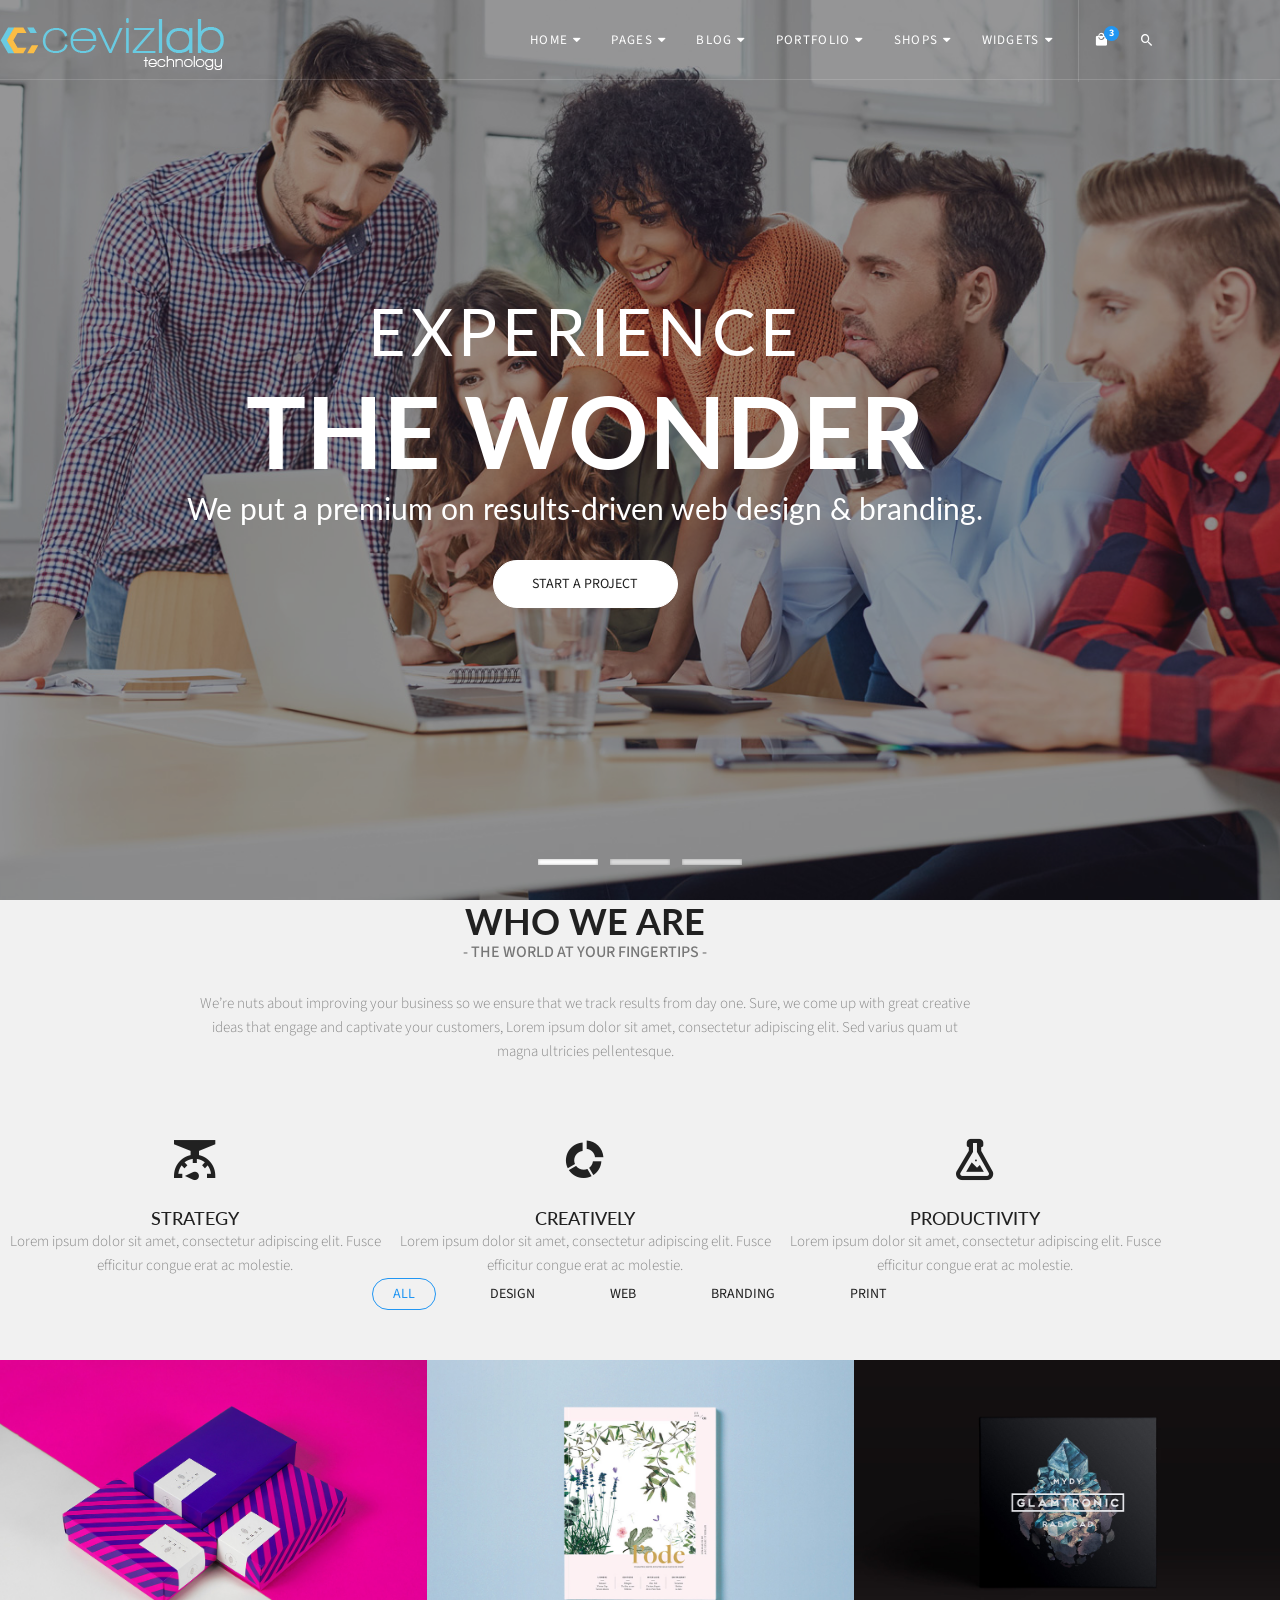
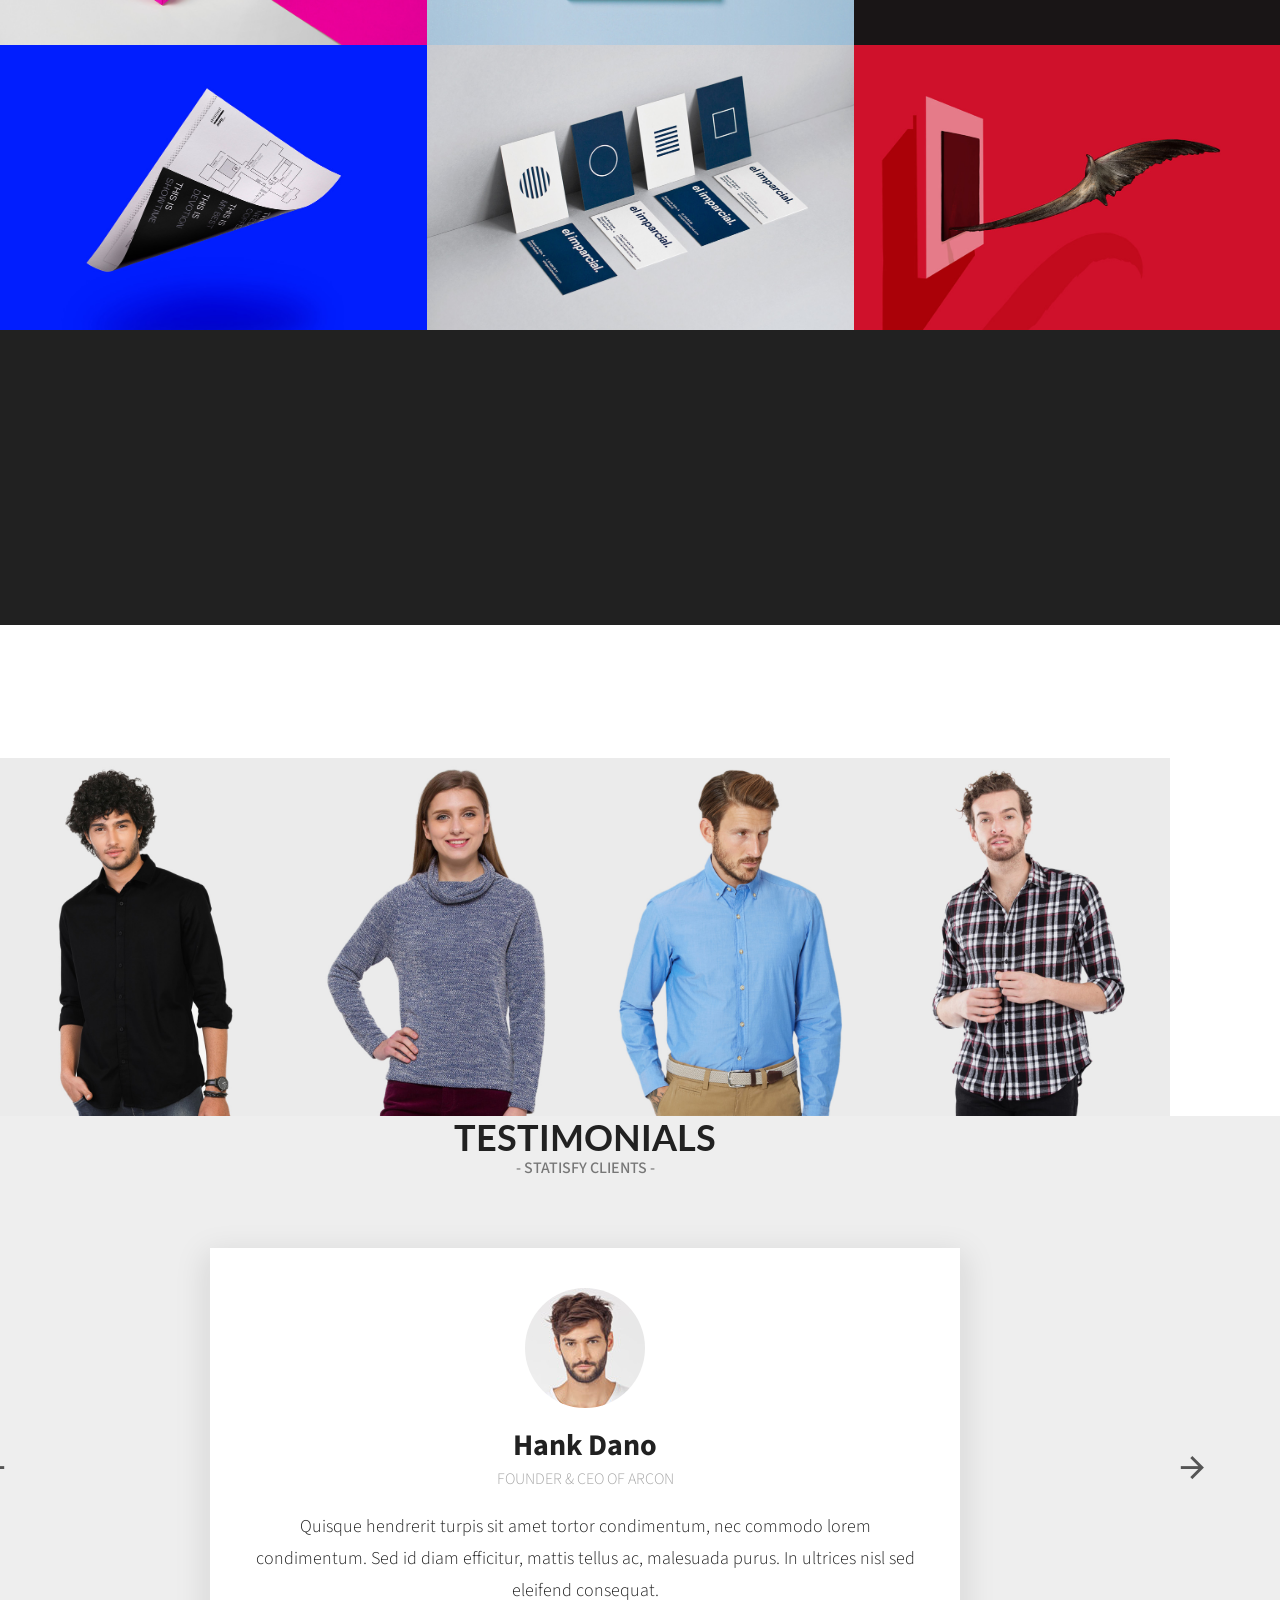
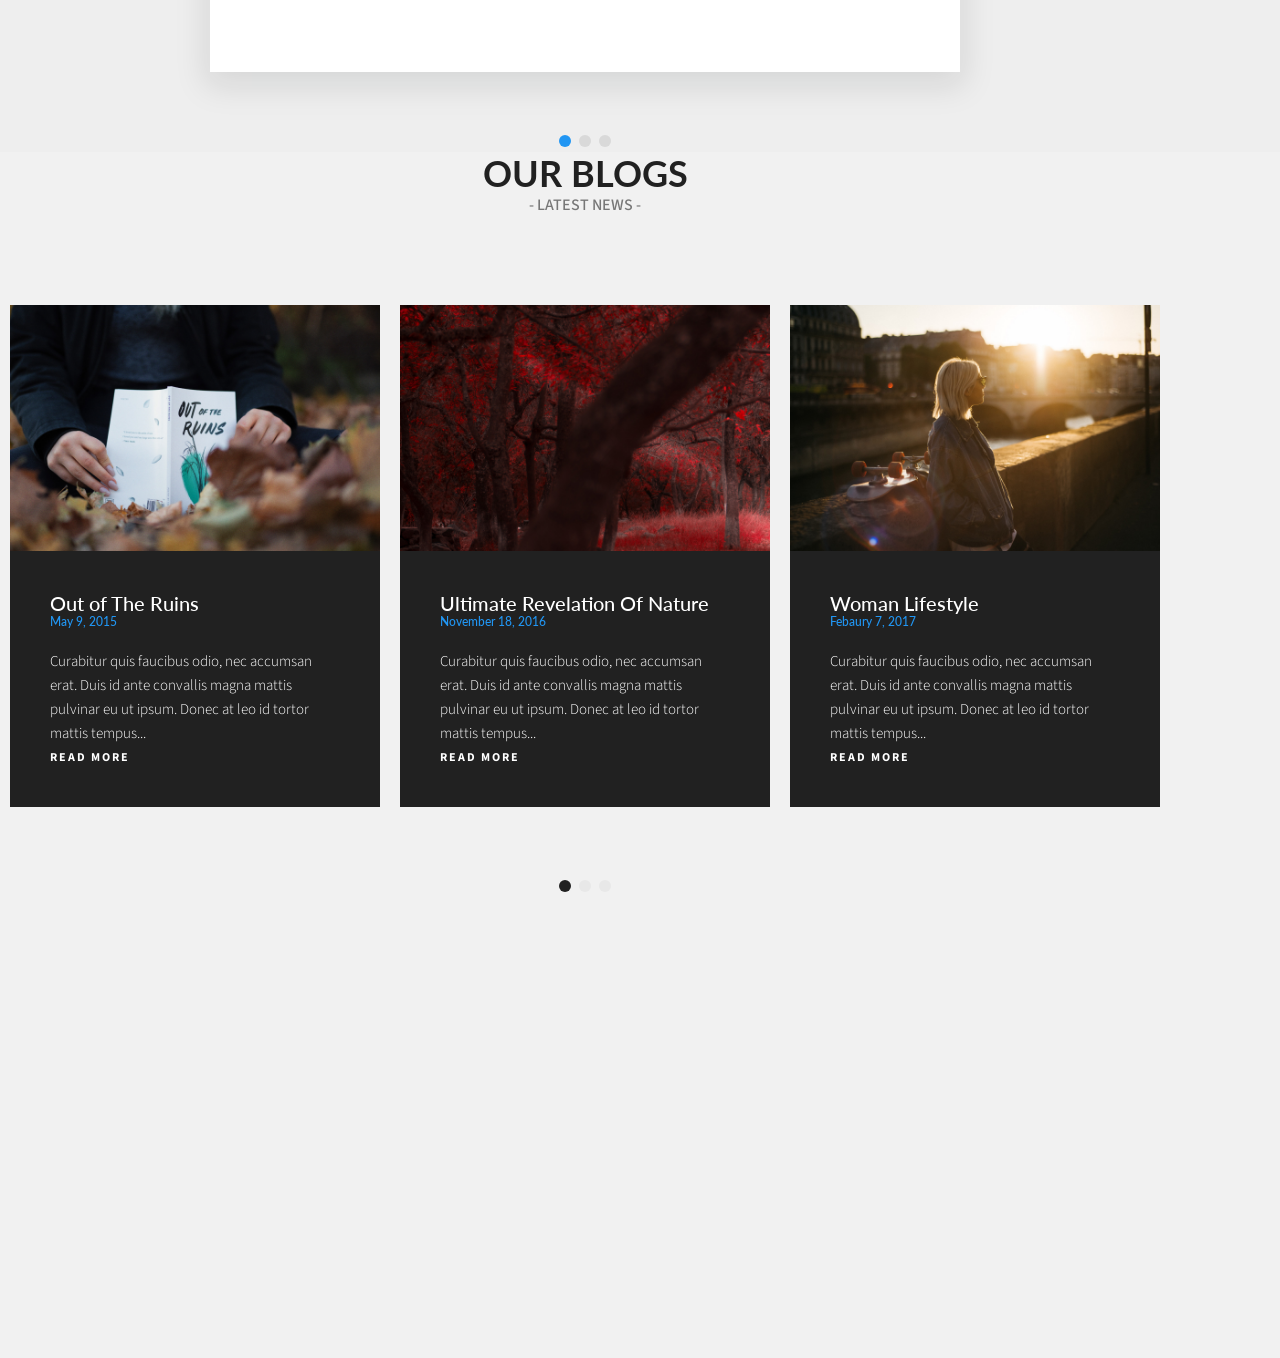
<file: public/acron/index.html>
<!DOCTYPE html>
<html lang="en">
<head>
<meta charset="utf-8">
<meta name="viewport" content="width=device-width, initial-scale=1">
<meta http-equiv="X-UA-Compatible" content="IE=edge">
<title>Arcon. - Multipurpose HTML5 Template</title>
<link rel="shortcut icon" href="assets/images/favicon.ico">
<link rel="stylesheet" href="assets/css/master.css">
<link rel="stylesheet" href="assets/css/responsive.css">
</head>
<body>

<!--=== Loader Start ======-->
<div id="loader-overlay">
  <div class="loader-wrapper">
    <div class="arcon-pulse"></div>
  </div>
</div>
<!--=== Loader End ======-->

<!--=== Wrapper Start ===-->
<div class="wrapper">

  <!--=== Header Start ===-->
  <nav class="navbar navbar-default navbar-fixed navbar-transparent white bootsnav on no-full">
    <!--=== Start Top Search ===-->
    <div class="fullscreen-search-overlay" id="search-overlay"> <a href="#" class="fullscreen-close" id="fullscreen-close-button"><i class="mdi mdi-close"></i></a>
      <div id="fullscreen-search-wrapper">
        <form method="get" id="fullscreen-searchform">
          <input type="text" value="" placeholder="Type and hit Enter..." id="fullscreen-search-input" class="search-bar-top">
          <i class="mdi mdi-magnify fullscreen-search-icon">
          <input value="" type="submit">
          </i>
        </form>
      </div>
    </div>
    <!--=== End Top Search ===-->
    
    <div class="container">
      <!--=== Start Atribute Navigation ===-->
      <div class="attr-nav">
        <ul>
          <li class="dropdown"> <a href="#" class="dropdown-toggle" data-toggle="dropdown" > <i class="mdi mdi-shopping"></i> <span class="badge">3</span> </a>
            <ul class="dropdown-menu cart-list">
              <li> <a href="#" class="photo"><img src="assets/images/thumb01.jpg" class="cart-thumb" alt="" /></a>
                <h6><a href="#">Delica omtantur </a></h6>
                <p>2x - <span class="price">$99.99</span></p>
              </li>
              <li> <a href="#" class="photo"><img src="assets/images/thumb02.jpg" class="cart-thumb" alt="" /></a>
                <h6><a href="#">Omnes ocurreret</a></h6>
                <p>1x - <span class="price">$33.33</span></p>
              </li>
              <li> <a href="#" class="photo"><img src="assets/images/thumb03.jpg" class="cart-thumb" alt="" /></a>
                <h6><a href="#">Agam facilisis</a></h6>
                <p>2x - <span class="price">$99.99</span></p>
              </li>
              <li class="total"> <span class="pull-right"><strong>Total</strong>: $0.00</span> <a href="#" class="btn btn-default btn-cart">Cart</a> </li>
            </ul>
          </li>
          <li class="search"><a href="#" id="search-button"><i class="mdi mdi-magnify"></i></a></li>
        </ul>
      </div>
      <!--=== End Atribute Navigation ===-->
      
      <!--=== Start Header Navigation ===-->
      <div class="navbar-header">
        <button type="button" class="navbar-toggle" data-toggle="collapse" data-target="#navbar-menu"> <i class="fa fa-bars"></i> </button>
        <div class="logo"> <a href="index.html"> <img class="logo logo-display" src="../img/logo47.png" alt=""> <img class="logo logo-scrolled" src="assets/images/logo-black.png" alt=""> </a> </div>
      </div>
      <!--=== End Header Navigation ===-->
      
      <!--=== Collect the nav links, forms, and other content for toggling ===-->
      <div class="collapse navbar-collapse" id="navbar-menu">
        <ul class="nav navbar-nav" data-in="fadeIn" data-out="fadeOut">
          <li class="dropdown megamenu-fw"> <a href="index.html" class="dropdown-toggle" data-toggle="dropdown">Home</a>
            <ul class="dropdown-menu megamenu-content" role="menu">
              <li>
                <div class="row">
                  <div class="col-menu col-md-3">
                    <h6 class="title">Home Layouts</h6>
                    <div class="content">
                      <ul class="menu-col">
                        <li><a href="index.html">Creative Agency</a></li>
                        <li><a href="small-business.html">Small Business</a></li>
                        <li><a href="corporate-business.html">Corporate Business</a></li>
                        <li><a href="startup-business.html">Startup Business</a></li>
                        <li><a href="minimal.html">Minimal Design</a></li>
                      </ul>
                    </div>
                  </div>
                  <!--=== end col-3 ===-->
                  <div class="col-menu col-md-3">
                    <h6 class="title">Home Layouts</h6>
                    <div class="content">
                      <ul class="menu-col">
                        <li><a href="creative-onepage.html">Creative One page</a></li>
                        <li><a href="creative-portfolio.html">Creative Portfolio</a></li>
                        <li><a href="personal-resume.html">Personal Resume</a></li>
                        <li><a href="seo-agency.html">SEO Agency</a></li>
                        <li><a href="digital-agency.html">Digital Agency</a></li>
                      </ul>
                    </div>
                  </div>
                  <!--=== end col-3 ===-->
                  <div class="col-menu col-md-3">
                    <h6 class="title">Home Layouts</h6>
                    <div class="content">
                      <ul class="menu-col">
                        <li><a href="architecture.html">Architecture</a></li>
                        <li><a href="restaurant.html">Restaurant</a></li>
                        <li><a href="online-shop.html">Online Shop</a></li>
                        <li><a href="photography.html">Photography</a></li>
                        <li><a href="gym-fitness.html">Gym / Fitness</a></li>
                      </ul>
                    </div>
                  </div>
                  <div class="col-menu col-md-3">
                    <h6 class="title">Home Layouts</h6>
                    <div class="content">
                      <ul class="menu-col">
                        <li><a href="app-style.html">App Style</a></li>
                        <li><a href="travel-agency.html">Travel Agency</a></li>
                        <li><a href="construction.html">Construction</a></li>
                        <li><a href="music.html">Music</a></li>
                        <li><a href="weddings.html">Weddings</a></li>
                      </ul>
                    </div>
                  </div>
                  <!--=== end col-3 ===-->
                </div>
                <!--=== end row ===-->
              </li>
            </ul>
          </li>
          <li class="dropdown"> <a href="#" class="dropdown-toggle" data-toggle="dropdown">Pages</a>
            <ul class="dropdown-menu">
              <li class="dropdown"> <a href="#" class="dropdown-toggle" data-toggle="dropdown">About</a>
                <ul class="dropdown-menu">
                  <li><a href="about-us.html">About Us</a></li>
                  <li><a href="about-creative.html">About - Creative</a></li>
                </ul>
              </li>
              <li class="dropdown"><a href="#" class="dropdown-toggle" data-toggle="dropdown">Services</a>
                <ul class="dropdown-menu">
                  <li><a href="service-simple.html">Service Simple</a></li>
                  <li><a href="service-creative.html">Service Creative</a></li>
                </ul>
              </li>
              <li class="dropdown"> <a href="#" class="dropdown-toggle" data-toggle="dropdown">Contact</a>
                <ul class="dropdown-menu">
                  <li><a href="contact-simple.html">Contact Simple</a></li>
                  <li><a href="contact-creative.html">Contact Creative</a></li>
                </ul>
              </li>
              <li><a href="404-page.html">404 Page</a></li>
              <li><a href="coming-soon.html">Coming Soon</a></li>
              <li><a href="faqs.html">FAQs</a></li>
              <li><a href="term-condition.html">Terms &amp; Conditions</a></li>
              <li><a href="privacy.html">Privacy Policy</a></li>
              <li><a href="career.html">Careers</a></li>
              <li><a href="login.html">Login</a></li>
            </ul>
          </li>
          <li class="dropdown"> <a href="#" class="dropdown-toggle" data-toggle="dropdown">Blog</a>
            <ul class="dropdown-menu">
              <li><a href="blog-standard.html">Blog Standard</a></li>
              <li><a href="blog-grid.html">Blog Grid</a></li>
              <li><a href="blog-sidebar.html">Blog Sidebar</a></li>
              <li><a href="blog-masonry.html">Blog Masonry</a></li>
              <li><a href="blog-carousel.html">Blog Carousel</a></li>
              <li><a href="blog-sidebar-right.html">Blog Sidebar Right</a></li>
              <li><a href="blog-sidebar-left.html">Blog Sidebar Left</a></li>
            </ul>
          </li>
          <li class="dropdown"><a href="#" class="dropdown-toggle" data-toggle="dropdown">Portfolio</a>
            <ul class="dropdown-menu">
              <li class="dropdown"> <a href="#" class="dropdown-toggle" data-toggle="dropdown">Boxed</a>
                <ul class="dropdown-menu">
                  <li><a href="box-2-columns.html">2 Columns</a></li>
                  <li><a href="box-3-columns.html">3 Columns</a></li>
                  <li><a href="box-4-columns.html">4 Columns</a></li>
                </ul>
              </li>
              <li class="dropdown"> <a href="#" class="dropdown-toggle" data-toggle="dropdown">Boxed - Space</a>
                <ul class="dropdown-menu">
                  <li><a href="box-space-2-columns.html">2 Columns</a></li>
                  <li><a href="box-space-3-columns.html">3 Columns</a></li>
                  <li><a href="box-space-4-columns.html">4 Columns</a></li>
                </ul>
              </li>
              <li class="dropdown"><a href="#" class="dropdown-toggle" data-toggle="dropdown">Wide</a>
                <ul class="dropdown-menu">
                  <li><a href="wide-2-columns.html">2 Columns</a></li>
                  <li><a href="wide-3-columns.html">3 Columns</a></li>
                  <li><a href="wide-4-columns.html">4 Columns</a></li>
                </ul>
              </li>
              <li class="dropdown"> <a href="#" class="dropdown-toggle" data-toggle="dropdown">Wide - Space</a>
                <ul class="dropdown-menu">
                  <li><a href="wide-space-2-columns.html">2 Columns</a></li>
                  <li><a href="wide-space-3-columns.html">3 Columns</a></li>
                  <li><a href="wide-space-4-columns.html">4 Columns</a></li>
                </ul>
              </li>
              <li><a href="single-portfolio.html">Single Portfolio</a></li>
            </ul>
          </li>
          <li class="dropdown"> <a href="#" class="dropdown-toggle" data-toggle="dropdown">Shops</a>
            <ul class="dropdown-menu">
              <li><a href="shop-fullwidth.html">Shop Fullwidth</a></li>
              <li><a href="shop-standard.html">Shop Standard</a></li>
              <li><a href="shop-boxed.html">Shop Boxed</a></li>
              <li><a href="shop-masonry.html">Shop Masonry</a></li>
              <li><a href="shop-product.html">Single Product</a></li>
              <li><a href="shop-cart.html">Shop Cart</a></li>
              <li><a href="shop-checkout.html">Shop Checkout</a></li>
            </ul>
          </li>
          <li class="dropdown megamenu-fw"> <a href="#" class="dropdown-toggle" data-toggle="dropdown">Widgets</a>
            <ul class="dropdown-menu megamenu-content" role="menu">
              <li>
                <div class="row">
                  <div class="col-menu col-md-4">
                    <h6 class="title">Widgets</h6>
                    <div class="content">
                      <ul class="menu-col">
                        <li><a href="buttons.html">Buttons</a></li>
                        <li><a href="typography.html">Typography</a></li>
                        <li><a href="alerts.html">Alerts</a></li>
                        <li><a href="pricing-tables.html">Pricing Tables</a></li>
                        <li><a href="call-to-action.html">Call to Actions</a></li>
                        <li><a href="parallax-section.html">Parallax Sections</a></li>
                      </ul>
                    </div>
                  </div>
                  <!--=== end col-4 ===-->
                  <div class="col-menu col-md-4">
                    <h6 class="title">Widgets</h6>
                    <div class="content">
                      <ul class="menu-col">
                        <li><a href="tabs.html">Tabs</a></li>
                        <li><a href="accordions.html">Accordions</a></li>
                        <li><a href="sliders.html">Sliders</a></li>
                        <li><a href="progress-bar.html">Progress Bars</a></li>
                        <li><a href="contact-form.html">Contact Forms</a></li>
                        <li><a href="google-maps.html">Google Maps</a></li>
                      </ul>
                    </div>
                  </div>
                  <!--=== end col-4 ===-->
                  <div class="col-menu col-md-4">
                    <h6 class="title">Widgets</h6>
                    <div class="content">
                      <ul class="menu-col">
                        <li><a href="progress-bar-ring.html">Progress Bar Ring</a></li>
                        <li><a href="theme-icons.html">Theme Icons</a></li>
                        <li><a href="boxed-icons.html">Boxed Icons</a></li>
                        <li><a href="grid-columns.html">Grid Columns</a></li>
                        <li><a href="team-member.html">Team Members</a></li>
                        <li><a href="countdowns.html">Countdowns</a></li>
                      </ul>
                    </div>
                  </div>
                </div>
                <!--=== end row ===-->
              </li>
            </ul>
          </li>
        </ul>
      </div>
      <!--=== /.navbar-collapse ===-->
    </div>
  </nav>
  <!--=== Header End ===-->
  
  <!--=== Flex Slider Start ===-->
  <section class="pt-0 pb-0">
    <div class="slider-bg flexslider">
      <ul class="slides">
        <!--=== SLIDE 1 ===-->
        <li>
          <div class="slide-img" style="background:url(assets/images/slides/home-bg-1.jpg) center center / cover scroll no-repeat;" data-stellar-background-ratio="0.2"></div>
          <div class="hero-text-wrap">
            <div class="hero-text white-color">
              <div class="container text-center">
                <h2 class="white-color text-uppercase font-400 letter-spacing-5">Experience</h2>
                <h1 class="white-color text-uppercase font-700">The Wonder</h1>
                <h3 class="white-color font-400">We put a premium on results-driven web design &amp; branding.</h3>
                <p class="text-center mt-30"><a class="btn btn-white btn-circle btn-animate"><span>Start a Project <i class="mdi mdi-arrow-right"></i></span></a> </p>
              </div>
            </div>
          </div>
        </li>
        <!--=== SLIDE 2 ===-->
        <li>
          <div class="slide-img" style="background:url(assets/images/slides/home-bg-2.jpg) center center / cover scroll no-repeat;" data-stellar-background-ratio="0.2"></div>
          <div class="hero-text-wrap gradient-overlay-bg">
            <div class="hero-text">
              <div class="container text-center">
                <h2 class="white-color text-uppercase font-400 letter-spacing-5">A Digital Marketing &amp;</h2>
                <h1 class="white-color text-uppercase font-700">Design Agency</h1>
                <p class="text-center mt-30"><a class="btn btn-dark btn-circle btn-animate"><span>Learn More <i class="mdi mdi-arrow-right"></i></span></a> <a class="btn btn-outline-white btn-circle">Contact Us</a> </p>
              </div>
            </div>
          </div>
        </li>
        <!--=== SLIDE 3 ===-->
        <li>
          <div class="slide-img" style="background:url(assets/images/slides/home-bg-3.jpg) center center / cover scroll no-repeat;" data-stellar-background-ratio="0.2"></div>
          <div class="hero-text-wrap">
            <div class="hero-text">
              <div class="container text-center">
                <h2 class="white-color text-uppercase font-400 letter-spacing-5">Minimal</h2>
                <h1 class="white-color text-uppercase font-700">Clean &amp; Simple</h1>
                <h3 class="white-color font-400">We love the web and the work we do.</h3>
                <p class="text-center mt-30"><a class="btn btn-color btn-circle">See Our Work</a> </p>
              </div>
            </div>
          </div>
        </li>
      </ul>
    </div>
  </section>
  <!--=== Flex Slider End ===-->
  
  <!--=== Who We Are Start ===-->
  <section class="first-ico-box">
    <div class="container">
      <div class="row">
        <div class="col-sm-8 section-heading">
          <h2 class="text-uppercase wow fadeTop" data-wow-delay="0.1s">Who We Are</h2>
          <h4 class="text-uppercase source-font wow fadeTop" data-wow-delay="0.2s">- The world at your fingertips -</h4>
          <div class="mt-30 wow fadeTop" data-wow-delay="0.3s">
            <p>We’re nuts about improving your business so we ensure that we track results from day one. Sure, we come up with great creative ideas that engage and captivate your customers, Lorem ipsum dolor sit amet, consectetur adipiscing elit. Sed varius quam ut magna ultricies pellentesque. </p>
          </div>
        </div>
      </div>
      <div class="row mt-50">
        <div class="col-md-4 feature-box text-center wow fadeTop" data-wow-delay="0.1s"> <i class="mdi mdi-scale font-50px dark-icon"></i>
          <h4 class="text-uppercase">STRATEGY</h4>
          <p>Lorem ipsum dolor sit amet, consectetur adipiscing elit. Fusce efficitur congue erat ac molestie.</p>
        </div>
        <div class="col-md-4 feature-box text-center wow fadeTop" data-wow-delay="0.2s"> <i class="mdi mdi-chart-arc font-50px dark-icon"></i>
          <h4 class="text-uppercase">CREATIVELY</h4>
          <p>Lorem ipsum dolor sit amet, consectetur adipiscing elit. Fusce efficitur congue erat ac molestie.</p>
        </div>
        <div class="col-md-4 feature-box text-center wow fadeTop" data-wow-delay="0.3s"> <i class="mdi mdi-flask-outline font-50px dark-icon"></i>
          <h4 class="text-uppercase">PRODUCTIVITY</h4>
          <p>Lorem ipsum dolor sit amet, consectetur adipiscing elit. Fusce efficitur congue erat ac molestie.</p>
        </div>
      </div>
    </div>
  </section>
  <!--=== Who We Are End ===-->
  
  <!--=== Portfolio Start ===-->
  <section class="pt-0 pb-0">
    <div class="container-fluid">
      <div class="row">
        <div class="portfolio-container text-center">
          <ul id="portfolio-filter" class="list-inline filter-transparent wow fadeTop" data-wow-delay="0.1s">
            <li class="active" data-group="all">All</li>
            <li data-group="design">Design</li>
            <li data-group="web">Web</li>
            <li data-group="branding">Branding</li>
            <li data-group="print">Print</li>
          </ul>
          <ul id="portfolio-grid" class="three-column hover-two">
            <li class="portfolio-item wow fadeIn wow fadeIn" data-wow-delay="0.1s" data-groups='["all", "print", "branding"]'>
              <div class="portfolio gallery-image-hover">
                <div class="dark-overlay"></div>
                <img src="assets/images/portfolio/grid/1.jpg" alt="">
                <div class="portfolio-wrap">
                  <div class="portfolio-description">
                    <h3 class="portfolio-title">Business Cards</h3>
                    <a href="single-portfolio.html" class="links">Print Design</a> </div>
                  <!--=== /.project-info ===-->
                  <ul class="portfolio-details">
                    <li><a class="alpha-lightbox" href="assets/images/portfolio/grid/1.jpg"><i class="fa fa-search"></i></a></li>
                    <li><a href="single-portfolio.html"><i class="fa fa-link"></i></a></li>
                  </ul>
                </div>
              </div>
              <!--=== /.portfolio ===-->
            </li>
            <li class="portfolio-item wow fadeIn" data-wow-delay="0.2s" data-groups='["all", "branding", "web"]'>
              <div class="portfolio gallery-image-hover">
                <div class="dark-overlay"></div>
                <img src="assets/images/portfolio/grid/2.jpg" alt="">
                <div class="portfolio-wrap">
                  <div class="portfolio-description">
                    <h3 class="portfolio-title">Magazine</h3>
                    <a href="single-portfolio.html" class="links">Branding</a> </div>
                  <!--=== /.project-info ===-->
                  <ul class="portfolio-details">
                    <li><a class="alpha-lightbox" href="assets/images/portfolio/grid/2.jpg"><i class="fa fa-search"></i></a></li>
                    <li><a href="single-portfolio.html"><i class="fa fa-link"></i></a></li>
                  </ul>
                </div>
              </div>
              <!--=== /.portfolio ===-->
            </li>
            <li class="portfolio-item wow fadeIn" data-wow-delay="0.3s" data-groups='["all", "branding"]'>
              <div class="portfolio gallery-image-hover">
                <div class="dark-overlay"></div>
                <img src="assets/images/portfolio/grid/3.jpg" alt="">
                <div class="portfolio-wrap">
                  <div class="portfolio-description">
                    <h3 class="portfolio-title">Rabycad CD Design</h3>
                    <a href="single-portfolio.html" class="links">Branding</a> </div>
                  <!--=== /.project-info ===-->
                  <ul class="portfolio-details">
                    <li><a class="alpha-lightbox" href="assets/images/portfolio/grid/3.jpg"><i class="fa fa-search"></i></a></li>
                    <li><a href="single-portfolio.html"><i class="fa fa-link"></i></a></li>
                  </ul>
                </div>
              </div>
              <!--=== /.portfolio ===-->
            </li>
            <li class="portfolio-item wow fadeIn" data-wow-delay="0.4s" data-groups='["all", "print", "design"]'>
              <div class="portfolio gallery-image-hover">
                <div class="dark-overlay"></div>
                <img src="assets/images/portfolio/grid/4.jpg" alt="">
                <div class="portfolio-wrap">
                  <div class="portfolio-description">
                    <h3 class="portfolio-title">Micro Chips</h3>
                    <a href="single-portfolio.html" class="links">Web Design</a> </div>
                  <!--=== /.project-info ===-->
                  <ul class="portfolio-details">
                    <li><a class="alpha-lightbox" href="assets/images/portfolio/grid/4.jpg"><i class="fa fa-search"></i></a></li>
                    <li><a href="single-portfolio.html"><i class="fa fa-link"></i></a></li>
                  </ul>
                </div>
              </div>
              <!--=== /.portfolio ===-->
            </li>
            <li class="portfolio-item wow fadeIn" data-wow-delay="0.5s" data-groups='["all", "design"]'>
              <div class="portfolio gallery-image-hover">
                <div class="dark-overlay"></div>
                <img src="assets/images/portfolio/grid/5.jpg" alt="">
                <div class="portfolio-wrap">
                  <div class="portfolio-description">
                    <h3 class="portfolio-title">Flyer</h3>
                    <a href="single-portfolio.html" class="links">Print Design</a> </div>
                  <!--=== /.project-info ===-->
                  <ul class="portfolio-details">
                    <li><a class="alpha-lightbox" href="assets/images/portfolio/grid/5.jpg"><i class="fa fa-search"></i></a></li>
                    <li><a href="single-portfolio.html"><i class="fa fa-link"></i></a></li>
                  </ul>
                </div>
              </div>
              <!--=== /.portfolio ===-->
            </li>
            <li class="portfolio-item wow fadeIn" data-wow-delay="0.6s" data-groups='["all", "design", "web"]'>
              <div class="portfolio gallery-image-hover">
                <div class="dark-overlay"></div>
                <img src="assets/images/portfolio/grid/6.jpg" alt="">
                <div class="portfolio-wrap">
                  <div class="portfolio-description">
                    <h3 class="portfolio-title">Flat Web Design</h3>
                    <a href="single-portfolio.html" class="links">Web Design</a> </div>
                  <!--=== /.project-info ===-->
                  <ul class="portfolio-details">
                    <li><a class="alpha-lightbox" href="assets/images/portfolio/grid/6.jpg"><i class="fa fa-search"></i></a></li>
                    <li><a href="single-portfolio.html"><i class="fa fa-link"></i></a></li>
                  </ul>
                </div>
              </div>
              <!--=== /.portfolio ===-->
            </li>
          </ul>
        </div>
      </div>
    </div>
  </section>
  <!--=== Portfolio End ===-->
  
  <!--=== Counter Start ===-->
  <section class="dark-bg pt-80 pb-80">
    <div class="container-fluid">
      <div class="row">
        <div class="col-md-3 counter text-center col-sm-6 wow fadeTop" data-wow-delay="0.1s"> <i class="mdi mdi-clock blue-icon font-30px"></i>
          <h2 class="count white-color font-700">5600</h2>
          <h3>Working Hours</h3>
        </div>
        <div class="col-md-3 counter text-center col-sm-6 wow fadeTop" data-wow-delay="0.2s"> <i class="mdi mdi-emoticon blue-icon font-30px"></i>
          <h2 class="count white-color font-700">220</h2>
          <h3>Happy Clients</h3>
        </div>
        <div class="col-md-3 counter text-center col-sm-6 wow fadeTop" data-wow-delay="0.3s"> <i class="mdi mdi-trophy-variant blue-icon font-30px"></i>
          <h2 class="count white-color font-700">108</h2>
          <h3>Awwwards</h3>
        </div>
        <div class="col-md-3 counter text-center col-sm-6 wow fadeTop" data-wow-delay="0.4s"> <i class="mdi mdi-cup blue-icon font-30px"></i>
          <h2 class="count white-color font-700">650</h2>
          <h3>Projects a Year</h3>
        </div>
      </div>
    </div>
  </section>
  <!--=== Counter End ===-->
  
  <!--=== Our Team Start ===-->
  <section class="white-bg">
    <div class="container">
      <div class="row">
        <div class="col-sm-8 section-heading">
          <h2 class="text-uppercase wow fadeTop" data-wow-delay="0.1s">Meet Our Team</h2>
          <h4 class="text-uppercase source-font wow fadeTop" data-wow-delay="0.2s">- We Are Stronger -</h4>
        </div>
      </div>
      <div class="row mt-50">
        <div class="col-md-3 col-sm-6 col-xs-12 wow fadeTop" data-wow-delay="0.3s">
          <div class="team-member-container gallery-image-hover"> <img src="assets/images/team/team-01.jpg" class="img-responsive" alt="team-01">
            <div class="member-caption">
              <div class="member-description text-center">
                <div class="member-description-wrap">
                  <h4 class="member-title">David Marks</h4>
                  <p class="member-subtitle">UI/UX Designer</p>
                  <ul class="member-icons">
                    <li class="social-icon"><a href="#"><i class="fa fa-facebook"></i></a></li>
                    <li class="social-icon"><a href="#"><i class="fa fa-twitter"></i></a></li>
                    <li class="social-icon"><a href="#"><i class="fa fa-youtube"></i></a></li>
                  </ul>
                </div>
              </div>
            </div>
          </div>
        </div>
        <!--=== Member End ===-->
        <div class="col-md-3 col-sm-6 col-xs-12 wow fadeTop" data-wow-delay="0.4s">
          <div class="team-member-container gallery-image-hover"> <img src="assets/images/team/team-02.jpg" class="img-responsive" alt="team-02">
            <div class="member-caption">
              <div class="member-description text-center">
                <div class="member-description-wrap">
                  <h4 class="member-title">Lynda Stone</h4>
                  <p class="member-subtitle">Photographer</p>
                  <ul class="member-icons">
                    <li class="social-icon"><a href="#"><i class="fa fa-facebook"></i></a></li>
                    <li class="social-icon"><a href="#"><i class="fa fa-twitter"></i></a></li>
                    <li class="social-icon"><a href="#"><i class="fa fa-youtube"></i></a></li>
                  </ul>
                </div>
              </div>
            </div>
          </div>
        </div>
        <!--=== Member End ===-->
        <div class="col-md-3 col-sm-6 col-xs-12 wow fadeTop" data-wow-delay="0.5s">
          <div class="team-member-container gallery-image-hover"> <img src="assets/images/team/team-03.jpg" class="img-responsive" alt="team-03">
            <div class="member-caption">
              <div class="member-description text-center">
                <div class="member-description-wrap">
                  <h4 class="member-title">Karl Casey</h4>
                  <p class="member-subtitle">Web Developer</p>
                  <ul class="member-icons">
                    <li class="social-icon"><a href="#"><i class="fa fa-facebook"></i></a></li>
                    <li class="social-icon"><a href="#"><i class="fa fa-twitter"></i></a></li>
                    <li class="social-icon"><a href="#"><i class="fa fa-youtube"></i></a></li>
                  </ul>
                </div>
              </div>
            </div>
          </div>
        </div>
        <!--=== Member End ===-->
        <div class="col-md-3 col-sm-6 col-xs-12 wow fadeTop" data-wow-delay="0.6s">
          <div class="team-member-container gallery-image-hover"> <img src="assets/images/team/team-04.jpg" class="img-responsive" alt="team-04">
            <div class="member-caption">
              <div class="member-description text-center">
                <div class="member-description-wrap">
                  <h4 class="member-title">Roland Buford</h4>
                  <p class="member-subtitle">CEO/Founder</p>
                  <ul class="member-icons">
                    <li class="social-icon"><a href="#"><i class="fa fa-facebook"></i></a></li>
                    <li class="social-icon"><a href="#"><i class="fa fa-twitter"></i></a></li>
                    <li class="social-icon"><a href="#"><i class="fa fa-youtube"></i></a></li>
                  </ul>
                </div>
              </div>
            </div>
          </div>
        </div>
        <!--=== Member End ===-->
      </div>
    </div>
  </section>
  <!--=== Our Team End ===-->
  
  <!--=== Testimonails Start ===-->
  <section class="grey-bg">
    <div class="container">
      <div class="row">
        <div class="col-sm-8 section-heading">
          <h2 class="text-uppercase wow fadeTop" data-wow-delay="0.1s">Testimonials</h2>
          <h4 class="text-uppercase source-font wow fadeTop" data-wow-delay="0.2s">- Statisfy Clients -</h4>
        </div>
      </div>
      <div class="row">
        <div class="col-md-12">
          <div class="slick testimonial">
            <!--=== Slide ===-->
            <div class="testimonial-item">
              <div class="testimonial-content"> <img class="img-responsive img-circle" src="assets/images/team/avatar-1.jpg" alt="avatar-1"/>
                <h5>Hank Dano</h5>
                <p>Founder &amp; CEO of Arcon </p>
                <h4>Quisque hendrerit turpis sit amet tortor condimentum, nec commodo lorem condimentum. Sed id diam efficitur, mattis tellus ac, malesuada purus. In ultrices nisl sed eleifend consequat.</h4>
              </div>
            </div>
            <!--=== Slide ===-->
            <div class="testimonial-item">
              <div class="testimonial-content"> <img class="img-responsive img-circle" src="assets/images/team/avatar-2.jpg" alt="avatar-1"/>
                <h5>Julia Banks</h5>
                <p>CEO of Arcon</p>
                <h4>Quisque hendrerit turpis sit amet tortor condimentum, nec commodo lorem condimentum. Sed id diam efficitur, mattis tellus ac, malesuada purus. In ultrices nisl sed eleifend consequat.</h4>
              </div>
            </div>
            <!--=== Slide ===-->
            <div class="testimonial-item">
              <div class="testimonial-content"> <img class="img-responsive img-circle" src="assets/images/team/avatar-3.jpg" alt="avatar-1"/>
                <h5>Mark Smith</h5>
                <p>CEO of Arcon</p>
                <h4>Quisque hendrerit turpis sit amet tortor condimentum, nec commodo lorem condimentum. Sed id diam efficitur, mattis tellus ac, malesuada purus. In ultrices nisl sed eleifend consequat.</h4>
              </div>
            </div>
          </div>
        </div>
      </div>
    </div>
  </section>
  <!--=== Testimonails End ===-->
  
  <!--=== Blogs Start ===-->
  <section>
    <div class="container">
      <div class="row">
        <div class="col-sm-8 section-heading">
          <h2 class="text-uppercase wow fadeTop" data-wow-delay="0.1s">Our Blogs</h2>
          <h4 class="text-uppercase source-font wow fadeTop" data-wow-delay="0.2s">- Latest News -</h4>
        </div>
      </div>
      <div class="row mt-50">
        <div class="col-md-12 remove-padding">
          <div class="owl-carousel blog-slider">
            <div class="post">
              <div class="post-img"> <img class="img-responsive" src="assets/images/post/post-01.jpg" alt=""/> </div>
              <div class="post-info">
                <h3><a href="blog-grid.html">It's Like Dating Entertainment</a></h3>
                <h6>April 28, 2017</h6>
                <p>Curabitur quis faucibus odio, nec accumsan erat. Duis id ante convallis magna mattis pulvinar eu ut ipsum. Donec at leo id tortor mattis tempus...</p>
                <a class="readmore" href="#"><span>Read More</span></a> </div>
            </div>
            <!--=== Post End ===-->
            <div class="post">
              <div class="post-img"> <img class="img-responsive" src="assets/images/post/post-02.jpg" alt=""/> </div>
              <div class="post-info">
                <h3><a href="blog-grid.html">Out of The Ruins</a></h3>
                <h6>May 9, 2015</h6>
                <p>Curabitur quis faucibus odio, nec accumsan erat. Duis id ante convallis magna mattis pulvinar eu ut ipsum. Donec at leo id tortor mattis tempus...</p>
                <a class="readmore" href="#"><span>Read More</span></a> </div>
            </div>
            <!--=== Post End ===-->
            <div class="post">
              <div class="post-img"> <img class="img-responsive" src="assets/images/post/post-03.jpg" alt=""/> </div>
              <div class="post-info">
                <h3><a href="blog-grid.html">Ultimate Revelation Of Nature</a></h3>
                <h6>November 18, 2016</h6>
                <p>Curabitur quis faucibus odio, nec accumsan erat. Duis id ante convallis magna mattis pulvinar eu ut ipsum. Donec at leo id tortor mattis tempus...</p>
                <a class="readmore" href="#"><span>Read More</span></a> </div>
            </div>
            <!--=== Post End ===-->
            <div class="post">
              <div class="post-img"> <img class="img-responsive" src="assets/images/post/post-04.jpg" alt=""/> </div>
              <div class="post-info">
                <h3><a href="blog-grid.html">Woman Lifestyle</a></h3>
                <h6>Febaury 7, 2017</h6>
                <p>Curabitur quis faucibus odio, nec accumsan erat. Duis id ante convallis magna mattis pulvinar eu ut ipsum. Donec at leo id tortor mattis tempus...</p>
                <a class="readmore" href="#"><span>Read More</span></a> </div>
            </div>
            <!--=== Post End ===-->
            <div class="post">
              <div class="post-img"> <img class="img-responsive" src="assets/images/post/post-05.jpg" alt=""/> </div>
              <div class="post-info">
                <h3><a href="blog-grid.html">Photography Techniques</a></h3>
                <h6>June 20, 2016</h6>
                <p>Curabitur quis faucibus odio, nec accumsan erat. Duis id ante convallis magna mattis pulvinar eu ut ipsum. Donec at leo id tortor mattis tempus...</p>
                <a class="readmore" href="#"><span>Read More</span></a> </div>
            </div>
            <!--=== Post End ===-->
            <div class="post">
              <div class="post-img"> <img class="img-responsive" src="assets/images/post/post-06.jpg" alt=""/> </div>
              <div class="post-info">
                <h3><a href="blog-grid.html">Last Weekend at Wooden House</a></h3>
                <h6>July 30, 2014</h6>
                <p>Curabitur quis faucibus odio, nec accumsan erat. Duis id ante convallis magna mattis pulvinar eu ut ipsum. Donec at leo id tortor mattis tempus...</p>
                <a class="readmore" href="#"><span>Read More</span></a> </div>
            </div>
            <!--=== Post End ===-->
            <div class="post">
              <div class="post-img"> <img class="img-responsive" src="assets/images/post/post-07.jpg" alt=""/> </div>
              <div class="post-info">
                <h3><a href="blog-grid.html">Immortalizing Ideas</a></h3>
                <h6>September 25, 2016</h6>
                <p>Curabitur quis faucibus odio, nec accumsan erat. Duis id ante convallis magna mattis pulvinar eu ut ipsum. Donec at leo id tortor mattis tempus...</p>
                <a class="readmore" href="#"><span>Read More</span></a> </div>
            </div>
            <!--=== Post End ===-->
            <div class="post">
              <div class="post-img"> <img class="img-responsive" src="assets/images/post/post-08.jpg" alt=""/> </div>
              <div class="post-info">
                <h3><a href="blog-grid.html">How to Take a Picture</a></h3>
                <h6>October 16, 2010</h6>
                <p>Curabitur quis faucibus odio, nec accumsan erat. Duis id ante convallis magna mattis pulvinar eu ut ipsum. Donec at leo id tortor mattis tempus...</p>
                <a class="readmore" href="#"><span>Read More</span></a> </div>
            </div>
            <!--=== Post End ===-->
          </div>
        </div>
      </div>
    </div>
  </section>
  <!--=== Blogs End ===-->
  
  <!--=== Footer Start ===-->
  <footer class="footer" id="footer-fixed">
    <div class="footer-main">
      <div class="container">
        <div class="row">
          <div class="col-sm-6 col-md-4">
            <div class="widget widget-text">
              <div class="logo logo-footer"><a href="index.html"> <img class="logo logo-display" src="assets/images/logo-footer.png" alt=""></a> </div>
              <p>We’re nuts about improving your business so we ensure that we track results from day one. Sure, we come up with great creative ideas that engage and captivate your customers, Lorem ipsum dolor sit amet, consectetur adipiscing elit. Sed varius quam ut magna ultricies pellentesque.</p>
            </div>
          </div>
          <div class="col-sm-6 col-md-2">
            <div class="widget widget-links">
              <h5 class="widget-title">Work With Us</h5>
              <ul>
                <li><a href="#">Themeforest</a></li>
                <li><a href="#">Audio Jungle</a></li>
                <li><a href="#">Code Canyon</a></li>
                <li><a href="#">Video Hive</a></li>
                <li><a href="#">Envato Market</a></li>
              </ul>
            </div>
          </div>
          <div class="col-sm-6 col-md-2">
            <div class="widget widget-links">
              <h5 class="widget-title">Useful Links</h5>
              <ul>
                <li><a href="about-us.html">About Us</a></li>
                <li><a href="contact-simple.html">Contact Us</a></li>
                <li><a href="service-simple.html">Our Services</a></li>
                <li><a href="term-condition.html">Terms &amp; Conditions</a></li>
                <li><a href="career.html">Careers</a></li>
              </ul>
            </div>
          </div>
          <div class="col-sm-6 col-md-4">
            <div class="widget widget-text widget-links">
              <h5 class="widget-title">Contact Us</h5>
              <ul>
                <li> <i class="mdi mdi-map-marker"></i> <a href="#">44 Shirley Ave. West Chicago, IL 60185</a> </li>
                <li> <i class="mdi mdi-cellphone"></i> <a href="#">(001) 7878 234 564</a> </li>
                <li> <i class="mdi mdi-email"></i> <a href="#">hiarcon@gmail.com</a> </li>
                <li> <i class="mdi mdi-web"></i> <a href="#">www.arcon.com</a> </li>
              </ul>
            </div>
          </div>
        </div>
      </div>
    </div>
    <div class="footer-copyright">
      <div class="container">
        <div class="row">
          <div class="col-md-6 col-xs-12">
            <ul class="social-media">
              <li><a href="#" class="fa fa-linkedin"></a></li>
              <li><a href="#" class="fa fa-facebook"></a></li>
              <li><a href="#" class="fa fa-twitter"></a></li>
              <li><a href="#" class="fa fa-pinterest"></a></li>
              <li><a href="#" class="fa fa-instagram"></a></li>
            </ul>
          </div>
          <div class="col-md-6 col-xs-12">
            <div class="copy-right text-right">© 2017 Arcon. All rights reserved</div>
          </div>
        </div>
      </div>
    </div>
  </footer>
  <!--=== Footer End ===-->
  
  <!--=== GO TO TOP  ===-->
  <a href="#" id="back-to-top" title="Back to top">&uarr;</a>
  <!--=== GO TO TOP End ===-->
  
</div>
<!--=== Wrapper End ===-->

<!--=== Javascript Plugins ===-->
<script src="assets/js/jquery.min.js"></script>
<script src="assets/js/validator.js"></script>
<script src="assets/js/plugins.js"></script>
<script src="assets/js/master.js"></script>
<script src="assets/js/bootsnav.js"></script>
<!--=== Javascript Plugins End ===-->

</body>
</html>
</file>
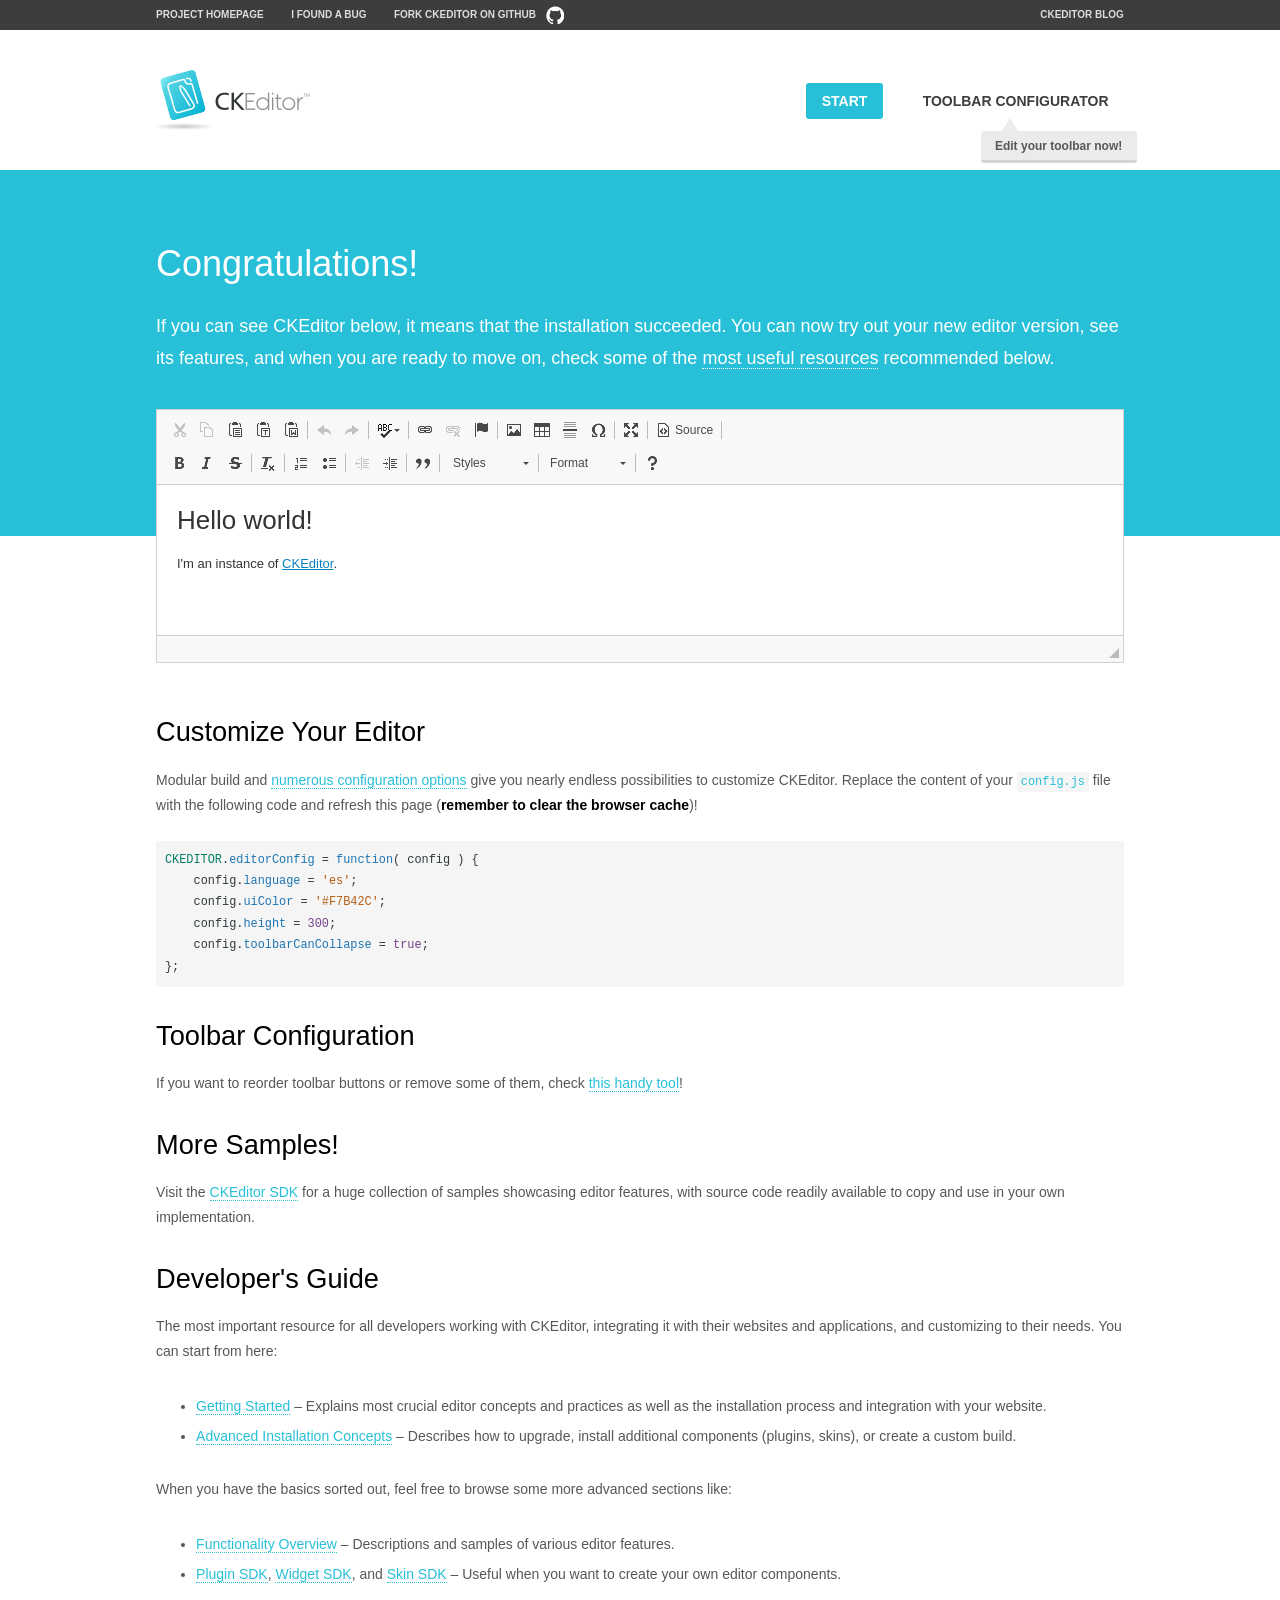
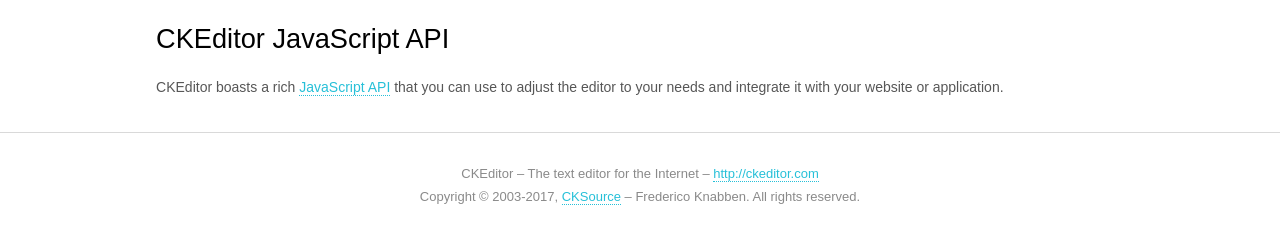
<file: public/libs/ckeditor/samples/index.html>
<!DOCTYPE html>
<!--
Copyright (c) 2003-2017, CKSource - Frederico Knabben. All rights reserved.
For licensing, see LICENSE.md or http://ckeditor.com/license
-->
<html>
<head>
	<meta charset="utf-8">
	<title>CKEditor Sample</title>
	<script src="../ckeditor.js"></script>
	<script src="js/sample.js"></script>
	<link rel="stylesheet" href="css/samples.css">
	<link rel="stylesheet" href="toolbarconfigurator/lib/codemirror/neo.css">
</head>
<body id="main">

<nav class="navigation-a">
	<div class="grid-container">
		<ul class="navigation-a-left grid-width-70">
			<li><a href="http://ckeditor.com">Project Homepage</a></li>
			<li><a href="https://github.com/ckeditor/ckeditor-dev/issues">I found a bug</a></li>
			<li><a href="http://github.com/ckeditor/ckeditor-dev" class="icon-pos-right icon-navigation-a-github">Fork CKEditor on GitHub</a></li>
		</ul>
		<ul class="navigation-a-right grid-width-30">
			<li><a href="http://ckeditor.com/blog-list">CKEditor Blog</a></li>
		</ul>
	</div>
</nav>

<header class="header-a">
	<div class="grid-container">
		<h1 class="header-a-logo grid-width-30">
			<a href="index.html"><img src="img/logo.png" alt="CKEditor Sample"></a>
		</h1>

		<nav class="navigation-b grid-width-70">
			<ul>
				<li><a href="index.html" class="button-a button-a-background">Start</a></li>
				<li><a href="toolbarconfigurator/index.html" class="button-a">Toolbar configurator <span class="balloon-a balloon-a-nw">Edit your toolbar now!</span></a></li>
			</ul>
		</nav>
	</div>
</header>

<main>
	<div class="adjoined-top">
		<div class="grid-container">
			<div class="content grid-width-100">
				<h1>Congratulations!</h1>
				<p>
					If you can see CKEditor below, it means that the installation succeeded.
					You can now try out your new editor version, see its features, and when you are ready to move on, check some of the <a href="#sample-customize">most useful resources</a> recommended below.
				</p>
			</div>
		</div>
	</div>
	<div class="adjoined-bottom">
		<div class="grid-container">
			<div class="grid-width-100">
				<div id="editor">
					<h1>Hello world!</h1>
					<p>I'm an instance of <a href="http://ckeditor.com">CKEditor</a>.</p>
				</div>
			</div>
		</div>
	</div>

	<div class="grid-container">
		<div class="content grid-width-100">
			<section id="sample-customize">
				<h2>Customize Your Editor</h2>
				<p>Modular build and <a href="http://docs.ckeditor.com/#!/guide/dev_configuration">numerous configuration options</a> give you nearly endless possibilities to customize CKEditor. Replace the content of your <code><a href="../config.js">config.js</a></code> file with the following code and refresh this page (<strong>remember to clear the browser cache</strong>)!</p>
		<pre class="cm-s-neo CodeMirror"><code><span style="padding-right: 0.1px;"><span class="cm-variable">CKEDITOR</span>.<span class="cm-property">editorConfig</span> <span class="cm-operator">=</span> <span class="cm-keyword">function</span>( <span class="cm-def">config</span> ) {</span>
<span style="padding-right: 0.1px;"><span class="cm-tab">	</span><span class="cm-variable-2">config</span>.<span class="cm-property">language</span> <span class="cm-operator">=</span> <span class="cm-string">'es'</span>;</span>
<span style="padding-right: 0.1px;"><span class="cm-tab">	</span><span class="cm-variable-2">config</span>.<span class="cm-property">uiColor</span> <span class="cm-operator">=</span> <span class="cm-string">'#F7B42C'</span>;</span>
<span style="padding-right: 0.1px;"><span class="cm-tab">	</span><span class="cm-variable-2">config</span>.<span class="cm-property">height</span> <span class="cm-operator">=</span> <span class="cm-number">300</span>;</span>
<span style="padding-right: 0.1px;"><span class="cm-tab">	</span><span class="cm-variable-2">config</span>.<span class="cm-property">toolbarCanCollapse</span> <span class="cm-operator">=</span> <span class="cm-atom">true</span>;</span>
<span style="padding-right: 0.1px;">};</span></code></pre>
			</section>

			<section>
				<h2>Toolbar Configuration</h2>
				<p>If you want to reorder toolbar buttons or remove some of them, check <a href="toolbarconfigurator/index.html">this handy tool</a>!</p>
			</section>

			<section>
				<h2>More Samples!</h2>
				<p>Visit the <a href="http://sdk.ckeditor.com">CKEditor SDK</a> for a huge collection of samples showcasing editor features, with source code readily available to copy and use in your own implementation.</p>
			</section>

			<section>
				<h2>Developer's Guide</h2>
				<p>The most important resource for all developers working with CKEditor, integrating it with their websites and applications, and customizing to their needs. You can start from here:</p>
				<ul>
					<li><a href="http://docs.ckeditor.com/#!/guide/dev_installation">Getting Started</a> &ndash; Explains most crucial editor concepts and practices as well as the installation process and integration with your website.</li>
					<li><a href="http://docs.ckeditor.com/#!/guide/dev_advanced_installation">Advanced Installation Concepts</a> &ndash; Describes how to upgrade, install additional components (plugins, skins), or create a custom build.</li>
				</ul>
					<p>When you have the basics sorted out, feel free to browse some more advanced sections like:</p>
				<ul>
					<li><a href="http://docs.ckeditor.com/#!/guide/dev_features">Functionality Overview</a> &ndash; Descriptions and samples of various editor features.</li>
					<li><a href="http://docs.ckeditor.com/#!/guide/plugin_sdk_intro">Plugin SDK</a>, <a href="http://docs.ckeditor.com/#!/guide/widget_sdk_intro">Widget SDK</a>, and <a href="http://docs.ckeditor.com/#!/guide/skin_sdk_intro">Skin SDK</a> &ndash; Useful when you want to create your own editor components.</li>
				</ul>
			</section>

			<section>
				<h2>CKEditor JavaScript API</h2>
				<p>CKEditor boasts a rich <a href="http://docs.ckeditor.com/#!/api">JavaScript API</a> that you can use to adjust the editor to your needs and integrate it with your website or application.</p>
			</section>
		</div>
	</div>
</main>

<footer class="footer-a grid-container">
	<div class="grid-container">
		<p class="grid-width-100">
			CKEditor &ndash; The text editor for the Internet &ndash; <a class="samples" href="http://ckeditor.com/">http://ckeditor.com</a>
		</p>
		<p class="grid-width-100" id="copy">
			Copyright &copy; 2003-2017, <a class="samples" href="http://cksource.com/">CKSource</a> &ndash; Frederico Knabben. All rights reserved.
		</p>
	</div>
</footer>
<script>
	initSample();
</script>

</body>
</html>
</file>
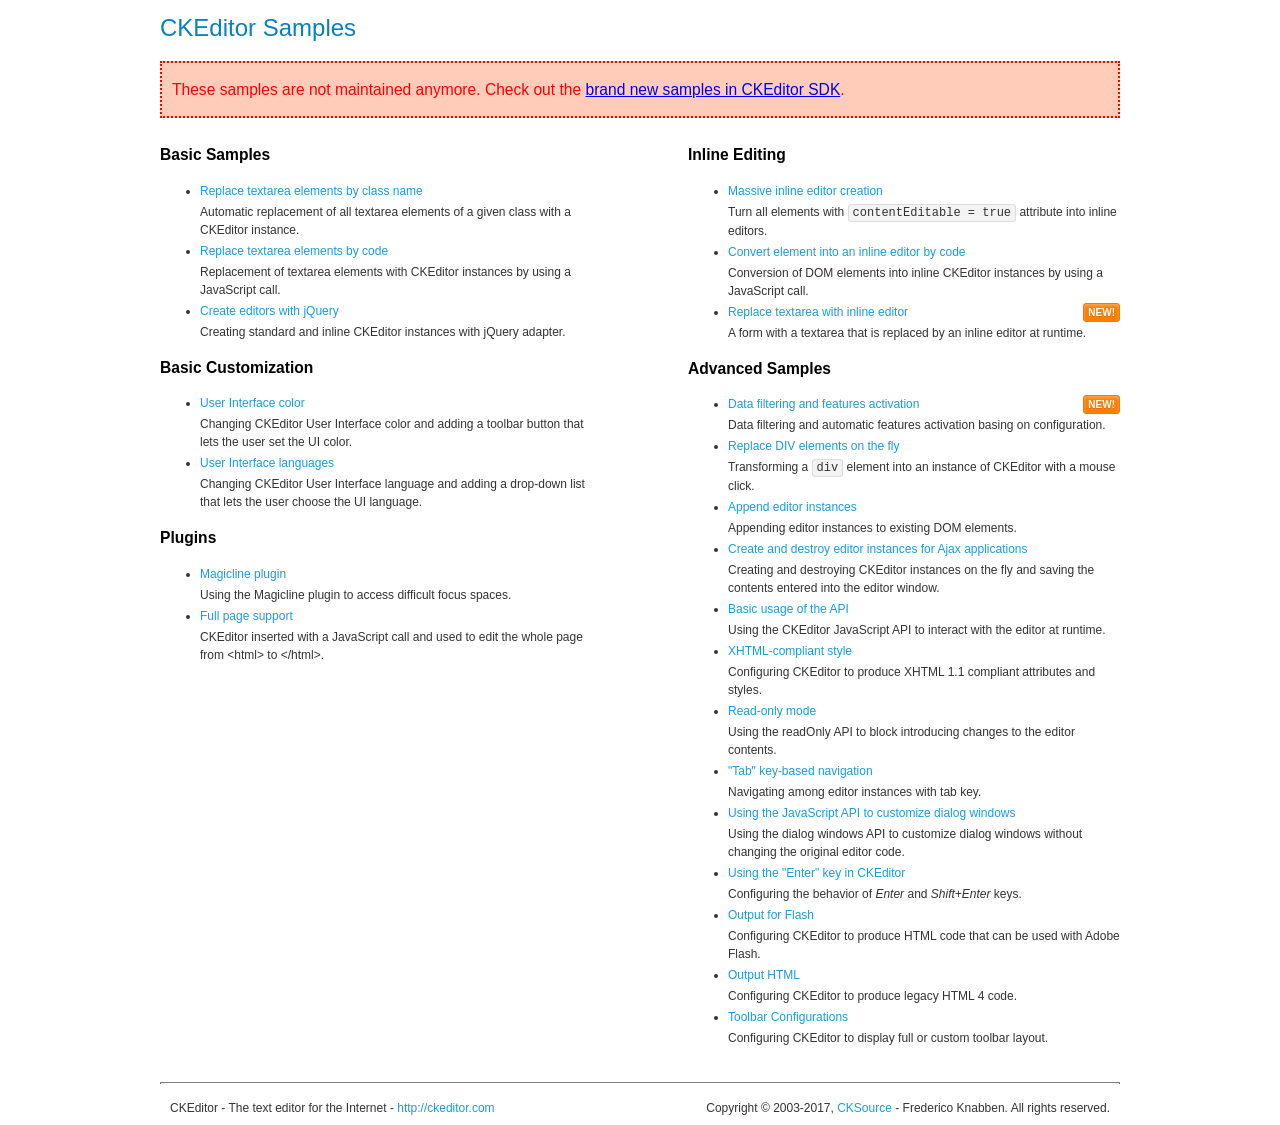
<file: public/libs/ckeditor/samples/old/index.html>
<!DOCTYPE html>
<!--
Copyright (c) 2003-2017, CKSource - Frederico Knabben. All rights reserved.
For licensing, see LICENSE.md or http://ckeditor.com/license
-->
<html>
<head>
	<meta charset="utf-8">
	<title>CKEditor Samples</title>
	<link rel="stylesheet" href="sample.css">
</head>
<body>
	<h1 class="samples">
		CKEditor Samples
	</h1>
	<div class="warning deprecated">
		These samples are not maintained anymore. Check out the <a href="http://sdk.ckeditor.com/">brand new samples in CKEditor SDK</a>.
	</div>
	<div class="twoColumns">
		<div class="twoColumnsLeft">
			<h2 class="samples">
				Basic Samples
			</h2>
			<dl class="samples">
				<dt><a class="samples" href="replacebyclass.html">Replace textarea elements by class name</a></dt>
				<dd>Automatic replacement of all textarea elements of a given class with a CKEditor instance.</dd>

				<dt><a class="samples" href="replacebycode.html">Replace textarea elements by code</a></dt>
				<dd>Replacement of textarea elements with CKEditor instances by using a JavaScript call.</dd>

				<dt><a class="samples" href="jquery.html">Create editors with jQuery</a></dt>
				<dd>Creating standard and inline CKEditor instances with jQuery adapter.</dd>
			</dl>

			<h2 class="samples">
				Basic Customization
			</h2>
			<dl class="samples">
				<dt><a class="samples" href="uicolor.html">User Interface color</a></dt>
				<dd>Changing CKEditor User Interface color and adding a toolbar button that lets the user set the UI color.</dd>

				<dt><a class="samples" href="uilanguages.html">User Interface languages</a></dt>
				<dd>Changing CKEditor User Interface language and adding a drop-down list that lets the user choose the UI language.</dd>
			</dl>


			<h2 class="samples">Plugins</h2>
<dl class="samples">
<dt><a class="samples" href="magicline/magicline.html">Magicline plugin</a></dt>
<dd>Using the Magicline plugin to access difficult focus spaces.</dd>

<dt><a class="samples" href="wysiwygarea/fullpage.html">Full page support</a></dt>
<dd>CKEditor inserted with a JavaScript call and used to edit the whole page from &lt;html&gt; to &lt;/html&gt;.</dd>
</dl>
		</div>
		<div class="twoColumnsRight">
			<h2 class="samples">
				Inline Editing
			</h2>
			<dl class="samples">
				<dt><a class="samples" href="inlineall.html">Massive inline editor creation</a></dt>
				<dd>Turn all elements with <code>contentEditable = true</code> attribute into inline editors.</dd>

				<dt><a class="samples" href="inlinebycode.html">Convert element into an inline editor by code</a></dt>
				<dd>Conversion of DOM elements into inline CKEditor instances by using a JavaScript call.</dd>

				<dt><a class="samples" href="inlinetextarea.html">Replace textarea with inline editor</a> <span class="new">New!</span></dt>
				<dd>A form with a textarea that is replaced by an inline editor at runtime.</dd>

				
			</dl>

			<h2 class="samples">
				Advanced Samples
			</h2>
			<dl class="samples">
				<dt><a class="samples" href="datafiltering.html">Data filtering and features activation</a> <span class="new">New!</span></dt>
				<dd>Data filtering and automatic features activation basing on configuration.</dd>

				<dt><a class="samples" href="divreplace.html">Replace DIV elements on the fly</a></dt>
				<dd>Transforming a <code>div</code> element into an instance of CKEditor with a mouse click.</dd>

				<dt><a class="samples" href="appendto.html">Append editor instances</a></dt>
				<dd>Appending editor instances to existing DOM elements.</dd>

				<dt><a class="samples" href="ajax.html">Create and destroy editor instances for Ajax applications</a></dt>
				<dd>Creating and destroying CKEditor instances on the fly and saving the contents entered into the editor window.</dd>

				<dt><a class="samples" href="api.html">Basic usage of the API</a></dt>
				<dd>Using the CKEditor JavaScript API to interact with the editor at runtime.</dd>

				<dt><a class="samples" href="xhtmlstyle.html">XHTML-compliant style</a></dt>
				<dd>Configuring CKEditor to produce XHTML 1.1 compliant attributes and styles.</dd>

				<dt><a class="samples" href="readonly.html">Read-only mode</a></dt>
				<dd>Using the readOnly API to block introducing changes to the editor contents.</dd>

				<dt><a class="samples" href="tabindex.html">"Tab" key-based navigation</a></dt>
				<dd>Navigating among editor instances with tab key.</dd>


				
<dt><a class="samples" href="dialog/dialog.html">Using the JavaScript API to customize dialog windows</a></dt>
<dd>Using the dialog windows API to customize dialog windows without changing the original editor code.</dd>

<dt><a class="samples" href="enterkey/enterkey.html">Using the &quot;Enter&quot; key in CKEditor</a></dt>
<dd>Configuring the behavior of <em>Enter</em> and <em>Shift+Enter</em> keys.</dd>

<dt><a class="samples" href="htmlwriter/outputforflash.html">Output for Flash</a></dt>
<dd>Configuring CKEditor to produce HTML code that can be used with Adobe Flash.</dd>

<dt><a class="samples" href="htmlwriter/outputhtml.html">Output HTML</a></dt>
<dd>Configuring CKEditor to produce legacy HTML 4 code.</dd>

<dt><a class="samples" href="toolbar/toolbar.html">Toolbar Configurations</a></dt>
<dd>Configuring CKEditor to display full or custom toolbar layout.</dd>

			</dl>
		</div>
	</div>
	<div id="footer">
		<hr>
		<p>
			CKEditor - The text editor for the Internet - <a class="samples" href="http://ckeditor.com/">http://ckeditor.com</a>
		</p>
		<p id="copy">
			Copyright &copy; 2003-2017, <a class="samples" href="http://cksource.com/">CKSource</a> - Frederico Knabben. All rights reserved.
		</p>
	</div>
</body>
</html>
</file>
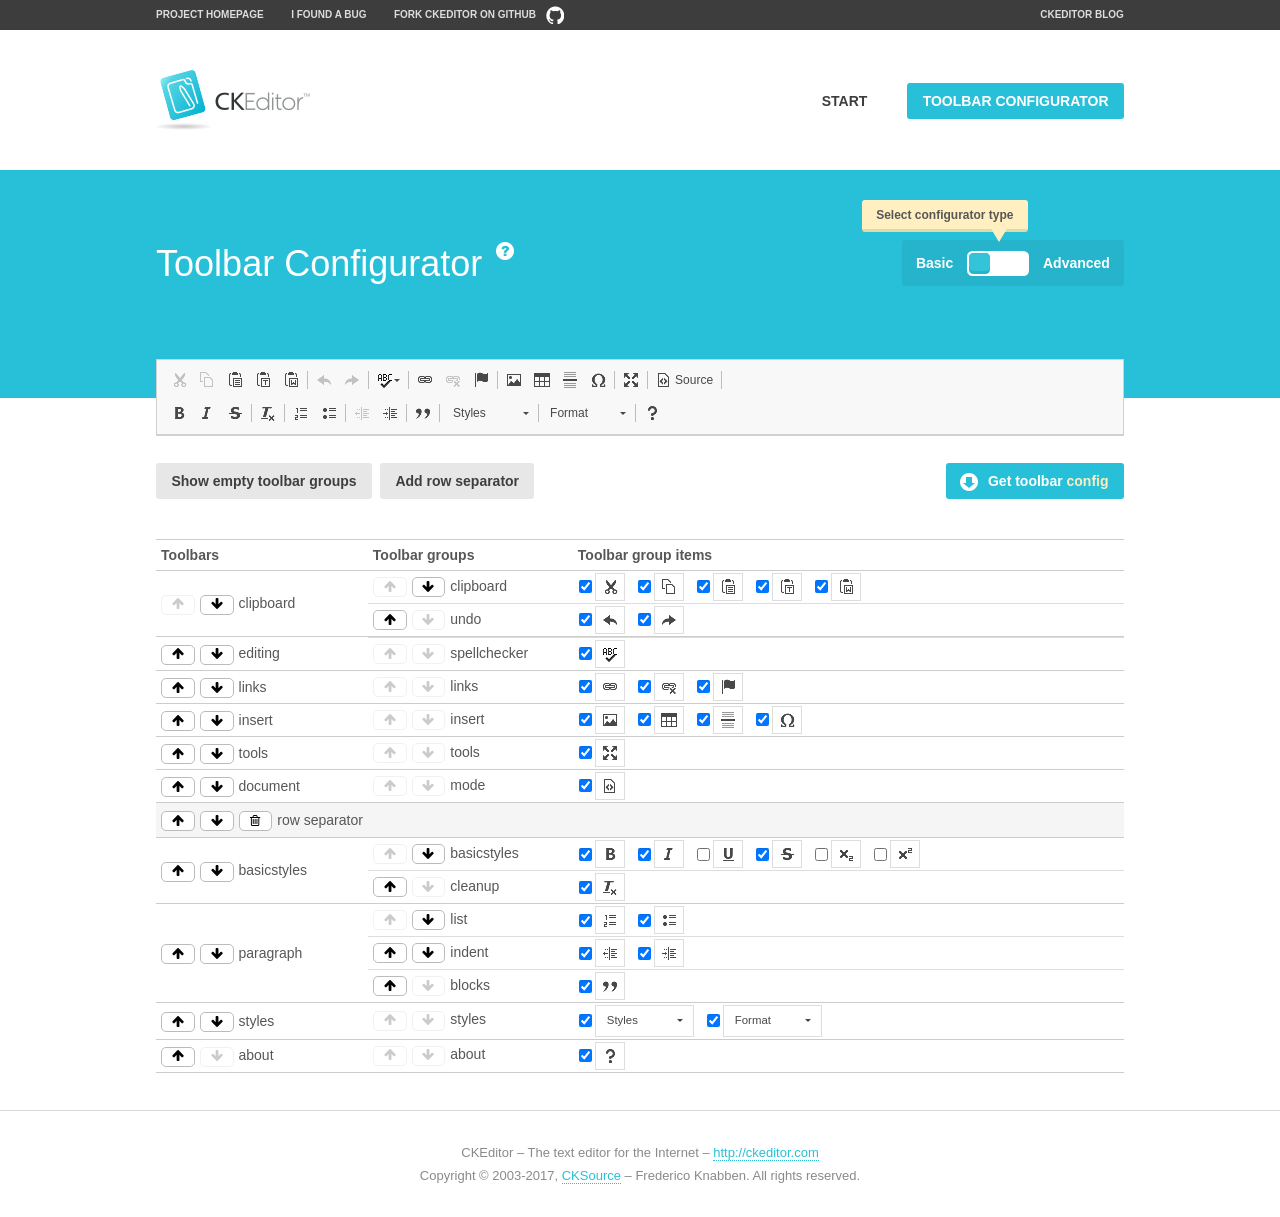
<file: public/libs/ckeditor/samples/toolbarconfigurator/index.html>
<!DOCTYPE html>
<!--
Copyright (c) 2003-2017, CKSource - Frederico Knabben. All rights reserved.
For licensing, see LICENSE.md or http://ckeditor.com/license
-->
<!--[if IE 8]><html class="ie8"><![endif]-->
<!--[if gt IE 8]><html><![endif]-->
<!--[if !IE]><!--><html><!--<![endif]-->
<head>
	<meta charset="utf-8">
	<title>Toolbar Configurator</title>
	<script src="../../ckeditor.js"></script>
	<script>
		if ( CKEDITOR.env.ie && CKEDITOR.env.version < 9 )
			CKEDITOR.tools.enableHtml5Elements( document );
	</script>
	<link rel="stylesheet" href="lib/codemirror/codemirror.css">
	<link rel="stylesheet" href="lib/codemirror/show-hint.css">
	<link rel="stylesheet" href="lib/codemirror/neo.css">
	<link rel="stylesheet" href="css/fontello.css">
	<link rel="stylesheet" href="../css/samples.css">
</head>
<body id="toolbar">

<nav class="navigation-a">
	<div class="grid-container">
		<ul class="navigation-a-left grid-width-70">
			<li><a href="http://ckeditor.com">Project Homepage</a></li>
			<li><a href="https://github.com/ckeditor/ckeditor-dev/issues">I found a bug</a></li>
			<li><a href="http://github.com/ckeditor/ckeditor-dev" class="icon-pos-right icon-navigation-a-github">Fork CKEditor on GitHub</a></li>
		</ul>
		<ul class="navigation-a-right grid-width-30">
			<li><a href="http://ckeditor.com/blog-list">CKEditor Blog</a></li>
		</ul>
	</div>
</nav>

<header class="header-a">
	<div class="grid-container">
		<h1 class="header-a-logo grid-width-30">
			<a href="../index.html"><img src="../img/logo.png" alt="CKEditor Logo"></a>
		</h1>
		<nav class="navigation-b grid-width-70">
			<ul>
				<li><a href="../index.html"  class="button-a">Start</a></li>
				<li><a href="index.html"  class="button-a button-a-background">Toolbar configurator</a></li>
			</ul>
		</nav>
	</div>
</header>

<main>
	<div class="adjoined-top">
		<div class="grid-container">
			<div class="content grid-width-100">
				<div class="grid-container-nested">
					<h1 class="grid-width-60">
						Toolbar Configurator
						<a href="#help-content" type="button" title="Configurator help" id="help" class="button-a button-a-background button-a-no-text icon-pos-left icon-question-mark">Help</a>
					</h1>

					<div class="grid-width-40 grid-switch-magic">
						<div class="switch">
							<span class="balloon-a balloon-a-se">Select configurator type</span>
							<input type="radio" name="radio" data-num="1" id="radio-basic" />
							<input type="radio" name="radio" data-num="2" id="radio-advanced" />
							<label data-for="1" for="radio-basic">Basic</label>
							<span class="switch-inner">
								<span class="handler"></span>
							</span>
							<label data-for="2" for="radio-advanced">Advanced</label>
						</div>
					</div>
				</div>
			</div>
		</div>
	</div>
	<div class="adjoined-bottom">
		<div class="grid-container">
			<div class="grid-width-100">
				<div class="editors-container">
					<div id="editor-basic"></div>
					<div id="editor-advanced"></div>
				</div>
			</div>
		</div>
	</div>

	<div class="grid-container configurator">
		<div class="content grid-width-100">
			<div class="configurator">
				<div>
					<div id="toolbarModifierWrapper"></div>
				</div>
			</div>
		</div>
	</div>

	<div id="help-content">
		<div class="grid-container">
			<div class="grid-width-100">
				<h2>What Am I Doing Here?</h2>

				<div class="grid-container grid-container-nested">
					<div class="basic">
						<div class="grid-width-50">
							<p>Arrange <a href="http://docs.ckeditor.com/#!/api/CKEDITOR.config-cfg-toolbarGroups">toolbar groups</a>, toggle <a href="http://docs.ckeditor.com/#!/api/CKEDITOR.config-cfg-removeButtons">button visibility</a> according to your needs and get your toolbar configuration.</p>
							<p>You can replace the content of the <a href="../../config.js"><code>config.js</code></a> file with the generated configuration. If you already set some configuration options you will need to merge both configurations.</p>
						</div>
						<div class="grid-width-50">
							<p>Read more about different ways of <a href="http://docs.ckeditor.com/#!/guide/dev_configuration">setting configuration</a> and do not forget about <strong>clearing browser cache</strong>.</p>
							<p>Arranging toolbar groups is the recommended way of configuring the toolbar, but if you need more freedom you can use the <a href="#advanced">advanced configurator</a>.</p>
						</div>
					</div>
					<div class="advanced" style="display: none;">
						<div class="grid-width-50">
							<p>With this code editor you can edit your <a href="http://docs.ckeditor.com/#!/api/CKEDITOR.config-cfg-toolbar">toolbar configuration</a> live.</p>
							<p>You can replace the content of the <a href="../../config.js"><code>config.js</code></a> file with the generated configuration. If you already set some configuration options you will need to merge both configurations.</p>
						</div>
						<div class="grid-width-50">
							<p>Read more about different ways of <a href="http://docs.ckeditor.com/#!/guide/dev_configuration">setting configuration</a> and do not forget about <strong>clearing browser cache</strong>.</p>
						</div>
					</div>
				</div>

				<p class="grid-container grid-container-nested">
					<button type="button" class="help-content-close grid-width-100 button-a button-a-background">Got it. Let's play!</button>
				</p>
			</div>
		</div>
	</div>
</main>

<footer class="footer-a grid-container">
	<p class="grid-width-100">
		CKEditor &ndash; The text editor for the Internet &ndash; <a class="samples" href="http://ckeditor.com/">http://ckeditor.com</a>
	</p>
	<p class="grid-width-100" id="copy">
		Copyright &copy; 2003-2017, <a class="samples" href="http://cksource.com/">CKSource</a> &ndash; Frederico Knabben. All rights reserved.
	</p>
</footer>

<script src="lib/codemirror/codemirror.js"></script>
<script src="lib/codemirror/javascript.js"></script>
<script src="lib/codemirror/show-hint.js"></script>

<script src="js/fulltoolbareditor.js"></script>
<script src="js/abstracttoolbarmodifier.js"></script>
<script src="js/toolbarmodifier.js"></script>
<script src="js/toolbartextmodifier.js"></script>
<script src="../js/sf.js"></script>

<script>
	( function() {
		'use strict';

		var mode = ( window.location.hash.substr( 1 ) === 'advanced' ) ? 'advanced' : 'basic',
			configuratorSection = CKEDITOR.document.findOne( 'main > .grid-container.configurator' ),
			basicInstruction = CKEDITOR.document.findOne( '#help-content .basic' ),
			advancedInstruction = CKEDITOR.document.findOne( '#help-content .advanced' ),

			// Configurator mode switcher.
			modeSwitchBasic = CKEDITOR.document.getById( 'radio-basic' ),
			modeSwitchAdvanced = CKEDITOR.document.getById( 'radio-advanced' );

		// Initial setup
		function updateSwitcher() {
			if ( mode === 'advanced' ) {
				modeSwitchAdvanced.$.checked = true;
			} else {
				modeSwitchBasic.$.checked = true;
			}
		}

		updateSwitcher();

		CKEDITOR.document.getWindow().on( 'hashchange', function( e ) {
			var hash = window.location.hash.substr( 1 );
			if ( !( hash === 'advanced' || hash === 'basic' ) ) {
				return;
			}
			mode = hash;
			onToolbarsDone( mode );
		} );

		CKEDITOR.document.getWindow().on( 'resize', function() {
			updateToolbar( ( mode === 'basic' ? toolbarModifier : toolbarTextModifier )[ 'editorInstance' ] );
		} );

		function onRefresh( modifier ) {
			modifier = modifier || this;

			if ( mode === 'basic' && modifier instanceof ToolbarConfigurator.ToolbarTextModifier ) {
				return;
			}

			// CodeMirror container becomes visible, so we need to refresh and to avoid rendering problems.
			if ( mode === 'advanced' && modifier instanceof ToolbarConfigurator.ToolbarTextModifier ) {
				modifier.codeContainer.refresh();
			}

			updateToolbar( modifier.editorInstance );
		}

		function updateToolbar( editor ) {
			var editorContainer = editor.container;

			// Not always editor is loaded.
			if ( !editorContainer ) {
				return;
			}

			var displayStyle = editorContainer.getStyle( 'display' );

			editorContainer.setStyle( 'display', 'block' );

			var newHeight = editorContainer.getSize( 'height' );

			var newMarginTop = parseInt( editorContainer.getComputedStyle( 'margin-top' ), 10 );
			newMarginTop = ( isNaN( newMarginTop ) ? 0 : Number( newMarginTop ) );

			var newMarginBottom = parseInt( editorContainer.getComputedStyle( 'margin-bottom' ), 10 );
			newMarginBottom = ( isNaN( newMarginBottom ) ? 0 : Number( newMarginBottom ) );

			var result = newHeight + newMarginTop + newMarginBottom;

			editorContainer.setStyle( 'display', displayStyle );

			editor.container.getAscendant( 'div' ).setStyle( 'height', result + 'px' );
		}

		var toolbarModifier = new ToolbarConfigurator.ToolbarModifier( 'editor-basic' );

		var done = 0;
		toolbarModifier.init( onToolbarInit );
		toolbarModifier.onRefresh = onRefresh;

		CKEDITOR.document.getById( 'toolbarModifierWrapper' ).append( toolbarModifier.mainContainer );

		var toolbarTextModifier = new ToolbarConfigurator.ToolbarTextModifier( 'editor-advanced' );
		toolbarTextModifier.init( onToolbarInit );
		toolbarTextModifier.onRefresh = onRefresh;

		function onToolbarInit() {
			if ( ++done === 2 ) {
				onToolbarsDone();

				positionSticky.watch( CKEDITOR.document.findOne( '.toolbar' ), function() {
					return mode === 'advanced';
				} );
			}
		}

		function onToolbarsDone() {
			if ( mode === 'basic' ) {
				toggleModeBasic( false );
			} else {
				toggleModeAdvanced( false );
			}

			updateSwitcher();

			setTimeout( function() {
				CKEDITOR.document.findOne( '.editors-container' ).addClass( 'active' );
				CKEDITOR.document.findOne( '#toolbarModifierWrapper' ).addClass( 'active' );
			}, 200 );
		}

		CKEDITOR.document.getById( 'toolbarModifierWrapper' ).append( toolbarTextModifier.mainContainer );

		function toogleModeSwitch( onElement, offElement, onModifier, offModifier ) {
			onElement.addClass( 'fancy-button-active' );
			offElement.removeClass( 'fancy-button-active' );

			onModifier.showUI();
			offModifier.hideUI();
		}

		function toggleModeBasic( callOnRefresh ) {
			callOnRefresh = ( callOnRefresh !== false );
			mode = 'basic';
			window.location.hash = '#basic';
			toogleModeSwitch( modeSwitchBasic, modeSwitchAdvanced, toolbarModifier, toolbarTextModifier );

			configuratorSection.removeClass( 'freed-width' );
			basicInstruction.show();
			advancedInstruction.hide();

			callOnRefresh && onRefresh( toolbarModifier );
		}

		function toggleModeAdvanced( callOnRefresh ) {
			callOnRefresh = ( callOnRefresh !== false );
			mode = 'advanced';
			window.location.hash = '#advanced';
			toogleModeSwitch( modeSwitchAdvanced, modeSwitchBasic, toolbarTextModifier, toolbarModifier );

			configuratorSection.addClass( 'freed-width' );
			advancedInstruction.show();
			basicInstruction.hide();

			callOnRefresh && onRefresh( toolbarTextModifier );
		}

		modeSwitchBasic.on( 'click', toggleModeBasic );
		modeSwitchAdvanced.on( 'click', toggleModeAdvanced );

		//
		// Position:sticky for the toolbar.
		//

		// Will make elements behave like they were styled with position:sticky.
		var positionSticky = {
			// Store object: {
			// 		element: CKEDITOR.dom.element, // Element which will float.
			// 		placeholder: CKEDITOR.dom.element, // Placeholder which is place to prevent page bounce.
			// 		isFixed: boolean // Whether element float now.
			// }
			watched: [],

			active: [],

			staticContainer: null,

			init: function() {
				var element = CKEDITOR.dom.element.createFromHtml(
					'<div class="staticContainer">' +
						'<div class="grid-container" >' +
							'<div class="grid-width-100">' +
								'<div class="inner"></div>' +
							'</div>' +
						'</div>' +
					'</div>' );

				this.staticContainer = element.findOne( '.inner' );

				CKEDITOR.document.getBody().append( element );
			},

			watch: function( element, preventFunc ) {
				this.watched.push( {
					element: element,
					placeholder: new CKEDITOR.dom.element( 'div' ),
					isFixed: false,
					preventFunc: preventFunc
				} );
			},

			checkAll: function() {
				for ( var i = 0; i < this.watched.length; i++ ) {
					this.check( this.watched[ i ] );
				}
			},

			check: function( element ) {
				var isFixed = element.isFixed;
				var shouldBeFixed = this.shouldBeFixed( element );

				// Nothing to be done.
				if ( isFixed === shouldBeFixed ) {
					return;
				}

				var placeholder = element.placeholder;

				if ( isFixed ) {
					// Unfixing.

					element.element.insertBefore( placeholder );
					placeholder.remove();

					element.element.removeStyle( 'margin' );

					this.active.splice( CKEDITOR.tools.indexOf( this.active, element ), 1 );

				} else {
					// Fixing.
					placeholder.setStyle( 'width', element.element.getSize( 'width' ) + 'px' );
					placeholder.setStyle( 'height', element.element.getSize( 'height' ) + 'px' );
					placeholder.setStyle( 'margin-bottom', element.element.getComputedStyle( 'margin-bottom' ) );
					placeholder.setStyle( 'display', element.element.getComputedStyle( 'display' ) );
					placeholder.insertAfter( element.element );

					this.staticContainer.append( element.element );

					this.active.push( element );
				}

				element.isFixed = !element.isFixed;
			},

			shouldBeFixed: function( element ) {
				if ( element.preventFunc && element.preventFunc() ) {
					return false;
				}

				// If element is already fixed we are checking it's placeholder.
				var related = ( element.isFixed ? element.placeholder : element.element ),
					clientRect = related.$.getBoundingClientRect(),
					staticHeight = this.staticContainer.getSize('height' ),
					elemHeight = element.element.getSize( 'height' );

				if ( element.isFixed ) {
					return ( clientRect.top + elemHeight < staticHeight );
				} else {
					return ( clientRect.top < staticHeight );
				}
			}
		};

		positionSticky.init();

		CKEDITOR.document.getWindow().on( 'scroll',
			new CKEDITOR.tools.eventsBuffer( 100, positionSticky.checkAll, positionSticky ).input
		);

		// Make the toolbar sticky.
		positionSticky.watch( CKEDITOR.document.findOne( '.editors-container' ) );

		// Help button and help-content.
		( function() {
			var helpButton = CKEDITOR.document.getById( 'help' ),
				helpContent = CKEDITOR.document.getById( 'help-content' );

			// Don't show help button on IE8 because it's unsupported by Pico Modal.
			if ( CKEDITOR.env.ie && CKEDITOR.env.version == 8 ) {
				helpButton.hide();
			} else {
				// Display help modal when the button is clicked.
				helpButton.on( 'click', function( evt ) {
					SF.modal( {
						// Clone modal content from DOM.
						content: helpContent.getHtml(),

						afterCreate: function( modal ) {
							// Enable modal content button to close the modal.
							new CKEDITOR.dom.element( modal.modalElem() ).findOne( '.help-content-close' ).once( 'click', modal.close );
						}
					} ).show();
				} );
			}
		} )();
	} )();
</script>
</body>
</html>
</file>
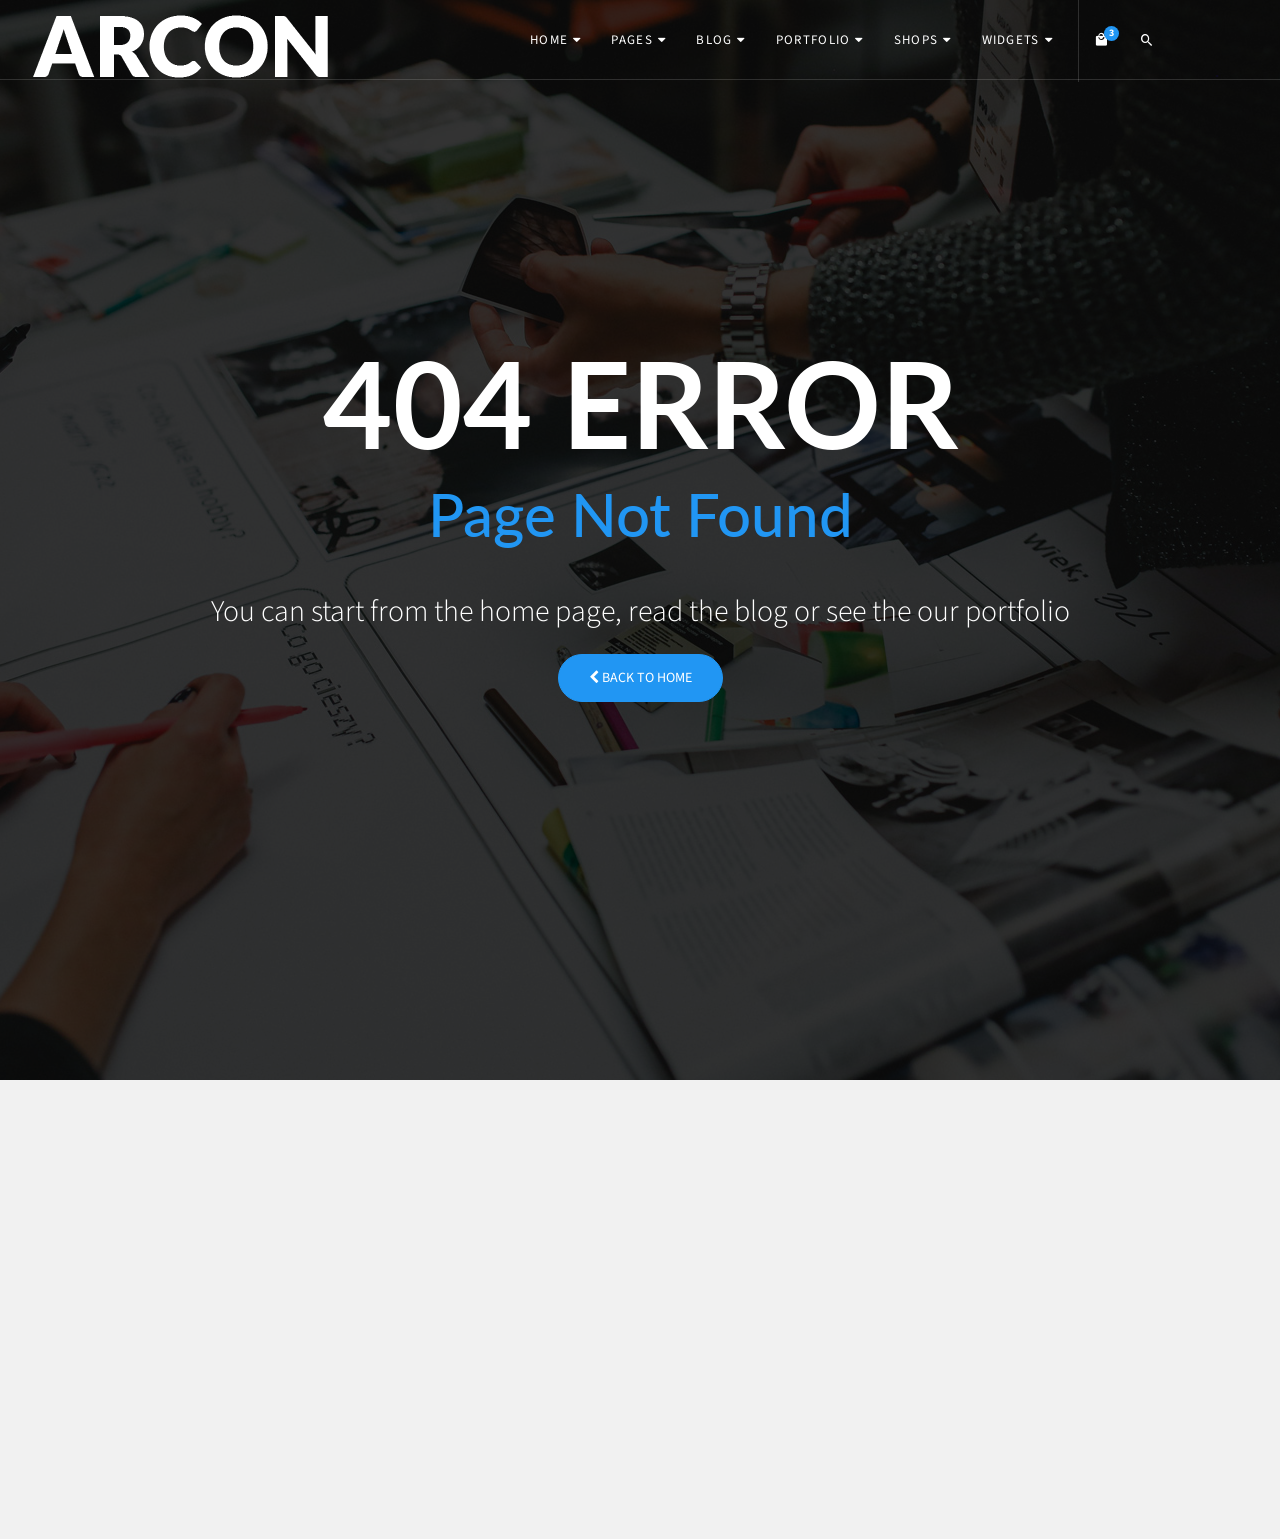
<file: public/acron/404-page.html>
<!DOCTYPE html>
<html lang="en">
<head>
<meta charset="utf-8">
<meta name="viewport" content="width=device-width, initial-scale=1">
<meta http-equiv="X-UA-Compatible" content="IE=edge">
<title>Arcon. - Multipurpose HTML5 Template</title>
<link rel="shortcut icon" href="assets/images/favicon.ico">
<link rel="stylesheet" href="assets/css/master.css">
<link rel="stylesheet" href="assets/css/responsive.css">
</head>
<body>

<!--=== Loader Start ======-->
<div id="loader-overlay">
  <div class="loader-wrapper">
    <div class="arcon-pulse"></div>
  </div>
</div>
<!--=== Loader End ======-->

<!--=== Wrapper Start ======-->
<div class="wrapper">

  <!--=== Header Start ======-->
  <nav class="navbar navbar-default navbar-fixed navbar-transparent white bootsnav on no-full">
    <!--=== Start Top Search ===-->
    <div class="fullscreen-search-overlay" id="search-overlay"> <a href="#" class="fullscreen-close" id="fullscreen-close-button"><i class="mdi mdi-close"></i></a>
      <div id="fullscreen-search-wrapper">
        <form method="get" id="fullscreen-searchform">
          <input type="text" value="" placeholder="Type and hit Enter..." id="fullscreen-search-input" class="search-bar-top">
          <i class="mdi mdi-magnify fullscreen-search-icon">
          <input value="" type="submit">
          </i>
        </form>
      </div>
    </div>
    <!--=== End Top Search ===-->
    
    <div class="container">
      <!--=== Start Atribute Navigation ===-->
      <div class="attr-nav">
        <ul>
          <li class="dropdown"> <a href="#" class="dropdown-toggle" data-toggle="dropdown" > <i class="mdi mdi-shopping"></i> <span class="badge">3</span> </a>
            <ul class="dropdown-menu cart-list">
              <li> <a href="#" class="photo"><img src="assets/images/thumb01.jpg" class="cart-thumb" alt="" /></a>
                <h6><a href="#">Delica omtantur </a></h6>
                <p>2x - <span class="price">$99.99</span></p>
              </li>
              <li> <a href="#" class="photo"><img src="assets/images/thumb02.jpg" class="cart-thumb" alt="" /></a>
                <h6><a href="#">Omnes ocurreret</a></h6>
                <p>1x - <span class="price">$33.33</span></p>
              </li>
              <li> <a href="#" class="photo"><img src="assets/images/thumb03.jpg" class="cart-thumb" alt="" /></a>
                <h6><a href="#">Agam facilisis</a></h6>
                <p>2x - <span class="price">$99.99</span></p>
              </li>
              <li class="total"> <span class="pull-right"><strong>Total</strong>: $0.00</span> <a href="#" class="btn btn-default btn-cart">Cart</a> </li>
            </ul>
          </li>
          <li class="search"><a href="#" id="search-button"><i class="mdi mdi-magnify"></i></a></li>
        </ul>
      </div>
      <!--=== End Atribute Navigation ===-->
      
      <!--=== Start Header Navigation ===-->
      <div class="navbar-header">
        <button type="button" class="navbar-toggle" data-toggle="collapse" data-target="#navbar-menu"> <i class="fa fa-bars"></i> </button>
        <div class="logo"> <a href="index.html"> <img class="logo logo-display" src="assets/images/logo-white.png" alt=""> <img class="logo logo-scrolled" src="assets/images/logo-black.png" alt=""> </a> </div>
      </div>
      <!--=== End Header Navigation ===-->
      
      <!--=== Collect the nav links, forms, and other content for toggling ===-->
      <div class="collapse navbar-collapse" id="navbar-menu">
        <ul class="nav navbar-nav" data-in="fadeIn" data-out="fadeOut">
          <li class="dropdown megamenu-fw"> <a href="index.html" class="dropdown-toggle" data-toggle="dropdown">Home</a>
            <ul class="dropdown-menu megamenu-content" role="menu">
              <li>
                <div class="row">
                  <div class="col-menu col-md-3">
                    <h6 class="title">Home Layouts</h6>
                    <div class="content">
                      <ul class="menu-col">
                        <li><a href="index.html">Creative Agency</a></li>
                        <li><a href="small-business.html">Small Business</a></li>
                        <li><a href="corporate-business.html">Corporate Business</a></li>
                        <li><a href="startup-business.html">Startup Business</a></li>
                        <li><a href="minimal.html">Minimal Design</a></li>
                      </ul>
                    </div>
                  </div>
                  <!--=== end col-3 ===-->
                  <div class="col-menu col-md-3">
                    <h6 class="title">Home Layouts</h6>
                    <div class="content">
                      <ul class="menu-col">
                        <li><a href="creative-onepage.html">Creative One page</a></li>
                        <li><a href="creative-portfolio.html">Creative Portfolio</a></li>
                        <li><a href="personal-resume.html">Personal Resume</a></li>
                        <li><a href="seo-agency.html">SEO Agency</a></li>
                        <li><a href="digital-agency.html">Digital Agency</a></li>
                      </ul>
                    </div>
                  </div>
                  <!--=== end col-3 ===-->
                  <div class="col-menu col-md-3">
                    <h6 class="title">Home Layouts</h6>
                    <div class="content">
                      <ul class="menu-col">
                        <li><a href="architecture.html">Architecture</a></li>
                        <li><a href="restaurant.html">Restaurant</a></li>
                        <li><a href="online-shop.html">Online Shop</a></li>
                        <li><a href="photography.html">Photography</a></li>
                        <li><a href="gym-fitness.html">Gym / Fitness</a></li>
                      </ul>
                    </div>
                  </div>
                  <div class="col-menu col-md-3">
                    <h6 class="title">Home Layouts</h6>
                    <div class="content">
                      <ul class="menu-col">
                        <li><a href="app-style.html">App Style</a></li>
                        <li><a href="travel-agency.html">Travel Agency</a></li>
                        <li><a href="construction.html">Construction</a></li>
                        <li><a href="music.html">Music</a></li>
                        <li><a href="weddings.html">Weddings</a></li>
                      </ul>
                    </div>
                  </div>
                  <!--=== end col-3 ===-->
                </div>
                <!--=== end row ===-->
              </li>
            </ul>
          </li>
          <li class="dropdown"> <a href="#" class="dropdown-toggle" data-toggle="dropdown">Pages</a>
            <ul class="dropdown-menu">
              <li class="dropdown"> <a href="#" class="dropdown-toggle" data-toggle="dropdown">About</a>
                <ul class="dropdown-menu">
                  <li><a href="about-us.html">About Us</a></li>
                  <li><a href="about-creative.html">About - Creative</a></li>
                </ul>
              </li>
              <li class="dropdown"><a href="#" class="dropdown-toggle" data-toggle="dropdown">Services</a>
                <ul class="dropdown-menu">
                  <li><a href="service-simple.html">Service Simple</a></li>
                  <li><a href="service-creative.html">Service Creative</a></li>
                </ul>
              </li>
              <li class="dropdown"> <a href="#" class="dropdown-toggle" data-toggle="dropdown">Contact</a>
                <ul class="dropdown-menu">
                  <li><a href="contact-simple.html">Contact Simple</a></li>
                  <li><a href="contact-creative.html">Contact Creative</a></li>
                </ul>
              </li>
              <li><a href="404-page.html">404 Page</a></li>
              <li><a href="coming-soon.html">Coming Soon</a></li>
              <li><a href="faqs.html">FAQs</a></li>
              <li><a href="term-condition.html">Terms &amp; Conditions</a></li>
              <li><a href="privacy.html">Privacy Policy</a></li>
              <li><a href="career.html">Careers</a></li>
              <li><a href="login.html">Login</a></li>
            </ul>
          </li>
          <li class="dropdown"> <a href="#" class="dropdown-toggle" data-toggle="dropdown">Blog</a>
            <ul class="dropdown-menu">
              <li><a href="blog-standard.html">Blog Standard</a></li>
              <li><a href="blog-grid.html">Blog Grid</a></li>
              <li><a href="blog-sidebar.html">Blog Sidebar</a></li>
              <li><a href="blog-masonry.html">Blog Masonry</a></li>
              <li><a href="blog-carousel.html">Blog Carousel</a></li>
              <li><a href="blog-sidebar-right.html">Blog Sidebar Right</a></li>
              <li><a href="blog-sidebar-left.html">Blog Sidebar Left</a></li>
            </ul>
          </li>
          <li class="dropdown"><a href="#" class="dropdown-toggle" data-toggle="dropdown">Portfolio</a>
            <ul class="dropdown-menu">
              <li class="dropdown"> <a href="#" class="dropdown-toggle" data-toggle="dropdown">Boxed</a>
                <ul class="dropdown-menu">
                  <li><a href="box-2-columns.html">2 Columns</a></li>
                  <li><a href="box-3-columns.html">3 Columns</a></li>
                  <li><a href="box-4-columns.html">4 Columns</a></li>
                </ul>
              </li>
              <li class="dropdown"> <a href="#" class="dropdown-toggle" data-toggle="dropdown">Boxed - Space</a>
                <ul class="dropdown-menu">
                  <li><a href="box-space-2-columns.html">2 Columns</a></li>
                  <li><a href="box-space-3-columns.html">3 Columns</a></li>
                  <li><a href="box-space-4-columns.html">4 Columns</a></li>
                </ul>
              </li>
              <li class="dropdown"><a href="#" class="dropdown-toggle" data-toggle="dropdown">Wide</a>
                <ul class="dropdown-menu">
                  <li><a href="wide-2-columns.html">2 Columns</a></li>
                  <li><a href="wide-3-columns.html">3 Columns</a></li>
                  <li><a href="wide-4-columns.html">4 Columns</a></li>
                </ul>
              </li>
              <li class="dropdown"> <a href="#" class="dropdown-toggle" data-toggle="dropdown">Wide - Space</a>
                <ul class="dropdown-menu">
                  <li><a href="wide-space-2-columns.html">2 Columns</a></li>
                  <li><a href="wide-space-3-columns.html">3 Columns</a></li>
                  <li><a href="wide-space-4-columns.html">4 Columns</a></li>
                </ul>
              </li>
              <li><a href="single-portfolio.html">Single Portfolio</a></li>
            </ul>
          </li>
          <li class="dropdown"> <a href="#" class="dropdown-toggle" data-toggle="dropdown">Shops</a>
            <ul class="dropdown-menu">
              <li><a href="shop-fullwidth.html">Shop Fullwidth</a></li>
              <li><a href="shop-standard.html">Shop Standard</a></li>
              <li><a href="shop-boxed.html">Shop Boxed</a></li>
              <li><a href="shop-masonry.html">Shop Masonry</a></li>
              <li><a href="shop-product.html">Single Product</a></li>
              <li><a href="shop-cart.html">Shop Cart</a></li>
              <li><a href="shop-checkout.html">Shop Checkout</a></li>
            </ul>
          </li>
          <li class="dropdown megamenu-fw"> <a href="#" class="dropdown-toggle" data-toggle="dropdown">Widgets</a>
            <ul class="dropdown-menu megamenu-content" role="menu">
              <li>
                <div class="row">
                  <div class="col-menu col-md-4">
                    <h6 class="title">Widgets</h6>
                    <div class="content">
                      <ul class="menu-col">
                        <li><a href="buttons.html">Buttons</a></li>
                        <li><a href="typography.html">Typography</a></li>
                        <li><a href="alerts.html">Alerts</a></li>
                        <li><a href="pricing-tables.html">Pricing Tables</a></li>
                        <li><a href="call-to-action.html">Call to Actions</a></li>
                        <li><a href="parallax-section.html">Parallax Sections</a></li>
                      </ul>
                    </div>
                  </div>
                  <!--=== end col-4 ===-->
                  <div class="col-menu col-md-4">
                    <h6 class="title">Widgets</h6>
                    <div class="content">
                      <ul class="menu-col">
                        <li><a href="tabs.html">Tabs</a></li>
                        <li><a href="accordions.html">Accordions</a></li>
                        <li><a href="sliders.html">Sliders</a></li>
                        <li><a href="progress-bar.html">Progress Bars</a></li>
                        <li><a href="contact-form.html">Contact Forms</a></li>
                        <li><a href="google-maps.html">Google Maps</a></li>
                      </ul>
                    </div>
                  </div>
                  <!--=== end col-4 ===-->
                  <div class="col-menu col-md-4">
                    <h6 class="title">Widgets</h6>
                    <div class="content">
                      <ul class="menu-col">
                        <li><a href="progress-bar-ring.html">Progress Bar Ring</a></li>
                        <li><a href="theme-icons.html">Theme Icons</a></li>
                        <li><a href="boxed-icons.html">Boxed Icons</a></li>
                        <li><a href="grid-columns.html">Grid Columns</a></li>
                        <li><a href="team-member.html">Team Members</a></li>
                        <li><a href="countdowns.html">Countdowns</a></li>
                      </ul>
                    </div>
                  </div>
                </div>
                <!--=== end row ===-->
              </li>
            </ul>
          </li>
        </ul>
      </div>
      <!--=== /.navbar-collapse ===-->
    </div>
  </nav>
  <!--=== Header End ======-->
  
  <!--=== page-title-section start ===-->
  <section class="title-error-bg error-cover-bg" data-stellar-background-ratio="0.2">
    <div class="container">
      <div class="page-title text-center">
        <h1>404 Error</h1>
        <h2>Page Not Found</h2>
        <p>You can start from the home page, read the blog or see the our portfolio</p>
        <p class="mt-30"><a href="index.html" class="btn btn-color btn-circle"><i class="fa fa-chevron-left"></i> Back to Home</a></p>
      </div>
    </div>
  </section>
  <!--=== page-title-section end ===-->
  
  <!--=== Footer Start ======-->
  <footer class="footer" id="footer-fixed">
    <div class="footer-main">
      <div class="container">
        <div class="row">
          <div class="col-sm-6 col-md-4">
            <div class="widget widget-text">
              <div class="logo logo-footer"><a href="index.html"> <img class="logo logo-display" src="assets/images/logo-footer.png" alt=""></a> </div>
              <p>We’re nuts about improving your business so we ensure that we track results from day one. Sure, we come up with great creative ideas that engage and captivate your customers, Lorem ipsum dolor sit amet, consectetur adipiscing elit. Sed varius quam ut magna ultricies pellentesque.</p>
            </div>
          </div>
          <div class="col-sm-6 col-md-2">
            <div class="widget widget-links">
              <h5 class="widget-title">Work With Us</h5>
              <ul>
                <li><a href="#">Themeforest</a></li>
                <li><a href="#">Audio Jungle</a></li>
                <li><a href="#">Code Canyon</a></li>
                <li><a href="#">Video Hive</a></li>
                <li><a href="#">Envato Market</a></li>
              </ul>
            </div>
          </div>
          <div class="col-sm-6 col-md-2">
            <div class="widget widget-links">
              <h5 class="widget-title">Useful Links</h5>
              <ul>
                <li><a href="about-us.html">About Us</a></li>
                <li><a href="contact-simple.html">Contact Us</a></li>
                <li><a href="service-simple.html">Our Services</a></li>
                <li><a href="term-condition.html">Terms &amp; Conditions</a></li>
                <li><a href="career.html">Careers</a></li>
              </ul>
            </div>
          </div>
          <div class="col-sm-6 col-md-4">
            <div class="widget widget-text widget-links">
              <h5 class="widget-title">Contact Us</h5>
              <ul>
                <li> <i class="mdi mdi-map-marker"></i> <a href="#">44 Shirley Ave. West Chicago, IL 60185</a> </li>
                <li> <i class="mdi mdi-cellphone"></i> <a href="#">(001) 7878 234 564</a> </li>
                <li> <i class="mdi mdi-email"></i> <a href="#">hiarcon@gmail.com</a> </li>
                <li> <i class="mdi mdi-web"></i> <a href="#">www.arcon.com</a> </li>
              </ul>
            </div>
          </div>
        </div>
      </div>
    </div>
    <div class="footer-copyright">
      <div class="container">
        <div class="row">
          <div class="col-md-6 col-xs-12">
            <ul class="social-media">
              <li><a href="#" class="fa fa-linkedin"></a></li>
              <li><a href="#" class="fa fa-facebook"></a></li>
              <li><a href="#" class="fa fa-twitter"></a></li>
              <li><a href="#" class="fa fa-pinterest"></a></li>
              <li><a href="#" class="fa fa-instagram"></a></li>
            </ul>
          </div>
          <div class="col-md-6 col-xs-12">
            <div class="copy-right text-right">© 2017 Arcon. All rights reserved</div>
          </div>
        </div>
      </div>
    </div>
  </footer>
  <!--=== Footer End ======-->
  
  <!--=== GO TO TOP  ===-->
  <a href="#" id="back-to-top" title="Back to top">&uarr;</a>
  <!--=== GO TO TOP End ===-->
  
</div>
<!--=== Wrapper End ======-->

<!--=== Javascript Plugins ======-->
<script src="assets/js/jquery.min.js"></script>
<script src="assets/js/validator.js"></script>
<script src="assets/js/plugins.js"></script>
<script src="assets/js/master.js"></script>
<script src="assets/js/bootsnav.js"></script>
<!--=== Javascript Plugins End ======-->

</body>
</html>
</file>
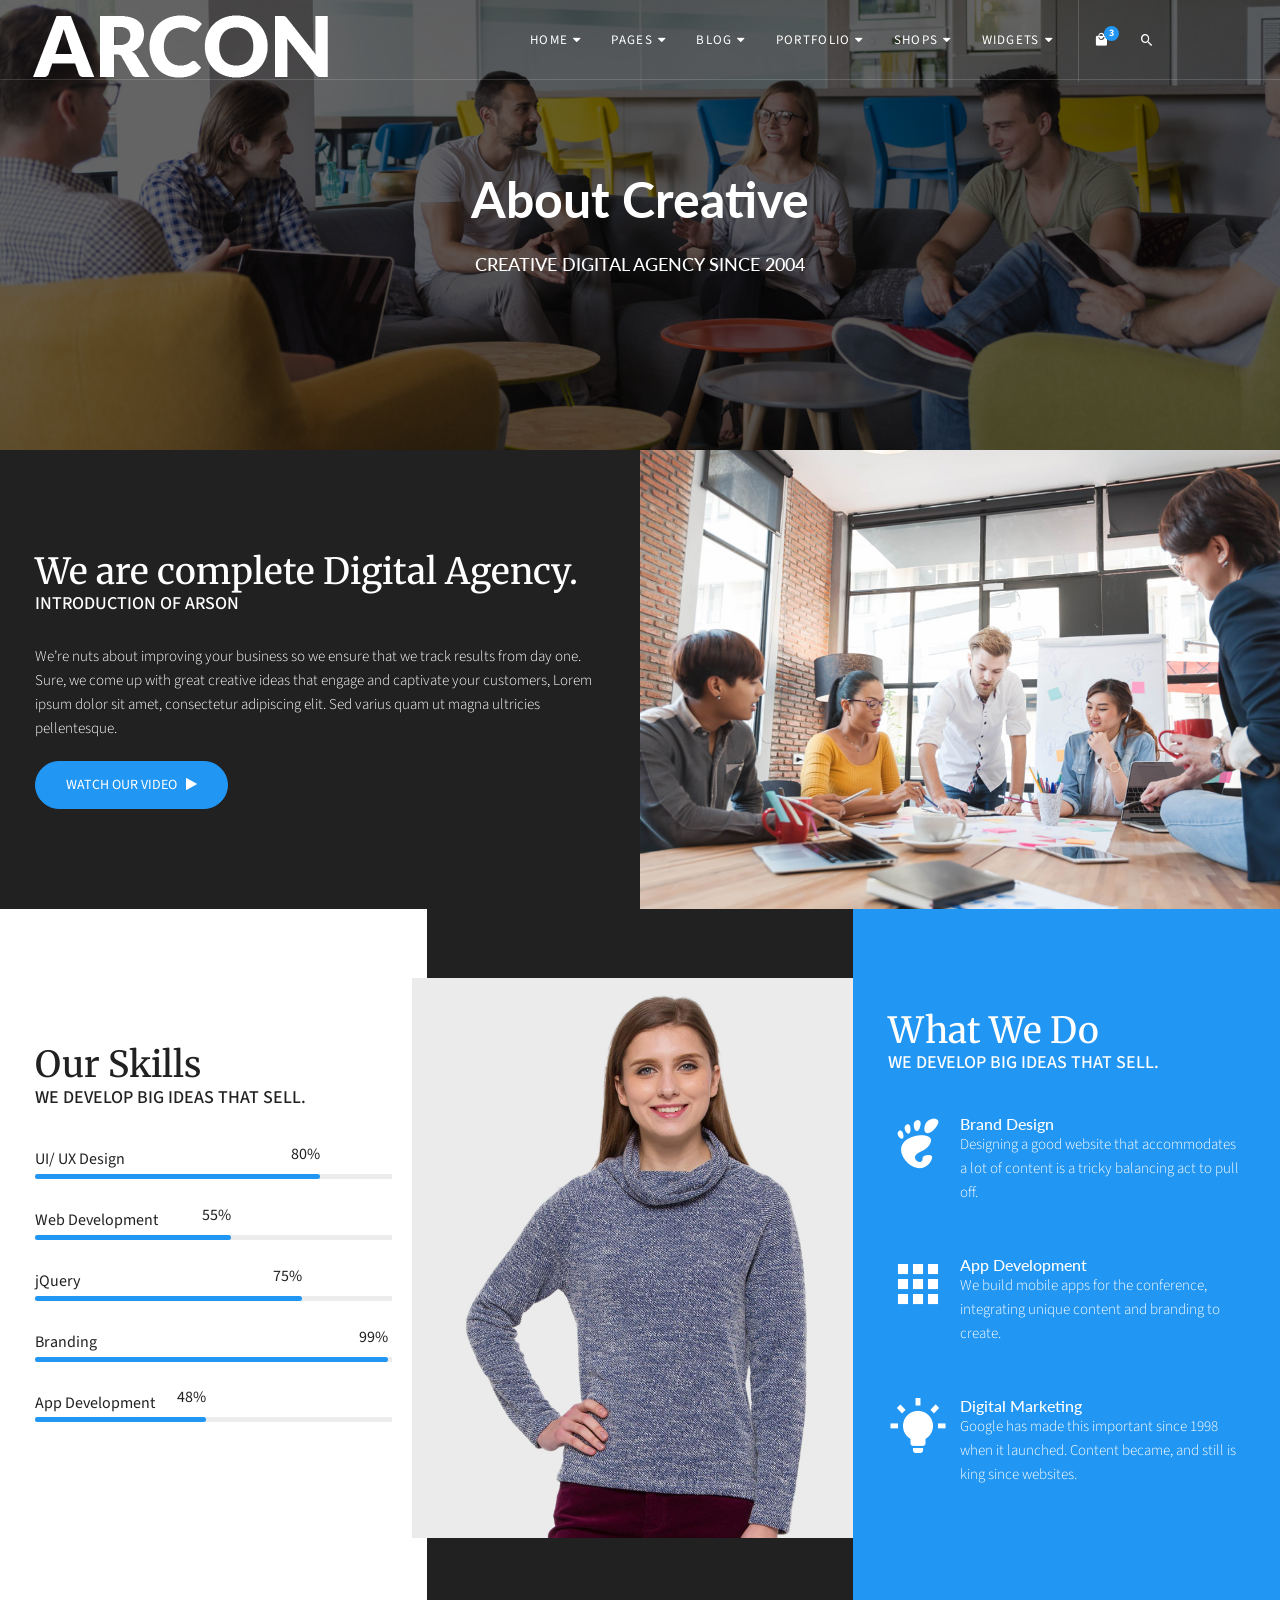
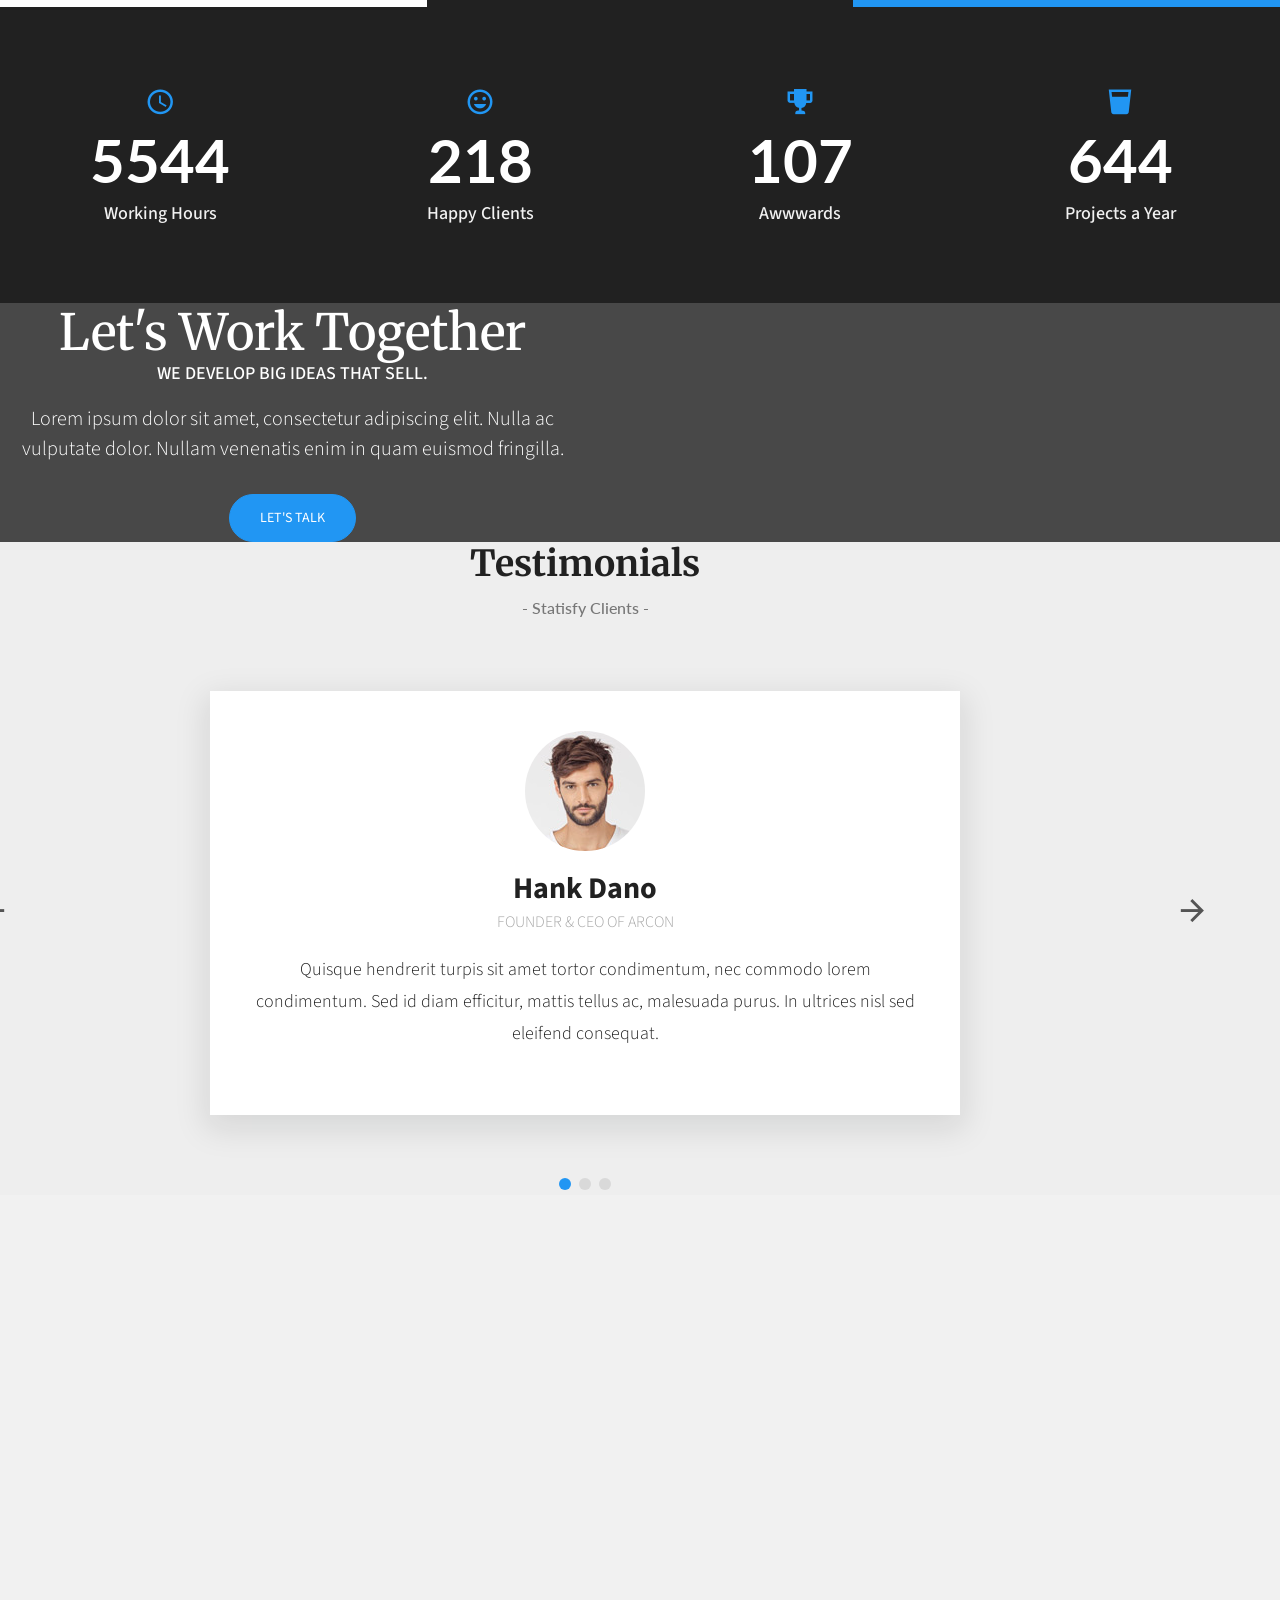
<file: public/acron/about-creative.html>
<!DOCTYPE html>
<html lang="en">
<head>
<meta charset="utf-8">
<meta name="viewport" content="width=device-width, initial-scale=1">
<meta http-equiv="X-UA-Compatible" content="IE=edge">
<title>Arcon. - Multipurpose HTML5 Template</title>
<link rel="shortcut icon" href="assets/images/favicon.ico">
<link rel="stylesheet" href="assets/css/master.css">
<link rel="stylesheet" href="assets/css/responsive.css">
</head>
<body>

<!--=== Loader Start ======-->
<div id="loader-overlay">
  <div class="loader-wrapper">
    <div class="arcon-pulse"></div>
  </div>
</div>
<!--=== Loader End ======-->

<!--=== Wrapper Start ======-->
<div class="wrapper">

  <!--=== Header Start ======-->
  <nav class="navbar navbar-default navbar-fixed navbar-transparent white bootsnav on no-full">
    <!--=== Start Top Search ===-->
    <div class="fullscreen-search-overlay" id="search-overlay"> <a href="#" class="fullscreen-close" id="fullscreen-close-button"><i class="mdi mdi-close"></i></a>
      <div id="fullscreen-search-wrapper">
        <form method="get" id="fullscreen-searchform">
          <input type="text" value="" placeholder="Type and hit Enter..." id="fullscreen-search-input" class="search-bar-top">
          <i class="mdi mdi-magnify fullscreen-search-icon">
          <input value="" type="submit">
          </i>
        </form>
      </div>
    </div>
    <!--=== End Top Search ===-->
    
    <div class="container">
      <!--=== Start Atribute Navigation ===-->
      <div class="attr-nav">
        <ul>
          <li class="dropdown"> <a href="#" class="dropdown-toggle" data-toggle="dropdown" > <i class="mdi mdi-shopping"></i> <span class="badge">3</span> </a>
            <ul class="dropdown-menu cart-list">
              <li> <a href="#" class="photo"><img src="assets/images/thumb01.jpg" class="cart-thumb" alt="" /></a>
                <h6><a href="#">Delica omtantur </a></h6>
                <p>2x - <span class="price">$99.99</span></p>
              </li>
              <li> <a href="#" class="photo"><img src="assets/images/thumb02.jpg" class="cart-thumb" alt="" /></a>
                <h6><a href="#">Omnes ocurreret</a></h6>
                <p>1x - <span class="price">$33.33</span></p>
              </li>
              <li> <a href="#" class="photo"><img src="assets/images/thumb03.jpg" class="cart-thumb" alt="" /></a>
                <h6><a href="#">Agam facilisis</a></h6>
                <p>2x - <span class="price">$99.99</span></p>
              </li>
              <li class="total"> <span class="pull-right"><strong>Total</strong>: $0.00</span> <a href="#" class="btn btn-default btn-cart">Cart</a> </li>
            </ul>
          </li>
          <li class="search"><a href="#" id="search-button"><i class="mdi mdi-magnify"></i></a></li>
        </ul>
      </div>
      <!--=== End Atribute Navigation ===-->
      
      <!--=== Start Header Navigation ===-->
      <div class="navbar-header">
        <button type="button" class="navbar-toggle" data-toggle="collapse" data-target="#navbar-menu"> <i class="fa fa-bars"></i> </button>
        <div class="logo"> <a href="index.html"> <img class="logo logo-display" src="assets/images/logo-white.png" alt=""> <img class="logo logo-scrolled" src="assets/images/logo-black.png" alt=""> </a> </div>
      </div>
      <!--=== End Header Navigation ===-->
      
      <!--=== Collect the nav links, forms, and other content for toggling ===-->
      <div class="collapse navbar-collapse" id="navbar-menu">
        <ul class="nav navbar-nav" data-in="fadeIn" data-out="fadeOut">
          <li class="dropdown megamenu-fw"> <a href="index.html" class="dropdown-toggle" data-toggle="dropdown">Home</a>
            <ul class="dropdown-menu megamenu-content" role="menu">
              <li>
                <div class="row">
                  <div class="col-menu col-md-3">
                    <h6 class="title">Home Layouts</h6>
                    <div class="content">
                      <ul class="menu-col">
                        <li><a href="index.html">Creative Agency</a></li>
                        <li><a href="small-business.html">Small Business</a></li>
                        <li><a href="corporate-business.html">Corporate Business</a></li>
                        <li><a href="startup-business.html">Startup Business</a></li>
                        <li><a href="minimal.html">Minimal Design</a></li>
                      </ul>
                    </div>
                  </div>
                  <!--=== end col-3 ===-->
                  <div class="col-menu col-md-3">
                    <h6 class="title">Home Layouts</h6>
                    <div class="content">
                      <ul class="menu-col">
                        <li><a href="creative-onepage.html">Creative One page</a></li>
                        <li><a href="creative-portfolio.html">Creative Portfolio</a></li>
                        <li><a href="personal-resume.html">Personal Resume</a></li>
                        <li><a href="seo-agency.html">SEO Agency</a></li>
                        <li><a href="digital-agency.html">Digital Agency</a></li>
                      </ul>
                    </div>
                  </div>
                  <!--=== end col-3 ===-->
                  <div class="col-menu col-md-3">
                    <h6 class="title">Home Layouts</h6>
                    <div class="content">
                      <ul class="menu-col">
                        <li><a href="architecture.html">Architecture</a></li>
                        <li><a href="restaurant.html">Restaurant</a></li>
                        <li><a href="online-shop.html">Online Shop</a></li>
                        <li><a href="photography.html">Photography</a></li>
                        <li><a href="gym-fitness.html">Gym / Fitness</a></li>
                      </ul>
                    </div>
                  </div>
                  <div class="col-menu col-md-3">
                    <h6 class="title">Home Layouts</h6>
                    <div class="content">
                      <ul class="menu-col">
                        <li><a href="app-style.html">App Style</a></li>
                        <li><a href="travel-agency.html">Travel Agency</a></li>
                        <li><a href="construction.html">Construction</a></li>
                        <li><a href="music.html">Music</a></li>
                        <li><a href="weddings.html">Weddings</a></li>
                      </ul>
                    </div>
                  </div>
                  <!--=== end col-3 ===-->
                </div>
                <!--=== end row ===-->
              </li>
            </ul>
          </li>
          <li class="dropdown"> <a href="#" class="dropdown-toggle" data-toggle="dropdown">Pages</a>
            <ul class="dropdown-menu">
              <li class="dropdown"> <a href="#" class="dropdown-toggle" data-toggle="dropdown">About</a>
                <ul class="dropdown-menu">
                  <li><a href="about-us.html">About Us</a></li>
                  <li><a href="about-creative.html">About - Creative</a></li>
                </ul>
              </li>
              <li class="dropdown"><a href="#" class="dropdown-toggle" data-toggle="dropdown">Services</a>
                <ul class="dropdown-menu">
                  <li><a href="service-simple.html">Service Simple</a></li>
                  <li><a href="service-creative.html">Service Creative</a></li>
                </ul>
              </li>
              <li class="dropdown"> <a href="#" class="dropdown-toggle" data-toggle="dropdown">Contact</a>
                <ul class="dropdown-menu">
                  <li><a href="contact-simple.html">Contact Simple</a></li>
                  <li><a href="contact-creative.html">Contact Creative</a></li>
                </ul>
              </li>
              <li><a href="404-page.html">404 Page</a></li>
              <li><a href="coming-soon.html">Coming Soon</a></li>
              <li><a href="faqs.html">FAQs</a></li>
              <li><a href="term-condition.html">Terms &amp; Conditions</a></li>
              <li><a href="privacy.html">Privacy Policy</a></li>
              <li><a href="career.html">Careers</a></li>
              <li><a href="login.html">Login</a></li>
            </ul>
          </li>
          <li class="dropdown"> <a href="#" class="dropdown-toggle" data-toggle="dropdown">Blog</a>
            <ul class="dropdown-menu">
              <li><a href="blog-standard.html">Blog Standard</a></li>
              <li><a href="blog-grid.html">Blog Grid</a></li>
              <li><a href="blog-sidebar.html">Blog Sidebar</a></li>
              <li><a href="blog-masonry.html">Blog Masonry</a></li>
              <li><a href="blog-carousel.html">Blog Carousel</a></li>
              <li><a href="blog-sidebar-right.html">Blog Sidebar Right</a></li>
              <li><a href="blog-sidebar-left.html">Blog Sidebar Left</a></li>
            </ul>
          </li>
          <li class="dropdown"><a href="#" class="dropdown-toggle" data-toggle="dropdown">Portfolio</a>
            <ul class="dropdown-menu">
              <li class="dropdown"> <a href="#" class="dropdown-toggle" data-toggle="dropdown">Boxed</a>
                <ul class="dropdown-menu">
                  <li><a href="box-2-columns.html">2 Columns</a></li>
                  <li><a href="box-3-columns.html">3 Columns</a></li>
                  <li><a href="box-4-columns.html">4 Columns</a></li>
                </ul>
              </li>
              <li class="dropdown"> <a href="#" class="dropdown-toggle" data-toggle="dropdown">Boxed - Space</a>
                <ul class="dropdown-menu">
                  <li><a href="box-space-2-columns.html">2 Columns</a></li>
                  <li><a href="box-space-3-columns.html">3 Columns</a></li>
                  <li><a href="box-space-4-columns.html">4 Columns</a></li>
                </ul>
              </li>
              <li class="dropdown"><a href="#" class="dropdown-toggle" data-toggle="dropdown">Wide</a>
                <ul class="dropdown-menu">
                  <li><a href="wide-2-columns.html">2 Columns</a></li>
                  <li><a href="wide-3-columns.html">3 Columns</a></li>
                  <li><a href="wide-4-columns.html">4 Columns</a></li>
                </ul>
              </li>
              <li class="dropdown"> <a href="#" class="dropdown-toggle" data-toggle="dropdown">Wide - Space</a>
                <ul class="dropdown-menu">
                  <li><a href="wide-space-2-columns.html">2 Columns</a></li>
                  <li><a href="wide-space-3-columns.html">3 Columns</a></li>
                  <li><a href="wide-space-4-columns.html">4 Columns</a></li>
                </ul>
              </li>
              <li><a href="single-portfolio.html">Single Portfolio</a></li>
            </ul>
          </li>
          <li class="dropdown"> <a href="#" class="dropdown-toggle" data-toggle="dropdown">Shops</a>
            <ul class="dropdown-menu">
              <li><a href="shop-fullwidth.html">Shop Fullwidth</a></li>
              <li><a href="shop-standard.html">Shop Standard</a></li>
              <li><a href="shop-boxed.html">Shop Boxed</a></li>
              <li><a href="shop-masonry.html">Shop Masonry</a></li>
              <li><a href="shop-product.html">Single Product</a></li>
              <li><a href="shop-cart.html">Shop Cart</a></li>
              <li><a href="shop-checkout.html">Shop Checkout</a></li>
            </ul>
          </li>
          <li class="dropdown megamenu-fw"> <a href="#" class="dropdown-toggle" data-toggle="dropdown">Widgets</a>
            <ul class="dropdown-menu megamenu-content" role="menu">
              <li>
                <div class="row">
                  <div class="col-menu col-md-4">
                    <h6 class="title">Widgets</h6>
                    <div class="content">
                      <ul class="menu-col">
                        <li><a href="buttons.html">Buttons</a></li>
                        <li><a href="typography.html">Typography</a></li>
                        <li><a href="alerts.html">Alerts</a></li>
                        <li><a href="pricing-tables.html">Pricing Tables</a></li>
                        <li><a href="call-to-action.html">Call to Actions</a></li>
                        <li><a href="parallax-section.html">Parallax Sections</a></li>
                      </ul>
                    </div>
                  </div>
                  <!--=== end col-4 ===-->
                  <div class="col-menu col-md-4">
                    <h6 class="title">Widgets</h6>
                    <div class="content">
                      <ul class="menu-col">
                        <li><a href="tabs.html">Tabs</a></li>
                        <li><a href="accordions.html">Accordions</a></li>
                        <li><a href="sliders.html">Sliders</a></li>
                        <li><a href="progress-bar.html">Progress Bars</a></li>
                        <li><a href="contact-form.html">Contact Forms</a></li>
                        <li><a href="google-maps.html">Google Maps</a></li>
                      </ul>
                    </div>
                  </div>
                  <!--=== end col-4 ===-->
                  <div class="col-menu col-md-4">
                    <h6 class="title">Widgets</h6>
                    <div class="content">
                      <ul class="menu-col">
                        <li><a href="progress-bar-ring.html">Progress Bar Ring</a></li>
                        <li><a href="theme-icons.html">Theme Icons</a></li>
                        <li><a href="boxed-icons.html">Boxed Icons</a></li>
                        <li><a href="grid-columns.html">Grid Columns</a></li>
                        <li><a href="team-member.html">Team Members</a></li>
                        <li><a href="countdowns.html">Countdowns</a></li>
                      </ul>
                    </div>
                  </div>
                </div>
                <!--=== end row ===-->
              </li>
            </ul>
          </li>
        </ul>
      </div>
      <!--=== /.navbar-collapse ===-->
    </div>
  </nav>
  <!--=== Header End ======-->
  
  <!--=== page-title-section start ===-->
  <section class="title-hero-bg about-cover-bg" data-stellar-background-ratio="0.2">
    <div class="container">
      <div class="page-title text-center white-color">
        <h1>About Creative</h1>
        <h4 class="text-uppercase mt-30">Creative Digital Agency since 2004</h4>
      </div>
    </div>
  </section>
  <!--=== page-title-section end ===-->
  
  <!--=== About Us Start ======-->
  <section class="dark-bg pt-0 pb-0">
    <div class="container-fluid">
      <div class="row row-flex flex-center">
        <div class="col-md-6 col-sm-12 dark-bg">
          <div class="col-inner pt-70 pb-50 spacer white-color">
            <h2 class="merriweather-font">We are complete Digital Agency.</h2>
            <h4 class="text-uppercase source-font blue-color">Introduction of Arson</h4>
            <div class="mt-30">
              <p>We’re nuts about improving your business so we ensure that we track results from day one. Sure, we come up with great creative ideas that engage and captivate your customers, Lorem ipsum dolor sit amet, consectetur adipiscing elit. Sed varius quam ut magna ultricies pellentesque. </p>
              <p class="mt-20"><a href="https://www.youtube.com/watch?v=sU3FkzUKHXU" class="btn btn-color btn-circle popup-youtube">Watch Our Video <span class="icon"><i class="fa fa-play"></i></span></a></p>
            </div>
          </div>
        </div>
        <div class="col-md-6 col-sm-12 bg-flex-cover" style="background-image: url(assets/images/about-bg-left.jpg);"> </div>
      </div>
    </div>
    <div class="container-fluid">
      <div class="row row-flex flex-center">
        <div class="col-md-4 col-sm-12 white-bg">
          <div class="col-inner spacer">
            <h2 class="merriweather-font">Our Skills</h2>
            <h4 class="text-uppercase source-font dark-color">We develop big ideas that sell.</h4>
            <div class="pt-40 pb-20">
              <div class="progress-bar-title">UI/ UX Design</div>
              <div class="progress">
                <div class="progress-bar" data-width="80"> <span>80%</span> </div>
              </div>
              <div class="progress-bar-title">Web Development</div>
              <div class="progress">
                <div class="progress-bar" data-width="55"> <span>55%</span> </div>
              </div>
              <div class="progress-bar-title">jQuery</div>
              <div class="progress">
                <div class="progress-bar" data-width="75"> <span>75%</span> </div>
              </div>
              <div class="progress-bar-title">Branding</div>
              <div class="progress">
                <div class="progress-bar" data-width="99"> <span>99%</span> </div>
              </div>
              <div class="progress-bar-title">App Development</div>
              <div class="progress">
                <div class="progress-bar" data-width="48"> <span>48%</span> </div>
              </div>
            </div>
          </div>
        </div>
        <div class="col-md-4 col-sm-12">
          <div class="col-inner">
            <div class="owl-carousel team-slider">
              <div class="team-member-container gallery-image-hover"> <img src="assets/images/team/team-01.jpg" class="img-responsive" alt="team-01">
                <div class="member-caption">
                  <div class="member-description text-center">
                    <div class="member-description-wrap">
                      <h4 class="member-title">David Marks</h4>
                      <p class="member-subtitle">UI/UX Designer</p>
                      <ul class="member-icons">
                        <li class="social-icon"><a href="#"><i class="fa fa-facebook"></i></a></li>
                        <li class="social-icon"><a href="#"><i class="fa fa-twitter"></i></a></li>
                        <li class="social-icon"><a href="#"><i class="fa fa-youtube"></i></a></li>
                      </ul>
                    </div>
                  </div>
                </div>
              </div>
              <div class="team-member-container gallery-image-hover"> <img src="assets/images/team/team-02.jpg" class="img-responsive" alt="team-02">
                <div class="member-caption">
                  <div class="member-description text-center">
                    <div class="member-description-wrap">
                      <h4 class="member-title">Lynda Stone</h4>
                      <p class="member-subtitle">Photographer</p>
                      <ul class="member-icons">
                        <li class="social-icon"><a href="#"><i class="fa fa-facebook"></i></a></li>
                        <li class="social-icon"><a href="#"><i class="fa fa-twitter"></i></a></li>
                        <li class="social-icon"><a href="#"><i class="fa fa-youtube"></i></a></li>
                      </ul>
                    </div>
                  </div>
                </div>
              </div>
              <div class="team-member-container gallery-image-hover"> <img src="assets/images/team/team-03.jpg" class="img-responsive" alt="team-03">
                <div class="member-caption">
                  <div class="member-description text-center">
                    <div class="member-description-wrap">
                      <h4 class="member-title">Karl Casey</h4>
                      <p class="member-subtitle">Web Developer</p>
                      <ul class="member-icons">
                        <li class="social-icon"><a href="#"><i class="fa fa-facebook"></i></a></li>
                        <li class="social-icon"><a href="#"><i class="fa fa-twitter"></i></a></li>
                        <li class="social-icon"><a href="#"><i class="fa fa-youtube"></i></a></li>
                      </ul>
                    </div>
                  </div>
                </div>
              </div>
              <div class="team-member-container gallery-image-hover"> <img src="assets/images/team/team-04.jpg" class="img-responsive" alt="team-04">
                <div class="member-caption">
                  <div class="member-description text-center">
                    <div class="member-description-wrap">
                      <h4 class="member-title">Roland Buford</h4>
                      <p class="member-subtitle">CEO/Founder</p>
                      <ul class="member-icons">
                        <li class="social-icon"><a href="#"><i class="fa fa-facebook"></i></a></li>
                        <li class="social-icon"><a href="#"><i class="fa fa-twitter"></i></a></li>
                        <li class="social-icon"><a href="#"><i class="fa fa-youtube"></i></a></li>
                      </ul>
                    </div>
                  </div>
                </div>
              </div>
            </div>
          </div>
        </div>
        <div class="col-md-4 col-sm-12 blue-bg">
          <div class="col-inner spacer white-color">
            <h2 class="merriweather-font">What We Do</h2>
            <h4 class="text-uppercase source-font dark-color wow fadeInUp" data-wow-delay="0.2s">We develop big ideas that sell.</h4>
            <div class="pt-40 pb-20">
              <div class="col-md-12 feature-box text-left mb-50 col-sm-6">
                <div class="pull-left"><i class="mdi mdi-gnome font-60px white-icon"></i></div>
                <div class="pull-right">
                  <h5 class="mt-0">Brand Design</h5>
                  <p>Designing a good website that accommodates a lot of content is a tricky balancing act to pull off.</p>
                </div>
              </div>
              <div class="col-md-12 feature-box text-left mb-50 col-sm-6">
                <div class="pull-left"><i class="mdi mdi-apps font-60px white-icon"></i></div>
                <div class="pull-right">
                  <h5 class="mt-0">App Development</h5>
                  <p>We build mobile apps for the conference, integrating unique content and branding to create.</p>
                </div>
              </div>
              <div class="col-md-12 feature-box text-left col-sm-6">
                <div class="pull-left"><i class="mdi mdi-lightbulb-on font-60px white-icon"></i></div>
                <div class="pull-right">
                  <h5 class="mt-0">Digital Marketing</h5>
                  <p>Google has made this important since 1998 when it launched. Content became, and still is king since websites.</p>
                </div>
              </div>
            </div>
          </div>
        </div>
      </div>
    </div>
  </section>
  <!--=== About Us End ======-->
  
  <!--=== Counter Start ======-->
    <section class="dark-bg pt-80 pb-80">
    <div class="container-fluid">
      <div class="row">
        <div class="col-md-3 counter text-center col-sm-6"> <i class="mdi mdi-clock blue-icon font-30px"></i>
          <h2 class="count white-color font-700">5600</h2>
          <h3>Working Hours</h3>
        </div>
        <div class="col-md-3 counter text-center col-sm-6"> <i class="mdi mdi-emoticon blue-icon font-30px"></i>
          <h2 class="count white-color font-700">220</h2>
          <h3>Happy Clients</h3>
        </div>
        <div class="col-md-3 counter text-center col-sm-6"> <i class="mdi mdi-trophy-variant blue-icon font-30px"></i>
          <h2 class="count white-color font-700">108</h2>
          <h3>Awwwards</h3>
        </div>
        <div class="col-md-3 counter text-center col-sm-6"> <i class="mdi mdi-cup blue-icon font-30px"></i>
          <h2 class="count white-color font-700">650</h2>
          <h3>Projects a Year</h3>
        </div>
      </div>
    </div>
  </section>
  <!--=== Counter End ======-->
  
  <!--=== Call to Action Start ======-->
  <section class="parallax-bg-4 fixed-bg" data-stellar-background-ratio="0.2">
    <div class="overlay-bg-dark"></div>
    <div class="container">
      <div class="row">
        <div class="col-md-6 text-center white-color col-md-offset-3">
          <h2 class="merriweather-font font-50px">Let's Work Together</h2>
          <h4 class="text-uppercase source-font dark-color">We develop big ideas that sell.</h4>
          <p class="font-20px mt-20 line-height-30">Lorem ipsum dolor sit amet, consectetur adipiscing elit. Nulla ac vulputate dolor. Nullam venenatis enim in quam euismod fringilla. </p>
          <p class="mt-30"><a class="btn btn-color btn-circle">Let's Talk</a></p>
        </div>
      </div>
    </div>
  </section>
  <!--=== Call to Action End ======-->
  
  <!--=== Testimonails Start ======-->
  <section class="grey-bg">
    <div class="container">
      <div class="row">
        <div class="col-sm-8 section-heading">
          <h2 class="merriweather-font font-700">Testimonials</h2>
          <h4 class="mt-10 line-height-26">- Statisfy Clients -</h4>
        </div>
      </div>
      <div class="row">
        <div class="col-md-12">
          <div class="slick testimonial">
            <!--=== Slide ===-->
            <div class="testimonial-item">
              <div class="testimonial-content"> <img class="img-responsive img-circle" src="assets/images/team/avatar-1.jpg" alt="avatar-1"/>
                <h5>Hank Dano</h5>
                <p>Founder &amp; CEO of Arcon </p>
                <h4>Quisque hendrerit turpis sit amet tortor condimentum, nec commodo lorem condimentum. Sed id diam efficitur, mattis tellus ac, malesuada purus. In ultrices nisl sed eleifend consequat.</h4>
              </div>
            </div>
            <!--=== Slide ===-->
            <div class="testimonial-item">
              <div class="testimonial-content"> <img class="img-responsive img-circle" src="assets/images/team/avatar-2.jpg" alt="avatar-1"/>
                <h5>Julia Banks</h5>
                <p>CEO of Arcon</p>
                <h4>Quisque hendrerit turpis sit amet tortor condimentum, nec commodo lorem condimentum. Sed id diam efficitur, mattis tellus ac, malesuada purus. In ultrices nisl sed eleifend consequat.</h4>
              </div>
            </div>
            <!--=== Slide ===-->
            <div class="testimonial-item">
              <div class="testimonial-content"> <img class="img-responsive img-circle" src="assets/images/team/avatar-3.jpg" alt="avatar-1"/>
                <h5>Mark Smith</h5>
                <p>CEO of Arcon</p>
                <h4>Quisque hendrerit turpis sit amet tortor condimentum, nec commodo lorem condimentum. Sed id diam efficitur, mattis tellus ac, malesuada purus. In ultrices nisl sed eleifend consequat.</h4>
              </div>
            </div>
          </div>
        </div>
      </div>
    </div>
  </section>
  <!--=== Testimonails End ======-->
  
  <!--=== Footer Start ======-->
  <footer class="footer" id="footer-fixed">
    <div class="footer-main">
      <div class="container">
        <div class="row">
          <div class="col-sm-6 col-md-4">
            <div class="widget widget-text">
              <div class="logo logo-footer"><a href="index.html"> <img class="logo logo-display" src="assets/images/logo-footer.png" alt=""></a> </div>
              <p>We’re nuts about improving your business so we ensure that we track results from day one. Sure, we come up with great creative ideas that engage and captivate your customers, Lorem ipsum dolor sit amet, consectetur adipiscing elit. Sed varius quam ut magna ultricies pellentesque.</p>
            </div>
          </div>
          <div class="col-sm-6 col-md-2">
            <div class="widget widget-links">
              <h5 class="widget-title">Work With Us</h5>
              <ul>
                <li><a href="#">Themeforest</a></li>
                <li><a href="#">Audio Jungle</a></li>
                <li><a href="#">Code Canyon</a></li>
                <li><a href="#">Video Hive</a></li>
                <li><a href="#">Envato Market</a></li>
              </ul>
            </div>
          </div>
          <div class="col-sm-6 col-md-2">
            <div class="widget widget-links">
              <h5 class="widget-title">Useful Links</h5>
              <ul>
                <li><a href="about-us.html">About Us</a></li>
                <li><a href="contact-simple.html">Contact Us</a></li>
                <li><a href="service-simple.html">Our Services</a></li>
                <li><a href="term-condition.html">Terms &amp; Conditions</a></li>
                <li><a href="career.html">Careers</a></li>
              </ul>
            </div>
          </div>
          <div class="col-sm-6 col-md-4">
            <div class="widget widget-text widget-links">
              <h5 class="widget-title">Contact Us</h5>
              <ul>
                <li> <i class="mdi mdi-map-marker"></i> <a href="#">44 Shirley Ave. West Chicago, IL 60185</a> </li>
                <li> <i class="mdi mdi-cellphone"></i> <a href="#">(001) 7878 234 564</a> </li>
                <li> <i class="mdi mdi-email"></i> <a href="#">hiarcon@gmail.com</a> </li>
                <li> <i class="mdi mdi-web"></i> <a href="#">www.arcon.com</a> </li>
              </ul>
            </div>
          </div>
        </div>
      </div>
    </div>
    <div class="footer-copyright">
      <div class="container">
        <div class="row">
          <div class="col-md-6 col-xs-12">
            <ul class="social-media">
              <li><a href="#" class="fa fa-linkedin"></a></li>
              <li><a href="#" class="fa fa-facebook"></a></li>
              <li><a href="#" class="fa fa-twitter"></a></li>
              <li><a href="#" class="fa fa-pinterest"></a></li>
              <li><a href="#" class="fa fa-instagram"></a></li>
            </ul>
          </div>
          <div class="col-md-6 col-xs-12">
            <div class="copy-right text-right">© 2017 Arcon. All rights reserved</div>
          </div>
        </div>
      </div>
    </div>
  </footer>
  <!--=== Footer End ======-->
  
  <!--=== GO TO TOP  ===-->
  <a href="#" id="back-to-top" title="Back to top">&uarr;</a>
  <!--=== GO TO TOP End ===-->
  
</div>
<!--=== Wrapper End ======-->

<!--=== Javascript Plugins ======-->
<script src="assets/js/jquery.min.js"></script>
<script src="assets/js/validator.js"></script>
<script src="assets/js/plugins.js"></script>
<script src="assets/js/master.js"></script>
<script src="assets/js/bootsnav.js"></script>
<!--=== Javascript Plugins End ======-->

</body>
</html>
</file>
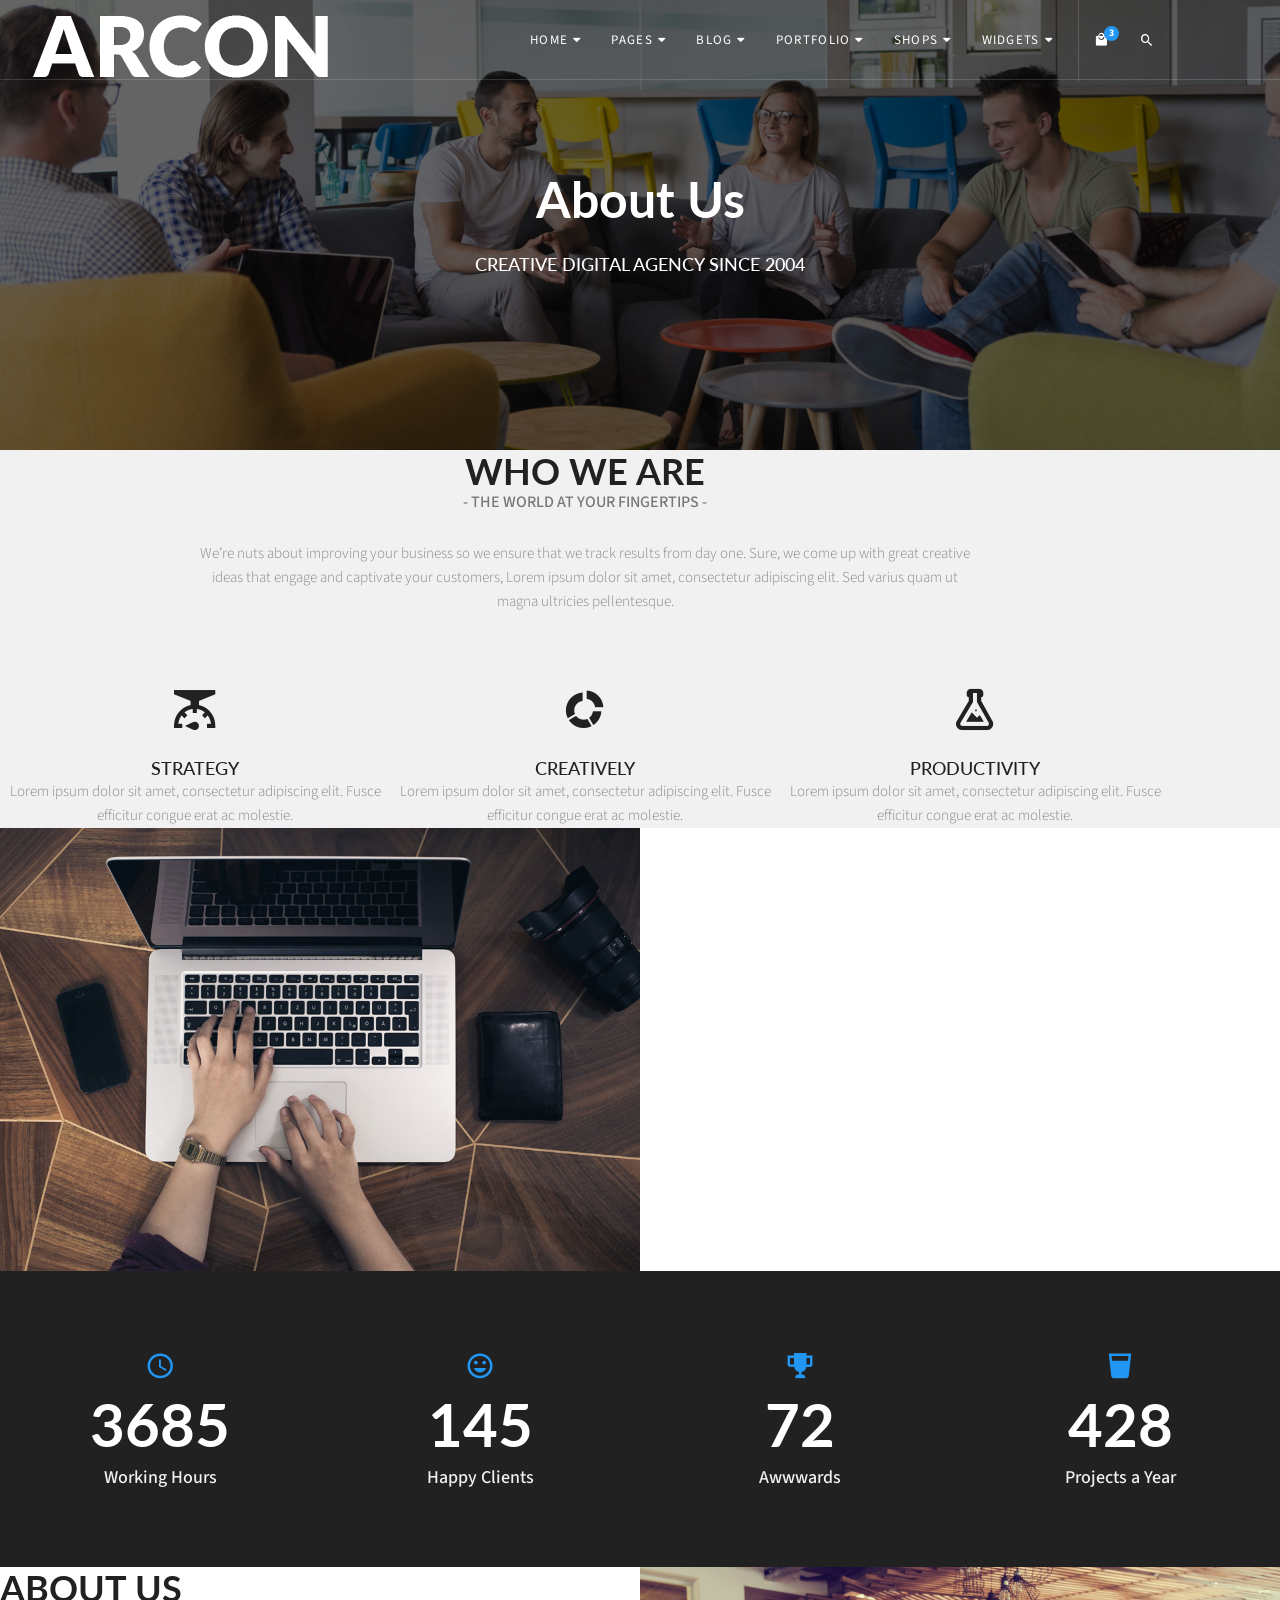
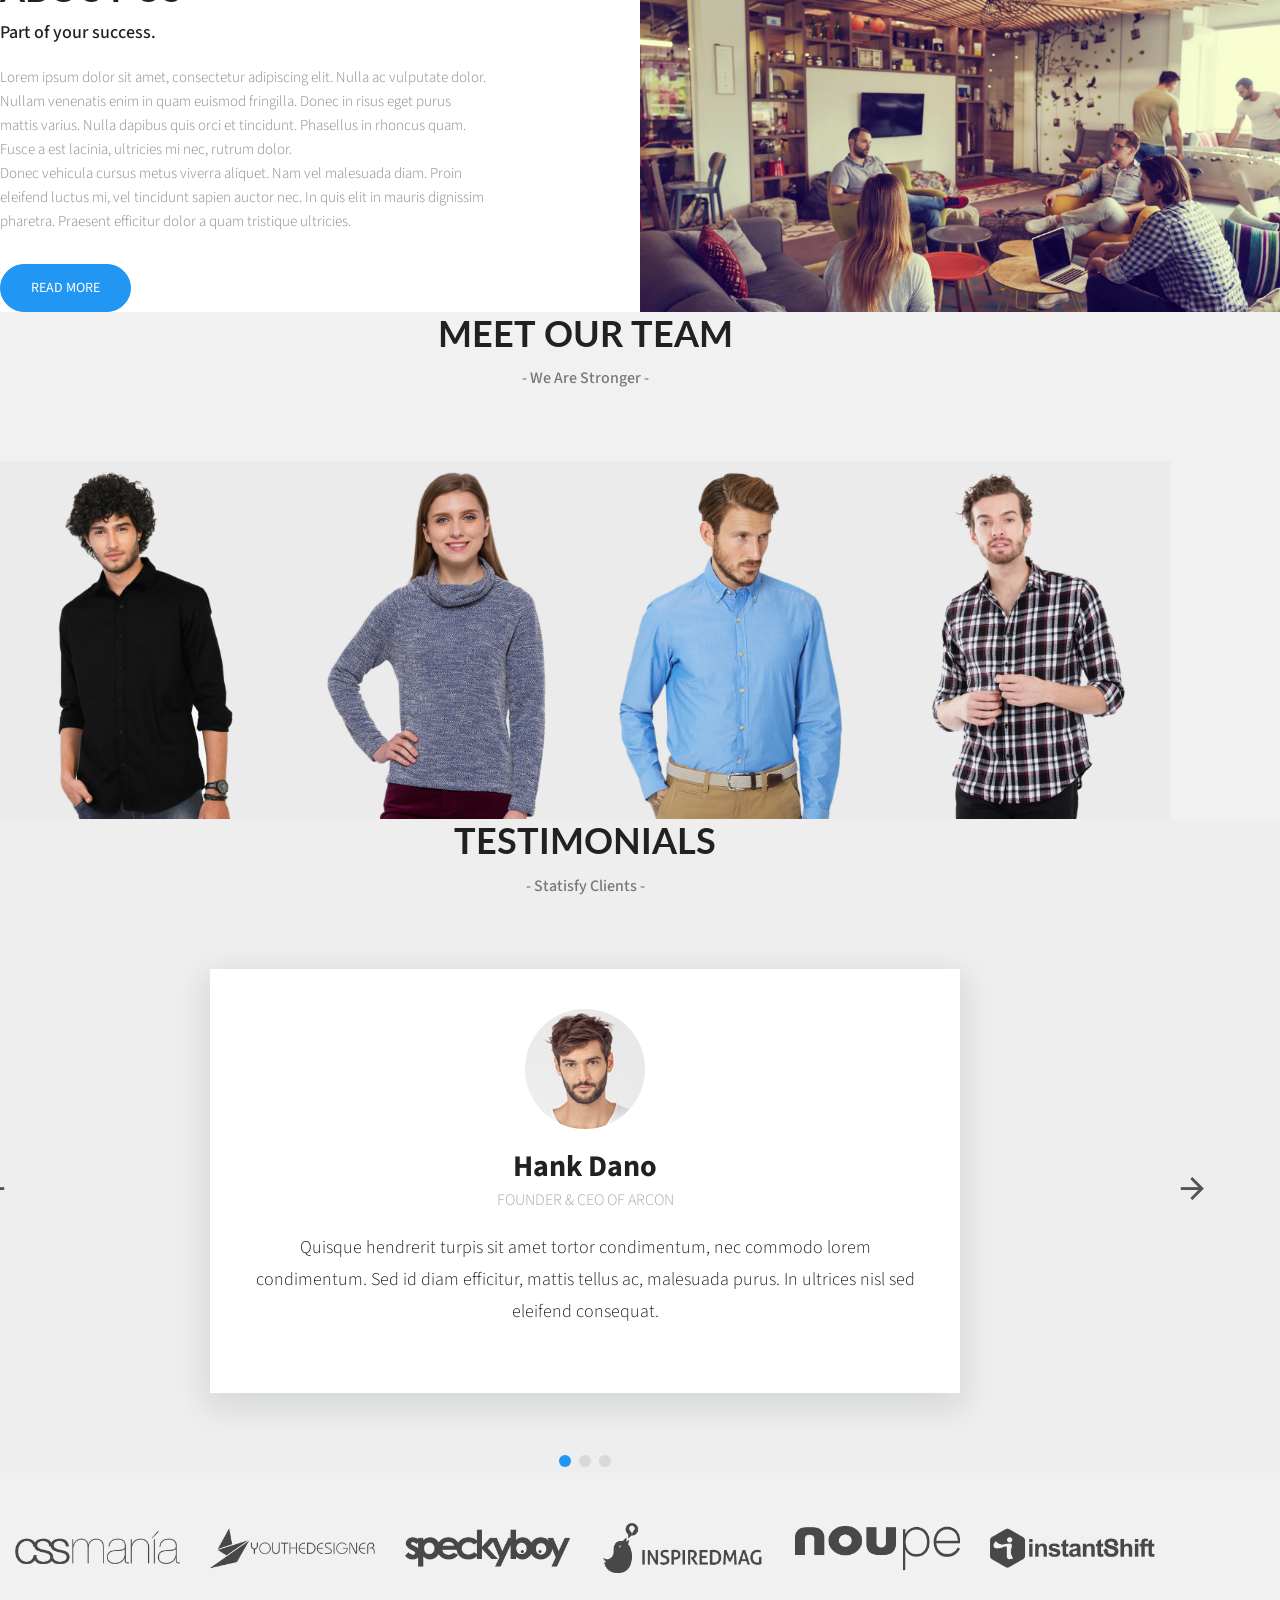
<file: public/acron/about-us.html>
<!DOCTYPE html>
<html lang="en">
<head>
<meta charset="utf-8">
<meta name="viewport" content="width=device-width, initial-scale=1">
<meta http-equiv="X-UA-Compatible" content="IE=edge">
<title>Arcon. - Multipurpose HTML5 Template</title>
<link rel="shortcut icon" href="assets/images/favicon.ico">
<link rel="stylesheet" href="assets/css/master.css">
<link rel="stylesheet" href="assets/css/responsive.css">
</head>
<body>

<!--=== Loader Start ======-->
<div id="loader-overlay">
  <div class="loader-wrapper">
    <div class="arcon-pulse"></div>
  </div>
</div>
<!--=== Loader End ======-->

<!--=== Wrapper Start ======-->
<div class="wrapper">

  <!--=== Header Start ======-->
  <nav class="navbar navbar-default navbar-fixed navbar-transparent white bootsnav on no-full">
    <!--=== Start Top Search ===-->
    <div class="fullscreen-search-overlay" id="search-overlay"> <a href="#" class="fullscreen-close" id="fullscreen-close-button"><i class="mdi mdi-close"></i></a>
      <div id="fullscreen-search-wrapper">
        <form method="get" id="fullscreen-searchform">
          <input type="text" value="" placeholder="Type and hit Enter..." id="fullscreen-search-input" class="search-bar-top">
          <i class="mdi mdi-magnify fullscreen-search-icon">
          <input value="" type="submit">
          </i>
        </form>
      </div>
    </div>
    <!--=== End Top Search ===-->
    
    <div class="container">
      <!--=== Start Atribute Navigation ===-->
      <div class="attr-nav">
        <ul>
          <li class="dropdown"> <a href="#" class="dropdown-toggle" data-toggle="dropdown" > <i class="mdi mdi-shopping"></i> <span class="badge">3</span> </a>
            <ul class="dropdown-menu cart-list">
              <li> <a href="#" class="photo"><img src="assets/images/thumb01.jpg" class="cart-thumb" alt="" /></a>
                <h6><a href="#">Delica omtantur </a></h6>
                <p>2x - <span class="price">$99.99</span></p>
              </li>
              <li> <a href="#" class="photo"><img src="assets/images/thumb02.jpg" class="cart-thumb" alt="" /></a>
                <h6><a href="#">Omnes ocurreret</a></h6>
                <p>1x - <span class="price">$33.33</span></p>
              </li>
              <li> <a href="#" class="photo"><img src="assets/images/thumb03.jpg" class="cart-thumb" alt="" /></a>
                <h6><a href="#">Agam facilisis</a></h6>
                <p>2x - <span class="price">$99.99</span></p>
              </li>
              <li class="total"> <span class="pull-right"><strong>Total</strong>: $0.00</span> <a href="#" class="btn btn-default btn-cart">Cart</a> </li>
            </ul>
          </li>
          <li class="search"><a href="#" id="search-button"><i class="mdi mdi-magnify"></i></a></li>
        </ul>
      </div>
      <!--=== End Atribute Navigation ===-->
      
      <!--=== Start Header Navigation ===-->
      <div class="navbar-header">
        <button type="button" class="navbar-toggle" data-toggle="collapse" data-target="#navbar-menu"> <i class="fa fa-bars"></i> </button>
        <div class="logo"> <a href="index.html"> <img class="logo logo-display" src="assets/images/logo-white.png" alt=""> <img class="logo logo-scrolled" src="assets/images/logo-black.png" alt=""> </a> </div>
      </div>
      <!--=== End Header Navigation ===-->
      
      <!--=== Collect the nav links, forms, and other content for toggling ===-->
      <div class="collapse navbar-collapse" id="navbar-menu">
        <ul class="nav navbar-nav" data-in="fadeIn" data-out="fadeOut">
          <li class="dropdown megamenu-fw"> <a href="index.html" class="dropdown-toggle" data-toggle="dropdown">Home</a>
            <ul class="dropdown-menu megamenu-content" role="menu">
              <li>
                <div class="row">
                  <div class="col-menu col-md-3">
                    <h6 class="title">Home Layouts</h6>
                    <div class="content">
                      <ul class="menu-col">
                        <li><a href="index.html">Creative Agency</a></li>
                        <li><a href="small-business.html">Small Business</a></li>
                        <li><a href="corporate-business.html">Corporate Business</a></li>
                        <li><a href="startup-business.html">Startup Business</a></li>
                        <li><a href="minimal.html">Minimal Design</a></li>
                      </ul>
                    </div>
                  </div>
                  <!--=== end col-3 ===-->
                  <div class="col-menu col-md-3">
                    <h6 class="title">Home Layouts</h6>
                    <div class="content">
                      <ul class="menu-col">
                        <li><a href="creative-onepage.html">Creative One page</a></li>
                        <li><a href="creative-portfolio.html">Creative Portfolio</a></li>
                        <li><a href="personal-resume.html">Personal Resume</a></li>
                        <li><a href="seo-agency.html">SEO Agency</a></li>
                        <li><a href="digital-agency.html">Digital Agency</a></li>
                      </ul>
                    </div>
                  </div>
                  <!--=== end col-3 ===-->
                  <div class="col-menu col-md-3">
                    <h6 class="title">Home Layouts</h6>
                    <div class="content">
                      <ul class="menu-col">
                        <li><a href="architecture.html">Architecture</a></li>
                        <li><a href="restaurant.html">Restaurant</a></li>
                        <li><a href="online-shop.html">Online Shop</a></li>
                        <li><a href="photography.html">Photography</a></li>
                        <li><a href="gym-fitness.html">Gym / Fitness</a></li>
                      </ul>
                    </div>
                  </div>
                  <div class="col-menu col-md-3">
                    <h6 class="title">Home Layouts</h6>
                    <div class="content">
                      <ul class="menu-col">
                        <li><a href="app-style.html">App Style</a></li>
                        <li><a href="travel-agency.html">Travel Agency</a></li>
                        <li><a href="construction.html">Construction</a></li>
                        <li><a href="music.html">Music</a></li>
                        <li><a href="weddings.html">Weddings</a></li>
                      </ul>
                    </div>
                  </div>
                  <!--=== end col-3 ===-->
                </div>
                <!--=== end row ===-->
              </li>
            </ul>
          </li>
          <li class="dropdown"> <a href="#" class="dropdown-toggle" data-toggle="dropdown">Pages</a>
            <ul class="dropdown-menu">
              <li class="dropdown"> <a href="#" class="dropdown-toggle" data-toggle="dropdown">About</a>
                <ul class="dropdown-menu">
                  <li><a href="about-us.html">About Us</a></li>
                  <li><a href="about-creative.html">About - Creative</a></li>
                </ul>
              </li>
              <li class="dropdown"><a href="#" class="dropdown-toggle" data-toggle="dropdown">Services</a>
                <ul class="dropdown-menu">
                  <li><a href="service-simple.html">Service Simple</a></li>
                  <li><a href="service-creative.html">Service Creative</a></li>
                </ul>
              </li>
              <li class="dropdown"> <a href="#" class="dropdown-toggle" data-toggle="dropdown">Contact</a>
                <ul class="dropdown-menu">
                  <li><a href="contact-simple.html">Contact Simple</a></li>
                  <li><a href="contact-creative.html">Contact Creative</a></li>
                </ul>
              </li>
              <li><a href="404-page.html">404 Page</a></li>
              <li><a href="coming-soon.html">Coming Soon</a></li>
              <li><a href="faqs.html">FAQs</a></li>
              <li><a href="term-condition.html">Terms &amp; Conditions</a></li>
              <li><a href="privacy.html">Privacy Policy</a></li>
              <li><a href="career.html">Careers</a></li>
              <li><a href="login.html">Login</a></li>
            </ul>
          </li>
          <li class="dropdown"> <a href="#" class="dropdown-toggle" data-toggle="dropdown">Blog</a>
            <ul class="dropdown-menu">
              <li><a href="blog-standard.html">Blog Standard</a></li>
              <li><a href="blog-grid.html">Blog Grid</a></li>
              <li><a href="blog-sidebar.html">Blog Sidebar</a></li>
              <li><a href="blog-masonry.html">Blog Masonry</a></li>
              <li><a href="blog-carousel.html">Blog Carousel</a></li>
              <li><a href="blog-sidebar-right.html">Blog Sidebar Right</a></li>
              <li><a href="blog-sidebar-left.html">Blog Sidebar Left</a></li>
            </ul>
          </li>
          <li class="dropdown"><a href="#" class="dropdown-toggle" data-toggle="dropdown">Portfolio</a>
            <ul class="dropdown-menu">
              <li class="dropdown"> <a href="#" class="dropdown-toggle" data-toggle="dropdown">Boxed</a>
                <ul class="dropdown-menu">
                  <li><a href="box-2-columns.html">2 Columns</a></li>
                  <li><a href="box-3-columns.html">3 Columns</a></li>
                  <li><a href="box-4-columns.html">4 Columns</a></li>
                </ul>
              </li>
              <li class="dropdown"> <a href="#" class="dropdown-toggle" data-toggle="dropdown">Boxed - Space</a>
                <ul class="dropdown-menu">
                  <li><a href="box-space-2-columns.html">2 Columns</a></li>
                  <li><a href="box-space-3-columns.html">3 Columns</a></li>
                  <li><a href="box-space-4-columns.html">4 Columns</a></li>
                </ul>
              </li>
              <li class="dropdown"><a href="#" class="dropdown-toggle" data-toggle="dropdown">Wide</a>
                <ul class="dropdown-menu">
                  <li><a href="wide-2-columns.html">2 Columns</a></li>
                  <li><a href="wide-3-columns.html">3 Columns</a></li>
                  <li><a href="wide-4-columns.html">4 Columns</a></li>
                </ul>
              </li>
              <li class="dropdown"> <a href="#" class="dropdown-toggle" data-toggle="dropdown">Wide - Space</a>
                <ul class="dropdown-menu">
                  <li><a href="wide-space-2-columns.html">2 Columns</a></li>
                  <li><a href="wide-space-3-columns.html">3 Columns</a></li>
                  <li><a href="wide-space-4-columns.html">4 Columns</a></li>
                </ul>
              </li>
              <li><a href="single-portfolio.html">Single Portfolio</a></li>
            </ul>
          </li>
          <li class="dropdown"> <a href="#" class="dropdown-toggle" data-toggle="dropdown">Shops</a>
            <ul class="dropdown-menu">
              <li><a href="shop-fullwidth.html">Shop Fullwidth</a></li>
              <li><a href="shop-standard.html">Shop Standard</a></li>
              <li><a href="shop-boxed.html">Shop Boxed</a></li>
              <li><a href="shop-masonry.html">Shop Masonry</a></li>
              <li><a href="shop-product.html">Single Product</a></li>
              <li><a href="shop-cart.html">Shop Cart</a></li>
              <li><a href="shop-checkout.html">Shop Checkout</a></li>
            </ul>
          </li>
          <li class="dropdown megamenu-fw"> <a href="#" class="dropdown-toggle" data-toggle="dropdown">Widgets</a>
            <ul class="dropdown-menu megamenu-content" role="menu">
              <li>
                <div class="row">
                  <div class="col-menu col-md-4">
                    <h6 class="title">Widgets</h6>
                    <div class="content">
                      <ul class="menu-col">
                        <li><a href="buttons.html">Buttons</a></li>
                        <li><a href="typography.html">Typography</a></li>
                        <li><a href="alerts.html">Alerts</a></li>
                        <li><a href="pricing-tables.html">Pricing Tables</a></li>
                        <li><a href="call-to-action.html">Call to Actions</a></li>
                        <li><a href="parallax-section.html">Parallax Sections</a></li>
                      </ul>
                    </div>
                  </div>
                  <!--=== end col-4 ===-->
                  <div class="col-menu col-md-4">
                    <h6 class="title">Widgets</h6>
                    <div class="content">
                      <ul class="menu-col">
                        <li><a href="tabs.html">Tabs</a></li>
                        <li><a href="accordions.html">Accordions</a></li>
                        <li><a href="sliders.html">Sliders</a></li>
                        <li><a href="progress-bar.html">Progress Bars</a></li>
                        <li><a href="contact-form.html">Contact Forms</a></li>
                        <li><a href="google-maps.html">Google Maps</a></li>
                      </ul>
                    </div>
                  </div>
                  <!--=== end col-4 ===-->
                  <div class="col-menu col-md-4">
                    <h6 class="title">Widgets</h6>
                    <div class="content">
                      <ul class="menu-col">
                        <li><a href="progress-bar-ring.html">Progress Bar Ring</a></li>
                        <li><a href="theme-icons.html">Theme Icons</a></li>
                        <li><a href="boxed-icons.html">Boxed Icons</a></li>
                        <li><a href="grid-columns.html">Grid Columns</a></li>
                        <li><a href="team-member.html">Team Members</a></li>
                        <li><a href="countdowns.html">Countdowns</a></li>
                      </ul>
                    </div>
                  </div>
                </div>
                <!--=== end row ===-->
              </li>
            </ul>
          </li>
        </ul>
      </div>
      <!--=== /.navbar-collapse ===-->
    </div>
  </nav>
  <!--=== Header End ======-->
  
  <!--=== page-title-section start ===-->
  <section class="title-hero-bg about-cover-bg" data-stellar-background-ratio="0.2">
    <div class="container">
      <div class="page-title text-center white-color">
        <h1>About Us</h1>
        <h4 class="text-uppercase mt-30">Creative Digital Agency since 2004</h4>
      </div>
    </div>
  </section>
  <!--=== page-title-section end ===-->
  
  <!--=== Who We Are Start ===-->
  <section class="first-ico-box">
    <div class="container">
      <div class="row">
        <div class="col-sm-8 section-heading">
          <h2 class="text-uppercase">Who We Are</h2>
          <h4 class="text-uppercase source-font">- The world at your fingertips -</h4>
          <div class="mt-30">
            <p>We’re nuts about improving your business so we ensure that we track results from day one. Sure, we come up with great creative ideas that engage and captivate your customers, Lorem ipsum dolor sit amet, consectetur adipiscing elit. Sed varius quam ut magna ultricies pellentesque. </p>
          </div>
        </div>
      </div>
      <div class="row mt-50">
        <div class="col-md-4 feature-box text-center"> <i class="mdi mdi-scale font-50px dark-icon"></i>
          <h4 class="text-uppercase">STRATEGY</h4>
          <p>Lorem ipsum dolor sit amet, consectetur adipiscing elit. Fusce efficitur congue erat ac molestie.</p>
        </div>
        <div class="col-md-4 feature-box text-center"> <i class="mdi mdi-chart-arc font-50px dark-icon"></i>
          <h4 class="text-uppercase">CREATIVELY</h4>
          <p>Lorem ipsum dolor sit amet, consectetur adipiscing elit. Fusce efficitur congue erat ac molestie.</p>
        </div>
        <div class="col-md-4 feature-box text-center"> <i class="mdi mdi-flask-outline font-50px dark-icon"></i>
          <h4 class="text-uppercase">PRODUCTIVITY</h4>
          <p>Lorem ipsum dolor sit amet, consectetur adipiscing elit. Fusce efficitur congue erat ac molestie.</p>
        </div>
      </div>
    </div>
  </section>
  <!--=== Who We Are End ===-->
  
  <!--=== Our Skills Start ======-->
  <section class="white-bg">
    <div class="col-md-6 col-sm-4 bg-flex bg-flex-left">
      <div class="bg-flex-holder bg-flex-cover" style="background-image: url(assets/images/startup-bg-left.jpg);"></div>
    </div>
    <div class="container">
      <div class="col-md-5 col-sm-7 col-md-offset-7 col-sm-offset-5">
        <h2 class="text-uppercase font-700">Our Skills</h2>
        <h4 class="mt-10 line-height-26 source-font">We develop big ideas that sell.</h4>
        <div class="left-service-box pt-40 pb-20">
          <div class="progress-bar-title">UI/ UX Design</div>
          <div class="progress">
            <div class="progress-bar" data-width="80"> <span>80%</span> </div>
          </div>
          <div class="progress-bar-title">Web Development</div>
          <div class="progress">
            <div class="progress-bar" data-width="55"> <span>55%</span> </div>
          </div>
          <div class="progress-bar-title">jQuery</div>
          <div class="progress">
            <div class="progress-bar" data-width="75"> <span>75%</span> </div>
          </div>
          <div class="progress-bar-title">Branding</div>
          <div class="progress">
            <div class="progress-bar" data-width="99"> <span>99%</span> </div>
          </div>
          <div class="progress-bar-title">App Development</div>
          <div class="progress">
            <div class="progress-bar" data-width="48"> <span>48%</span> </div>
          </div>
        </div>
      </div>
    </div>
  </section>
  <!--=== Our Skills End ======-->
  
  <!--=== Counter Start ======-->
  <section class="dark-bg pt-80 pb-80">
    <div class="container-fluid">
      <div class="row">
        <div class="col-md-3 counter text-center col-sm-6"> <i class="mdi mdi-clock blue-icon font-30px"></i>
          <h2 class="count white-color font-700">5600</h2>
          <h3>Working Hours</h3>
        </div>
        <div class="col-md-3 counter text-center col-sm-6"> <i class="mdi mdi-emoticon blue-icon font-30px"></i>
          <h2 class="count white-color font-700">220</h2>
          <h3>Happy Clients</h3>
        </div>
        <div class="col-md-3 counter text-center col-sm-6"> <i class="mdi mdi-trophy-variant blue-icon font-30px"></i>
          <h2 class="count white-color font-700">108</h2>
          <h3>Awwwards</h3>
        </div>
        <div class="col-md-3 counter text-center col-sm-6"> <i class="mdi mdi-cup blue-icon font-30px"></i>
          <h2 class="count white-color font-700">650</h2>
          <h3>Projects a Year</h3>
        </div>
      </div>
    </div>
  </section>
  <!--=== Counter End ======-->
  
  <!--=== Our Service Start ======-->
  <section class="white-bg">
    <div class="col-md-6 col-sm-4 bg-flex bg-flex-right">
      <div class="bg-flex-holder bg-flex-cover" style="background-image: url(assets/images/startup-bg-right.jpg);"></div>
    </div>
    <div class="container">
      <div class="col-md-5 col-sm-7">
        <h2 class="text-uppercase font-700">About Us</h2>
        <h4 class="mt-10 line-height-26 source-font">Part of your success.</h4>
        <p class="mt-20">Lorem ipsum dolor sit amet, consectetur adipiscing elit. Nulla ac vulputate dolor. Nullam venenatis enim in quam euismod fringilla. Donec in risus eget purus mattis varius. Nulla dapibus quis orci et tincidunt. Phasellus in rhoncus quam. Fusce a est lacinia, ultricies mi nec, rutrum dolor.</p>
        <p>Donec vehicula cursus metus viverra aliquet. Nam vel malesuada diam. Proin eleifend luctus mi, vel tincidunt sapien auctor nec. In quis elit in mauris dignissim pharetra. Praesent efficitur dolor a quam tristique ultricies.</p>
        <p class="mt-30"><a class="btn btn-color btn-circle">Read more</a></p>
      </div>
    </div>
  </section>
  <!--=== Our Service End ======-->
  
  <!--=== Our Team Start ======-->
  <section>
    <div class="container">
      <div class="row">
        <div class="col-sm-8 section-heading">
          <h2 class="text-uppercase font-700">Meet Our Team</h2>
          <h4 class="mt-10 line-height-26 source-font">- We Are Stronger -</h4>
        </div>
      </div>
      <div class="row mt-50">
        <div class="col-md-3 col-sm-6 col-xs-12">
          <div class="team-member-container gallery-image-hover"> <img src="assets/images/team/team-01.jpg" class="img-responsive" alt="team-01">
            <div class="member-caption">
              <div class="member-description text-center">
                <div class="member-description-wrap">
                  <h4 class="member-title">David Marks</h4>
                  <p class="member-subtitle">UI/UX Designer</p>
                  <ul class="member-icons">
                    <li class="social-icon"><a href="#"><i class="fa fa-facebook"></i></a></li>
                    <li class="social-icon"><a href="#"><i class="fa fa-twitter"></i></a></li>
                    <li class="social-icon"><a href="#"><i class="fa fa-youtube"></i></a></li>
                  </ul>
                </div>
              </div>
            </div>
          </div>
        </div>
        <!--=== Member End ===-->
        <div class="col-md-3 col-sm-6 col-xs-12">
          <div class="team-member-container gallery-image-hover"> <img src="assets/images/team/team-02.jpg" class="img-responsive" alt="team-02">
            <div class="member-caption">
              <div class="member-description text-center">
                <div class="member-description-wrap">
                  <h4 class="member-title">Lynda Stone</h4>
                  <p class="member-subtitle">Photographer</p>
                  <ul class="member-icons">
                    <li class="social-icon"><a href="#"><i class="fa fa-facebook"></i></a></li>
                    <li class="social-icon"><a href="#"><i class="fa fa-twitter"></i></a></li>
                    <li class="social-icon"><a href="#"><i class="fa fa-youtube"></i></a></li>
                  </ul>
                </div>
              </div>
            </div>
          </div>
        </div>
        <!--=== Member End ===-->
        <div class="col-md-3 col-sm-6 col-xs-12">
          <div class="team-member-container gallery-image-hover"> <img src="assets/images/team/team-03.jpg" class="img-responsive" alt="team-03">
            <div class="member-caption">
              <div class="member-description text-center">
                <div class="member-description-wrap">
                  <h4 class="member-title">Karl Casey</h4>
                  <p class="member-subtitle">Web Developer</p>
                  <ul class="member-icons">
                    <li class="social-icon"><a href="#"><i class="fa fa-facebook"></i></a></li>
                    <li class="social-icon"><a href="#"><i class="fa fa-twitter"></i></a></li>
                    <li class="social-icon"><a href="#"><i class="fa fa-youtube"></i></a></li>
                  </ul>
                </div>
              </div>
            </div>
          </div>
        </div>
        <!--=== Member End ===-->
        <div class="col-md-3 col-sm-6 col-xs-12">
          <div class="team-member-container gallery-image-hover"> <img src="assets/images/team/team-04.jpg" class="img-responsive" alt="team-04">
            <div class="member-caption">
              <div class="member-description text-center">
                <div class="member-description-wrap">
                  <h4 class="member-title">Roland Buford</h4>
                  <p class="member-subtitle">CEO/Founder</p>
                  <ul class="member-icons">
                    <li class="social-icon"><a href="#"><i class="fa fa-facebook"></i></a></li>
                    <li class="social-icon"><a href="#"><i class="fa fa-twitter"></i></a></li>
                    <li class="social-icon"><a href="#"><i class="fa fa-youtube"></i></a></li>
                  </ul>
                </div>
              </div>
            </div>
          </div>
        </div>
        <!--=== Member End ===-->
      </div>
    </div>
  </section>
  <!--=== Our Team End ======-->
  
  <!--=== Testimonails Start ======-->
  <section class="grey-bg">
    <div class="container">
      <div class="row">
        <div class="col-sm-8 section-heading">
          <h2 class="text-uppercase font-700">Testimonials</h2>
          <h4 class="mt-10 line-height-26 source-font">- Statisfy Clients -</h4>
        </div>
      </div>
      <div class="row">
        <div class="col-md-12">
          <div class="slick testimonial">
            <!--=== Slide ===-->
            <div class="testimonial-item">
              <div class="testimonial-content"> <img class="img-responsive img-circle" src="assets/images/team/avatar-1.jpg" alt="avatar-1"/>
                <h5>Hank Dano</h5>
                <p>Founder &amp; CEO of Arcon </p>
                <h4>Quisque hendrerit turpis sit amet tortor condimentum, nec commodo lorem condimentum. Sed id diam efficitur, mattis tellus ac, malesuada purus. In ultrices nisl sed eleifend consequat.</h4>
              </div>
            </div>
            <!--=== Slide ===-->
            <div class="testimonial-item">
              <div class="testimonial-content"> <img class="img-responsive img-circle" src="assets/images/team/avatar-2.jpg" alt="avatar-1"/>
                <h5>Julia Banks</h5>
                <p>CEO of Arcon</p>
                <h4>Quisque hendrerit turpis sit amet tortor condimentum, nec commodo lorem condimentum. Sed id diam efficitur, mattis tellus ac, malesuada purus. In ultrices nisl sed eleifend consequat.</h4>
              </div>
            </div>
            <!--=== Slide ===-->
            <div class="testimonial-item">
              <div class="testimonial-content"> <img class="img-responsive img-circle" src="assets/images/team/avatar-3.jpg" alt="avatar-1"/>
                <h5>Mark Smith</h5>
                <p>CEO of Arcon</p>
                <h4>Quisque hendrerit turpis sit amet tortor condimentum, nec commodo lorem condimentum. Sed id diam efficitur, mattis tellus ac, malesuada purus. In ultrices nisl sed eleifend consequat.</h4>
              </div>
            </div>
          </div>
        </div>
      </div>
    </div>
  </section>
  <!--=== Testimonails End ======-->
  
  <!--=== Clients Start ======-->
  <section class="pt-50 pb-50">
    <div class="container">
      <div class="row">
        <div id="client-slider" class="owl-carousel">
          <div class="client-logo"> <img class="img-responsive" src="assets/images/clients/1.png" alt="01"/> </div>
          <div class="client-logo"> <img class="img-responsive" src="assets/images/clients/2.png" alt="02"/> </div>
          <div class="client-logo"> <img class="img-responsive" src="assets/images/clients/3.png" alt="03"/> </div>
          <div class="client-logo"> <img class="img-responsive" src="assets/images/clients/4.png" alt="04"/> </div>
          <div class="client-logo"> <img class="img-responsive" src="assets/images/clients/5.png" alt="05"/> </div>
          <div class="client-logo"> <img class="img-responsive" src="assets/images/clients/6.png" alt="06"/> </div>
          <div class="client-logo"> <img class="img-responsive" src="assets/images/clients/7.png" alt="07"/> </div>
          <div class="client-logo"> <img class="img-responsive" src="assets/images/clients/8.png" alt="08"/> </div>
          <div class="client-logo"> <img class="img-responsive" src="assets/images/clients/9.png" alt="09"/> </div>
          <div class="client-logo"> <img class="img-responsive" src="assets/images/clients/10.png" alt="10"/> </div>
        </div>
      </div>
    </div>
  </section>
  <!--=== Clients End ======-->
  
  <!--=== Footer Start ======-->
  <footer class="footer" id="footer-fixed">
    <div class="footer-main">
      <div class="container">
        <div class="row">
          <div class="col-sm-6 col-md-4">
            <div class="widget widget-text">
              <div class="logo logo-footer"><a href="index.html"> <img class="logo logo-display" src="assets/images/logo-footer.png" alt=""></a> </div>
              <p>We’re nuts about improving your business so we ensure that we track results from day one. Sure, we come up with great creative ideas that engage and captivate your customers, Lorem ipsum dolor sit amet, consectetur adipiscing elit. Sed varius quam ut magna ultricies pellentesque.</p>
            </div>
          </div>
          <div class="col-sm-6 col-md-2">
            <div class="widget widget-links">
              <h5 class="widget-title">Work With Us</h5>
              <ul>
                <li><a href="#">Themeforest</a></li>
                <li><a href="#">Audio Jungle</a></li>
                <li><a href="#">Code Canyon</a></li>
                <li><a href="#">Video Hive</a></li>
                <li><a href="#">Envato Market</a></li>
              </ul>
            </div>
          </div>
          <div class="col-sm-6 col-md-2">
            <div class="widget widget-links">
              <h5 class="widget-title">Useful Links</h5>
              <ul>
                <li><a href="about-us.html">About Us</a></li>
                <li><a href="contact-simple.html">Contact Us</a></li>
                <li><a href="service-simple.html">Our Services</a></li>
                <li><a href="term-condition.html">Terms &amp; Conditions</a></li>
                <li><a href="career.html">Careers</a></li>
              </ul>
            </div>
          </div>
          <div class="col-sm-6 col-md-4">
            <div class="widget widget-text widget-links">
              <h5 class="widget-title">Contact Us</h5>
              <ul>
                <li> <i class="mdi mdi-map-marker"></i> <a href="#">44 Shirley Ave. West Chicago, IL 60185</a> </li>
                <li> <i class="mdi mdi-cellphone"></i> <a href="#">(001) 7878 234 564</a> </li>
                <li> <i class="mdi mdi-email"></i> <a href="#">hiarcon@gmail.com</a> </li>
                <li> <i class="mdi mdi-web"></i> <a href="#">www.arcon.com</a> </li>
              </ul>
            </div>
          </div>
        </div>
      </div>
    </div>
    <div class="footer-copyright">
      <div class="container">
        <div class="row">
          <div class="col-md-6 col-xs-12">
            <ul class="social-media">
              <li><a href="#" class="fa fa-linkedin"></a></li>
              <li><a href="#" class="fa fa-facebook"></a></li>
              <li><a href="#" class="fa fa-twitter"></a></li>
              <li><a href="#" class="fa fa-pinterest"></a></li>
              <li><a href="#" class="fa fa-instagram"></a></li>
            </ul>
          </div>
          <div class="col-md-6 col-xs-12">
            <div class="copy-right text-right">© 2017 Arcon. All rights reserved</div>
          </div>
        </div>
      </div>
    </div>
  </footer>
  <!--=== Footer End ======-->
  
  <!--=== GO TO TOP  ===-->
  <a href="#" id="back-to-top" title="Back to top">&uarr;</a>
  <!--=== GO TO TOP End ===-->
  
</div>
<!--=== Wrapper End ======-->

<!--=== Javascript Plugins ======-->
<script src="assets/js/jquery.min.js"></script>
<script src="assets/js/validator.js"></script>
<script src="assets/js/plugins.js"></script>
<script src="assets/js/master.js"></script>
<script src="assets/js/bootsnav.js"></script>
<!--=== Javascript Plugins End ======-->

</body>
</html>
</file>
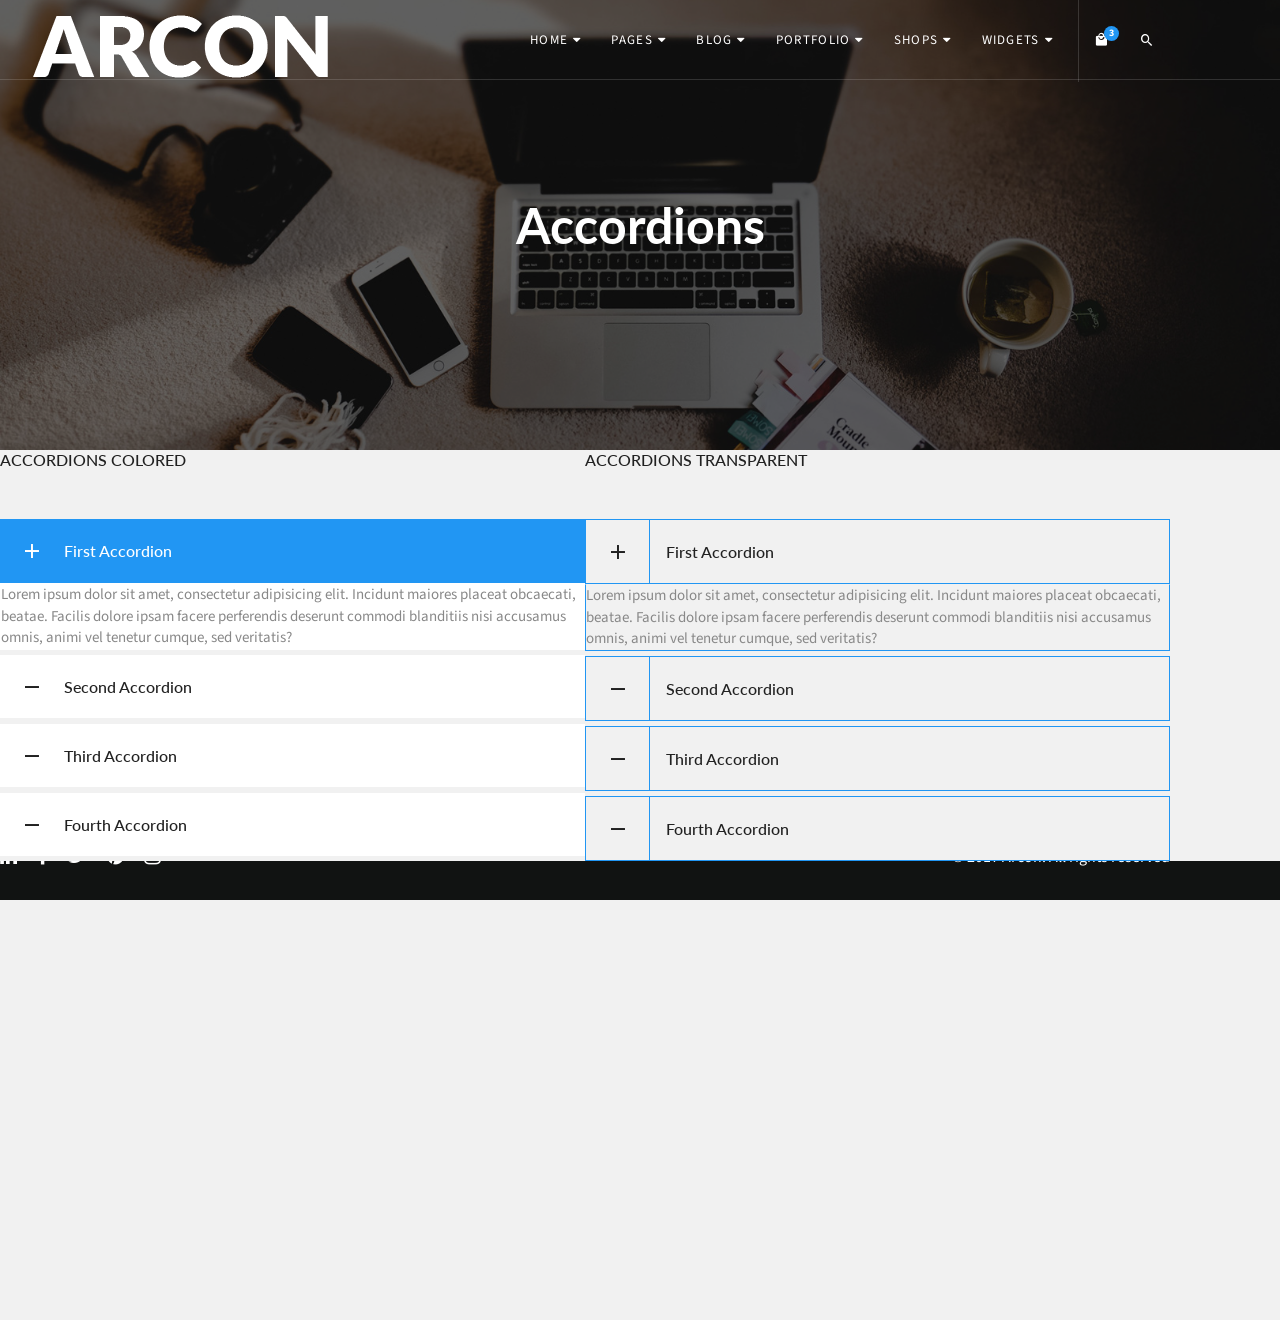
<file: public/acron/accordions.html>
<!DOCTYPE html>
<html lang="en">
<head>
<meta charset="utf-8">
<meta name="viewport" content="width=device-width, initial-scale=1">
<meta http-equiv="X-UA-Compatible" content="IE=edge">
<title>Arcon. - Multipurpose HTML5 Template</title>
<link rel="shortcut icon" href="assets/images/favicon.ico">
<link rel="stylesheet" href="assets/css/master.css">
<link rel="stylesheet" href="assets/css/responsive.css">
</head>
<body>

<!--=== Loader Start ======-->
<div id="loader-overlay">
  <div class="loader-wrapper">
    <div class="arcon-pulse"></div>
  </div>
</div>
<!--=== Loader End ======-->

<!--=== Wrapper Start ======-->
<div class="wrapper">

  <!--=== Header Start ======-->
  <nav class="navbar navbar-default navbar-fixed navbar-transparent white bootsnav on no-full">
    <!--=== Start Top Search ===-->
    <div class="fullscreen-search-overlay" id="search-overlay"> <a href="#" class="fullscreen-close" id="fullscreen-close-button"><i class="mdi mdi-close"></i></a>
      <div id="fullscreen-search-wrapper">
        <form method="get" id="fullscreen-searchform">
          <input type="text" value="" placeholder="Type and hit Enter..." id="fullscreen-search-input" class="search-bar-top">
          <i class="mdi mdi-magnify fullscreen-search-icon">
          <input value="" type="submit">
          </i>
        </form>
      </div>
    </div>
    <!--=== End Top Search ===-->
    
    <div class="container">
      <!--=== Start Atribute Navigation ===-->
      <div class="attr-nav">
        <ul>
          <li class="dropdown"> <a href="#" class="dropdown-toggle" data-toggle="dropdown" > <i class="mdi mdi-shopping"></i> <span class="badge">3</span> </a>
            <ul class="dropdown-menu cart-list">
              <li> <a href="#" class="photo"><img src="assets/images/thumb01.jpg" class="cart-thumb" alt="" /></a>
                <h6><a href="#">Delica omtantur </a></h6>
                <p>2x - <span class="price">$99.99</span></p>
              </li>
              <li> <a href="#" class="photo"><img src="assets/images/thumb02.jpg" class="cart-thumb" alt="" /></a>
                <h6><a href="#">Omnes ocurreret</a></h6>
                <p>1x - <span class="price">$33.33</span></p>
              </li>
              <li> <a href="#" class="photo"><img src="assets/images/thumb03.jpg" class="cart-thumb" alt="" /></a>
                <h6><a href="#">Agam facilisis</a></h6>
                <p>2x - <span class="price">$99.99</span></p>
              </li>
              <li class="total"> <span class="pull-right"><strong>Total</strong>: $0.00</span> <a href="#" class="btn btn-default btn-cart">Cart</a> </li>
            </ul>
          </li>
          <li class="search"><a href="#" id="search-button"><i class="mdi mdi-magnify"></i></a></li>
        </ul>
      </div>
      <!--=== End Atribute Navigation ===-->
      
      <!--=== Start Header Navigation ===-->
      <div class="navbar-header">
        <button type="button" class="navbar-toggle" data-toggle="collapse" data-target="#navbar-menu"> <i class="fa fa-bars"></i> </button>
        <div class="logo"> <a href="index.html"> <img class="logo logo-display" src="assets/images/logo-white.png" alt=""> <img class="logo logo-scrolled" src="assets/images/logo-black.png" alt=""> </a> </div>
      </div>
      <!--=== End Header Navigation ===-->
      
      <!--=== Collect the nav links, forms, and other content for toggling ===-->
      <div class="collapse navbar-collapse" id="navbar-menu">
        <ul class="nav navbar-nav" data-in="fadeIn" data-out="fadeOut">
          <li class="dropdown megamenu-fw"> <a href="index.html" class="dropdown-toggle" data-toggle="dropdown">Home</a>
            <ul class="dropdown-menu megamenu-content" role="menu">
              <li>
                <div class="row">
                  <div class="col-menu col-md-3">
                    <h6 class="title">Home Layouts</h6>
                    <div class="content">
                      <ul class="menu-col">
                        <li><a href="index.html">Creative Agency</a></li>
                        <li><a href="small-business.html">Small Business</a></li>
                        <li><a href="corporate-business.html">Corporate Business</a></li>
                        <li><a href="startup-business.html">Startup Business</a></li>
                        <li><a href="minimal.html">Minimal Design</a></li>
                      </ul>
                    </div>
                  </div>
                  <!--=== end col-3 ===-->
                  <div class="col-menu col-md-3">
                    <h6 class="title">Home Layouts</h6>
                    <div class="content">
                      <ul class="menu-col">
                        <li><a href="creative-onepage.html">Creative One page</a></li>
                        <li><a href="creative-portfolio.html">Creative Portfolio</a></li>
                        <li><a href="personal-resume.html">Personal Resume</a></li>
                        <li><a href="seo-agency.html">SEO Agency</a></li>
                        <li><a href="digital-agency.html">Digital Agency</a></li>
                      </ul>
                    </div>
                  </div>
                  <!--=== end col-3 ===-->
                  <div class="col-menu col-md-3">
                    <h6 class="title">Home Layouts</h6>
                    <div class="content">
                      <ul class="menu-col">
                        <li><a href="architecture.html">Architecture</a></li>
                        <li><a href="restaurant.html">Restaurant</a></li>
                        <li><a href="online-shop.html">Online Shop</a></li>
                        <li><a href="photography.html">Photography</a></li>
                        <li><a href="gym-fitness.html">Gym / Fitness</a></li>
                      </ul>
                    </div>
                  </div>
                  <div class="col-menu col-md-3">
                    <h6 class="title">Home Layouts</h6>
                    <div class="content">
                      <ul class="menu-col">
                        <li><a href="app-style.html">App Style</a></li>
                        <li><a href="travel-agency.html">Travel Agency</a></li>
                        <li><a href="construction.html">Construction</a></li>
                        <li><a href="music.html">Music</a></li>
                        <li><a href="weddings.html">Weddings</a></li>
                      </ul>
                    </div>
                  </div>
                  <!--=== end col-3 ===-->
                </div>
                <!--=== end row ===-->
              </li>
            </ul>
          </li>
          <li class="dropdown"> <a href="#" class="dropdown-toggle" data-toggle="dropdown">Pages</a>
            <ul class="dropdown-menu">
              <li class="dropdown"> <a href="#" class="dropdown-toggle" data-toggle="dropdown">About</a>
                <ul class="dropdown-menu">
                  <li><a href="about-us.html">About Us</a></li>
                  <li><a href="about-creative.html">About - Creative</a></li>
                </ul>
              </li>
              <li class="dropdown"><a href="#" class="dropdown-toggle" data-toggle="dropdown">Services</a>
                <ul class="dropdown-menu">
                  <li><a href="service-simple.html">Service Simple</a></li>
                  <li><a href="service-creative.html">Service Creative</a></li>
                </ul>
              </li>
              <li class="dropdown"> <a href="#" class="dropdown-toggle" data-toggle="dropdown">Contact</a>
                <ul class="dropdown-menu">
                  <li><a href="contact-simple.html">Contact Simple</a></li>
                  <li><a href="contact-creative.html">Contact Creative</a></li>
                </ul>
              </li>
              <li><a href="404-page.html">404 Page</a></li>
              <li><a href="coming-soon.html">Coming Soon</a></li>
              <li><a href="faqs.html">FAQs</a></li>
              <li><a href="term-condition.html">Terms &amp; Conditions</a></li>
              <li><a href="privacy.html">Privacy Policy</a></li>
              <li><a href="career.html">Careers</a></li>
              <li><a href="login.html">Login</a></li>
            </ul>
          </li>
          <li class="dropdown"> <a href="#" class="dropdown-toggle" data-toggle="dropdown">Blog</a>
            <ul class="dropdown-menu">
              <li><a href="blog-standard.html">Blog Standard</a></li>
              <li><a href="blog-grid.html">Blog Grid</a></li>
              <li><a href="blog-sidebar.html">Blog Sidebar</a></li>
              <li><a href="blog-masonry.html">Blog Masonry</a></li>
              <li><a href="blog-carousel.html">Blog Carousel</a></li>
              <li><a href="blog-sidebar-right.html">Blog Sidebar Right</a></li>
              <li><a href="blog-sidebar-left.html">Blog Sidebar Left</a></li>
            </ul>
          </li>
          <li class="dropdown"><a href="#" class="dropdown-toggle" data-toggle="dropdown">Portfolio</a>
            <ul class="dropdown-menu">
              <li class="dropdown"> <a href="#" class="dropdown-toggle" data-toggle="dropdown">Boxed</a>
                <ul class="dropdown-menu">
                  <li><a href="box-2-columns.html">2 Columns</a></li>
                  <li><a href="box-3-columns.html">3 Columns</a></li>
                  <li><a href="box-4-columns.html">4 Columns</a></li>
                </ul>
              </li>
              <li class="dropdown"> <a href="#" class="dropdown-toggle" data-toggle="dropdown">Boxed - Space</a>
                <ul class="dropdown-menu">
                  <li><a href="box-space-2-columns.html">2 Columns</a></li>
                  <li><a href="box-space-3-columns.html">3 Columns</a></li>
                  <li><a href="box-space-4-columns.html">4 Columns</a></li>
                </ul>
              </li>
              <li class="dropdown"><a href="#" class="dropdown-toggle" data-toggle="dropdown">Wide</a>
                <ul class="dropdown-menu">
                  <li><a href="wide-2-columns.html">2 Columns</a></li>
                  <li><a href="wide-3-columns.html">3 Columns</a></li>
                  <li><a href="wide-4-columns.html">4 Columns</a></li>
                </ul>
              </li>
              <li class="dropdown"> <a href="#" class="dropdown-toggle" data-toggle="dropdown">Wide - Space</a>
                <ul class="dropdown-menu">
                  <li><a href="wide-space-2-columns.html">2 Columns</a></li>
                  <li><a href="wide-space-3-columns.html">3 Columns</a></li>
                  <li><a href="wide-space-4-columns.html">4 Columns</a></li>
                </ul>
              </li>
              <li><a href="single-portfolio.html">Single Portfolio</a></li>
            </ul>
          </li>
          <li class="dropdown"> <a href="#" class="dropdown-toggle" data-toggle="dropdown">Shops</a>
            <ul class="dropdown-menu">
              <li><a href="shop-fullwidth.html">Shop Fullwidth</a></li>
              <li><a href="shop-standard.html">Shop Standard</a></li>
              <li><a href="shop-boxed.html">Shop Boxed</a></li>
              <li><a href="shop-masonry.html">Shop Masonry</a></li>
              <li><a href="shop-product.html">Single Product</a></li>
              <li><a href="shop-cart.html">Shop Cart</a></li>
              <li><a href="shop-checkout.html">Shop Checkout</a></li>
            </ul>
          </li>
          <li class="dropdown megamenu-fw"> <a href="#" class="dropdown-toggle" data-toggle="dropdown">Widgets</a>
            <ul class="dropdown-menu megamenu-content" role="menu">
              <li>
                <div class="row">
                  <div class="col-menu col-md-4">
                    <h6 class="title">Widgets</h6>
                    <div class="content">
                      <ul class="menu-col">
                        <li><a href="buttons.html">Buttons</a></li>
                        <li><a href="typography.html">Typography</a></li>
                        <li><a href="alerts.html">Alerts</a></li>
                        <li><a href="pricing-tables.html">Pricing Tables</a></li>
                        <li><a href="call-to-action.html">Call to Actions</a></li>
                        <li><a href="parallax-section.html">Parallax Sections</a></li>
                      </ul>
                    </div>
                  </div>
                  <!--=== end col-4 ===-->
                  <div class="col-menu col-md-4">
                    <h6 class="title">Widgets</h6>
                    <div class="content">
                      <ul class="menu-col">
                        <li><a href="tabs.html">Tabs</a></li>
                        <li><a href="accordions.html">Accordions</a></li>
                        <li><a href="sliders.html">Sliders</a></li>
                        <li><a href="progress-bar.html">Progress Bars</a></li>
                        <li><a href="contact-form.html">Contact Forms</a></li>
                        <li><a href="google-maps.html">Google Maps</a></li>
                      </ul>
                    </div>
                  </div>
                  <!--=== end col-4 ===-->
                  <div class="col-menu col-md-4">
                    <h6 class="title">Widgets</h6>
                    <div class="content">
                      <ul class="menu-col">
                        <li><a href="progress-bar-ring.html">Progress Bar Ring</a></li>
                        <li><a href="theme-icons.html">Theme Icons</a></li>
                        <li><a href="boxed-icons.html">Boxed Icons</a></li>
                        <li><a href="grid-columns.html">Grid Columns</a></li>
                        <li><a href="team-member.html">Team Members</a></li>
                        <li><a href="countdowns.html">Countdowns</a></li>
                      </ul>
                    </div>
                  </div>
                </div>
                <!--=== end row ===-->
              </li>
            </ul>
          </li>
        </ul>
      </div>
      <!--=== /.navbar-collapse ===-->
    </div>
  </nav>
  <!--=== Header End ======-->
  
  <!--=== page-title-section start ===-->
  <section class="title-hero-bg widget-cover-bg" data-stellar-background-ratio="0.2">
    <div class="container">
      <div class="page-title text-center">
        <h1>Accordions</h1>
      </div>
    </div>
  </section>
  <!--=== page-title-section end ===-->
  
  <!--=== Accordions Start ======-->
  <section>
    <div class="container">
      <div class="row">
        <div class="col-sm-6">
          <h5 class="text-uppercase">Accordions Colored</h5>
          <div class="panel-group accordion-color mt-50" id="accordion-color">
            <div class="panel panel-default">
              <div class="panel-heading">
                <h3 class="panel-title"> <a data-toggle="collapse" data-parent="#accordion-color" href="#collapseOne"> First Accordion </a> </h3>
              </div>
              <div id="collapseOne" class="panel-collapse collapse in">
                <div class="panel-body"> Lorem ipsum dolor sit amet, consectetur adipisicing elit. Incidunt maiores placeat obcaecati, beatae. Facilis dolore ipsam facere perferendis deserunt commodi blanditiis nisi accusamus omnis, animi vel tenetur cumque, sed veritatis? </div>
              </div>
            </div>
            <div class="panel panel-default">
              <div class="panel-heading">
                <h3 class="panel-title"> <a class="collapsed" data-toggle="collapse" data-parent="#accordion-color" href="#collapseTwo"> Second Accordion </a> </h3>
              </div>
              <div id="collapseTwo" class="panel-collapse collapse">
                <div class="panel-body"> Lorem ipsum dolor sit amet, consectetur adipisicing elit. Incidunt maiores placeat obcaecati, beatae. Facilis dolore ipsam facere perferendis deserunt commodi blanditiis nisi accusamus omnis, animi vel tenetur cumque, sed veritatis? </div>
              </div>
            </div>
            <div class="panel panel-default">
              <div class="panel-heading">
                <h3 class="panel-title"> <a class="collapsed" data-toggle="collapse" data-parent="#accordion-color" href="#collapseThree"> Third Accordion </a> </h3>
              </div>
              <div id="collapseThree" class="panel-collapse collapse">
                <div class="panel-body"> Anim pariatur cliche reprehenderit, enim eiusmod high life accusamus terry richardson ad squid. 3 wolf moon officia aute, non cupidatat skateboard dolor brunch. </div>
              </div>
            </div>
            <div class="panel panel-default">
              <div class="panel-heading">
                <h3 class="panel-title"> <a class="collapsed" data-toggle="collapse" data-parent="#accordion-color" href="#collapseFour"> Fourth Accordion </a> </h3>
              </div>
              <div id="collapseFour" class="panel-collapse collapse">
                <div class="panel-body"> Anim pariatur cliche reprehenderit, enim eiusmod high life accusamus terry richardson ad squid. 3 wolf moon officia aute, non cupidatat skateboard dolor brunch. </div>
              </div>
            </div>
          </div>
        </div>
        <div class="col-sm-6">
          <h5 class="text-uppercase">Accordions Transparent</h5>
          <div class="panel-group accordion-transparent mt-50" id="accordion-transparent">
            <div class="panel panel-default">
              <div class="panel-heading">
                <h3 class="panel-title"> <a data-toggle="collapse" data-parent="#accordion-transparent" href="#collapseFive"> First Accordion </a> </h3>
              </div>
              <div id="collapseFive" class="panel-collapse collapse in">
                <div class="panel-body"> Lorem ipsum dolor sit amet, consectetur adipisicing elit. Incidunt maiores placeat obcaecati, beatae. Facilis dolore ipsam facere perferendis deserunt commodi blanditiis nisi accusamus omnis, animi vel tenetur cumque, sed veritatis? </div>
              </div>
            </div>
            <div class="panel panel-default">
              <div class="panel-heading">
                <h3 class="panel-title"> <a class="collapsed" data-toggle="collapse" data-parent="#accordion-transparent" href="#collapseSix"> Second Accordion </a> </h3>
              </div>
              <div id="collapseSix" class="panel-collapse collapse">
                <div class="panel-body"> Lorem ipsum dolor sit amet, consectetur adipisicing elit. Incidunt maiores placeat obcaecati, beatae. Facilis dolore ipsam facere perferendis deserunt commodi blanditiis nisi accusamus omnis, animi vel tenetur cumque, sed veritatis? </div>
              </div>
            </div>
            <div class="panel panel-default">
              <div class="panel-heading">
                <h3 class="panel-title"> <a class="collapsed" data-toggle="collapse" data-parent="#accordion-transparent" href="#collapseSeven"> Third Accordion </a> </h3>
              </div>
              <div id="collapseSeven" class="panel-collapse collapse">
                <div class="panel-body"> Anim pariatur cliche reprehenderit, enim eiusmod high life accusamus terry richardson ad squid. 3 wolf moon officia aute, non cupidatat skateboard dolor brunch. </div>
              </div>
            </div>
            <div class="panel panel-default">
              <div class="panel-heading">
                <h3 class="panel-title"> <a class="collapsed" data-toggle="collapse" data-parent="#accordion-transparent" href="#collapseEight"> Fourth Accordion </a> </h3>
              </div>
              <div id="collapseEight" class="panel-collapse collapse">
                <div class="panel-body"> Anim pariatur cliche reprehenderit, enim eiusmod high life accusamus terry richardson ad squid. 3 wolf moon officia aute, non cupidatat skateboard dolor brunch. </div>
              </div>
            </div>
          </div>
        </div>
      </div>
    </div>
  </section>
  <!--=== Accordions End ======-->
  
  <!--=== Footer Start ======-->
  <footer class="footer" id="footer-fixed">
    <div class="footer-main">
      <div class="container">
        <div class="row">
          <div class="col-sm-6 col-md-4">
            <div class="widget widget-text">
              <div class="logo logo-footer"><a href="index.html"> <img class="logo logo-display" src="assets/images/logo-footer.png" alt=""></a> </div>
              <p>We’re nuts about improving your business so we ensure that we track results from day one. Sure, we come up with great creative ideas that engage and captivate your customers, Lorem ipsum dolor sit amet, consectetur adipiscing elit. Sed varius quam ut magna ultricies pellentesque.</p>
            </div>
          </div>
          <div class="col-sm-6 col-md-2">
            <div class="widget widget-links">
              <h5 class="widget-title">Work With Us</h5>
              <ul>
                <li><a href="#">Themeforest</a></li>
                <li><a href="#">Audio Jungle</a></li>
                <li><a href="#">Code Canyon</a></li>
                <li><a href="#">Video Hive</a></li>
                <li><a href="#">Envato Market</a></li>
              </ul>
            </div>
          </div>
          <div class="col-sm-6 col-md-2">
            <div class="widget widget-links">
              <h5 class="widget-title">Useful Links</h5>
              <ul>
                <li><a href="about-us.html">About Us</a></li>
                <li><a href="contact-simple.html">Contact Us</a></li>
                <li><a href="service-simple.html">Our Services</a></li>
                <li><a href="term-condition.html">Terms &amp; Conditions</a></li>
                <li><a href="career.html">Careers</a></li>
              </ul>
            </div>
          </div>
          <div class="col-sm-6 col-md-4">
            <div class="widget widget-text widget-links">
              <h5 class="widget-title">Contact Us</h5>
              <ul>
                <li> <i class="mdi mdi-map-marker"></i> <a href="#">44 Shirley Ave. West Chicago, IL 60185</a> </li>
                <li> <i class="mdi mdi-cellphone"></i> <a href="#">(001) 7878 234 564</a> </li>
                <li> <i class="mdi mdi-email"></i> <a href="#">hiarcon@gmail.com</a> </li>
                <li> <i class="mdi mdi-web"></i> <a href="#">www.arcon.com</a> </li>
              </ul>
            </div>
          </div>
        </div>
      </div>
    </div>
    <div class="footer-copyright">
      <div class="container">
        <div class="row">
          <div class="col-md-6 col-xs-12">
            <ul class="social-media">
              <li><a href="#" class="fa fa-linkedin"></a></li>
              <li><a href="#" class="fa fa-facebook"></a></li>
              <li><a href="#" class="fa fa-twitter"></a></li>
              <li><a href="#" class="fa fa-pinterest"></a></li>
              <li><a href="#" class="fa fa-instagram"></a></li>
            </ul>
          </div>
          <div class="col-md-6 col-xs-12">
            <div class="copy-right text-right">© 2017 Arcon. All rights reserved</div>
          </div>
        </div>
      </div>
    </div>
  </footer>
  <!--=== Footer End ======-->
  
  <!--=== GO TO TOP  ===-->
  <a href="#" id="back-to-top" title="Back to top">&uarr;</a>
  <!--=== GO TO TOP End ===-->
  
</div>
<!--=== Wrapper End ======-->

<!--=== Javascript Plugins ======-->
<script src="assets/js/jquery.min.js"></script>
<script src="assets/js/validator.js"></script>
<script src="assets/js/plugins.js"></script>
<script src="assets/js/master.js"></script>
<script src="assets/js/bootsnav.js"></script>
<!--=== Javascript Plugins End ======-->

</body>
</html>
</file>
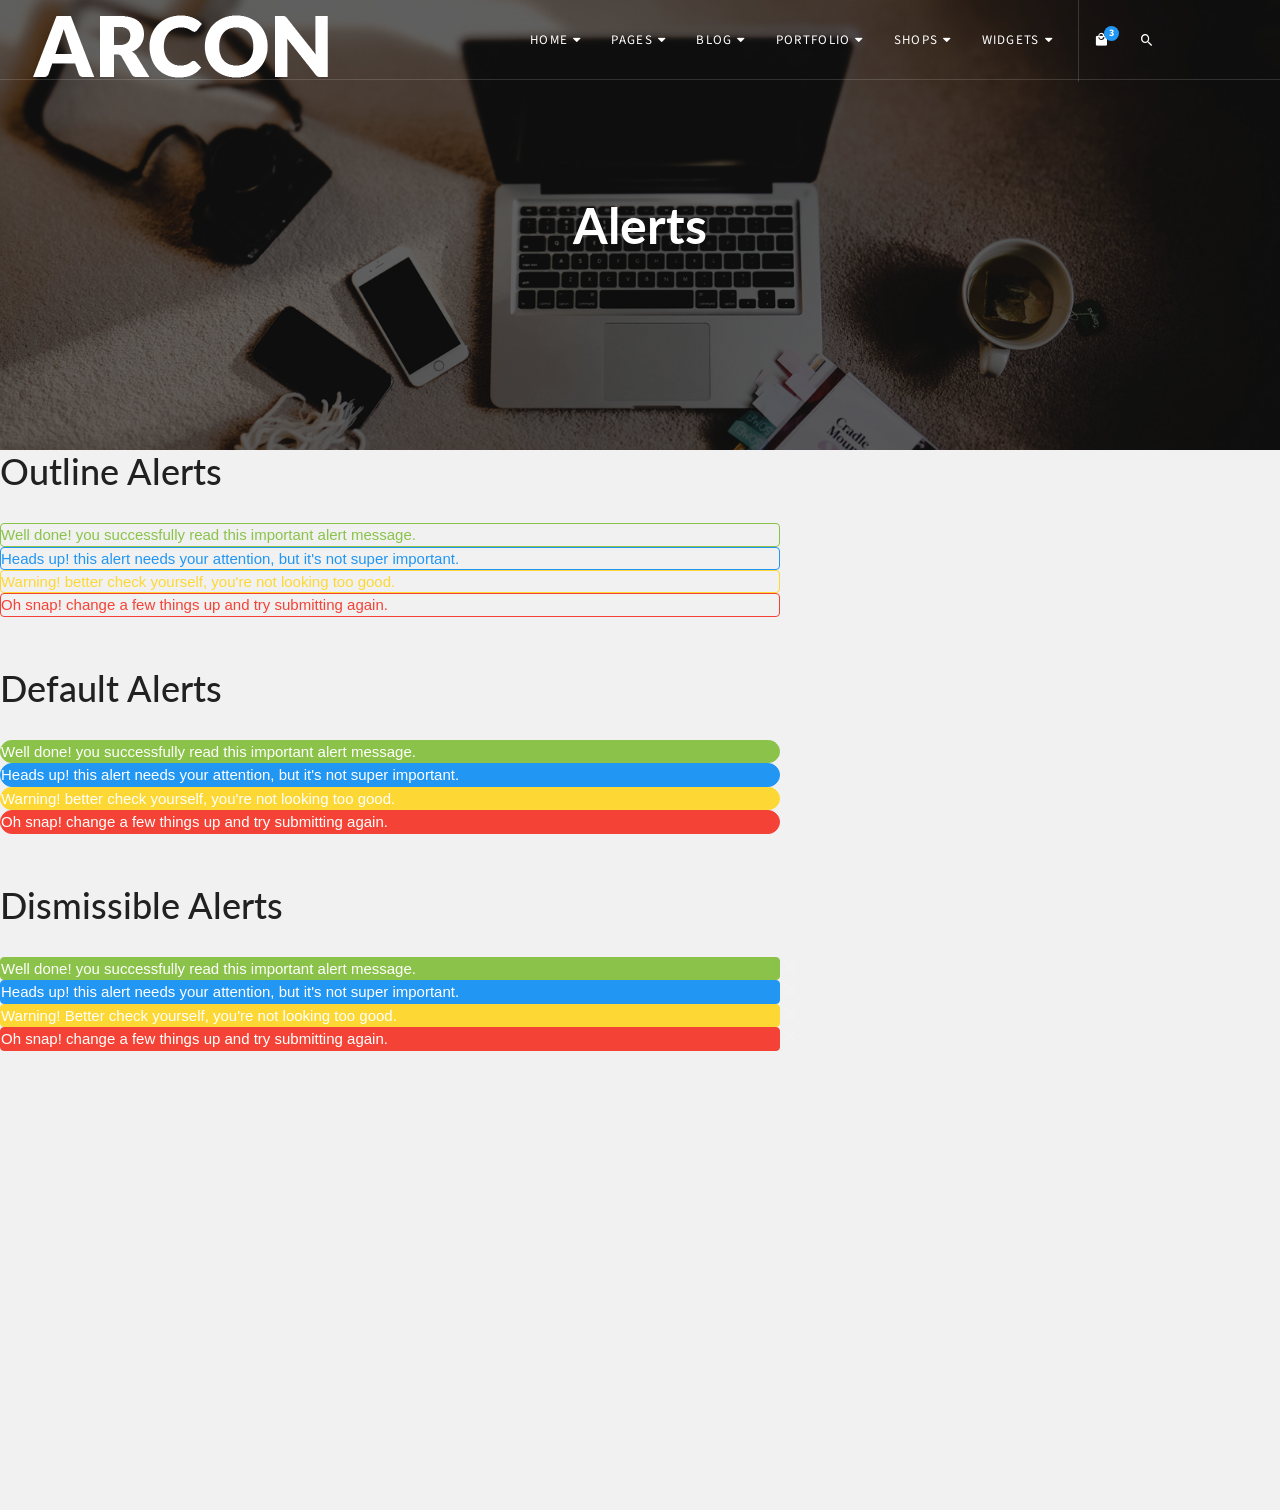
<file: public/acron/alerts.html>
<!DOCTYPE html>
<html lang="en">
<head>
<meta charset="utf-8">
<meta name="viewport" content="width=device-width, initial-scale=1">
<meta http-equiv="X-UA-Compatible" content="IE=edge">
<title>Arcon. - Multipurpose HTML5 Template</title>
<link rel="shortcut icon" href="assets/images/favicon.ico">
<link rel="stylesheet" href="assets/css/master.css">
<link rel="stylesheet" href="assets/css/responsive.css">
</head>
<body>

<!--=== Loader Start ======-->
<div id="loader-overlay">
  <div class="loader-wrapper">
    <div class="arcon-pulse"></div>
  </div>
</div>
<!--=== Loader End ======-->

<!--=== Wrapper Start ======-->
<div class="wrapper">

  <!--=== Header Start ======-->
  <nav class="navbar navbar-default navbar-fixed navbar-transparent white bootsnav on no-full">
    <!--=== Start Top Search ===-->
    <div class="fullscreen-search-overlay" id="search-overlay"> <a href="#" class="fullscreen-close" id="fullscreen-close-button"><i class="mdi mdi-close"></i></a>
      <div id="fullscreen-search-wrapper">
        <form method="get" id="fullscreen-searchform">
          <input type="text" value="" placeholder="Type and hit Enter..." id="fullscreen-search-input" class="search-bar-top">
          <i class="mdi mdi-magnify fullscreen-search-icon">
          <input value="" type="submit">
          </i>
        </form>
      </div>
    </div>
    <!--=== End Top Search ===-->
    
    <div class="container">
      <!--=== Start Atribute Navigation ===-->
      <div class="attr-nav">
        <ul>
          <li class="dropdown"> <a href="#" class="dropdown-toggle" data-toggle="dropdown" > <i class="mdi mdi-shopping"></i> <span class="badge">3</span> </a>
            <ul class="dropdown-menu cart-list">
              <li> <a href="#" class="photo"><img src="assets/images/thumb01.jpg" class="cart-thumb" alt="" /></a>
                <h6><a href="#">Delica omtantur </a></h6>
                <p>2x - <span class="price">$99.99</span></p>
              </li>
              <li> <a href="#" class="photo"><img src="assets/images/thumb02.jpg" class="cart-thumb" alt="" /></a>
                <h6><a href="#">Omnes ocurreret</a></h6>
                <p>1x - <span class="price">$33.33</span></p>
              </li>
              <li> <a href="#" class="photo"><img src="assets/images/thumb03.jpg" class="cart-thumb" alt="" /></a>
                <h6><a href="#">Agam facilisis</a></h6>
                <p>2x - <span class="price">$99.99</span></p>
              </li>
              <li class="total"> <span class="pull-right"><strong>Total</strong>: $0.00</span> <a href="#" class="btn btn-default btn-cart">Cart</a> </li>
            </ul>
          </li>
          <li class="search"><a href="#" id="search-button"><i class="mdi mdi-magnify"></i></a></li>
        </ul>
      </div>
      <!--=== End Atribute Navigation ===-->
      
      <!--=== Start Header Navigation ===-->
      <div class="navbar-header">
        <button type="button" class="navbar-toggle" data-toggle="collapse" data-target="#navbar-menu"> <i class="fa fa-bars"></i> </button>
        <div class="logo"> <a href="index.html"> <img class="logo logo-display" src="assets/images/logo-white.png" alt=""> <img class="logo logo-scrolled" src="assets/images/logo-black.png" alt=""> </a> </div>
      </div>
      <!--=== End Header Navigation ===-->
      
      <!--=== Collect the nav links, forms, and other content for toggling ===-->
      <div class="collapse navbar-collapse" id="navbar-menu">
        <ul class="nav navbar-nav" data-in="fadeIn" data-out="fadeOut">
          <li class="dropdown megamenu-fw"> <a href="index.html" class="dropdown-toggle" data-toggle="dropdown">Home</a>
            <ul class="dropdown-menu megamenu-content" role="menu">
              <li>
                <div class="row">
                  <div class="col-menu col-md-3">
                    <h6 class="title">Home Layouts</h6>
                    <div class="content">
                      <ul class="menu-col">
                        <li><a href="index.html">Creative Agency</a></li>
                        <li><a href="small-business.html">Small Business</a></li>
                        <li><a href="corporate-business.html">Corporate Business</a></li>
                        <li><a href="startup-business.html">Startup Business</a></li>
                        <li><a href="minimal.html">Minimal Design</a></li>
                      </ul>
                    </div>
                  </div>
                  <!--=== end col-3 ===-->
                  <div class="col-menu col-md-3">
                    <h6 class="title">Home Layouts</h6>
                    <div class="content">
                      <ul class="menu-col">
                        <li><a href="creative-onepage.html">Creative One page</a></li>
                        <li><a href="creative-portfolio.html">Creative Portfolio</a></li>
                        <li><a href="personal-resume.html">Personal Resume</a></li>
                        <li><a href="seo-agency.html">SEO Agency</a></li>
                        <li><a href="digital-agency.html">Digital Agency</a></li>
                      </ul>
                    </div>
                  </div>
                  <!--=== end col-3 ===-->
                  <div class="col-menu col-md-3">
                    <h6 class="title">Home Layouts</h6>
                    <div class="content">
                      <ul class="menu-col">
                        <li><a href="architecture.html">Architecture</a></li>
                        <li><a href="restaurant.html">Restaurant</a></li>
                        <li><a href="online-shop.html">Online Shop</a></li>
                        <li><a href="photography.html">Photography</a></li>
                        <li><a href="gym-fitness.html">Gym / Fitness</a></li>
                      </ul>
                    </div>
                  </div>
                  <div class="col-menu col-md-3">
                    <h6 class="title">Home Layouts</h6>
                    <div class="content">
                      <ul class="menu-col">
                        <li><a href="app-style.html">App Style</a></li>
                        <li><a href="travel-agency.html">Travel Agency</a></li>
                        <li><a href="construction.html">Construction</a></li>
                        <li><a href="music.html">Music</a></li>
                        <li><a href="weddings.html">Weddings</a></li>
                      </ul>
                    </div>
                  </div>
                  <!--=== end col-3 ===-->
                </div>
                <!--=== end row ===-->
              </li>
            </ul>
          </li>
          <li class="dropdown"> <a href="#" class="dropdown-toggle" data-toggle="dropdown">Pages</a>
            <ul class="dropdown-menu">
              <li class="dropdown"> <a href="#" class="dropdown-toggle" data-toggle="dropdown">About</a>
                <ul class="dropdown-menu">
                  <li><a href="about-us.html">About Us</a></li>
                  <li><a href="about-creative.html">About - Creative</a></li>
                </ul>
              </li>
              <li class="dropdown"><a href="#" class="dropdown-toggle" data-toggle="dropdown">Services</a>
                <ul class="dropdown-menu">
                  <li><a href="service-simple.html">Service Simple</a></li>
                  <li><a href="service-creative.html">Service Creative</a></li>
                </ul>
              </li>
              <li class="dropdown"> <a href="#" class="dropdown-toggle" data-toggle="dropdown">Contact</a>
                <ul class="dropdown-menu">
                  <li><a href="contact-simple.html">Contact Simple</a></li>
                  <li><a href="contact-creative.html">Contact Creative</a></li>
                </ul>
              </li>
              <li><a href="404-page.html">404 Page</a></li>
              <li><a href="coming-soon.html">Coming Soon</a></li>
              <li><a href="faqs.html">FAQs</a></li>
              <li><a href="term-condition.html">Terms &amp; Conditions</a></li>
              <li><a href="privacy.html">Privacy Policy</a></li>
              <li><a href="career.html">Careers</a></li>
              <li><a href="login.html">Login</a></li>
            </ul>
          </li>
          <li class="dropdown"> <a href="#" class="dropdown-toggle" data-toggle="dropdown">Blog</a>
            <ul class="dropdown-menu">
              <li><a href="blog-standard.html">Blog Standard</a></li>
              <li><a href="blog-grid.html">Blog Grid</a></li>
              <li><a href="blog-sidebar.html">Blog Sidebar</a></li>
              <li><a href="blog-masonry.html">Blog Masonry</a></li>
              <li><a href="blog-carousel.html">Blog Carousel</a></li>
              <li><a href="blog-sidebar-right.html">Blog Sidebar Right</a></li>
              <li><a href="blog-sidebar-left.html">Blog Sidebar Left</a></li>
            </ul>
          </li>
          <li class="dropdown"><a href="#" class="dropdown-toggle" data-toggle="dropdown">Portfolio</a>
            <ul class="dropdown-menu">
              <li class="dropdown"> <a href="#" class="dropdown-toggle" data-toggle="dropdown">Boxed</a>
                <ul class="dropdown-menu">
                  <li><a href="box-2-columns.html">2 Columns</a></li>
                  <li><a href="box-3-columns.html">3 Columns</a></li>
                  <li><a href="box-4-columns.html">4 Columns</a></li>
                </ul>
              </li>
              <li class="dropdown"> <a href="#" class="dropdown-toggle" data-toggle="dropdown">Boxed - Space</a>
                <ul class="dropdown-menu">
                  <li><a href="box-space-2-columns.html">2 Columns</a></li>
                  <li><a href="box-space-3-columns.html">3 Columns</a></li>
                  <li><a href="box-space-4-columns.html">4 Columns</a></li>
                </ul>
              </li>
              <li class="dropdown"><a href="#" class="dropdown-toggle" data-toggle="dropdown">Wide</a>
                <ul class="dropdown-menu">
                  <li><a href="wide-2-columns.html">2 Columns</a></li>
                  <li><a href="wide-3-columns.html">3 Columns</a></li>
                  <li><a href="wide-4-columns.html">4 Columns</a></li>
                </ul>
              </li>
              <li class="dropdown"> <a href="#" class="dropdown-toggle" data-toggle="dropdown">Wide - Space</a>
                <ul class="dropdown-menu">
                  <li><a href="wide-space-2-columns.html">2 Columns</a></li>
                  <li><a href="wide-space-3-columns.html">3 Columns</a></li>
                  <li><a href="wide-space-4-columns.html">4 Columns</a></li>
                </ul>
              </li>
              <li><a href="single-portfolio.html">Single Portfolio</a></li>
            </ul>
          </li>
          <li class="dropdown"> <a href="#" class="dropdown-toggle" data-toggle="dropdown">Shops</a>
            <ul class="dropdown-menu">
              <li><a href="shop-fullwidth.html">Shop Fullwidth</a></li>
              <li><a href="shop-standard.html">Shop Standard</a></li>
              <li><a href="shop-boxed.html">Shop Boxed</a></li>
              <li><a href="shop-masonry.html">Shop Masonry</a></li>
              <li><a href="shop-product.html">Single Product</a></li>
              <li><a href="shop-cart.html">Shop Cart</a></li>
              <li><a href="shop-checkout.html">Shop Checkout</a></li>
            </ul>
          </li>
          <li class="dropdown megamenu-fw"> <a href="#" class="dropdown-toggle" data-toggle="dropdown">Widgets</a>
            <ul class="dropdown-menu megamenu-content" role="menu">
              <li>
                <div class="row">
                  <div class="col-menu col-md-4">
                    <h6 class="title">Widgets</h6>
                    <div class="content">
                      <ul class="menu-col">
                        <li><a href="buttons.html">Buttons</a></li>
                        <li><a href="typography.html">Typography</a></li>
                        <li><a href="alerts.html">Alerts</a></li>
                        <li><a href="pricing-tables.html">Pricing Tables</a></li>
                        <li><a href="call-to-action.html">Call to Actions</a></li>
                        <li><a href="parallax-section.html">Parallax Sections</a></li>
                      </ul>
                    </div>
                  </div>
                  <!--=== end col-4 ===-->
                  <div class="col-menu col-md-4">
                    <h6 class="title">Widgets</h6>
                    <div class="content">
                      <ul class="menu-col">
                        <li><a href="tabs.html">Tabs</a></li>
                        <li><a href="accordions.html">Accordions</a></li>
                        <li><a href="sliders.html">Sliders</a></li>
                        <li><a href="progress-bar.html">Progress Bars</a></li>
                        <li><a href="contact-form.html">Contact Forms</a></li>
                        <li><a href="google-maps.html">Google Maps</a></li>
                      </ul>
                    </div>
                  </div>
                  <!--=== end col-4 ===-->
                  <div class="col-menu col-md-4">
                    <h6 class="title">Widgets</h6>
                    <div class="content">
                      <ul class="menu-col">
                        <li><a href="progress-bar-ring.html">Progress Bar Ring</a></li>
                        <li><a href="theme-icons.html">Theme Icons</a></li>
                        <li><a href="boxed-icons.html">Boxed Icons</a></li>
                        <li><a href="grid-columns.html">Grid Columns</a></li>
                        <li><a href="team-member.html">Team Members</a></li>
                        <li><a href="countdowns.html">Countdowns</a></li>
                      </ul>
                    </div>
                  </div>
                </div>
                <!--=== end row ===-->
              </li>
            </ul>
          </li>
        </ul>
      </div>
      <!--=== /.navbar-collapse ===-->
    </div>
  </nav>
  <!--=== Header End ======-->
  
  <!--=== page-title-section start ===-->
  <section class="title-hero-bg widget-cover-bg" data-stellar-background-ratio="0.2">
    <div class="container">
      <div class="page-title text-center">
        <h1>Alerts</h1>
      </div>
    </div>
  </section>
  <!--=== page-title-section end ===-->
  
  <!--=== Alerts Start ======-->
  <section>
    <div class="container">
      <div class="row">
        <div class="col-md-8 col-md-offset-2">
          <h2 class="mb-30">Outline Alerts</h2>
          <div class="outline-alert alert alert-success green" role="alert">Well done! you successfully read this important alert message.</div>
          <div class="outline-alert alert alert-info blue-color" role="alert"> Heads up! this alert needs your attention, but it's not super important.</div>
          <div class="outline-alert alert alert-warning yellow-color" role="alert">Warning! better check yourself, you're not looking too good.</div>
          <div class="outline-alert alert alert-danger red-color" role="alert">Oh snap! change a few things up and try submitting again.</div>
          <div class="mt-50"></div>
          <h2 class="mb-30">Default Alerts</h2>
          <div class="alert alert-success border-radius-25" role="alert">Well done! you successfully read this important alert message.</div>
          <div class="alert alert-info border-radius-25" role="alert"> Heads up! this alert needs your attention, but it's not super important.</div>
          <div class="alert alert-warning border-radius-25" role="alert">Warning! better check yourself, you're not looking too good.</div>
          <div class="alert alert-danger border-radius-25" role="alert">Oh snap! change a few things up and try submitting again.</div>
          <div class="mt-50"></div>
          <h2 class="mb-30">Dismissible Alerts</h2>
          <div class="alert alert-success alert-dismissible" role="alert">
            <button type="button" class="close" data-dismiss="alert" aria-label="Close"><i class="mdi mdi-close"></i></button>
            Well done! you successfully read this important alert message. </div>
          <div class="alert alert-info alert-dismissible" role="alert">
            <button type="button" class="close" data-dismiss="alert" aria-label="Close"><i class="mdi mdi-close"></i></button>
            Heads up! this alert needs your attention, but it's not super important. </div>
          <div class="alert alert-warning alert-dismissible" role="alert">
            <button type="button" class="close" data-dismiss="alert" aria-label="Close"><i class="mdi mdi-close"></i></button>
            Warning! Better check yourself, you're not looking too good. </div>
          <div class="alert alert-danger alert-dismissible" role="alert">
            <button type="button" class="close" data-dismiss="alert" aria-label="Close"><i class="mdi mdi-close"></i></button>
            Oh snap! change a few things up and try submitting again. </div>
        </div>
      </div>
    </div>
  </section>
  <!--=== Alerts End ======-->
  
  <!--=== Footer Start ======-->
  <footer class="footer" id="footer-fixed">
    <div class="footer-main">
      <div class="container">
        <div class="row">
          <div class="col-sm-6 col-md-4">
            <div class="widget widget-text">
              <div class="logo logo-footer"><a href="index.html"> <img class="logo logo-display" src="assets/images/logo-footer.png" alt=""></a> </div>
              <p>We’re nuts about improving your business so we ensure that we track results from day one. Sure, we come up with great creative ideas that engage and captivate your customers, Lorem ipsum dolor sit amet, consectetur adipiscing elit. Sed varius quam ut magna ultricies pellentesque.</p>
            </div>
          </div>
          <div class="col-sm-6 col-md-2">
            <div class="widget widget-links">
              <h5 class="widget-title">Work With Us</h5>
              <ul>
                <li><a href="#">Themeforest</a></li>
                <li><a href="#">Audio Jungle</a></li>
                <li><a href="#">Code Canyon</a></li>
                <li><a href="#">Video Hive</a></li>
                <li><a href="#">Envato Market</a></li>
              </ul>
            </div>
          </div>
          <div class="col-sm-6 col-md-2">
            <div class="widget widget-links">
              <h5 class="widget-title">Useful Links</h5>
              <ul>
                <li><a href="about-us.html">About Us</a></li>
                <li><a href="contact-simple.html">Contact Us</a></li>
                <li><a href="service-simple.html">Our Services</a></li>
                <li><a href="term-condition.html">Terms &amp; Conditions</a></li>
                <li><a href="career.html">Careers</a></li>
              </ul>
            </div>
          </div>
          <div class="col-sm-6 col-md-4">
            <div class="widget widget-text widget-links">
              <h5 class="widget-title">Contact Us</h5>
              <ul>
                <li> <i class="mdi mdi-map-marker"></i> <a href="#">44 Shirley Ave. West Chicago, IL 60185</a> </li>
                <li> <i class="mdi mdi-cellphone"></i> <a href="#">(001) 7878 234 564</a> </li>
                <li> <i class="mdi mdi-email"></i> <a href="#">hiarcon@gmail.com</a> </li>
                <li> <i class="mdi mdi-web"></i> <a href="#">www.arcon.com</a> </li>
              </ul>
            </div>
          </div>
        </div>
      </div>
    </div>
    <div class="footer-copyright">
      <div class="container">
        <div class="row">
          <div class="col-md-6 col-xs-12">
            <ul class="social-media">
              <li><a href="#" class="fa fa-linkedin"></a></li>
              <li><a href="#" class="fa fa-facebook"></a></li>
              <li><a href="#" class="fa fa-twitter"></a></li>
              <li><a href="#" class="fa fa-pinterest"></a></li>
              <li><a href="#" class="fa fa-instagram"></a></li>
            </ul>
          </div>
          <div class="col-md-6 col-xs-12">
            <div class="copy-right text-right">© 2017 Arcon. All rights reserved</div>
          </div>
        </div>
      </div>
    </div>
  </footer>
  <!--=== Footer End ======-->
  
  <!--=== GO TO TOP  ===-->
  <a href="#" id="back-to-top" title="Back to top">&uarr;</a>
  <!--=== GO TO TOP End ===-->
  
</div>
<!--=== Wrapper End ======-->

<!--=== Javascript Plugins ======-->
<script src="assets/js/jquery.min.js"></script>
<script src="assets/js/validator.js"></script>
<script src="assets/js/plugins.js"></script>
<script src="assets/js/master.js"></script>
<script src="assets/js/bootsnav.js"></script>
<!--=== Javascript Plugins End ======-->

</body>
</html>
</file>
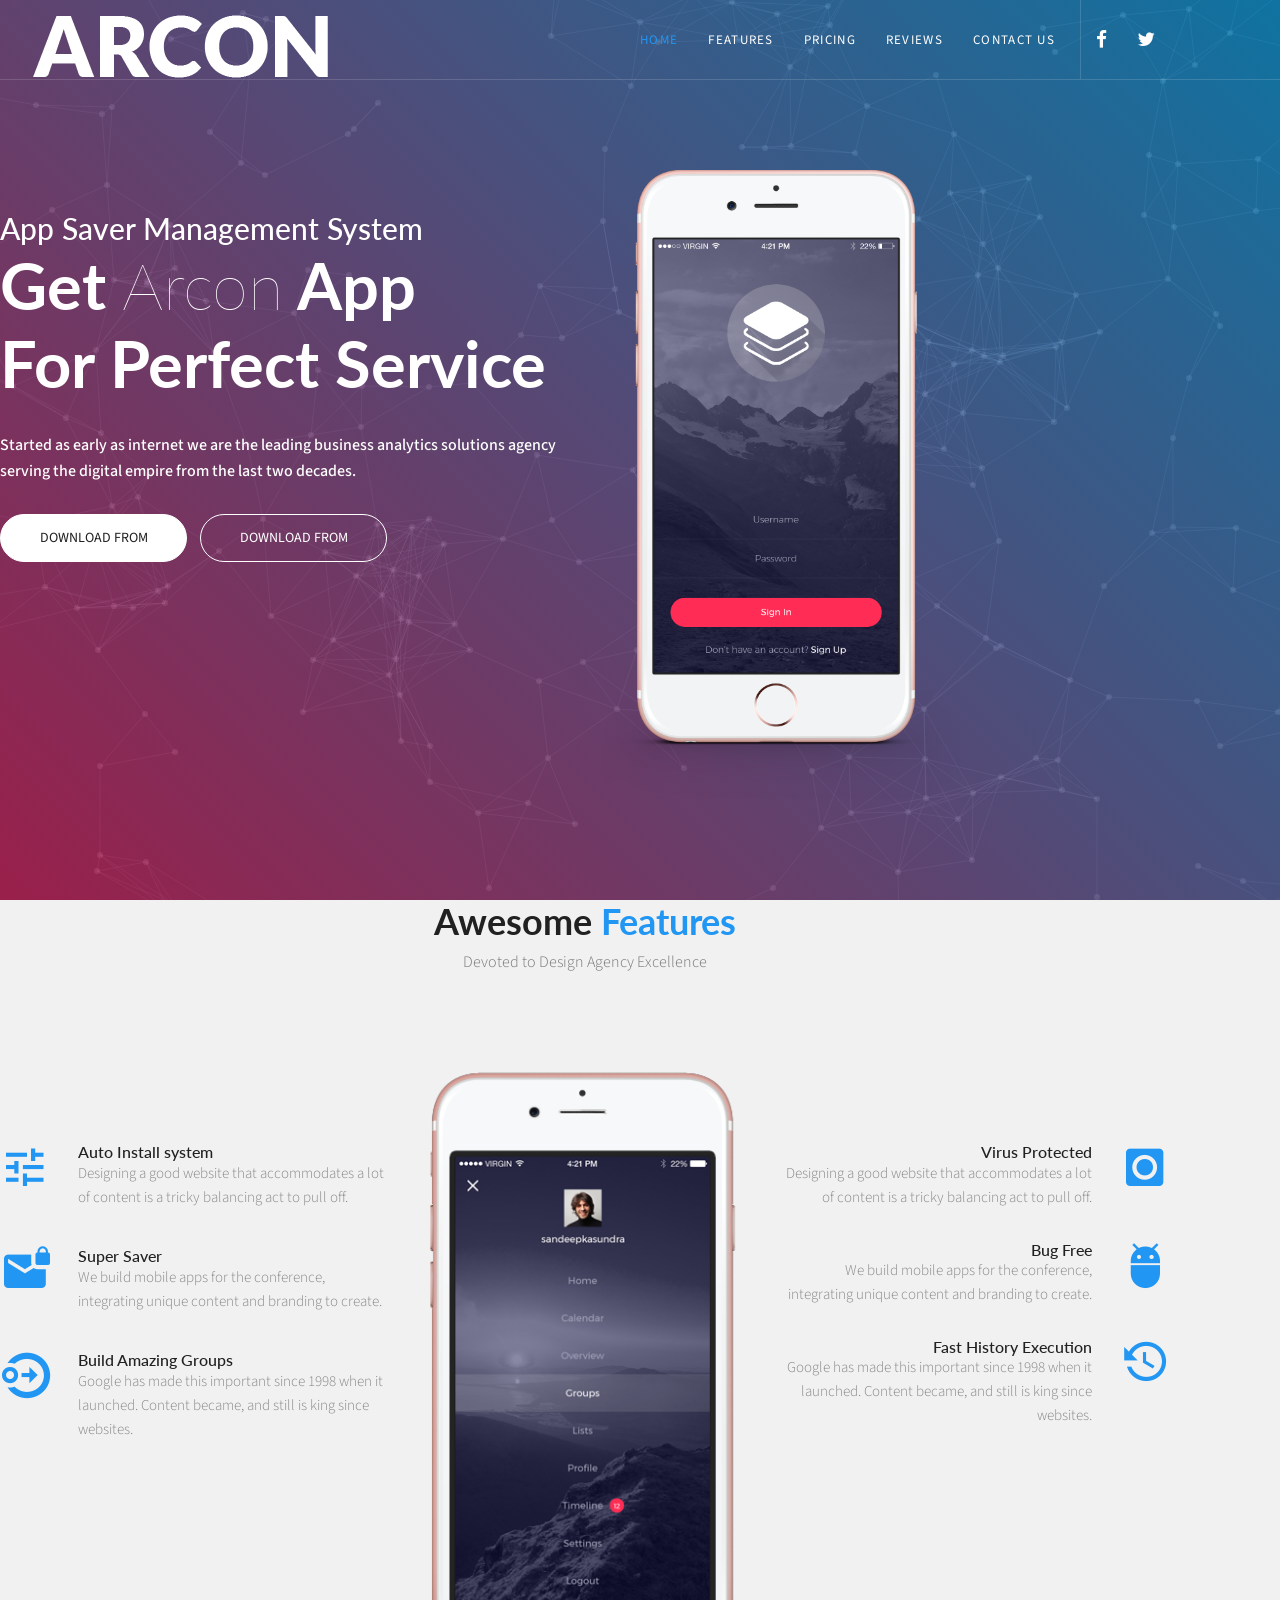
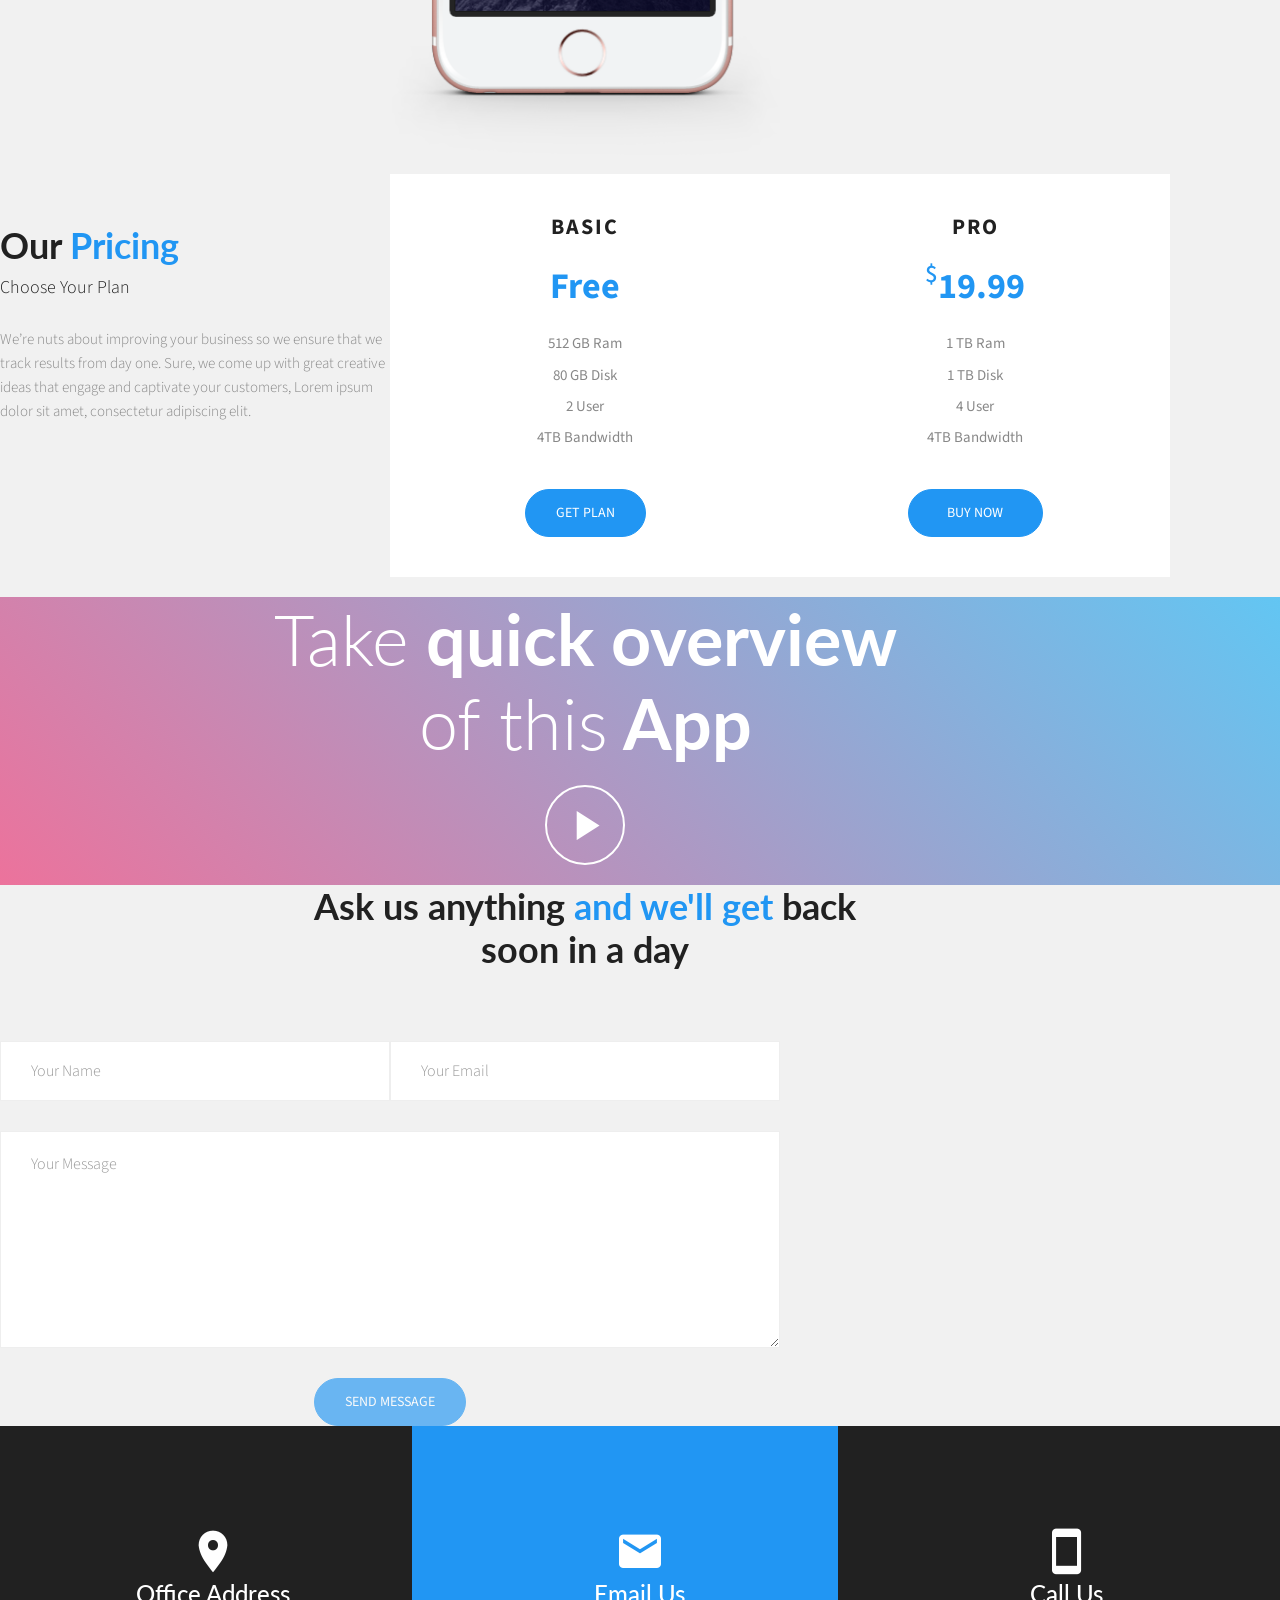
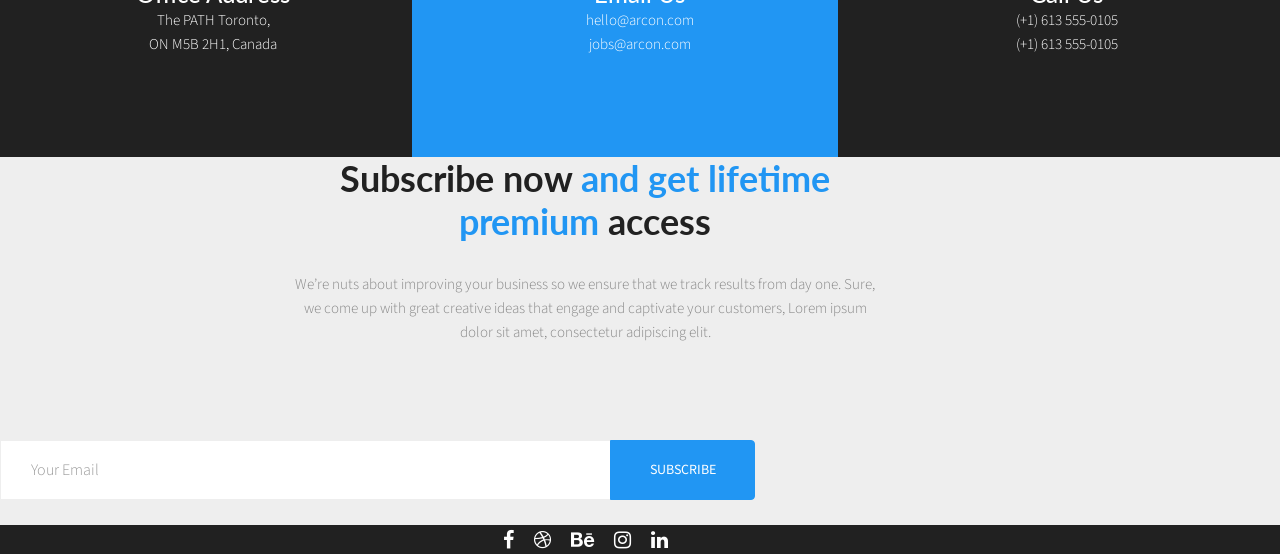
<file: public/acron/app-style.html>
<!DOCTYPE html>
<html lang="en">
<head>
<meta charset="utf-8">
<meta name="viewport" content="width=device-width, initial-scale=1">
<meta http-equiv="X-UA-Compatible" content="IE=edge">
<title>Arcon. - Multipurpose HTML5 Template</title>
<link rel="shortcut icon" href="assets/images/favicon.ico">
<link rel="stylesheet" href="assets/css/master.css">
<link rel="stylesheet" href="assets/css/responsive.css">
</head>
<body>

<!--=== Loader Start ======-->
<div id="loader-overlay">
  <div class="loader-wrapper">
    <div class="arcon-pulse"></div>
  </div>
</div>
<!--=== Loader End ======-->

<!--=== Wrapper Start ======-->
<div class="wrapper">

  <!--=== Header Start ======-->
  <nav class="navbar-scrollspy navbar navbar-default navbar-fixed navbar-transparent white bootsnav on no-full" data-minus-value-desktop="70" data-minus-value-mobile="55" data-speed="1000">
    <div class="container">
      <!--=== Start Atribute Navigation ===-->
      <div class="attr-nav">
        <ul class="social-media-dark social-top">
          <li><a href="#" class="fa fa-facebook"></a></li>
          <li><a href="#" class="fa fa-twitter"></a></li>
        </ul>
      </div>
      <!--=== End Atribute Navigation ===-->
      
      <!--=== Start Header Navigation ===-->
      <div class="navbar-header">
        <button type="button" class="navbar-toggle" data-toggle="collapse" data-target="#navbar-menu"> <i class="fa fa-bars"></i> </button>
        <div class="logo"><a href="index.html"> <img class="logo logo-display" src="assets/images/logo-white.png" alt=""> <img class="logo logo-scrolled" src="assets/images/logo-black.png" alt=""> </a> </div>
      </div>
      <!--=== End Header Navigation ===-->
      
      <!--=== Collect the nav links, forms, and other content for toggling ===-->
      <div class="navbar-collapse collapse" id="navbar-menu" aria-expanded="false">
        <ul class="nav navbar-nav navbar-right nav-scrollspy-onepage" data-in="fadeInLeft">
          <li class="scroll active"><a href="#home">Home</a></li>
          <li class="scroll"><a href="#feature">Features</a></li>
          <li class="scroll"><a href="#pricing">Pricing</a></li>
          <li class="scroll"><a href="#review">Reviews</a></li>
          <li class="scroll"><a href="#contact">Contact Us</a></li>
        </ul>
      </div>
      <!--=== /.navbar-collapse ===-->
    </div>
  </nav>
  <!--=== Header End ======-->
  
  <!--=== Parallax Start ======-->
  <section class="pt-0 pb-0" id="home">
    <div class="full-screen-bg">
      <canvas></canvas>
      <div class="hero-text-wrap gradient-overlay-bg">
        <div class="hero-text white-color hero-text-sm">
          <div class="container text-left">
            <div class="row">
              <div class="col-md-6 pt-120 pb-100 col-sm-6">
                <h3 class="white-color wow fadeInUp" data-wow-delay="0.1s">App Saver Management System</h3>
                <h2 class="white-color wow fadeInUp font-700" data-wow-delay="0.2s">Get <span class="font-100">Arcon</span> App<br>
                  For Perfect Service </h2>
                <h5 class="white-color mt-30 wow fadeInUp source-font line-height-26" data-wow-delay="0.3s">Started as early as internet we are the leading business analytics solutions agency serving the digital empire from the last two decades.</h5>
                <p class="text-left mt-30 wow fadeInUp app-btns" data-wow-delay="0.4s"><a class="btn btn-white btn-circle btn-animate"><span>Download From <i class="mdi mdi-apple"></i></span></a> <a class="btn btn-outline-white btn-circle btn-animate"><span>Download From <i class="mdi mdi-android"></i></span></a></p>
              </div>
              <div class="col-md-4 i-phones col-md-offset-2 col-sm-4 col-sm-offset-2 mt-80"> <img class="img-responsive wow fadeInRight" data-wow-delay="0.1s" src="assets/images/slides/iPhone-01.png" alt=""/> </div>
            </div>
          </div>
        </div>
      </div>
    </div>
  </section>
  <!--=== Parallax End ======-->
  
  <!--=== About Us Start ======-->
  <section class="main-section" id="feature">
    <div class="container">
      <div class="row">
        <div class="col-sm-8 section-heading">
          <h2 class="wow fadeInUp" data-wow-delay="0.1s">Awesome <span class="blue-color">Features</span></h2>
          <h4 class="mt-10 source-font font-300 wow fadeInUp" data-wow-delay="0.2s">Devoted to Design Agency Excellence</h4>
        </div>
      </div>
      <div class="row mt-50">
        <div class="col-md-4 col-sm-12">
          <div class="pt-100 pb-100 pull-left">
            <div class="feature-box text-left wow fadeInLeft" data-wow-delay="0.1s">
              <div class="pull-left"><i class="mdi mdi-tune font-50px blue-icon"></i></div>
              <div class="pull-right">
                <h5 class="mt-0">Auto Install system</h5>
                <p>Designing a good website that accommodates a lot of content is a tricky balancing act to pull off.</p>
              </div>
            </div>
            <div class="feature-box text-left mt-30 wow fadeInLeft" data-wow-delay="0.2s">
              <div class="pull-left"><i class="mdi mdi-email-secure font-50px blue-icon"></i></div>
              <div class="pull-right">
                <h5 class="mt-0">Super Saver</h5>
                <p>We build mobile apps for the conference, integrating unique content and branding to create.</p>
              </div>
            </div>
            <div class="feature-box text-left mt-30 wow fadeInLeft" data-wow-delay="0.3s">
              <div class="pull-left"><i class="mdi mdi-google-circles-group font-50px blue-icon"></i></div>
              <div class="pull-right">
                <h5 class="mt-0">Build Amazing Groups</h5>
                <p>Google has made this important since 1998 when it launched. Content became, and still is king since websites.</p>
              </div>
            </div>
          </div>
        </div>
        <div class="col-md-4 wow fadeInUp col-sm-12" data-wow-delay="0.2s"> <img class="img-responsive" src="assets/images/slides/iPhone-big.png" alt=""/> </div>
        <div class="col-md-4 col-sm-12">
          <div class="pt-100 pb-100 pull-left">
            <div class="feature-box-right text-right wow fadeInRight" data-wow-delay="0.1s">
              <div class="pull-right"><i class="mdi mdi-nest-protect font-50px blue-icon"></i></div>
              <div class="pull-left">
                <h5 class="mt-0">Virus Protected</h5>
                <p>Designing a good website that accommodates a lot of content is a tricky balancing act to pull off.</p>
              </div>
            </div>
            <div class="feature-box-right text-right mt-30 wow fadeInRight" data-wow-delay="0.2s">
              <div class="pull-right"><i class="mdi mdi-android-debug-bridge font-50px blue-icon"></i></div>
              <div class="pull-left">
                <h5 class="mt-0">Bug Free</h5>
                <p>We build mobile apps for the conference, integrating unique content and branding to create.</p>
              </div>
            </div>
            <div class="feature-box-right text-right mt-30 wow fadeInRight" data-wow-delay="0.3s">
              <div class="pull-right"><i class="mdi mdi-history font-50px blue-icon"></i></div>
              <div class="pull-left">
                <h5 class="mt-0">Fast History Execution</h5>
                <p>Google has made this important since 1998 when it launched. Content became, and still is king since websites.</p>
              </div>
            </div>
          </div>
        </div>
      </div>
    </div>
  </section>
  <!--=== About Us End ======-->
  
  <!--=== Pricing Table Start ======-->
  <section class="pt-0" id="pricing">
    <div class="container">
      <div class="row">
        <div class="col-md-4 col-sm-4">
          <div class="pt-50 pb-50 wow fadeInUp" data-wow-delay="0.1s">
            <h2 class="font-700">Our <span class="blue-color">Pricing</span></h2>
            <h4 class="mt-10 source-font font-300">Choose Your Plan</h4>
            <div class="mt-30">
              <p>We’re nuts about improving your business so we ensure that we track results from day one. Sure, we come up with great creative ideas that engage and captivate your customers, Lorem ipsum dolor sit amet, consectetur adipiscing elit. </p>
            </div>
          </div>
        </div>
        <div class="col-md-4 col-sm-4">
          <div class="pricing-box mb-20 wow fadeInUp" data-wow-delay="0.2s">
            <h4 class="font-700">Basic</h4>
            <h2 class="blue-color"><span>Free</span></h2>
            <ul>
              <li>512 GB Ram</li>
              <li>80 GB Disk</li>
              <li>2 User</li>
              <li>4TB Bandwidth</li>
            </ul>
            <div class="pricing-box-bottom"> <a href="#" class="btn btn-color btn-circle"><span>Get Plan</span></a> </div>
          </div>
        </div>
        <div class="col-md-4 col-sm-4">
          <div class="pricing-box wow fadeInUp" data-wow-delay="0.3s">
            <h4 class="font-700">Pro</h4>
            <h2 class="blue-color"><sup>$</sup><span>19.99</span></h2>
            <ul>
              <li>1 TB Ram</li>
              <li>1 TB Disk</li>
              <li>4 User</li>
              <li>4TB Bandwidth</li>
            </ul>
            <div class="pricing-box-bottom"> <a href="#" class="btn btn-color btn-circle btn-animate"><span>Buy Now <i class="mdi mdi-arrow-right"></i></span></a> </div>
          </div>
        </div>
      </div>
    </div>
  </section>
  <!--=== Pricing Table End ======-->
  
  <!--=== Testimonails Start ======-->
  <section class="parallax-bg-12 fixed-bg app-bg" data-stellar-background-ratio="0.2" id="review">
    <div class="gradient-overlay-bg"></div>
    <div class="container">
      <div class="row">
        <div class="col-sm-8 section-heading white-color">
          <h1 class="font-700"><span class="font-300">Take</span> quick overview<br>
            <span class="font-300">of this</span> App</h1>
          <a class="popup-youtube" href="https://www.youtube.com/watch?v=sU3FkzUKHXU">
          <div class="play-button mt-20"><i class="mdi mdi-play"></i></div>
          </a> </div>
      </div>
    </div>
  </section>
  <!--=== Testimonails End ======-->
  
  <!--=== Contact Us Start ======-->
  <section class="contact-us" id="contact">
    <div class="container">
      <div class="row">
        <div class="col-sm-6 section-heading">
          <h2 class="font-700">Ask us anything <span class="blue-color">and we'll get</span> back soon in a day</h2>
        </div>
      </div>
      <div class="row mt-50">
        <div class="col-md-8 col-md-offset-2">
          <form name="contact-form" id="contact-form" action="php/contact.php" method="POST" class="app-form">
            <div class="messages"></div>
            <div class="row">
              <div class="col-md-6 col-sm-6">
                <div class="form-group">
                  <label class="sr-only" for="name">Name</label>
                  <input type="text" name="name" class="form-control" id="name" required="required" placeholder="Your Name" data-error="Your Name is Required">
                  <div class="help-block with-errors mt-20"></div>
                </div>
              </div>
              <div class="col-md-6 col-sm-6">
                <div class="form-group">
                  <label class="sr-only" for="email">Email</label>
                  <input type="email" name="email" class="form-control" id="email" placeholder="Your Email" required="required" data-error="Please Enter Valid Email">
                  <div class="help-block with-errors mt-20"></div>
                </div>
              </div>
            </div>
            <div class="form-group">
              <label class="sr-only" for="message">Message</label>
              <textarea name="message" class="form-control" id="message" rows="7" placeholder="Your Message" required data-error="Please, Leave us a message"></textarea>
              <div class="help-block with-errors mt-20"></div>
            </div>
            <p class="text-center">
              <button type="submit" name="submit" class="btn btn-color btn-circle">Send Message</button>
            </p>
          </form>
        </div>
      </div>
    </div>
  </section>
  <section class="p-0">
    <div class="container-fluid">
      <div class="row row-flex">
        <div class="col-md-4">
          <div class="col-inner spacer dark-bg">
            <div class="text-center white-color"> <i class="mdi mdi-map-marker font-50px white-icon"></i>
              <h3>Office Address</h3>
              <p>The PATH Toronto, <br>
                ON M5B 2H1, Canada</p>
            </div>
          </div>
        </div>
        <div class="col-md-4">
          <div class="col-inner spacer blue-bg">
            <div class="text-center white-color"> <i class="mdi mdi-email font-50px white-icon"></i>
              <h3>Email Us</h3>
              <p class="mb-0">hello@arcon.com</p>
              <p>jobs@arcon.com</p>
            </div>
          </div>
        </div>
        <div class="col-md-4">
          <div class="col-inner spacer dark-bg">
            <div class="text-center white-color"> <i class="mdi mdi-cellphone font-50px white-icon"></i>
              <h3>Call Us</h3>
              <p class="mb-0">(+1) 613 555-0105</p>
              <p>(+1) 613 555-0105</p>
            </div>
          </div>
        </div>
      </div>
    </div>
  </section>
  <!--=== Contact Us End ======-->
  
  <!--=== Subscribe now Start ======-->
  <section class="grey-bg">
    <div class="container">
      <div class="row">
        <div class="col-sm-6 section-heading">
          <h2 class="font-700">Subscribe now <span class="blue-color">and get lifetime premium</span> access</h2>
          <div class="mt-30">
            <p>We’re nuts about improving your business so we ensure that we track results from day one. Sure, we come up with great creative ideas that engage and captivate your customers, Lorem ipsum dolor sit amet, consectetur adipiscing elit. </p>
          </div>
        </div>
      </div>
      <div class="row mt-50">
        <div class="col-md-8 col-md-offset-2">
          <form class="subscribe-form" action="assets/php/subscribe.php" method="post" accept-charset="UTF-8" enctype="application/x-www-form-urlencoded" autocomplete="off" novalidate>
            <div class="form-coupon">
              <div class="input-group">
                <input class="form-control" type="text" placeholder="Your Email" autocomplete="off">
                <div class="input-group-btn">
                  <button class="btn btn-color btn-animate" type="submit" value="Subscribe"><span>Subscribe <i class="mdi mdi-check"></i></span></button>
                </div>
              </div>
            </div>
          </form>
        </div>
      </div>
    </div>
  </section>
  <!--=== Subscribe now End ======-->
  
  <!--=== Footer Start ======-->
  <section class="dark-bg flat-footer">
    <div class="container">
      <div class="row">
        <div class="col-md-12 text-center">
          <ul class="social-media">
            <li><a href="#" class="fa fa-facebook"></a></li>
            <li><a href="#" class="fa fa-dribbble"></a></li>
            <li><a href="#" class="fa fa-behance"></a></li>
            <li><a href="#" class="fa fa-instagram"></a></li>
            <li><a href="#" class="fa fa-linkedin"></a></li>
          </ul>
        </div>
      </div>
    </div>
  </section>
  <!--=== Footer End ======-->
  
  <!--=== GO TO TOP  ===-->
  <a href="#" id="back-to-top" title="Back to top">&uarr;</a>
  <!--=== GO TO TOP End ===-->
  
</div>
<!--=== Wrapper End ======-->

<!--=== Javascript Plugins ======-->
<script src="assets/js/jquery.min.js"></script>
<script src="assets/js/validator.js"></script>
<script src="assets/js/plugins.js"></script>
<script src="assets/js/master.js"></script>
<script src="assets/js/bootsnav.js"></script>
<script>
var canvas = document.querySelector("canvas");
canvas.width = canvas.clientWidth;
canvas.height = canvas.clientHeight;
var ctx = canvas.getContext("2d");

var TAU = 2 * Math.PI;

times = [];
function loop() {
  ctx.clearRect(0, 0, canvas.width, canvas.height);
  update();
  draw();
  requestAnimationFrame(loop);
}

function Ball (startX, startY, startVelX, startVelY) {
  this.x = startX || Math.random() * canvas.width;
  this.y = startY || Math.random() * canvas.height;
  this.vel = {
    x: startVelX || Math.random() * 2 - 1,
    y: startVelY || Math.random() * 2 - 1
  };
  this.update = function(canvas) {
    if (this.x > canvas.width + 50 || this.x < -50) {
      this.vel.x = -this.vel.x;
    }
    if (this.y > canvas.height + 50 || this.y < -50) {
      this.vel.y = -this.vel.y;
    }
    this.x += this.vel.x;
    this.y += this.vel.y;
  };
  this.draw = function(ctx, can) {
    ctx.beginPath();
    var distM = distMouse(this);
    if (distM > 200) {
      ctx.fillStyle = "#f1f1f1";
      ctx.globalAlpha = .2;
    } else {
      ctx.fillStyle = '#2196F3';
      ctx.globalAlpha = 1 - distM / 240;
    }
    ctx.arc((0.5 + this.x) | 0, (0.5 + this.y) | 0, 3, 0, TAU, false);
    ctx.fill();
  }
}

var balls = [];
for (var i = 0; i < canvas.width * canvas.height / (65*65); i++) {
  balls.push(new Ball(Math.random() * canvas.width, Math.random() * canvas.height));
}

var lastTime = Date.now();
function update() {
  var diff = Date.now() - lastTime;
  for (var frame = 0; frame * 16.6667 < diff; frame++) {
    for (var index = 0; index < balls.length; index++) {
      balls[index].update(canvas);
    }
  }
  lastTime = Date.now();
}
var mouseX = -1e9, mouseY = -1e9;
document.addEventListener('mousemove', function(event) {
  mouseX = event.clientX;
  mouseY = event.clientY;
});

function distMouse(ball) {
  return Math.hypot(ball.x - mouseX, ball.y - mouseY);
}

function draw() {
  for (var index = 0; index < balls.length; index++) {
    var ball = balls[index];
    ctx.beginPath();
    for (var index2 = balls.length - 1; index2 > index; index2 += -1) {
      var ball2 = balls[index2];
	var dist = Math.hypot(ball.x - ball2.x, ball.y - ball2.y);
        if (dist < 100) {
          var distM = distMouse(ball2);
          if (distM > 150) {
            ctx.strokeStyle = "#8f9aa3";
          	ctx.globalAlpha = .2;
          } else {
            ctx.globalAlpha = 0;
          }
          ctx.moveTo((0.5 + ball.x) | 0, (0.5 + ball.y) | 0);
          ctx.lineTo((0.5 + ball2.x) | 0, (0.5 + ball2.y) | 0);
        }
}
    ctx.stroke();
    ball.draw(ctx, canvas);
  }
}

// Start
loop();
//# sourceURL=pen.js
</script>

</body>
</html>
</file>
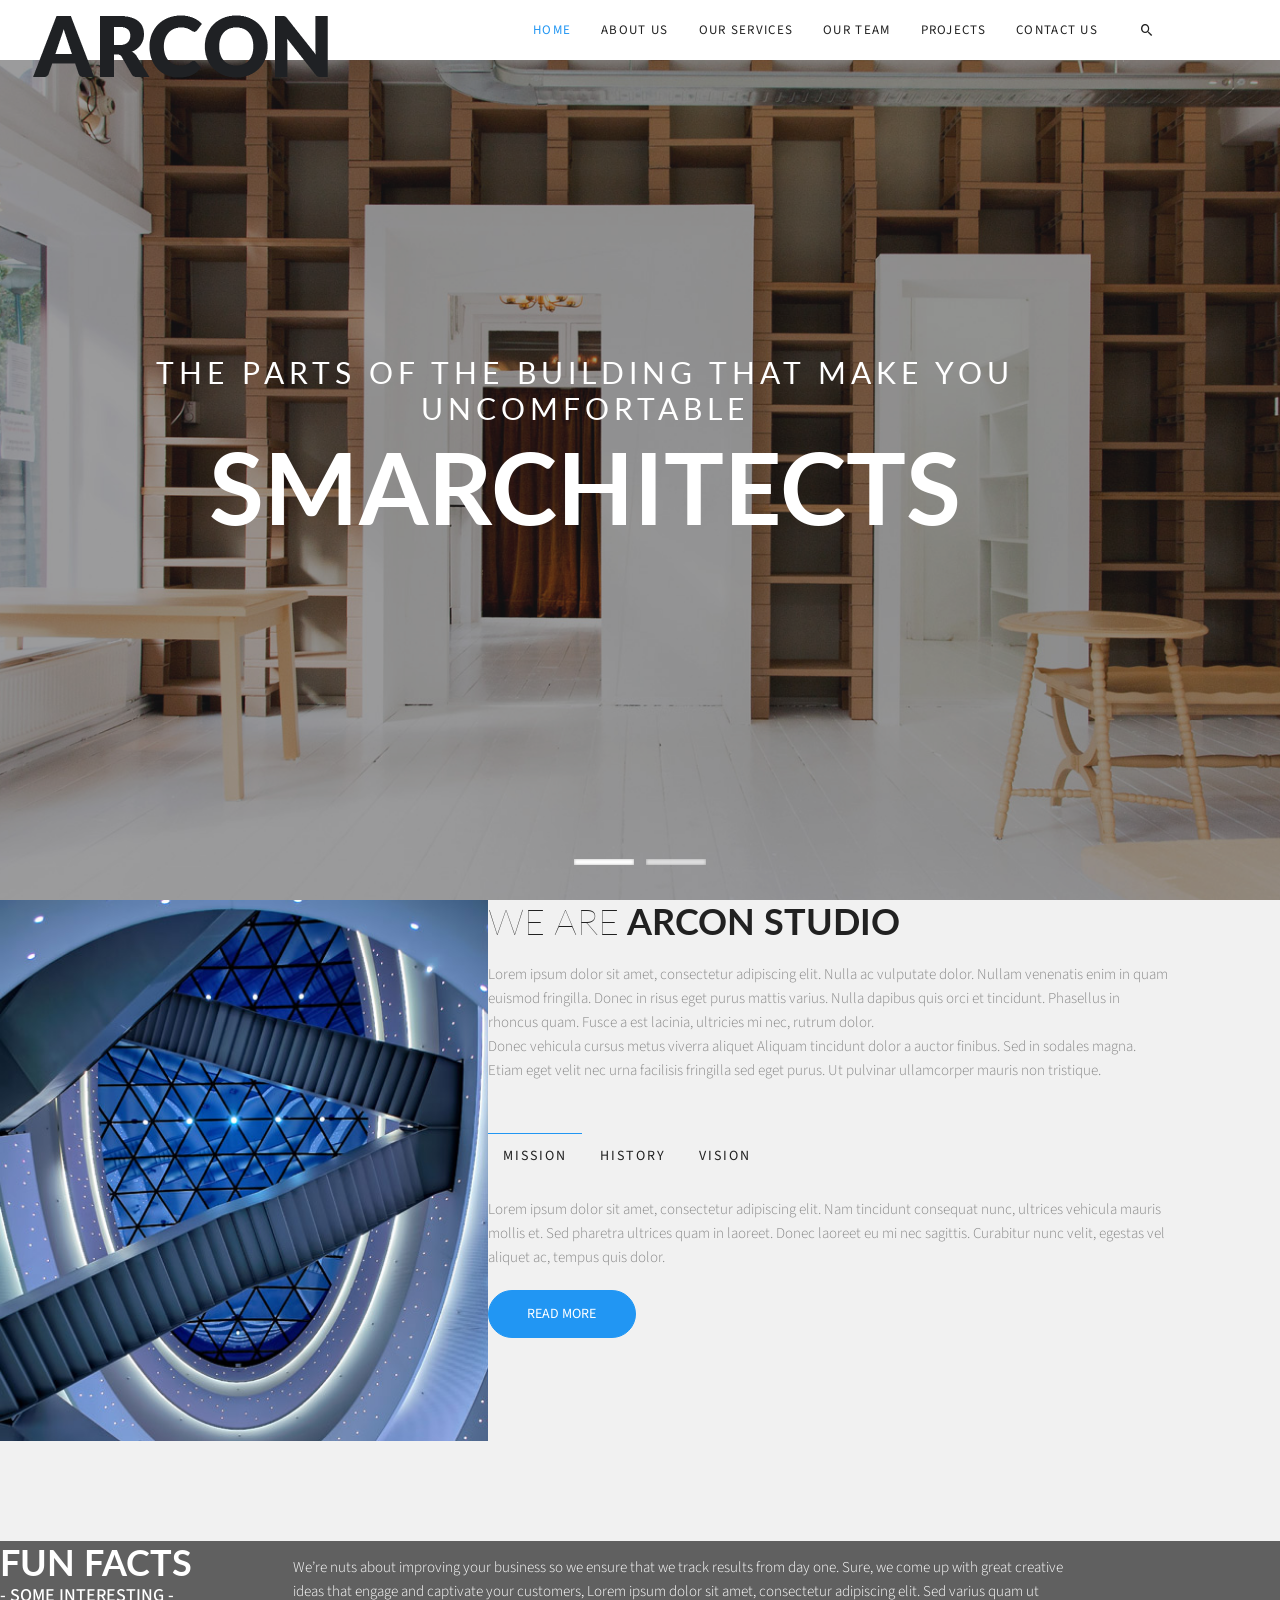
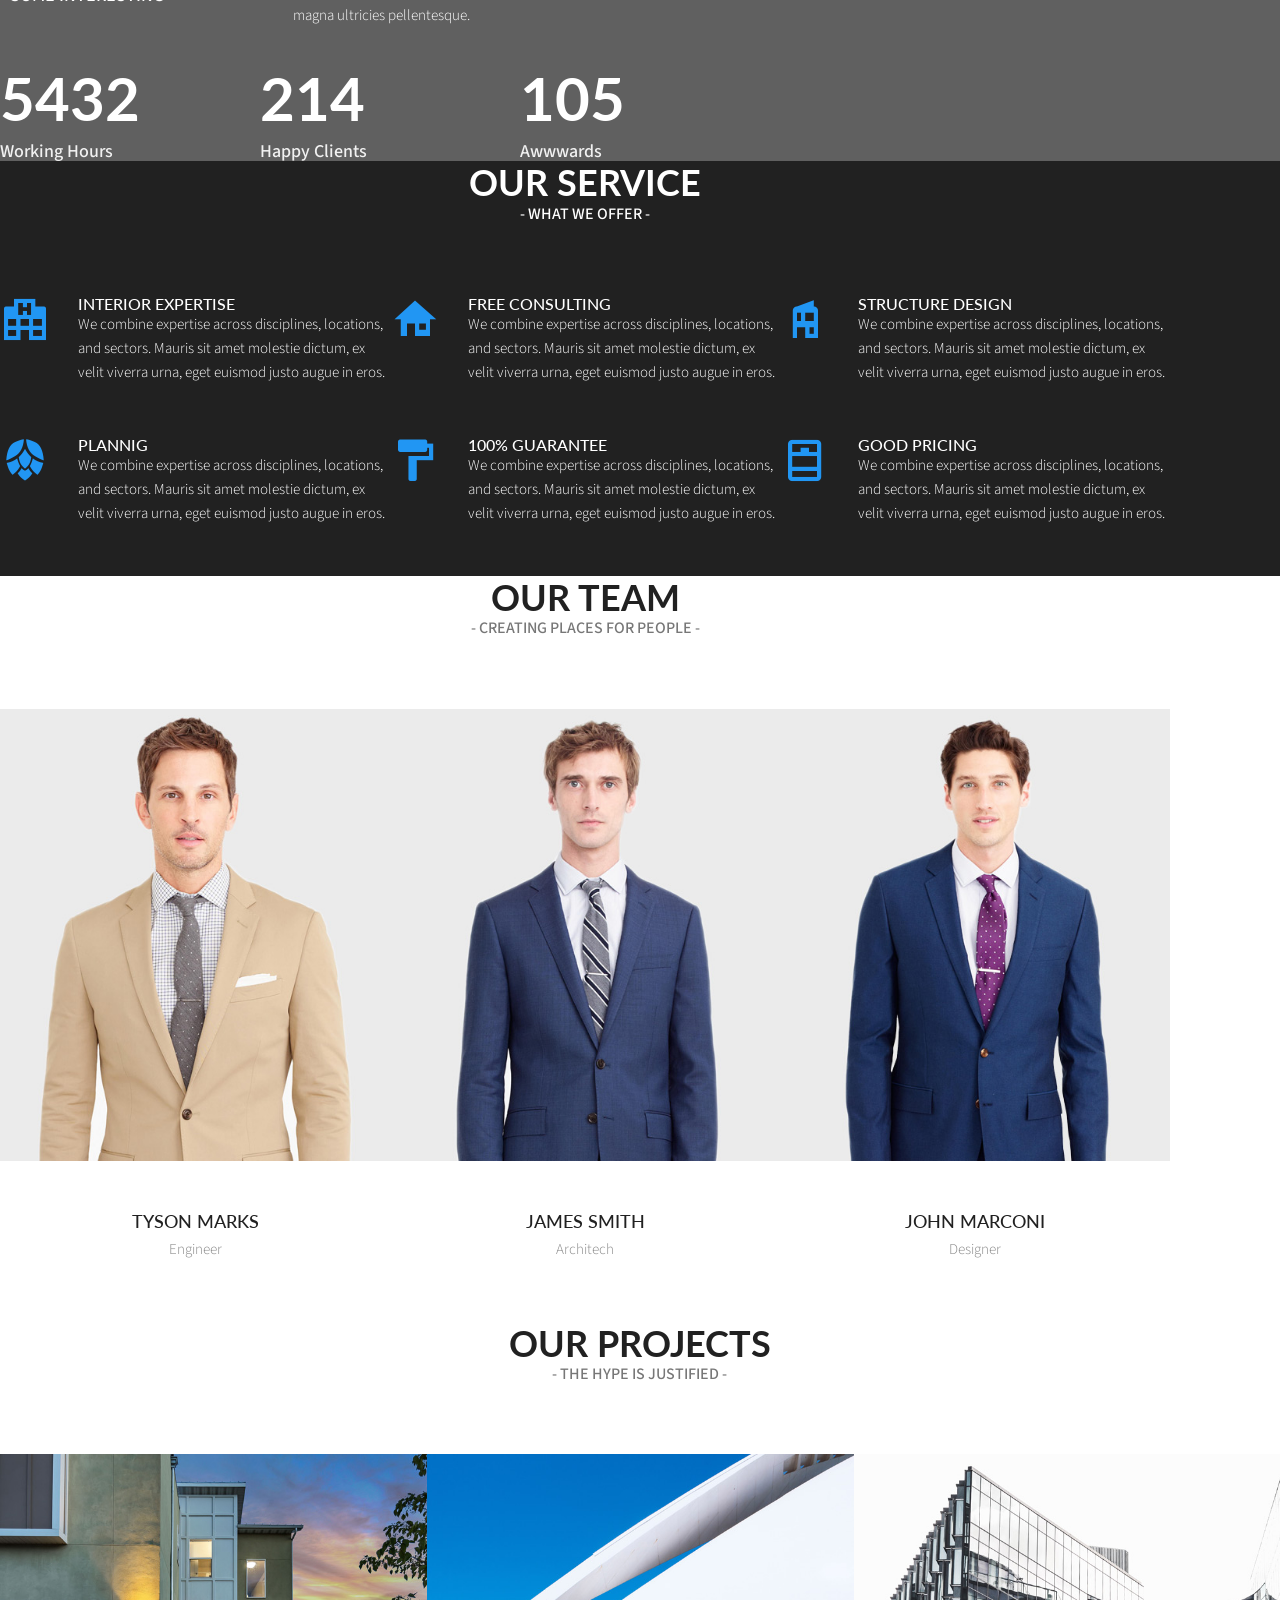
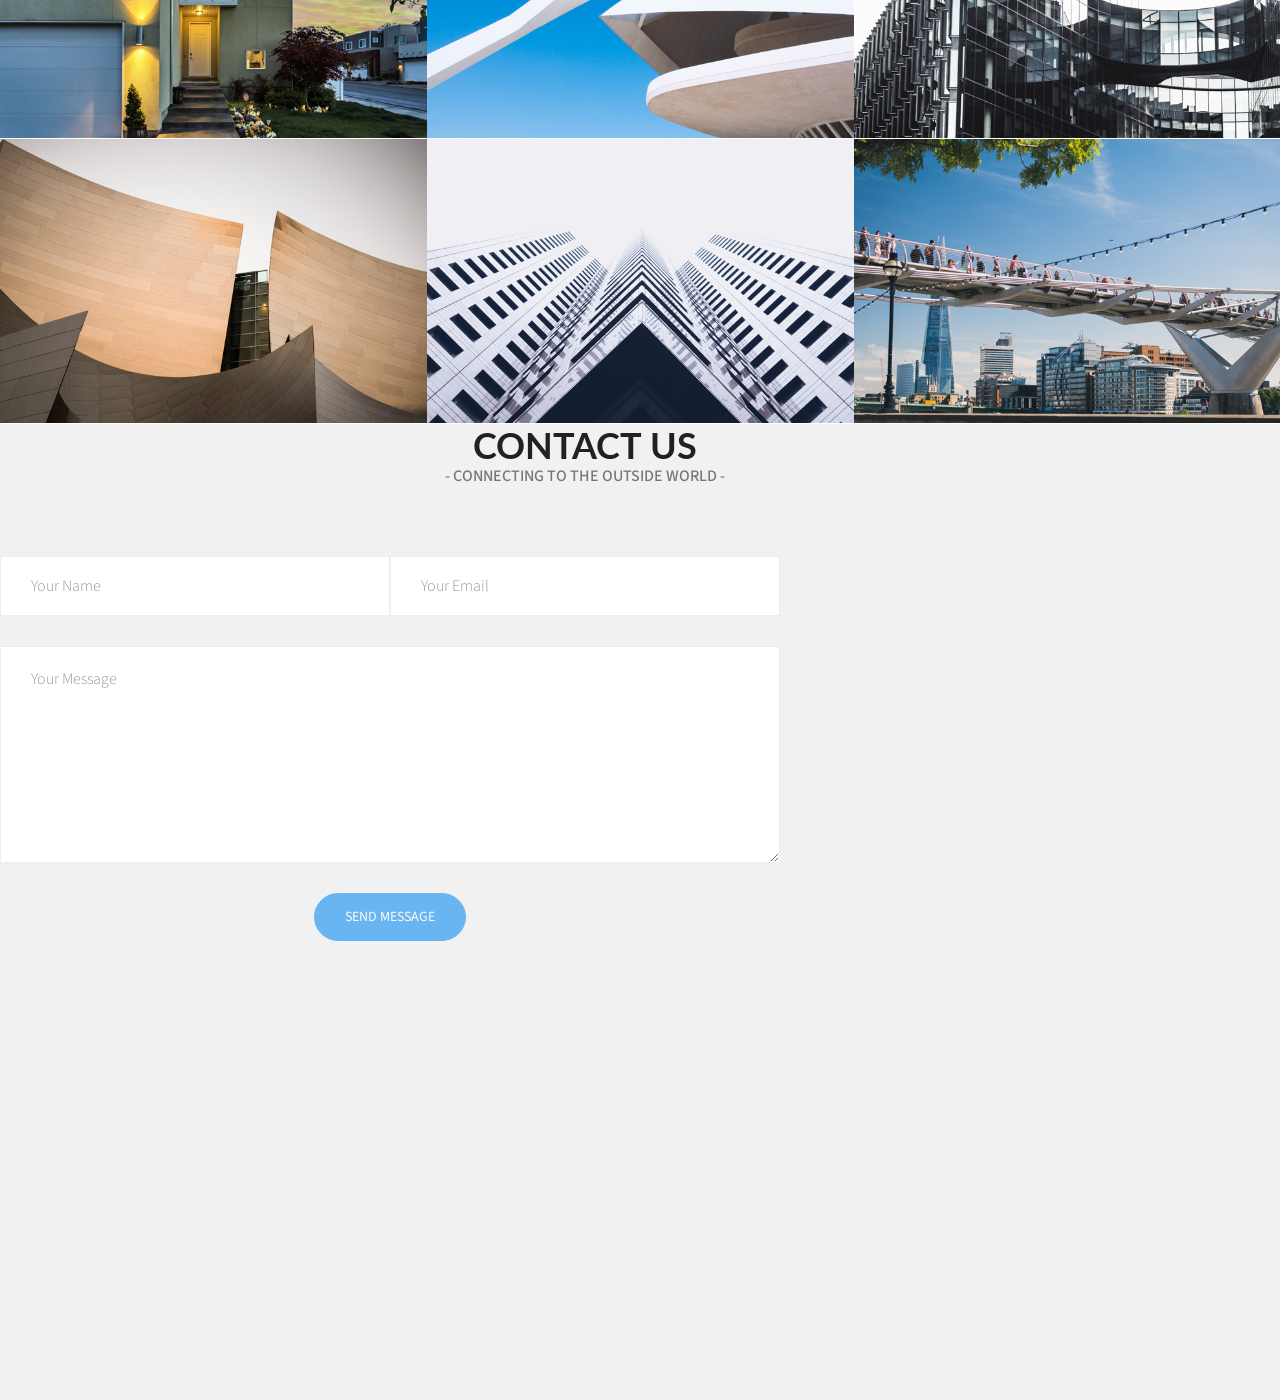
<file: public/acron/architecture.html>
<!DOCTYPE html>
<html lang="en">
<head>
<meta charset="utf-8">
<meta name="viewport" content="width=device-width, initial-scale=1">
<meta http-equiv="X-UA-Compatible" content="IE=edge">
<title>Arcon. - Multipurpose HTML5 Template</title>
<link rel="shortcut icon" href="assets/images/favicon.ico">
<link rel="stylesheet" href="assets/css/master.css">
<link rel="stylesheet" href="assets/css/responsive.css">
</head>
<body>

<!--=== Loader Start ======-->
<div id="loader-overlay">
  <div class="loader-wrapper">
    <div class="arcon-pulse"></div>
  </div>
</div>
<!--=== Loader End ======-->

<!--=== Wrapper Start ======-->
<div class="wrapper">

  <!--=== Header Start ======-->
  <nav class="navbar-scrollspy navbar navbar-default navbar-fixed white bootsnav on no-full" data-minus-value-desktop="70" data-minus-value-mobile="55" data-speed="1000">
    <!--=== Start Top Search ===-->
    <div class="fullscreen-search-overlay" id="search-overlay"> <a href="#" class="fullscreen-close" id="fullscreen-close-button"><i class="mdi mdi-close"></i></a>
      <div id="fullscreen-search-wrapper">
        <form method="get" id="fullscreen-searchform">
          <input type="text" value="" placeholder="Type and hit Enter..." id="fullscreen-search-input" class="search-bar-top">
          <i class="mdi mdi-magnify fullscreen-search-icon">
          <input value="" type="submit">
          </i>
        </form>
      </div>
    </div>
    <!--=== End Top Search ===-->
    
    <div class="container">
      <!--=== Start Atribute Navigation ===-->
      <div class="attr-nav">
        <ul>
          <li class="search"><a href="#" id="search-button"><i class="mdi mdi-magnify"></i></a></li>
        </ul>
      </div>
      <!--=== End Atribute Navigation ===-->
      
      <!--=== Start Header Navigation ===-->
      <div class="navbar-header">
        <button type="button" class="navbar-toggle" data-toggle="collapse" data-target="#navbar-menu"> <i class="fa fa-bars"></i> </button>
        <div class="logo"><a href="index.html"> <img class="logo logo-display" src="assets/images/logo-white.png" alt=""> <img class="logo logo-scrolled" src="assets/images/logo-black.png" alt=""> </a> </div>
      </div>
      <!--=== End Header Navigation ===-->
      
      <!--=== Collect the nav links, forms, and other content for toggling ===-->
      <div class="navbar-collapse collapse" id="navbar-menu" aria-expanded="false">
        <ul class="nav navbar-nav navbar-right nav-scrollspy-onepage" data-in="fadeInLeft">
          <li class="scroll active"><a href="#home">Home</a></li>
          <li class="scroll"><a href="#about">About Us</a></li>
          <li class="scroll"><a href="#service">Our Services</a></li>
          <li class="scroll"><a href="#team">Our Team</a></li>
          <li class="scroll"><a href="#project">Projects</a></li>
          <li class="scroll"><a href="#contact">Contact Us</a></li>
        </ul>
      </div>
      <!--=== /.navbar-collapse ===-->
    </div>
  </nav>
  <!--=== Header End ======-->
  
  <!--=== Flex Slider Start ======-->
  <section class="pt-0 pb-0" id="home">
    <div class="slider-bg flexslider">
      <ul class="slides">
        <!--=== SLIDE 1 ===-->
        <li>
          <div class="slide-img" style="background:url(assets/images/slides/home-bg-31.jpg) center center / cover scroll no-repeat;" data-stellar-background-ratio="0.2"></div>
          <div class="hero-text-wrap">
            <div class="hero-text white-color">
              <div class="container text-center">
                <h3 class="white-color font-400 letter-spacing-5 text-uppercase">The Parts of The Building That Make You Uncomfortable</h3>
                <h1 class="white-color font-700 text-uppercase">Smarchitects</h1>
              </div>
            </div>
          </div>
        </li>
        <!--=== SLIDE 2 ===-->
        <li>
          <div class="slide-img" style="background:url(assets/images/slides/home-bg-32.jpg) center center / cover scroll no-repeat;" data-stellar-background-ratio="0.2"></div>
          <div class="hero-text-wrap">
            <div class="hero-text white-color">
              <div class="container text-center">
                <h3 class="white-color font-400 letter-spacing-5 text-uppercase">We Pick up Where Irony Left off</h3>
                <h1 class="white-color font-700 text-uppercase">Live in Balance</h1>
              </div>
            </div>
          </div>
        </li>
      </ul>
    </div>
  </section>
  <!--=== Flex Slider End ======-->
  
  <!--=== About Us Start ======-->
  <section id="about" class="pb-80">
    <div class="container">
      <div class="row">
        <div class="col-md-5 mb-20"> <img class="img-responsive" src="assets/images/architecture-img.jpg" alt=""/> </div>
        <div class="col-md-7">
          <h2 class="text-uppercase font-700 mt-0"><span class="font-100">We are</span> Arcon Studio</h2>
          <p class="mt-20">Lorem ipsum dolor sit amet, consectetur adipiscing elit. Nulla ac vulputate dolor. Nullam venenatis enim in quam euismod fringilla. Donec in risus eget purus mattis varius. Nulla dapibus quis orci et tincidunt. Phasellus in rhoncus quam. Fusce a est lacinia, ultricies mi nec, rutrum dolor.</p>
          <p>Donec vehicula cursus metus viverra aliquet Aliquam tincidunt dolor a auctor finibus. Sed in sodales magna. Etiam eget velit nec urna facilisis fringilla sed eget purus. Ut pulvinar ullamcorper mauris non tristique.</p>
          <div class="light-tabs mt-50">
            <!--=== Nav tabs ===-->
            <ul class="nav nav-tabs text-left" role="tablist">
              <li role="presentation" class="active"><a href="#mission" role="tab" data-toggle="tab">Mission</a></li>
              <li role="presentation"><a href="#history" role="tab" data-toggle="tab">History</a></li>
              <li role="presentation"><a href="#vision" role="tab" data-toggle="tab">Vision</a></li>
            </ul>
            <!--=== Tab panes ===-->
            <div class="tab-content text-left">
              <div role="tabpanel" class="tab-pane fade in active" id="mission">
                <p>Lorem ipsum dolor sit amet, consectetur adipiscing elit. Nam tincidunt consequat nunc, ultrices vehicula mauris mollis et. Sed pharetra ultrices quam in laoreet. Donec laoreet eu mi nec sagittis. Curabitur nunc velit, egestas vel aliquet ac, tempus quis dolor. </p>
              </div>
              <div role="tabpanel" class="tab-pane fade" id="history">
                <p>Duis pulvinar mattis turpis in mollis. Suspendisse eu eros id dolor efficitur tincidunt quis id tellus. In lacinia laoreet auctor. Mauris a consequat magna, in tempus urna laoreet eu mi nec sagittis. Curabitur nunc velit, egestas vel aliquet ac, tempus quis dolor.</p>
              </div>
              <div role="tabpanel" class="tab-pane fade" id="vision">
                <p>Nam nisi sapien, varius non aliquet vel, vestibulum at lacus. Nulla leo neque, mattis id risus id, imperdiet finibus risus. Curabitur laoreet sit amet lacus vel semper. Vivamus in risus magna. Nulla eu metus congue, condimentum mi et, tristique arcu. </p>
              </div>
            </div>
          </div>
          <a class="btn btn-color btn-circle btn-animate mt-20"><span>Read more <i class="mdi mdi-arrow-right"></i></span></a> </div>
      </div>
    </div>
  </section>
  <!--=== About Us End ======-->
  
  <!--=== Fun Fact Start ======-->
  <section class="parallax-bg-17 fixed-bg fact-section" data-stellar-background-ratio="0.2">
    <div class="overlay-bg"></div>
    <div class="container">
      <div class="row white-color">
        <div class="col-md-3">
          <h2 class="text-uppercase font-700">Fun Facts</h2>
          <h4 class="text-uppercase source-font">- Some Interesting -</h4>
        </div>
        <div class="col-md-8">
          <div class="mt-15">
            <p>We’re nuts about improving your business so we ensure that we track results from day one. Sure, we come up with great creative ideas that engage and captivate your customers, Lorem ipsum dolor sit amet, consectetur adipiscing elit. Sed varius quam ut magna ultricies pellentesque. </p>
          </div>
        </div>
      </div>
      <div class="row mt-30">
        <div class="col-md-3"> </div>
        <div class="col-md-8">
          <div class="col-md-4 counter col-sm-6">
            <h2 class="count white-color font-700 text-left">5600</h2>
            <h3 class="text-left">Working Hours</h3>
          </div>
          <div class="col-md-4 counter col-sm-6">
            <h2 class="count white-color font-700 text-left">220</h2>
            <h3 class="text-left">Happy Clients</h3>
          </div>
          <div class="col-md-4 counter col-sm-6">
            <h2 class="count white-color font-700 text-left">108</h2>
            <h3 class="text-left">Awwwards</h3>
          </div>
        </div>
      </div>
    </div>
  </section>
  <!--=== Fun Fact End ======-->
  
  <!--=== Services Start ======-->
  <section id="service" class="dark-bg">
    <div class="container">
      <div class="row">
        <div class="col-sm-8 section-heading white-color">
          <h2 class="text-uppercase">Our Service</h2>
          <h4 class="text-uppercase source-font">- What we Offer -</h4>
        </div>
      </div>
      <div class="row mt-50">
        <div class="col-md-4 feature-box text-left mb-50 col-sm-6">
          <div class="pull-left"><i class="mdi mdi-hospital-building font-50px blue-icon"></i></div>
          <div class="pull-right">
            <h5 class="mt-0 text-uppercase white-color">Interior Expertise</h5>
            <p class="white-color">We combine expertise across disciplines, locations, and sectors. Mauris sit amet molestie dictum, ex velit viverra urna, eget euismod justo augue in eros.</p>
          </div>
        </div>
        <div class="col-md-4 feature-box text-left mb-50 col-sm-6">
          <div class="pull-left"><i class="mdi mdi-home-variant font-50px blue-icon"></i></div>
          <div class="pull-right">
            <h5 class="mt-0 text-uppercase white-color">Free Consulting</h5>
            <p class="white-color">We combine expertise across disciplines, locations, and sectors. Mauris sit amet molestie dictum, ex velit viverra urna, eget euismod justo augue in eros.</p>
          </div>
        </div>
        <div class="col-md-4 feature-box text-left mb-50 col-sm-6">
          <div class="pull-left"><i class="mdi mdi-home-modern font-50px blue-icon"></i></div>
          <div class="pull-right">
            <h5 class="mt-0 text-uppercase white-color">Structure Design</h5>
            <p class="white-color">We combine expertise across disciplines, locations, and sectors. Mauris sit amet molestie dictum, ex velit viverra urna, eget euismod justo augue in eros.</p>
          </div>
        </div>
        <div class="col-md-4 feature-box text-left mb-50 col-sm-6">
          <div class="pull-left"><i class="mdi mdi-hops font-50px blue-icon"></i></div>
          <div class="pull-right">
            <h5 class="mt-0 text-uppercase white-color">Plannig</h5>
            <p class="white-color">We combine expertise across disciplines, locations, and sectors. Mauris sit amet molestie dictum, ex velit viverra urna, eget euismod justo augue in eros.</p>
          </div>
        </div>
        <div class="col-md-4 feature-box text-left mb-50 col-sm-6">
          <div class="pull-left"><i class="mdi mdi-format-paint font-50px blue-icon"></i></div>
          <div class="pull-right">
            <h5 class="mt-0 text-uppercase white-color">100% Guarantee</h5>
            <p class="white-color">We combine expertise across disciplines, locations, and sectors. Mauris sit amet molestie dictum, ex velit viverra urna, eget euismod justo augue in eros.</p>
          </div>
        </div>
        <div class="col-md-4 feature-box text-left mb-50 col-sm-6">
          <div class="pull-left"><i class="mdi mdi-window-open font-50px blue-icon"></i></div>
          <div class="pull-right">
            <h5 class="mt-0 text-uppercase white-color">Good Pricing</h5>
            <p class="white-color">We combine expertise across disciplines, locations, and sectors. Mauris sit amet molestie dictum, ex velit viverra urna, eget euismod justo augue in eros.</p>
          </div>
        </div>
      </div>
    </div>
  </section>
  <!--=== Services End ======-->
  
  <!--=== Our Team Start ======-->
  <section class="white-bg" id="team">
    <div class="container">
      <div class="row">
        <div class="col-sm-8 section-heading">
          <h2 class="text-uppercase">Our Team</h2>
          <h4 class="text-uppercase source-font">- Creating Places for People -</h4>
        </div>
      </div>
    </div>
    <div class="container">
      <div class="row mt-10 startup-member">
        <div class="col-md-4">
          <div class="member text-center">
            <div class="team-member-container"> <img src="assets/images/team/team-18.jpg" class="img-responsive" alt="team-01">
              <div class="member-caption">
                <div class="member-description text-center">
                  <div class="member-description-wrap">
                    <ul class="member-icons">
                      <li class="social-icon"><a href="#"><i class="fa fa-facebook"></i></a></li>
                      <li class="social-icon"><a href="#"><i class="fa fa-twitter"></i></a></li>
                      <li class="social-icon"><a href="#"><i class="fa fa-youtube"></i></a></li>
                    </ul>
                  </div>
                </div>
              </div>
            </div>
            <div class="white-bg pt-20 pb-20 box-shadow-hover">
              <h4 class="member-title text-uppercase">Tyson Marks</h4>
              <p class="member-subtitle">Engineer</p>
            </div>
          </div>
        </div>
        <!--=== Member End ===-->
        <div class="col-md-4">
          <div class="member text-center">
            <div class="team-member-container"> <img src="assets/images/team/team-19.jpg" class="img-responsive" alt="team-02">
              <div class="member-caption">
                <div class="member-description text-center">
                  <div class="member-description-wrap">
                    <ul class="member-icons">
                      <li class="social-icon"><a href="#"><i class="fa fa-facebook"></i></a></li>
                      <li class="social-icon"><a href="#"><i class="fa fa-twitter"></i></a></li>
                      <li class="social-icon"><a href="#"><i class="fa fa-youtube"></i></a></li>
                    </ul>
                  </div>
                </div>
              </div>
            </div>
            <div class="white-bg pt-20 pb-20 box-shadow-hover">
              <h4 class="member-title text-uppercase">James Smith</h4>
              <p class="member-subtitle">Architech</p>
            </div>
          </div>
        </div>
        <!--=== Member End ===-->
        <div class="col-md-4">
          <div class="member text-center">
            <div class="team-member-container"> <img src="assets/images/team/team-20.jpg" class="img-responsive" alt="team-03">
              <div class="member-caption">
                <div class="member-description text-center">
                  <div class="member-description-wrap">
                    <ul class="member-icons">
                      <li class="social-icon"><a href="#"><i class="fa fa-facebook"></i></a></li>
                      <li class="social-icon"><a href="#"><i class="fa fa-twitter"></i></a></li>
                      <li class="social-icon"><a href="#"><i class="fa fa-youtube"></i></a></li>
                    </ul>
                  </div>
                </div>
              </div>
            </div>
            <div class="white-bg pt-20 pb-20 box-shadow-hover">
              <h4 class="member-title text-uppercase">John Marconi</h4>
              <p class="member-subtitle">Designer</p>
            </div>
          </div>
        </div>
        <!--=== Member End ===-->
      </div>
    </div>
  </section>
  <!--=== Our Team End ======-->
  
  <!--=== Gallery Start ======-->
  <section class="pt-0 pb-0 white-bg" id="project">
    <div class="container-fluid">
      <div class="row">
        <div class="col-sm-8 section-heading">
          <h2 class="text-uppercase">Our Projects</h2>
          <h4 class="text-uppercase source-font">- The Hype is Justified -</h4>
        </div>
      </div>
      <div class="row mt-50">
        <div class="portfolio-container text-center">
          <ul id="portfolio-grid" class="three-column hover-two">
            <li class="portfolio-item">
              <div class="portfolio photo-gallery">
                <div class="dark-overlay"></div>
                <img src="assets/images/gallery/img-35.jpg" alt="">
                <div class="portfolio-wrap">
                  <ul class="portfolio-details">
                    <li><a class="alpha-lightbox" href="assets/images/gallery/img-35.jpg"><i class="fa fa-search font-40px"></i></a></li>
                  </ul>
                </div>
              </div>
              <!--=== /.portfolio ===-->
            </li>
            <li class="portfolio-item">
              <div class="portfolio photo-gallery">
                <div class="dark-overlay"></div>
                <img src="assets/images/gallery/img-36.jpg" alt="">
                <div class="portfolio-wrap">
                  <ul class="portfolio-details">
                    <li><a class="alpha-lightbox" href="assets/images/gallery/img-36.jpg"><i class="fa fa-search font-40px"></i></a></li>
                  </ul>
                </div>
              </div>
              <!--=== /.portfolio ===-->
            </li>
            <li class="portfolio-item">
              <div class="portfolio photo-gallery">
                <div class="dark-overlay"></div>
                <img src="assets/images/gallery/img-37.jpg" alt="">
                <div class="portfolio-wrap">
                  <ul class="portfolio-details">
                    <li><a class="alpha-lightbox" href="assets/images/gallery/img-37.jpg"><i class="fa fa-search font-40px"></i></a></li>
                  </ul>
                </div>
              </div>
              <!--=== /.portfolio ===-->
            </li>
            <li class="portfolio-item">
              <div class="portfolio photo-gallery">
                <div class="dark-overlay"></div>
                <img src="assets/images/gallery/img-38.jpg" alt="">
                <div class="portfolio-wrap">
                  <ul class="portfolio-details">
                    <li><a class="alpha-lightbox" href="assets/images/gallery/img-38.jpg"><i class="fa fa-search font-40px"></i></a></li>
                  </ul>
                </div>
              </div>
              <!--=== /.portfolio ===-->
            </li>
            <li class="portfolio-item">
              <div class="portfolio photo-gallery">
                <div class="dark-overlay"></div>
                <img src="assets/images/gallery/img-39.jpg" alt="">
                <div class="portfolio-wrap">
                  <ul class="portfolio-details">
                    <li><a class="alpha-lightbox" href="assets/images/gallery/img-39.jpg"><i class="fa fa-search font-40px"></i></a></li>
                  </ul>
                </div>
              </div>
              <!--=== /.portfolio ===-->
            </li>
            <li class="portfolio-item">
              <div class="portfolio photo-gallery">
                <div class="dark-overlay"></div>
                <img src="assets/images/gallery/img-40.jpg" alt="">
                <div class="portfolio-wrap">
                  <ul class="portfolio-details">
                    <li><a class="alpha-lightbox" href="assets/images/gallery/img-40.jpg"><i class="fa fa-search font-40px"></i></a></li>
                  </ul>
                </div>
              </div>
              <!--=== /.portfolio ===-->
            </li>
          </ul>
        </div>
      </div>
    </div>
  </section>
  <!--=== Gallery End ======-->
  
  <!--=== Contact Us Start ======-->
  <section class="contact-us" id="contact">
    <div class="container">
      <div class="row">
        <div class="col-sm-8 section-heading">
          <h2 class="text-uppercase">Contact Us</h2>
          <h4 class="text-uppercase source-font">- Connecting to The Outside World -</h4>
        </div>
      </div>
      <div class="row mt-50">
        <div class="col-md-8 col-md-offset-2">
          <form name="contact-form" id="contact-form" action="php/contact.php" method="POST" class="app-form">
            <div class="messages"></div>
            <div class="row">
              <div class="col-md-6 col-sm-6">
                <div class="form-group">
                  <label class="sr-only" for="name">Name</label>
                  <input type="text" name="name" class="form-control" id="name" required="required" placeholder="Your Name" data-error="Your Name is Required">
                  <div class="help-block with-errors mt-20"></div>
                </div>
              </div>
              <div class="col-md-6 col-sm-6">
                <div class="form-group">
                  <label class="sr-only" for="email">Email</label>
                  <input type="email" name="email" class="form-control" id="email" placeholder="Your Email" required="required" data-error="Please Enter Valid Email">
                  <div class="help-block with-errors mt-20"></div>
                </div>
              </div>
            </div>
            <div class="form-group">
              <label class="sr-only" for="message">Message</label>
              <textarea name="message" class="form-control" id="message" rows="7" placeholder="Your Message" required data-error="Please, Leave us a message"></textarea>
              <div class="help-block with-errors mt-20"></div>
            </div>
            <div class="text-center">
              <button type="submit" name="submit" class="btn btn-color btn-circle">Send Message</button>
            </div>
          </form>
        </div>
      </div>
    </div>
  </section>
  <!--=== Contact Us End ======-->
  
  <!--=== Footer Start ======-->
  <footer class="footer" id="footer-fixed">
    <div class="footer-main">
      <div class="container">
        <div class="row">
          <div class="col-sm-6 col-md-4">
            <div class="widget widget-text">
              <div class="logo logo-footer"><a href="index.html"> <img class="logo logo-display" src="assets/images/logo-footer.png" alt=""></a> </div>
              <p>We’re nuts about improving your business so we ensure that we track results from day one. Sure, we come up with great creative ideas that engage and captivate your customers, Lorem ipsum dolor sit amet, consectetur adipiscing elit. Sed varius quam ut magna ultricies pellentesque.</p>
            </div>
          </div>
          <div class="col-sm-6 col-md-2">
            <div class="widget widget-links">
              <h5 class="widget-title">Work With Us</h5>
              <ul>
                <li><a href="#">Themeforest</a></li>
                <li><a href="#">Audio Jungle</a></li>
                <li><a href="#">Code Canyon</a></li>
                <li><a href="#">Video Hive</a></li>
                <li><a href="#">Envato Market</a></li>
              </ul>
            </div>
          </div>
          <div class="col-sm-6 col-md-2">
            <div class="widget widget-links">
              <h5 class="widget-title">Useful Links</h5>
              <ul>
                <li><a href="about-us.html">About Us</a></li>
                <li><a href="contact-simple.html">Contact Us</a></li>
                <li><a href="service-simple.html">Our Services</a></li>
                <li><a href="term-condition.html">Terms &amp; Conditions</a></li>
                <li><a href="career.html">Careers</a></li>
              </ul>
            </div>
          </div>
          <div class="col-sm-6 col-md-4">
            <div class="widget widget-text widget-links">
              <h5 class="widget-title">Contact Us</h5>
              <ul>
                <li> <i class="mdi mdi-map-marker"></i> <a href="#">44 Shirley Ave. West Chicago, IL 60185</a> </li>
                <li> <i class="mdi mdi-cellphone"></i> <a href="#">(001) 7878 234 564</a> </li>
                <li> <i class="mdi mdi-email"></i> <a href="#">hiarcon@gmail.com</a> </li>
                <li> <i class="mdi mdi-web"></i> <a href="#">www.arcon.com</a> </li>
              </ul>
            </div>
          </div>
        </div>
      </div>
    </div>
    <div class="footer-copyright">
      <div class="container">
        <div class="row">
          <div class="col-md-6 col-xs-12">
            <ul class="social-media">
              <li><a href="#" class="fa fa-linkedin"></a></li>
              <li><a href="#" class="fa fa-facebook"></a></li>
              <li><a href="#" class="fa fa-twitter"></a></li>
              <li><a href="#" class="fa fa-pinterest"></a></li>
              <li><a href="#" class="fa fa-instagram"></a></li>
            </ul>
          </div>
          <div class="col-md-6 col-xs-12">
            <div class="copy-right text-right">© 2017 Arcon. All rights reserved</div>
          </div>
        </div>
      </div>
    </div>
  </footer>
  <!--=== Footer End ======-->
  
  <!--=== GO TO TOP  ===-->
  <a href="#" id="back-to-top" title="Back to top">&uarr;</a>
  <!--=== GO TO TOP End ===-->
  
</div>
<!--=== Wrapper End ======-->

<!--=== Javascript Plugins ======-->
<script src="assets/js/jquery.min.js"></script>
<script src="assets/js/plugins.js"></script>
<script src="assets/js/validator.js"></script>
<script src="assets/js/master.js"></script>
<script src="assets/js/bootsnav.js"></script>
<!--=== Javascript Plugins End ======-->

</body>
</html>
</file>
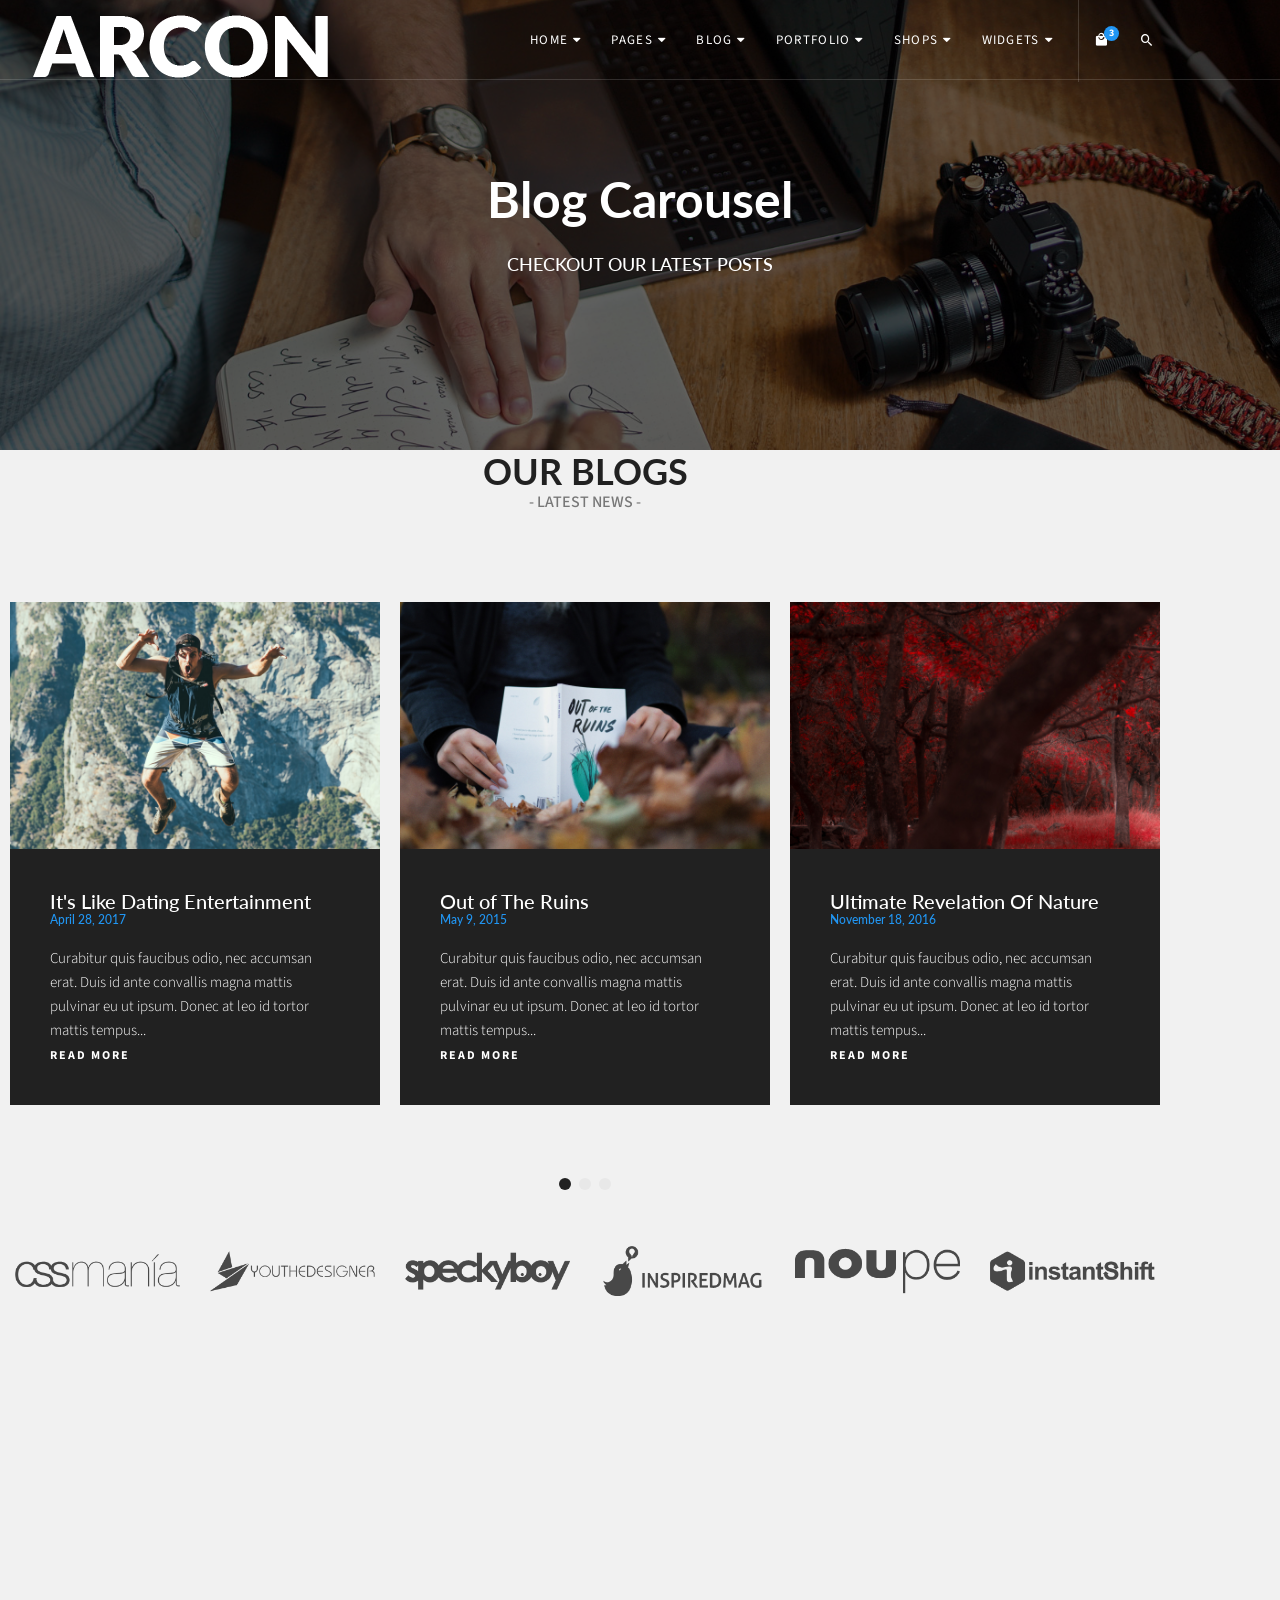
<file: public/acron/blog-carousel.html>
<!DOCTYPE html>
<html lang="en">
<head>
<meta charset="utf-8">
<meta name="viewport" content="width=device-width, initial-scale=1">
<meta http-equiv="X-UA-Compatible" content="IE=edge">
<title>Arcon. - Multipurpose HTML5 Template</title>
<link rel="shortcut icon" href="assets/images/favicon.ico">
<link rel="stylesheet" href="assets/css/master.css">
<link rel="stylesheet" href="assets/css/responsive.css">
</head>
<body>

<!--=== Loader Start ======-->
<div id="loader-overlay">
  <div class="loader-wrapper">
    <div class="arcon-pulse"></div>
  </div>
</div>
<!--=== Loader End ======-->

<!--=== Wrapper Start ======-->
<div class="wrapper">
  <!--=== Header Start ======-->
  
  <nav class="navbar navbar-default navbar-fixed navbar-transparent white bootsnav on no-full">
    <!--=== Start Top Search ===-->
    <div class="fullscreen-search-overlay" id="search-overlay"> <a href="#" class="fullscreen-close" id="fullscreen-close-button"><i class="mdi mdi-close"></i></a>
      <div id="fullscreen-search-wrapper">
        <form method="get" id="fullscreen-searchform">
          <input type="text" value="" placeholder="Type and hit Enter..." id="fullscreen-search-input" class="search-bar-top">
          <i class="mdi mdi-magnify fullscreen-search-icon">
          <input value="" type="submit">
          </i>
        </form>
      </div>
    </div>
    <!--=== End Top Search ===-->
    
    <div class="container">
      <!--=== Start Atribute Navigation ===-->
      <div class="attr-nav">
        <ul>
          <li class="dropdown"> <a href="#" class="dropdown-toggle" data-toggle="dropdown" > <i class="mdi mdi-shopping"></i> <span class="badge">3</span> </a>
            <ul class="dropdown-menu cart-list">
              <li> <a href="#" class="photo"><img src="assets/images/thumb01.jpg" class="cart-thumb" alt="" /></a>
                <h6><a href="#">Delica omtantur </a></h6>
                <p>2x - <span class="price">$99.99</span></p>
              </li>
              <li> <a href="#" class="photo"><img src="assets/images/thumb02.jpg" class="cart-thumb" alt="" /></a>
                <h6><a href="#">Omnes ocurreret</a></h6>
                <p>1x - <span class="price">$33.33</span></p>
              </li>
              <li> <a href="#" class="photo"><img src="assets/images/thumb03.jpg" class="cart-thumb" alt="" /></a>
                <h6><a href="#">Agam facilisis</a></h6>
                <p>2x - <span class="price">$99.99</span></p>
              </li>
              <li class="total"> <span class="pull-right"><strong>Total</strong>: $0.00</span> <a href="#" class="btn btn-default btn-cart">Cart</a> </li>
            </ul>
          </li>
          <li class="search"><a href="#" id="search-button"><i class="mdi mdi-magnify"></i></a></li>
        </ul>
      </div>
      <!--=== End Atribute Navigation ===-->
      
      <!--=== Start Header Navigation ===-->
      <div class="navbar-header">
        <button type="button" class="navbar-toggle" data-toggle="collapse" data-target="#navbar-menu"> <i class="fa fa-bars"></i> </button>
        <div class="logo"> <a href="index.html"> <img class="logo logo-display" src="assets/images/logo-white.png" alt=""> <img class="logo logo-scrolled" src="assets/images/logo-black.png" alt=""> </a> </div>
      </div>
      <!--=== End Header Navigation ===-->
      
      <!--=== Collect the nav links, forms, and other content for toggling ===-->
      <div class="collapse navbar-collapse" id="navbar-menu">
        <ul class="nav navbar-nav" data-in="fadeIn" data-out="fadeOut">
          <li class="dropdown megamenu-fw"> <a href="index.html" class="dropdown-toggle" data-toggle="dropdown">Home</a>
            <ul class="dropdown-menu megamenu-content" role="menu">
              <li>
                <div class="row">
                  <div class="col-menu col-md-3">
                    <h6 class="title">Home Layouts</h6>
                    <div class="content">
                      <ul class="menu-col">
                        <li><a href="index.html">Creative Agency</a></li>
                        <li><a href="small-business.html">Small Business</a></li>
                        <li><a href="corporate-business.html">Corporate Business</a></li>
                        <li><a href="startup-business.html">Startup Business</a></li>
                        <li><a href="minimal.html">Minimal Design</a></li>
                      </ul>
                    </div>
                  </div>
                  <!--=== end col-3 ===-->
                  <div class="col-menu col-md-3">
                    <h6 class="title">Home Layouts</h6>
                    <div class="content">
                      <ul class="menu-col">
                        <li><a href="creative-onepage.html">Creative One page</a></li>
                        <li><a href="creative-portfolio.html">Creative Portfolio</a></li>
                        <li><a href="personal-resume.html">Personal Resume</a></li>
                        <li><a href="seo-agency.html">SEO Agency</a></li>
                        <li><a href="digital-agency.html">Digital Agency</a></li>
                      </ul>
                    </div>
                  </div>
                  <!--=== end col-3 ===-->
                  <div class="col-menu col-md-3">
                    <h6 class="title">Home Layouts</h6>
                    <div class="content">
                      <ul class="menu-col">
                        <li><a href="architecture.html">Architecture</a></li>
                        <li><a href="restaurant.html">Restaurant</a></li>
                        <li><a href="online-shop.html">Online Shop</a></li>
                        <li><a href="photography.html">Photography</a></li>
                        <li><a href="gym-fitness.html">Gym / Fitness</a></li>
                      </ul>
                    </div>
                  </div>
                  <div class="col-menu col-md-3">
                    <h6 class="title">Home Layouts</h6>
                    <div class="content">
                      <ul class="menu-col">
                        <li><a href="app-style.html">App Style</a></li>
                        <li><a href="travel-agency.html">Travel Agency</a></li>
                        <li><a href="construction.html">Construction</a></li>
                        <li><a href="music.html">Music</a></li>
                        <li><a href="weddings.html">Weddings</a></li>
                      </ul>
                    </div>
                  </div>
                  <!--=== end col-3 ===-->
                </div>
                <!--=== end row ===-->
              </li>
            </ul>
          </li>
          <li class="dropdown"> <a href="#" class="dropdown-toggle" data-toggle="dropdown">Pages</a>
            <ul class="dropdown-menu">
              <li class="dropdown"> <a href="#" class="dropdown-toggle" data-toggle="dropdown">About</a>
                <ul class="dropdown-menu">
                  <li><a href="about-us.html">About Us</a></li>
                  <li><a href="about-creative.html">About - Creative</a></li>
                </ul>
              </li>
              <li class="dropdown"><a href="#" class="dropdown-toggle" data-toggle="dropdown">Services</a>
                <ul class="dropdown-menu">
                  <li><a href="service-simple.html">Service Simple</a></li>
                  <li><a href="service-creative.html">Service Creative</a></li>
                </ul>
              </li>
              <li class="dropdown"> <a href="#" class="dropdown-toggle" data-toggle="dropdown">Contact</a>
                <ul class="dropdown-menu">
                  <li><a href="contact-simple.html">Contact Simple</a></li>
                  <li><a href="contact-creative.html">Contact Creative</a></li>
                </ul>
              </li>
              <li><a href="404-page.html">404 Page</a></li>
              <li><a href="coming-soon.html">Coming Soon</a></li>
              <li><a href="faqs.html">FAQs</a></li>
              <li><a href="term-condition.html">Terms &amp; Conditions</a></li>
              <li><a href="privacy.html">Privacy Policy</a></li>
              <li><a href="career.html">Careers</a></li>
              <li><a href="login.html">Login</a></li>
            </ul>
          </li>
          <li class="dropdown"> <a href="#" class="dropdown-toggle" data-toggle="dropdown">Blog</a>
            <ul class="dropdown-menu">
              <li><a href="blog-standard.html">Blog Standard</a></li>
              <li><a href="blog-grid.html">Blog Grid</a></li>
              <li><a href="blog-sidebar.html">Blog Sidebar</a></li>
              <li><a href="blog-masonry.html">Blog Masonry</a></li>
              <li><a href="blog-carousel.html">Blog Carousel</a></li>
              <li><a href="blog-sidebar-right.html">Blog Sidebar Right</a></li>
              <li><a href="blog-sidebar-left.html">Blog Sidebar Left</a></li>
            </ul>
          </li>
          <li class="dropdown"><a href="#" class="dropdown-toggle" data-toggle="dropdown">Portfolio</a>
            <ul class="dropdown-menu">
              <li class="dropdown"> <a href="#" class="dropdown-toggle" data-toggle="dropdown">Boxed</a>
                <ul class="dropdown-menu">
                  <li><a href="box-2-columns.html">2 Columns</a></li>
                  <li><a href="box-3-columns.html">3 Columns</a></li>
                  <li><a href="box-4-columns.html">4 Columns</a></li>
                </ul>
              </li>
              <li class="dropdown"> <a href="#" class="dropdown-toggle" data-toggle="dropdown">Boxed - Space</a>
                <ul class="dropdown-menu">
                  <li><a href="box-space-2-columns.html">2 Columns</a></li>
                  <li><a href="box-space-3-columns.html">3 Columns</a></li>
                  <li><a href="box-space-4-columns.html">4 Columns</a></li>
                </ul>
              </li>
              <li class="dropdown"><a href="#" class="dropdown-toggle" data-toggle="dropdown">Wide</a>
                <ul class="dropdown-menu">
                  <li><a href="wide-2-columns.html">2 Columns</a></li>
                  <li><a href="wide-3-columns.html">3 Columns</a></li>
                  <li><a href="wide-4-columns.html">4 Columns</a></li>
                </ul>
              </li>
              <li class="dropdown"> <a href="#" class="dropdown-toggle" data-toggle="dropdown">Wide - Space</a>
                <ul class="dropdown-menu">
                  <li><a href="wide-space-2-columns.html">2 Columns</a></li>
                  <li><a href="wide-space-3-columns.html">3 Columns</a></li>
                  <li><a href="wide-space-4-columns.html">4 Columns</a></li>
                </ul>
              </li>
              <li><a href="single-portfolio.html">Single Portfolio</a></li>
            </ul>
          </li>
          <li class="dropdown"> <a href="#" class="dropdown-toggle" data-toggle="dropdown">Shops</a>
            <ul class="dropdown-menu">
              <li><a href="shop-fullwidth.html">Shop Fullwidth</a></li>
              <li><a href="shop-standard.html">Shop Standard</a></li>
              <li><a href="shop-boxed.html">Shop Boxed</a></li>
              <li><a href="shop-masonry.html">Shop Masonry</a></li>
              <li><a href="shop-product.html">Single Product</a></li>
              <li><a href="shop-cart.html">Shop Cart</a></li>
              <li><a href="shop-checkout.html">Shop Checkout</a></li>
            </ul>
          </li>
          <li class="dropdown megamenu-fw"> <a href="#" class="dropdown-toggle" data-toggle="dropdown">Widgets</a>
            <ul class="dropdown-menu megamenu-content" role="menu">
              <li>
                <div class="row">
                  <div class="col-menu col-md-4">
                    <h6 class="title">Widgets</h6>
                    <div class="content">
                      <ul class="menu-col">
                        <li><a href="buttons.html">Buttons</a></li>
                        <li><a href="typography.html">Typography</a></li>
                        <li><a href="alerts.html">Alerts</a></li>
                        <li><a href="pricing-tables.html">Pricing Tables</a></li>
                        <li><a href="call-to-action.html">Call to Actions</a></li>
                        <li><a href="parallax-section.html">Parallax Sections</a></li>
                      </ul>
                    </div>
                  </div>
                  <!--=== end col-4 ===-->
                  <div class="col-menu col-md-4">
                    <h6 class="title">Widgets</h6>
                    <div class="content">
                      <ul class="menu-col">
                        <li><a href="tabs.html">Tabs</a></li>
                        <li><a href="accordions.html">Accordions</a></li>
                        <li><a href="sliders.html">Sliders</a></li>
                        <li><a href="progress-bar.html">Progress Bars</a></li>
                        <li><a href="contact-form.html">Contact Forms</a></li>
                        <li><a href="google-maps.html">Google Maps</a></li>
                      </ul>
                    </div>
                  </div>
                  <!--=== end col-4 ===-->
                  <div class="col-menu col-md-4">
                    <h6 class="title">Widgets</h6>
                    <div class="content">
                      <ul class="menu-col">
                        <li><a href="progress-bar-ring.html">Progress Bar Ring</a></li>
                        <li><a href="theme-icons.html">Theme Icons</a></li>
                        <li><a href="boxed-icons.html">Boxed Icons</a></li>
                        <li><a href="grid-columns.html">Grid Columns</a></li>
                        <li><a href="team-member.html">Team Members</a></li>
                        <li><a href="countdowns.html">Countdowns</a></li>
                      </ul>
                    </div>
                  </div>
                </div>
                <!--=== end row ===-->
              </li>
            </ul>
          </li>
        </ul>
      </div>
      <!--=== /.navbar-collapse ===-->
    </div>
  </nav>
  <!--=== Header End ======-->
  
  <!--=== page-title-section start ===-->
  <section class="title-hero-bg blog-cover-bg" data-stellar-background-ratio="0.2">
    <div class="container">
      <div class="page-title text-center">
        <h1>Blog Carousel</h1>
        <h4 class="text-uppercase mt-30 white-color">Checkout Our Latest Posts</h4>
      </div>
    </div>
  </section>
  <!--=== page-title-section end ===-->
  
  <!--=== Blogs Start ======-->
  <section>
    <div class="container">
      <div class="row">
        <div class="col-sm-8 section-heading">
          <h2 class="text-uppercase">Our Blogs</h2>
          <h4 class="text-uppercase source-font">- Latest News -</h4>
        </div>
      </div>
      <div class="row mt-50">
        <div class="col-md-12 remove-padding">
          <div class="owl-carousel blog-slider">
            <div class="post">
              <div class="post-img"> <img class="img-responsive" src="assets/images/post/post-01.jpg" alt=""/> </div>
              <div class="post-info">
                <h3><a href="blog-grid.html">It's Like Dating Entertainment</a></h3>
                <h6>April 28, 2017</h6>
                <p>Curabitur quis faucibus odio, nec accumsan erat. Duis id ante convallis magna mattis pulvinar eu ut ipsum. Donec at leo id tortor mattis tempus...</p>
                <a class="readmore" href="#"><span>Read More</span></a> </div>
            </div>
            <!--=== Post End ===-->
            <div class="post">
              <div class="post-img"> <img class="img-responsive" src="assets/images/post/post-02.jpg" alt=""/> </div>
              <div class="post-info">
                <h3><a href="blog-grid.html">Out of The Ruins</a></h3>
                <h6>May 9, 2015</h6>
                <p>Curabitur quis faucibus odio, nec accumsan erat. Duis id ante convallis magna mattis pulvinar eu ut ipsum. Donec at leo id tortor mattis tempus...</p>
                <a class="readmore" href="#"><span>Read More</span></a> </div>
            </div>
            <!--=== Post End ===-->
            <div class="post">
              <div class="post-img"> <img class="img-responsive" src="assets/images/post/post-03.jpg" alt=""/> </div>
              <div class="post-info">
                <h3><a href="blog-grid.html">Ultimate Revelation Of Nature</a></h3>
                <h6>November 18, 2016</h6>
                <p>Curabitur quis faucibus odio, nec accumsan erat. Duis id ante convallis magna mattis pulvinar eu ut ipsum. Donec at leo id tortor mattis tempus...</p>
                <a class="readmore" href="#"><span>Read More</span></a> </div>
            </div>
            <!--=== Post End ===-->
            <div class="post">
              <div class="post-img"> <img class="img-responsive" src="assets/images/post/post-04.jpg" alt=""/> </div>
              <div class="post-info">
                <h3><a href="blog-grid.html">Woman Lifestyle</a></h3>
                <h6>Febaury 7, 2017</h6>
                <p>Curabitur quis faucibus odio, nec accumsan erat. Duis id ante convallis magna mattis pulvinar eu ut ipsum. Donec at leo id tortor mattis tempus...</p>
                <a class="readmore" href="#"><span>Read More</span></a> </div>
            </div>
            <!--=== Post End ===-->
            <div class="post">
              <div class="post-img"> <img class="img-responsive" src="assets/images/post/post-05.jpg" alt=""/> </div>
              <div class="post-info">
                <h3><a href="blog-grid.html">Photography Techniques</a></h3>
                <h6>June 20, 2016</h6>
                <p>Curabitur quis faucibus odio, nec accumsan erat. Duis id ante convallis magna mattis pulvinar eu ut ipsum. Donec at leo id tortor mattis tempus...</p>
                <a class="readmore" href="#"><span>Read More</span></a> </div>
            </div>
            <!--=== Post End ===-->
            <div class="post">
              <div class="post-img"> <img class="img-responsive" src="assets/images/post/post-06.jpg" alt=""/> </div>
              <div class="post-info">
                <h3><a href="blog-grid.html">Last Weekend at Wooden House</a></h3>
                <h6>July 30, 2014</h6>
                <p>Curabitur quis faucibus odio, nec accumsan erat. Duis id ante convallis magna mattis pulvinar eu ut ipsum. Donec at leo id tortor mattis tempus...</p>
                <a class="readmore" href="#"><span>Read More</span></a> </div>
            </div>
            <!--=== Post End ===-->
            <div class="post">
              <div class="post-img"> <img class="img-responsive" src="assets/images/post/post-07.jpg" alt=""/> </div>
              <div class="post-info">
                <h3><a href="blog-grid.html">Immortalizing Ideas</a></h3>
                <h6>September 25, 2016</h6>
                <p>Curabitur quis faucibus odio, nec accumsan erat. Duis id ante convallis magna mattis pulvinar eu ut ipsum. Donec at leo id tortor mattis tempus...</p>
                <a class="readmore" href="#"><span>Read More</span></a> </div>
            </div>
            <!--=== Post End ===-->
            <div class="post">
              <div class="post-img"> <img class="img-responsive" src="assets/images/post/post-08.jpg" alt=""/> </div>
              <div class="post-info">
                <h3><a href="blog-grid.html">How to Take a Picture</a></h3>
                <h6>October 16, 2010</h6>
                <p>Curabitur quis faucibus odio, nec accumsan erat. Duis id ante convallis magna mattis pulvinar eu ut ipsum. Donec at leo id tortor mattis tempus...</p>
                <a class="readmore" href="#"><span>Read More</span></a> </div>
            </div>
            <!--=== Post End ===-->
          </div>
        </div>
      </div>
    </div>
  </section>
  <!--=== Blogs End ======-->
  
  <!--=== Clients Start ======-->
  <section class="pt-50 pb-50">
    <div class="container">
      <div class="row">
        <div id="client-slider" class="owl-carousel">
          <div class="client-logo"> <img class="img-responsive" src="assets/images/clients/1.png" alt="01"/> </div>
          <div class="client-logo"> <img class="img-responsive" src="assets/images/clients/2.png" alt="02"/> </div>
          <div class="client-logo"> <img class="img-responsive" src="assets/images/clients/3.png" alt="03"/> </div>
          <div class="client-logo"> <img class="img-responsive" src="assets/images/clients/4.png" alt="04"/> </div>
          <div class="client-logo"> <img class="img-responsive" src="assets/images/clients/5.png" alt="05"/> </div>
          <div class="client-logo"> <img class="img-responsive" src="assets/images/clients/6.png" alt="06"/> </div>
          <div class="client-logo"> <img class="img-responsive" src="assets/images/clients/7.png" alt="07"/> </div>
          <div class="client-logo"> <img class="img-responsive" src="assets/images/clients/8.png" alt="08"/> </div>
          <div class="client-logo"> <img class="img-responsive" src="assets/images/clients/9.png" alt="09"/> </div>
          <div class="client-logo"> <img class="img-responsive" src="assets/images/clients/10.png" alt="10"/> </div>
        </div>
      </div>
    </div>
  </section>
  <!--=== Clients End ======-->
  
  <!--=== Footer Start ======-->
  <footer class="footer" id="footer-fixed">
    <div class="footer-main">
      <div class="container">
        <div class="row">
          <div class="col-sm-6 col-md-4">
            <div class="widget widget-text">
              <div class="logo logo-footer"><a href="index.html"> <img class="logo logo-display" src="assets/images/logo-footer.png" alt=""></a> </div>
              <p>We’re nuts about improving your business so we ensure that we track results from day one. Sure, we come up with great creative ideas that engage and captivate your customers, Lorem ipsum dolor sit amet, consectetur adipiscing elit. Sed varius quam ut magna ultricies pellentesque.</p>
            </div>
          </div>
          <div class="col-sm-6 col-md-2">
            <div class="widget widget-links">
              <h5 class="widget-title">Work With Us</h5>
              <ul>
                <li><a href="#">Themeforest</a></li>
                <li><a href="#">Audio Jungle</a></li>
                <li><a href="#">Code Canyon</a></li>
                <li><a href="#">Video Hive</a></li>
                <li><a href="#">Envato Market</a></li>
              </ul>
            </div>
          </div>
          <div class="col-sm-6 col-md-2">
            <div class="widget widget-links">
              <h5 class="widget-title">Useful Links</h5>
              <ul>
                <li><a href="about-us.html">About Us</a></li>
                <li><a href="contact-simple.html">Contact Us</a></li>
                <li><a href="service-simple.html">Our Services</a></li>
                <li><a href="term-condition.html">Terms &amp; Conditions</a></li>
                <li><a href="career.html">Careers</a></li>
              </ul>
            </div>
          </div>
          <div class="col-sm-6 col-md-4">
            <div class="widget widget-text widget-links">
              <h5 class="widget-title">Contact Us</h5>
              <ul>
                <li> <i class="mdi mdi-map-marker"></i> <a href="#">44 Shirley Ave. West Chicago, IL 60185</a> </li>
                <li> <i class="mdi mdi-cellphone"></i> <a href="#">(001) 7878 234 564</a> </li>
                <li> <i class="mdi mdi-email"></i> <a href="#">hiarcon@gmail.com</a> </li>
                <li> <i class="mdi mdi-web"></i> <a href="#">www.arcon.com</a> </li>
              </ul>
            </div>
          </div>
        </div>
      </div>
    </div>
    <div class="footer-copyright">
      <div class="container">
        <div class="row">
          <div class="col-md-6 col-xs-12">
            <ul class="social-media">
              <li><a href="#" class="fa fa-linkedin"></a></li>
              <li><a href="#" class="fa fa-facebook"></a></li>
              <li><a href="#" class="fa fa-twitter"></a></li>
              <li><a href="#" class="fa fa-pinterest"></a></li>
              <li><a href="#" class="fa fa-instagram"></a></li>
            </ul>
          </div>
          <div class="col-md-6 col-xs-12">
            <div class="copy-right text-right">© 2017 Arcon. All rights reserved</div>
          </div>
        </div>
      </div>
    </div>
  </footer>
  <!--=== Footer End ======-->
  
  <!--=== GO TO TOP  ===-->
  <a href="#" id="back-to-top" title="Back to top">&uarr;</a>
  <!--=== GO TO TOP End ===-->
  
</div>
<!--=== Wrapper End ======-->

<!--=== Javascript Plugins ======-->
<script src="assets/js/jquery.min.js"></script>
<script src="assets/js/validator.js"></script>
<script src="assets/js/plugins.js"></script>
<script src="assets/js/master.js"></script>
<script src="assets/js/bootsnav.js"></script>
<!--=== Javascript Plugins End ======-->

</body>
</html>
</file>
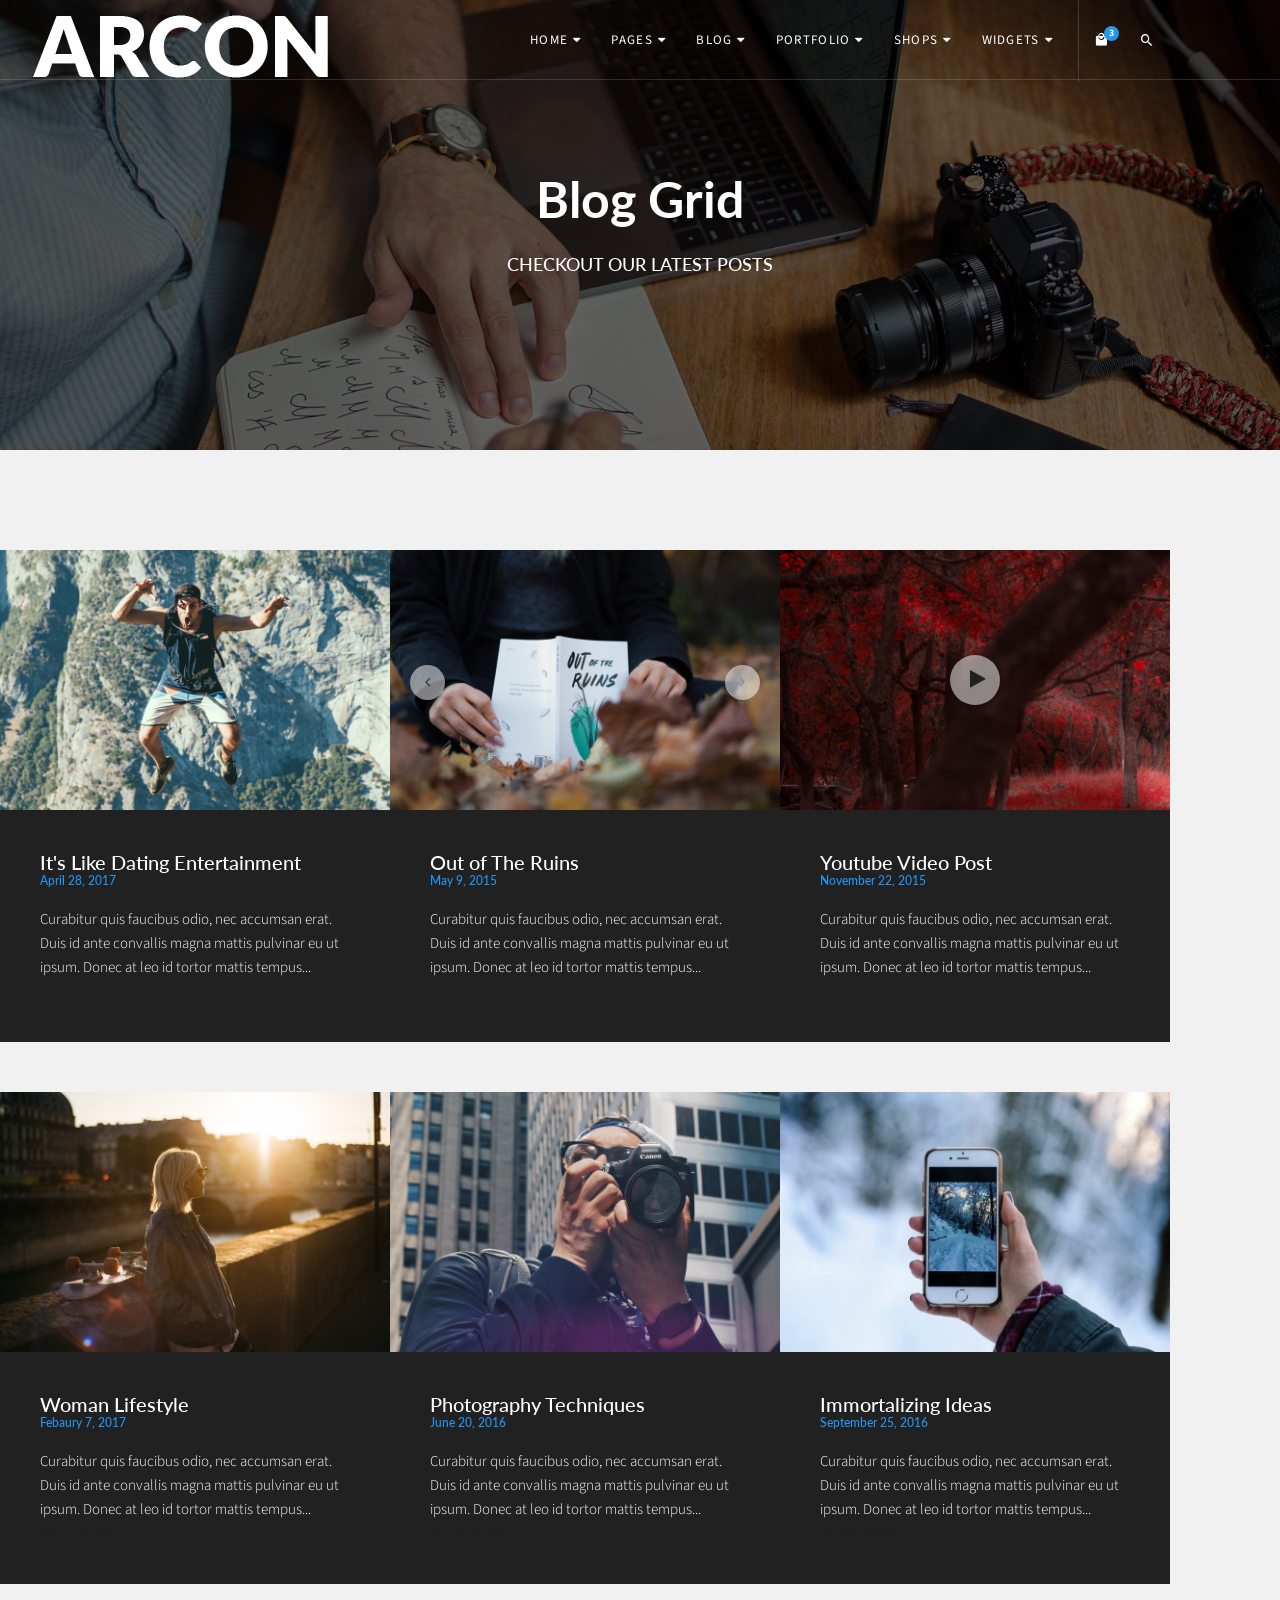
<file: public/acron/blog-grid.html>
<!DOCTYPE html>
<html lang="en">
<head>
<meta charset="utf-8">
<meta name="viewport" content="width=device-width, initial-scale=1">
<meta http-equiv="X-UA-Compatible" content="IE=edge">
<title>Arcon. - Multipurpose HTML5 Template</title>
<link rel="shortcut icon" href="assets/images/favicon.ico">
<link rel="stylesheet" href="assets/css/master.css">
<link rel="stylesheet" href="assets/css/responsive.css">
</head>
<body>

<!--=== Loader Start ======-->
<div id="loader-overlay">
  <div class="loader-wrapper">
    <div class="arcon-pulse"></div>
  </div>
</div>
<!--=== Loader End ======-->

<!--=== Wrapper Start ======-->
<div class="wrapper">

  <!--=== Header Start ======-->
  <nav class="navbar navbar-default navbar-fixed navbar-transparent white bootsnav on no-full">
    <!--=== Start Top Search ===-->
    <div class="fullscreen-search-overlay" id="search-overlay"> <a href="#" class="fullscreen-close" id="fullscreen-close-button"><i class="mdi mdi-close"></i></a>
      <div id="fullscreen-search-wrapper">
        <form method="get" id="fullscreen-searchform">
          <input type="text" value="" placeholder="Type and hit Enter..." id="fullscreen-search-input" class="search-bar-top">
          <i class="mdi mdi-magnify fullscreen-search-icon">
          <input value="" type="submit">
          </i>
        </form>
      </div>
    </div>
    <!--=== End Top Search ===-->
    
    <div class="container">
      <!--=== Start Atribute Navigation ===-->
      <div class="attr-nav">
        <ul>
          <li class="dropdown"> <a href="#" class="dropdown-toggle" data-toggle="dropdown" > <i class="mdi mdi-shopping"></i> <span class="badge">3</span> </a>
            <ul class="dropdown-menu cart-list">
              <li> <a href="#" class="photo"><img src="assets/images/thumb01.jpg" class="cart-thumb" alt="" /></a>
                <h6><a href="#">Delica omtantur </a></h6>
                <p>2x - <span class="price">$99.99</span></p>
              </li>
              <li> <a href="#" class="photo"><img src="assets/images/thumb02.jpg" class="cart-thumb" alt="" /></a>
                <h6><a href="#">Omnes ocurreret</a></h6>
                <p>1x - <span class="price">$33.33</span></p>
              </li>
              <li> <a href="#" class="photo"><img src="assets/images/thumb03.jpg" class="cart-thumb" alt="" /></a>
                <h6><a href="#">Agam facilisis</a></h6>
                <p>2x - <span class="price">$99.99</span></p>
              </li>
              <li class="total"> <span class="pull-right"><strong>Total</strong>: $0.00</span> <a href="#" class="btn btn-default btn-cart">Cart</a> </li>
            </ul>
          </li>
          <li class="search"><a href="#" id="search-button"><i class="mdi mdi-magnify"></i></a></li>
        </ul>
      </div>
      <!--=== End Atribute Navigation ===-->
      
      <!--=== Start Header Navigation ===-->
      <div class="navbar-header">
        <button type="button" class="navbar-toggle" data-toggle="collapse" data-target="#navbar-menu"> <i class="fa fa-bars"></i> </button>
        <div class="logo"> <a href="index.html"> <img class="logo logo-display" src="assets/images/logo-white.png" alt=""> <img class="logo logo-scrolled" src="assets/images/logo-black.png" alt=""> </a> </div>
      </div>
      <!--=== End Header Navigation ===-->
      
      <!--=== Collect the nav links, forms, and other content for toggling ===-->
      <div class="collapse navbar-collapse" id="navbar-menu">
        <ul class="nav navbar-nav" data-in="fadeIn" data-out="fadeOut">
          <li class="dropdown megamenu-fw"> <a href="index.html" class="dropdown-toggle" data-toggle="dropdown">Home</a>
            <ul class="dropdown-menu megamenu-content" role="menu">
              <li>
                <div class="row">
                  <div class="col-menu col-md-3">
                    <h6 class="title">Home Layouts</h6>
                    <div class="content">
                      <ul class="menu-col">
                        <li><a href="index.html">Creative Agency</a></li>
                        <li><a href="small-business.html">Small Business</a></li>
                        <li><a href="corporate-business.html">Corporate Business</a></li>
                        <li><a href="startup-business.html">Startup Business</a></li>
                        <li><a href="minimal.html">Minimal Design</a></li>
                      </ul>
                    </div>
                  </div>
                  <!--=== end col-3 ===-->
                  <div class="col-menu col-md-3">
                    <h6 class="title">Home Layouts</h6>
                    <div class="content">
                      <ul class="menu-col">
                        <li><a href="creative-onepage.html">Creative One page</a></li>
                        <li><a href="creative-portfolio.html">Creative Portfolio</a></li>
                        <li><a href="personal-resume.html">Personal Resume</a></li>
                        <li><a href="seo-agency.html">SEO Agency</a></li>
                        <li><a href="digital-agency.html">Digital Agency</a></li>
                      </ul>
                    </div>
                  </div>
                  <!--=== end col-3 ===-->
                  <div class="col-menu col-md-3">
                    <h6 class="title">Home Layouts</h6>
                    <div class="content">
                      <ul class="menu-col">
                        <li><a href="architecture.html">Architecture</a></li>
                        <li><a href="restaurant.html">Restaurant</a></li>
                        <li><a href="online-shop.html">Online Shop</a></li>
                        <li><a href="photography.html">Photography</a></li>
                        <li><a href="gym-fitness.html">Gym / Fitness</a></li>
                      </ul>
                    </div>
                  </div>
                  <div class="col-menu col-md-3">
                    <h6 class="title">Home Layouts</h6>
                    <div class="content">
                      <ul class="menu-col">
                        <li><a href="app-style.html">App Style</a></li>
                        <li><a href="travel-agency.html">Travel Agency</a></li>
                        <li><a href="construction.html">Construction</a></li>
                        <li><a href="music.html">Music</a></li>
                        <li><a href="weddings.html">Weddings</a></li>
                      </ul>
                    </div>
                  </div>
                  <!--=== end col-3 ===-->
                </div>
                <!--=== end row ===-->
              </li>
            </ul>
          </li>
          <li class="dropdown"> <a href="#" class="dropdown-toggle" data-toggle="dropdown">Pages</a>
            <ul class="dropdown-menu">
              <li class="dropdown"> <a href="#" class="dropdown-toggle" data-toggle="dropdown">About</a>
                <ul class="dropdown-menu">
                  <li><a href="about-us.html">About Us</a></li>
                  <li><a href="about-creative.html">About - Creative</a></li>
                </ul>
              </li>
              <li class="dropdown"><a href="#" class="dropdown-toggle" data-toggle="dropdown">Services</a>
                <ul class="dropdown-menu">
                  <li><a href="service-simple.html">Service Simple</a></li>
                  <li><a href="service-creative.html">Service Creative</a></li>
                </ul>
              </li>
              <li class="dropdown"> <a href="#" class="dropdown-toggle" data-toggle="dropdown">Contact</a>
                <ul class="dropdown-menu">
                  <li><a href="contact-simple.html">Contact Simple</a></li>
                  <li><a href="contact-creative.html">Contact Creative</a></li>
                </ul>
              </li>
              <li><a href="404-page.html">404 Page</a></li>
              <li><a href="coming-soon.html">Coming Soon</a></li>
              <li><a href="faqs.html">FAQs</a></li>
              <li><a href="term-condition.html">Terms &amp; Conditions</a></li>
              <li><a href="privacy.html">Privacy Policy</a></li>
              <li><a href="career.html">Careers</a></li>
              <li><a href="login.html">Login</a></li>
            </ul>
          </li>
          <li class="dropdown"> <a href="#" class="dropdown-toggle" data-toggle="dropdown">Blog</a>
            <ul class="dropdown-menu">
              <li><a href="blog-standard.html">Blog Standard</a></li>
              <li><a href="blog-grid.html">Blog Grid</a></li>
              <li><a href="blog-sidebar.html">Blog Sidebar</a></li>
              <li><a href="blog-masonry.html">Blog Masonry</a></li>
              <li><a href="blog-carousel.html">Blog Carousel</a></li>
              <li><a href="blog-sidebar-right.html">Blog Sidebar Right</a></li>
              <li><a href="blog-sidebar-left.html">Blog Sidebar Left</a></li>
            </ul>
          </li>
          <li class="dropdown"><a href="#" class="dropdown-toggle" data-toggle="dropdown">Portfolio</a>
            <ul class="dropdown-menu">
              <li class="dropdown"> <a href="#" class="dropdown-toggle" data-toggle="dropdown">Boxed</a>
                <ul class="dropdown-menu">
                  <li><a href="box-2-columns.html">2 Columns</a></li>
                  <li><a href="box-3-columns.html">3 Columns</a></li>
                  <li><a href="box-4-columns.html">4 Columns</a></li>
                </ul>
              </li>
              <li class="dropdown"> <a href="#" class="dropdown-toggle" data-toggle="dropdown">Boxed - Space</a>
                <ul class="dropdown-menu">
                  <li><a href="box-space-2-columns.html">2 Columns</a></li>
                  <li><a href="box-space-3-columns.html">3 Columns</a></li>
                  <li><a href="box-space-4-columns.html">4 Columns</a></li>
                </ul>
              </li>
              <li class="dropdown"><a href="#" class="dropdown-toggle" data-toggle="dropdown">Wide</a>
                <ul class="dropdown-menu">
                  <li><a href="wide-2-columns.html">2 Columns</a></li>
                  <li><a href="wide-3-columns.html">3 Columns</a></li>
                  <li><a href="wide-4-columns.html">4 Columns</a></li>
                </ul>
              </li>
              <li class="dropdown"> <a href="#" class="dropdown-toggle" data-toggle="dropdown">Wide - Space</a>
                <ul class="dropdown-menu">
                  <li><a href="wide-space-2-columns.html">2 Columns</a></li>
                  <li><a href="wide-space-3-columns.html">3 Columns</a></li>
                  <li><a href="wide-space-4-columns.html">4 Columns</a></li>
                </ul>
              </li>
              <li><a href="single-portfolio.html">Single Portfolio</a></li>
            </ul>
          </li>
          <li class="dropdown"> <a href="#" class="dropdown-toggle" data-toggle="dropdown">Shops</a>
            <ul class="dropdown-menu">
              <li><a href="shop-fullwidth.html">Shop Fullwidth</a></li>
              <li><a href="shop-standard.html">Shop Standard</a></li>
              <li><a href="shop-boxed.html">Shop Boxed</a></li>
              <li><a href="shop-masonry.html">Shop Masonry</a></li>
              <li><a href="shop-product.html">Single Product</a></li>
              <li><a href="shop-cart.html">Shop Cart</a></li>
              <li><a href="shop-checkout.html">Shop Checkout</a></li>
            </ul>
          </li>
          <li class="dropdown megamenu-fw"> <a href="#" class="dropdown-toggle" data-toggle="dropdown">Widgets</a>
            <ul class="dropdown-menu megamenu-content" role="menu">
              <li>
                <div class="row">
                  <div class="col-menu col-md-4">
                    <h6 class="title">Widgets</h6>
                    <div class="content">
                      <ul class="menu-col">
                        <li><a href="buttons.html">Buttons</a></li>
                        <li><a href="typography.html">Typography</a></li>
                        <li><a href="alerts.html">Alerts</a></li>
                        <li><a href="pricing-tables.html">Pricing Tables</a></li>
                        <li><a href="call-to-action.html">Call to Actions</a></li>
                        <li><a href="parallax-section.html">Parallax Sections</a></li>
                      </ul>
                    </div>
                  </div>
                  <!--=== end col-4 ===-->
                  <div class="col-menu col-md-4">
                    <h6 class="title">Widgets</h6>
                    <div class="content">
                      <ul class="menu-col">
                        <li><a href="tabs.html">Tabs</a></li>
                        <li><a href="accordions.html">Accordions</a></li>
                        <li><a href="sliders.html">Sliders</a></li>
                        <li><a href="progress-bar.html">Progress Bars</a></li>
                        <li><a href="contact-form.html">Contact Forms</a></li>
                        <li><a href="google-maps.html">Google Maps</a></li>
                      </ul>
                    </div>
                  </div>
                  <!--=== end col-4 ===-->
                  <div class="col-menu col-md-4">
                    <h6 class="title">Widgets</h6>
                    <div class="content">
                      <ul class="menu-col">
                        <li><a href="progress-bar-ring.html">Progress Bar Ring</a></li>
                        <li><a href="theme-icons.html">Theme Icons</a></li>
                        <li><a href="boxed-icons.html">Boxed Icons</a></li>
                        <li><a href="grid-columns.html">Grid Columns</a></li>
                        <li><a href="team-member.html">Team Members</a></li>
                        <li><a href="countdowns.html">Countdowns</a></li>
                      </ul>
                    </div>
                  </div>
                </div>
                <!--=== end row ===-->
              </li>
            </ul>
          </li>
        </ul>
      </div>
      <!--=== /.navbar-collapse ===-->
    </div>
  </nav>
  <!--=== Header End ======-->
  
  <!--=== page-title-section start ===-->
  <section class="title-hero-bg blog-cover-bg" data-stellar-background-ratio="0.2">
    <div class="container">
      <div class="page-title text-center">
        <h1>Blog Grid</h1>
        <h4 class="text-uppercase mt-30 white-color">Checkout Our Latest Posts</h4>
      </div>
    </div>
  </section>
  <!--=== page-title-section end ===-->
  
  <!--=== Blogs Start ======-->
  <section class="pt-100 pb-100">
    <div class="container">
      <div class="row">
        <div class="col-md-4">
          <div class="post">
            <div class="post-img"> <img class="img-responsive" src="assets/images/post/post-01.jpg" alt=""/> </div>
            <div class="post-info">
              <h3><a href="blog-grid.html">It's Like Dating Entertainment</a></h3>
              <h6>April 28, 2017</h6>
              <p>Curabitur quis faucibus odio, nec accumsan erat. Duis id ante convallis magna mattis pulvinar eu ut ipsum. Donec at leo id tortor mattis tempus...</p>
              <a class="readmore dark-color" href="#"><span>Read More</span></a> </div>
          </div>
        </div>
        <!--=== Post End ===-->
        <div class="col-md-4">
          <div class="post">
            <div class="blog-grid-slider owl-carousel">
              <div class="item"><img class="img-responsive" src="assets/images/post/post-02.jpg" alt=""/></div>
              <div class="item"><img class="img-responsive" src="assets/images/post/post-08.jpg" alt=""/></div>
              <div class="item"><img class="img-responsive" src="assets/images/post/post-09.jpg" alt=""/></div>
            </div>
            <div class="post-info">
              <h3><a href="blog-grid.html">Out of The Ruins</a></h3>
              <h6>May 9, 2015</h6>
              <p>Curabitur quis faucibus odio, nec accumsan erat. Duis id ante convallis magna mattis pulvinar eu ut ipsum. Donec at leo id tortor mattis tempus...</p>
              <a class="readmore dark-color" href="#"><span>Read More</span></a> </div>
          </div>
        </div>
        <!--=== Post End ===-->
        <div class="col-md-4 blog-grid-video">
          <div class="post video-alpha">
            <div class="post-img"> <img class="img-responsive" src="assets/images/post/post-03.jpg" alt=""/> <a class="video-play popup-youtube" href="https://www.youtube.com/watch?v=sU3FkzUKHXU" title=""><i class="fa fa-play"></i></a> </div>
            <div class="post-info">
              <h3><a href="blog-grid.html">Youtube Video Post</a></h3>
              <h6>November 22, 2015</h6>
              <p>Curabitur quis faucibus odio, nec accumsan erat. Duis id ante convallis magna mattis pulvinar eu ut ipsum. Donec at leo id tortor mattis tempus...</p>
              <a class="readmore dark-color" href="#"><span>Read More</span></a> </div>
          </div>
        </div>
        <!--=== Post End ===-->
      </div>
      <div class="row mt-50">
        <div class="col-md-4">
          <div class="post">
            <div class="post-img"> <img class="img-responsive" src="assets/images/post/post-04.jpg" alt=""/> </div>
            <div class="post-info">
              <h3><a href="blog-grid.html">Woman Lifestyle</a></h3>
              <h6>Febaury 7, 2017</h6>
              <p>Curabitur quis faucibus odio, nec accumsan erat. Duis id ante convallis magna mattis pulvinar eu ut ipsum. Donec at leo id tortor mattis tempus...</p>
              <a class="readmore dark-color" href="#"><span>Read More</span></a> </div>
          </div>
        </div>
        <!--=== Post End ===-->
        <div class="col-md-4">
          <div class="post">
            <div class="post-img"> <img class="img-responsive" src="assets/images/post/post-05.jpg" alt=""/> </div>
            <div class="post-info">
              <h3><a href="blog-grid.html">Photography Techniques</a></h3>
              <h6>June 20, 2016</h6>
              <p>Curabitur quis faucibus odio, nec accumsan erat. Duis id ante convallis magna mattis pulvinar eu ut ipsum. Donec at leo id tortor mattis tempus...</p>
              <a class="readmore dark-color" href="#"><span>Read More</span></a> </div>
          </div>
        </div>
        <!--=== Post End ===-->
        <div class="col-md-4">
          <div class="post">
            <div class="post-img"> <img class="img-responsive" src="assets/images/post/post-07.jpg" alt=""/> </div>
            <div class="post-info">
              <h3><a href="blog-grid.html">Immortalizing Ideas</a></h3>
              <h6>September 25, 2016</h6>
              <p>Curabitur quis faucibus odio, nec accumsan erat. Duis id ante convallis magna mattis pulvinar eu ut ipsum. Donec at leo id tortor mattis tempus...</p>
              <a class="readmore dark-color" href="#"><span>Read More</span></a> </div>
          </div>
        </div>
        <!--=== Post End ===-->
      </div>
    </div>
  </section>
  <!--=== Blogs End ======-->
  
  <!--=== Footer Start ======-->
  <footer class="footer" id="footer-fixed">
    <div class="footer-main">
      <div class="container">
        <div class="row">
          <div class="col-sm-6 col-md-4">
            <div class="widget widget-text">
              <div class="logo logo-footer"><a href="index.html"> <img class="logo logo-display" src="assets/images/logo-footer.png" alt=""></a> </div>
              <p>We’re nuts about improving your business so we ensure that we track results from day one. Sure, we come up with great creative ideas that engage and captivate your customers, Lorem ipsum dolor sit amet, consectetur adipiscing elit. Sed varius quam ut magna ultricies pellentesque.</p>
            </div>
          </div>
          <div class="col-sm-6 col-md-2">
            <div class="widget widget-links">
              <h5 class="widget-title">Work With Us</h5>
              <ul>
                <li><a href="#">Themeforest</a></li>
                <li><a href="#">Audio Jungle</a></li>
                <li><a href="#">Code Canyon</a></li>
                <li><a href="#">Video Hive</a></li>
                <li><a href="#">Envato Market</a></li>
              </ul>
            </div>
          </div>
          <div class="col-sm-6 col-md-2">
            <div class="widget widget-links">
              <h5 class="widget-title">Useful Links</h5>
              <ul>
                <li><a href="about-us.html">About Us</a></li>
                <li><a href="contact-simple.html">Contact Us</a></li>
                <li><a href="service-simple.html">Our Services</a></li>
                <li><a href="term-condition.html">Terms &amp; Conditions</a></li>
                <li><a href="career.html">Careers</a></li>
              </ul>
            </div>
          </div>
          <div class="col-sm-6 col-md-4">
            <div class="widget widget-text widget-links">
              <h5 class="widget-title">Contact Us</h5>
              <ul>
                <li> <i class="mdi mdi-map-marker"></i> <a href="#">44 Shirley Ave. West Chicago, IL 60185</a> </li>
                <li> <i class="mdi mdi-cellphone"></i> <a href="#">(001) 7878 234 564</a> </li>
                <li> <i class="mdi mdi-email"></i> <a href="#">hiarcon@gmail.com</a> </li>
                <li> <i class="mdi mdi-web"></i> <a href="#">www.arcon.com</a> </li>
              </ul>
            </div>
          </div>
        </div>
      </div>
    </div>
    <div class="footer-copyright">
      <div class="container">
        <div class="row">
          <div class="col-md-6 col-xs-12">
            <ul class="social-media">
              <li><a href="#" class="fa fa-linkedin"></a></li>
              <li><a href="#" class="fa fa-facebook"></a></li>
              <li><a href="#" class="fa fa-twitter"></a></li>
              <li><a href="#" class="fa fa-pinterest"></a></li>
              <li><a href="#" class="fa fa-instagram"></a></li>
            </ul>
          </div>
          <div class="col-md-6 col-xs-12">
            <div class="copy-right text-right">© 2017 Arcon. All rights reserved</div>
          </div>
        </div>
      </div>
    </div>
  </footer>
  <!--=== Footer End ======-->
  
  <!--=== GO TO TOP  ===-->
  <a href="#" id="back-to-top" title="Back to top">&uarr;</a>
  <!--=== GO TO TOP End ===-->
  
</div>
<!--=== Wrapper End ======-->

<!--=== Javascript Plugins ======-->
<script src="assets/js/jquery.min.js"></script>
<script src="assets/js/validator.js"></script>
<script src="assets/js/plugins.js"></script>
<script src="assets/js/master.js"></script>
<script src="assets/js/bootsnav.js"></script>
<!--=== Javascript Plugins End ======-->

</body>
</html>
</file>
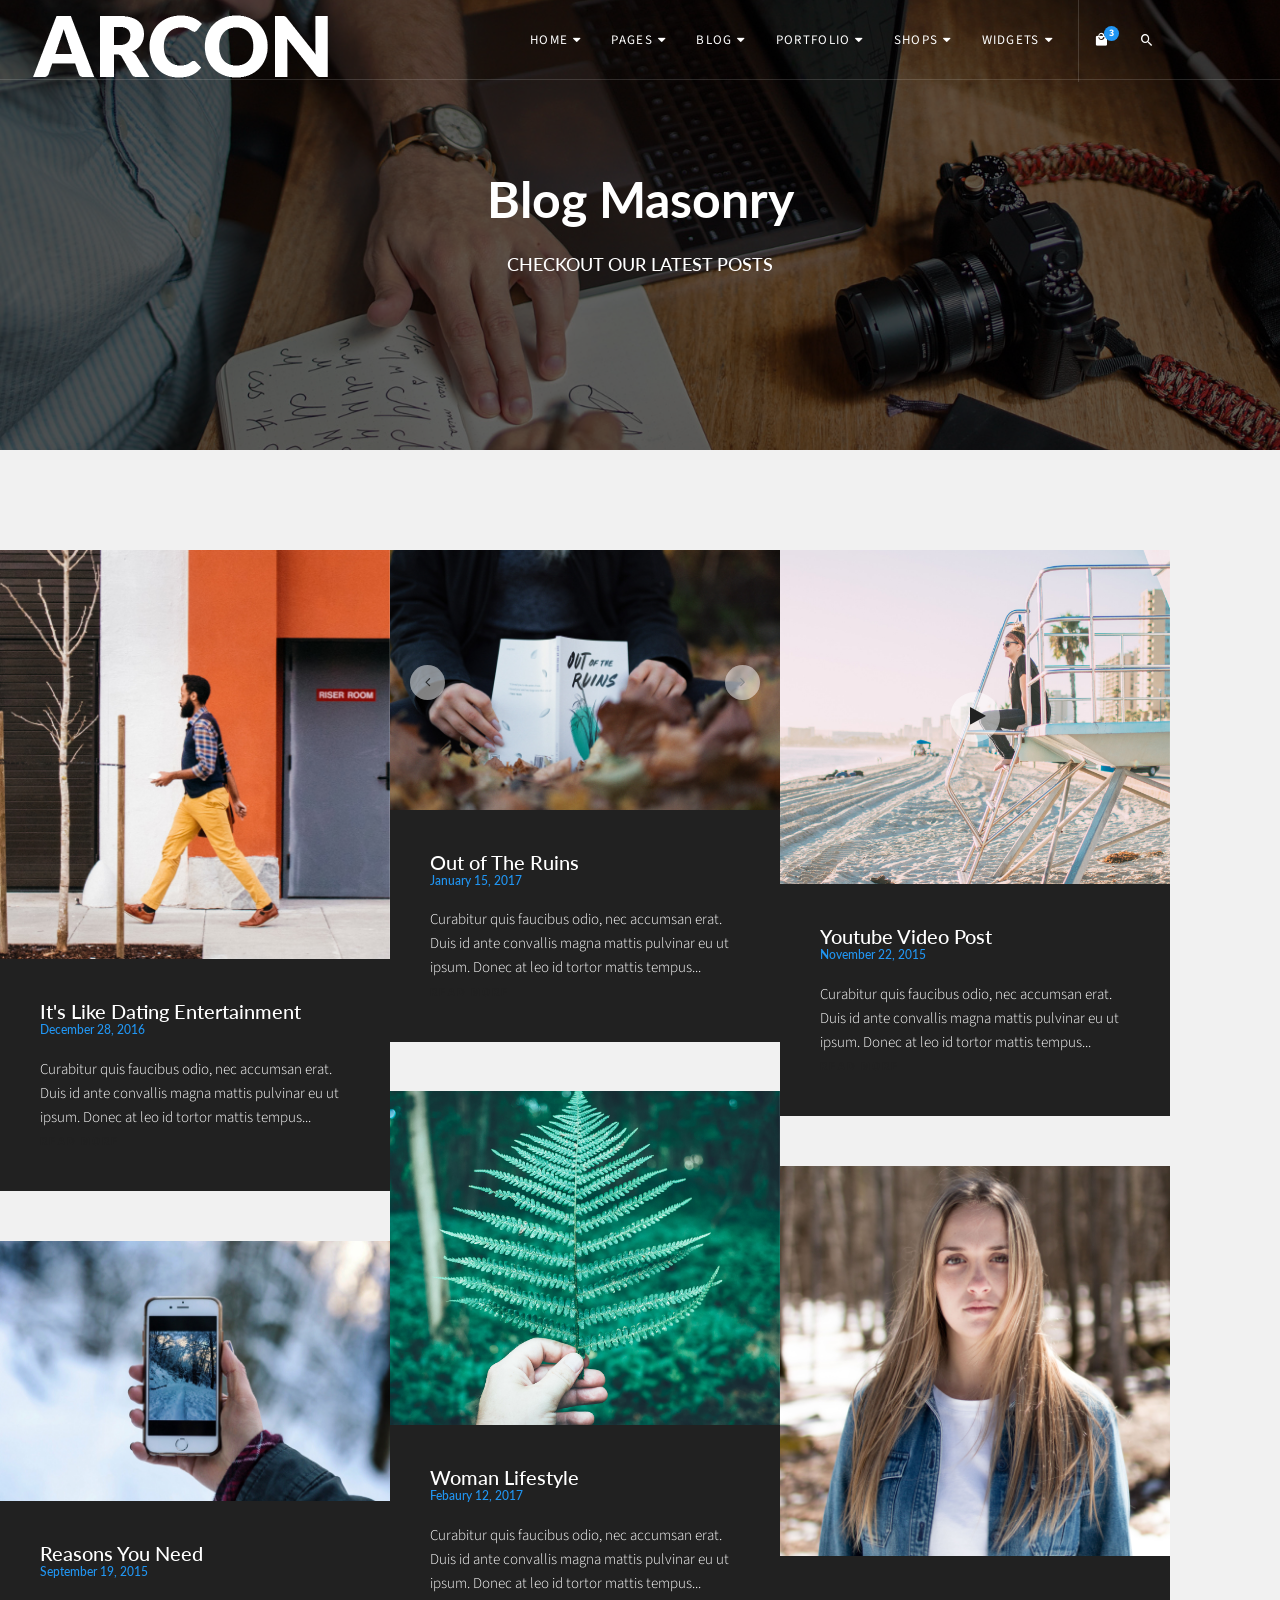
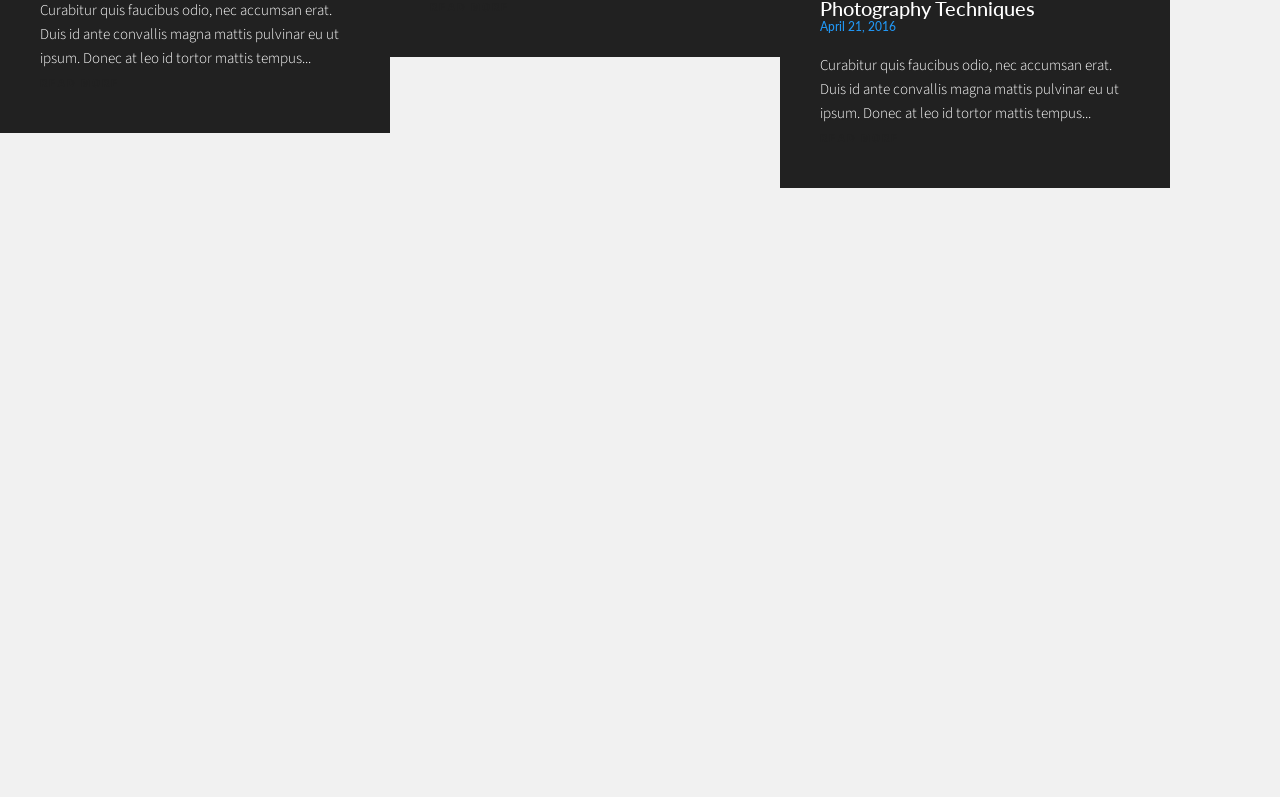
<file: public/acron/blog-masonry.html>
<!DOCTYPE html>
<html lang="en">
<head>
<meta charset="utf-8">
<meta name="viewport" content="width=device-width, initial-scale=1">
<meta http-equiv="X-UA-Compatible" content="IE=edge">
<title>Arcon. - Multipurpose HTML5 Template</title>
<link rel="shortcut icon" href="assets/images/favicon.ico">
<link rel="stylesheet" href="assets/css/master.css">
<link rel="stylesheet" href="assets/css/responsive.css">
</head>
<body>

<!--=== Loader Start ======-->
<div id="loader-overlay">
  <div class="loader-wrapper">
    <div class="arcon-pulse"></div>
  </div>
</div>
<!--=== Loader End ======-->

<!--=== Wrapper Start ======-->
<div class="wrapper">

  <!--=== Header Start ======-->
  <nav class="navbar navbar-default navbar-fixed navbar-transparent white bootsnav on no-full">
    <!--=== Start Top Search ===-->
    <div class="fullscreen-search-overlay" id="search-overlay"> <a href="#" class="fullscreen-close" id="fullscreen-close-button"><i class="mdi mdi-close"></i></a>
      <div id="fullscreen-search-wrapper">
        <form method="get" id="fullscreen-searchform">
          <input type="text" value="" placeholder="Type and hit Enter..." id="fullscreen-search-input" class="search-bar-top">
          <i class="mdi mdi-magnify fullscreen-search-icon">
          <input value="" type="submit">
          </i>
        </form>
      </div>
    </div>
    <!--=== End Top Search ===-->
    
    <div class="container">
      <!--=== Start Atribute Navigation ===-->
      <div class="attr-nav">
        <ul>
          <li class="dropdown"> <a href="#" class="dropdown-toggle" data-toggle="dropdown" > <i class="mdi mdi-shopping"></i> <span class="badge">3</span> </a>
            <ul class="dropdown-menu cart-list">
              <li> <a href="#" class="photo"><img src="assets/images/thumb01.jpg" class="cart-thumb" alt="" /></a>
                <h6><a href="#">Delica omtantur </a></h6>
                <p>2x - <span class="price">$99.99</span></p>
              </li>
              <li> <a href="#" class="photo"><img src="assets/images/thumb02.jpg" class="cart-thumb" alt="" /></a>
                <h6><a href="#">Omnes ocurreret</a></h6>
                <p>1x - <span class="price">$33.33</span></p>
              </li>
              <li> <a href="#" class="photo"><img src="assets/images/thumb03.jpg" class="cart-thumb" alt="" /></a>
                <h6><a href="#">Agam facilisis</a></h6>
                <p>2x - <span class="price">$99.99</span></p>
              </li>
              <li class="total"> <span class="pull-right"><strong>Total</strong>: $0.00</span> <a href="#" class="btn btn-default btn-cart">Cart</a> </li>
            </ul>
          </li>
          <li class="search"><a href="#" id="search-button"><i class="mdi mdi-magnify"></i></a></li>
        </ul>
      </div>
      <!--=== End Atribute Navigation ===-->
      
      <!--=== Start Header Navigation ===-->
      <div class="navbar-header">
        <button type="button" class="navbar-toggle" data-toggle="collapse" data-target="#navbar-menu"> <i class="fa fa-bars"></i> </button>
        <div class="logo"> <a href="index.html"> <img class="logo logo-display" src="assets/images/logo-white.png" alt=""> <img class="logo logo-scrolled" src="assets/images/logo-black.png" alt=""> </a> </div>
      </div>
      <!--=== End Header Navigation ===-->
      
      <!--=== Collect the nav links, forms, and other content for toggling ===-->
      <div class="collapse navbar-collapse" id="navbar-menu">
        <ul class="nav navbar-nav" data-in="fadeIn" data-out="fadeOut">
          <li class="dropdown megamenu-fw"> <a href="index.html" class="dropdown-toggle" data-toggle="dropdown">Home</a>
            <ul class="dropdown-menu megamenu-content" role="menu">
              <li>
                <div class="row">
                  <div class="col-menu col-md-3">
                    <h6 class="title">Home Layouts</h6>
                    <div class="content">
                      <ul class="menu-col">
                        <li><a href="index.html">Creative Agency</a></li>
                        <li><a href="small-business.html">Small Business</a></li>
                        <li><a href="corporate-business.html">Corporate Business</a></li>
                        <li><a href="startup-business.html">Startup Business</a></li>
                        <li><a href="minimal.html">Minimal Design</a></li>
                      </ul>
                    </div>
                  </div>
                  <!--=== end col-3 ===-->
                  <div class="col-menu col-md-3">
                    <h6 class="title">Home Layouts</h6>
                    <div class="content">
                      <ul class="menu-col">
                        <li><a href="creative-onepage.html">Creative One page</a></li>
                        <li><a href="creative-portfolio.html">Creative Portfolio</a></li>
                        <li><a href="personal-resume.html">Personal Resume</a></li>
                        <li><a href="seo-agency.html">SEO Agency</a></li>
                        <li><a href="digital-agency.html">Digital Agency</a></li>
                      </ul>
                    </div>
                  </div>
                  <!--=== end col-3 ===-->
                  <div class="col-menu col-md-3">
                    <h6 class="title">Home Layouts</h6>
                    <div class="content">
                      <ul class="menu-col">
                        <li><a href="architecture.html">Architecture</a></li>
                        <li><a href="restaurant.html">Restaurant</a></li>
                        <li><a href="online-shop.html">Online Shop</a></li>
                        <li><a href="photography.html">Photography</a></li>
                        <li><a href="gym-fitness.html">Gym / Fitness</a></li>
                      </ul>
                    </div>
                  </div>
                  <div class="col-menu col-md-3">
                    <h6 class="title">Home Layouts</h6>
                    <div class="content">
                      <ul class="menu-col">
                        <li><a href="app-style.html">App Style</a></li>
                        <li><a href="travel-agency.html">Travel Agency</a></li>
                        <li><a href="construction.html">Construction</a></li>
                        <li><a href="music.html">Music</a></li>
                        <li><a href="weddings.html">Weddings</a></li>
                      </ul>
                    </div>
                  </div>
                  <!--=== end col-3 ===-->
                </div>
                <!--=== end row ===-->
              </li>
            </ul>
          </li>
          <li class="dropdown"> <a href="#" class="dropdown-toggle" data-toggle="dropdown">Pages</a>
            <ul class="dropdown-menu">
              <li class="dropdown"> <a href="#" class="dropdown-toggle" data-toggle="dropdown">About</a>
                <ul class="dropdown-menu">
                  <li><a href="about-us.html">About Us</a></li>
                  <li><a href="about-creative.html">About - Creative</a></li>
                </ul>
              </li>
              <li class="dropdown"><a href="#" class="dropdown-toggle" data-toggle="dropdown">Services</a>
                <ul class="dropdown-menu">
                  <li><a href="service-simple.html">Service Simple</a></li>
                  <li><a href="service-creative.html">Service Creative</a></li>
                </ul>
              </li>
              <li class="dropdown"> <a href="#" class="dropdown-toggle" data-toggle="dropdown">Contact</a>
                <ul class="dropdown-menu">
                  <li><a href="contact-simple.html">Contact Simple</a></li>
                  <li><a href="contact-creative.html">Contact Creative</a></li>
                </ul>
              </li>
              <li><a href="404-page.html">404 Page</a></li>
              <li><a href="coming-soon.html">Coming Soon</a></li>
              <li><a href="faqs.html">FAQs</a></li>
              <li><a href="term-condition.html">Terms &amp; Conditions</a></li>
              <li><a href="privacy.html">Privacy Policy</a></li>
              <li><a href="career.html">Careers</a></li>
              <li><a href="login.html">Login</a></li>
            </ul>
          </li>
          <li class="dropdown"> <a href="#" class="dropdown-toggle" data-toggle="dropdown">Blog</a>
            <ul class="dropdown-menu">
              <li><a href="blog-standard.html">Blog Standard</a></li>
              <li><a href="blog-grid.html">Blog Grid</a></li>
              <li><a href="blog-sidebar.html">Blog Sidebar</a></li>
              <li><a href="blog-masonry.html">Blog Masonry</a></li>
              <li><a href="blog-carousel.html">Blog Carousel</a></li>
              <li><a href="blog-sidebar-right.html">Blog Sidebar Right</a></li>
              <li><a href="blog-sidebar-left.html">Blog Sidebar Left</a></li>
            </ul>
          </li>
          <li class="dropdown"><a href="#" class="dropdown-toggle" data-toggle="dropdown">Portfolio</a>
            <ul class="dropdown-menu">
              <li class="dropdown"> <a href="#" class="dropdown-toggle" data-toggle="dropdown">Boxed</a>
                <ul class="dropdown-menu">
                  <li><a href="box-2-columns.html">2 Columns</a></li>
                  <li><a href="box-3-columns.html">3 Columns</a></li>
                  <li><a href="box-4-columns.html">4 Columns</a></li>
                </ul>
              </li>
              <li class="dropdown"> <a href="#" class="dropdown-toggle" data-toggle="dropdown">Boxed - Space</a>
                <ul class="dropdown-menu">
                  <li><a href="box-space-2-columns.html">2 Columns</a></li>
                  <li><a href="box-space-3-columns.html">3 Columns</a></li>
                  <li><a href="box-space-4-columns.html">4 Columns</a></li>
                </ul>
              </li>
              <li class="dropdown"><a href="#" class="dropdown-toggle" data-toggle="dropdown">Wide</a>
                <ul class="dropdown-menu">
                  <li><a href="wide-2-columns.html">2 Columns</a></li>
                  <li><a href="wide-3-columns.html">3 Columns</a></li>
                  <li><a href="wide-4-columns.html">4 Columns</a></li>
                </ul>
              </li>
              <li class="dropdown"> <a href="#" class="dropdown-toggle" data-toggle="dropdown">Wide - Space</a>
                <ul class="dropdown-menu">
                  <li><a href="wide-space-2-columns.html">2 Columns</a></li>
                  <li><a href="wide-space-3-columns.html">3 Columns</a></li>
                  <li><a href="wide-space-4-columns.html">4 Columns</a></li>
                </ul>
              </li>
              <li><a href="single-portfolio.html">Single Portfolio</a></li>
            </ul>
          </li>
          <li class="dropdown"> <a href="#" class="dropdown-toggle" data-toggle="dropdown">Shops</a>
            <ul class="dropdown-menu">
              <li><a href="shop-fullwidth.html">Shop Fullwidth</a></li>
              <li><a href="shop-standard.html">Shop Standard</a></li>
              <li><a href="shop-boxed.html">Shop Boxed</a></li>
              <li><a href="shop-masonry.html">Shop Masonry</a></li>
              <li><a href="shop-product.html">Single Product</a></li>
              <li><a href="shop-cart.html">Shop Cart</a></li>
              <li><a href="shop-checkout.html">Shop Checkout</a></li>
            </ul>
          </li>
          <li class="dropdown megamenu-fw"> <a href="#" class="dropdown-toggle" data-toggle="dropdown">Widgets</a>
            <ul class="dropdown-menu megamenu-content" role="menu">
              <li>
                <div class="row">
                  <div class="col-menu col-md-4">
                    <h6 class="title">Widgets</h6>
                    <div class="content">
                      <ul class="menu-col">
                        <li><a href="buttons.html">Buttons</a></li>
                        <li><a href="typography.html">Typography</a></li>
                        <li><a href="alerts.html">Alerts</a></li>
                        <li><a href="pricing-tables.html">Pricing Tables</a></li>
                        <li><a href="call-to-action.html">Call to Actions</a></li>
                        <li><a href="parallax-section.html">Parallax Sections</a></li>
                      </ul>
                    </div>
                  </div>
                  <!--=== end col-4 ===-->
                  <div class="col-menu col-md-4">
                    <h6 class="title">Widgets</h6>
                    <div class="content">
                      <ul class="menu-col">
                        <li><a href="tabs.html">Tabs</a></li>
                        <li><a href="accordions.html">Accordions</a></li>
                        <li><a href="sliders.html">Sliders</a></li>
                        <li><a href="progress-bar.html">Progress Bars</a></li>
                        <li><a href="contact-form.html">Contact Forms</a></li>
                        <li><a href="google-maps.html">Google Maps</a></li>
                      </ul>
                    </div>
                  </div>
                  <!--=== end col-4 ===-->
                  <div class="col-menu col-md-4">
                    <h6 class="title">Widgets</h6>
                    <div class="content">
                      <ul class="menu-col">
                        <li><a href="progress-bar-ring.html">Progress Bar Ring</a></li>
                        <li><a href="theme-icons.html">Theme Icons</a></li>
                        <li><a href="boxed-icons.html">Boxed Icons</a></li>
                        <li><a href="grid-columns.html">Grid Columns</a></li>
                        <li><a href="team-member.html">Team Members</a></li>
                        <li><a href="countdowns.html">Countdowns</a></li>
                      </ul>
                    </div>
                  </div>
                </div>
                <!--=== end row ===-->
              </li>
            </ul>
          </li>
        </ul>
      </div>
      <!--=== /.navbar-collapse ===-->
    </div>
  </nav>
  <!--=== Header End ======-->
  
  <!--=== page-title-section start ===-->
  <section class="title-hero-bg blog-cover-bg" data-stellar-background-ratio="0.2">
    <div class="container">
      <div class="page-title text-center">
        <h1>Blog Masonry</h1>
        <h4 class="text-uppercase mt-30 white-color">Checkout Our Latest Posts</h4>
      </div>
    </div>
  </section>
  <!--=== page-title-section end ===-->
  
  <!--=== Blogs Start ======-->
  <section class="pt-100 pb-100">
    <div class="container">
      <div class="row">
        <div id="blogMasonry">
          <div class="col-xs-12 col-sm-6 col-md-4 blog-masonry-item">
            <div class="post">
              <div class="post-img"> <img class="img-responsive" src="assets/images/post/post-11.jpg" alt=""/> </div>
              <div class="post-info">
                <h3><a href="blog-grid.html">It's Like Dating Entertainment</a></h3>
                <h6>December 28, 2016</h6>
                <p>Curabitur quis faucibus odio, nec accumsan erat. Duis id ante convallis magna mattis pulvinar eu ut ipsum. Donec at leo id tortor mattis tempus...</p>
                <a class="readmore dark-color" href="#"><span>Read More</span></a> </div>
            </div>
          </div>
          <!--=== Post End ===-->
          <div class="col-xs-12 col-sm-6 col-md-4 blog-masonry-item">
            <div class="post">
              <div class="blog-grid-slider owl-carousel">
                <div class="item"><img class="img-responsive" src="assets/images/post/post-02.jpg" alt=""/></div>
                <div class="item"><img class="img-responsive" src="assets/images/post/post-08.jpg" alt=""/></div>
                <div class="item"><img class="img-responsive" src="assets/images/post/post-09.jpg" alt=""/></div>
              </div>
              <div class="post-info">
                <h3><a href="blog-grid.html">Out of The Ruins</a></h3>
                <h6>January 15, 2017</h6>
                <p>Curabitur quis faucibus odio, nec accumsan erat. Duis id ante convallis magna mattis pulvinar eu ut ipsum. Donec at leo id tortor mattis tempus...</p>
                <a class="readmore dark-color" href="#"><span>Read More</span></a> </div>
            </div>
          </div>
          <!--=== Post End ===-->
          <div class="col-xs-12 col-sm-6 col-md-4 blog-grid-video blog-masonry-item">
            <div class="post video-alpha">
              <div class="post-img"> <img class="img-responsive" src="assets/images/post/post-12.jpg" alt=""/> <a class="video-play popup-youtube" href="https://www.youtube.com/watch?v=sU3FkzUKHXU" title=""><i class="fa fa-play"></i></a> </div>
              <div class="post-info">
                <h3><a href="blog-grid.html">Youtube Video Post</a></h3>
                <h6>November 22, 2015</h6>
                <p>Curabitur quis faucibus odio, nec accumsan erat. Duis id ante convallis magna mattis pulvinar eu ut ipsum. Donec at leo id tortor mattis tempus...</p>
                <a class="readmore dark-color" href="#"><span>Read More</span></a> </div>
            </div>
          </div>
          <!--=== Post End ===-->
          <div class="col-md-4 col-sm-6 col-md-4 blog-grid-video blog-masonry-item">
            <div class="post">
              <div class="post-img"> <img class="img-responsive" src="assets/images/post/post-13.jpg" alt=""/> </div>
              <div class="post-info">
                <h3><a href="blog-grid.html">Woman Lifestyle</a></h3>
                <h6>Febaury 12, 2017</h6>
                <p>Curabitur quis faucibus odio, nec accumsan erat. Duis id ante convallis magna mattis pulvinar eu ut ipsum. Donec at leo id tortor mattis tempus...</p>
                <a class="readmore dark-color" href="#"><span>Read More</span></a> </div>
            </div>
          </div>
          <!--=== Post End ===-->
          <div class="col-md-4 col-sm-6 col-md-4 blog-grid-video blog-masonry-item">
            <div class="post">
              <div class="post-img"> <img class="img-responsive" src="assets/images/post/post-14.jpg" alt=""/> </div>
              <div class="post-info">
                <h3><a href="blog-grid.html">Photography Techniques</a></h3>
                <h6>April 21, 2016</h6>
                <p>Curabitur quis faucibus odio, nec accumsan erat. Duis id ante convallis magna mattis pulvinar eu ut ipsum. Donec at leo id tortor mattis tempus...</p>
                <a class="readmore dark-color" href="#"><span>Read More</span></a> </div>
            </div>
          </div>
          <!--=== Post End ===-->
          <div class="col-md-4 col-sm-6 col-md-4 blog-grid-video blog-masonry-item">
            <div class="post">
              <div class="post-img"> <img class="img-responsive" src="assets/images/post/post-07.jpg" alt=""/> </div>
              <div class="post-info">
                <h3><a href="blog-grid.html">Reasons You Need</a></h3>
                <h6>September 19, 2015</h6>
                <p>Curabitur quis faucibus odio, nec accumsan erat. Duis id ante convallis magna mattis pulvinar eu ut ipsum. Donec at leo id tortor mattis tempus...</p>
                <a class="readmore dark-color" href="#"><span>Read More</span></a> </div>
            </div>
          </div>
          <!--=== Post End ===-->
        </div>
      </div>
    </div>
  </section>
  <!--=== Blogs End ======-->
  
  <!--=== Footer Start ======-->
  <footer class="footer" id="footer-fixed">
    <div class="footer-main">
      <div class="container">
        <div class="row">
          <div class="col-sm-6 col-md-4">
            <div class="widget widget-text">
              <div class="logo logo-footer"><a href="index.html"> <img class="logo logo-display" src="assets/images/logo-footer.png" alt=""></a> </div>
              <p>We’re nuts about improving your business so we ensure that we track results from day one. Sure, we come up with great creative ideas that engage and captivate your customers, Lorem ipsum dolor sit amet, consectetur adipiscing elit. Sed varius quam ut magna ultricies pellentesque.</p>
            </div>
          </div>
          <div class="col-sm-6 col-md-2">
            <div class="widget widget-links">
              <h5 class="widget-title">Work With Us</h5>
              <ul>
                <li><a href="#">Themeforest</a></li>
                <li><a href="#">Audio Jungle</a></li>
                <li><a href="#">Code Canyon</a></li>
                <li><a href="#">Video Hive</a></li>
                <li><a href="#">Envato Market</a></li>
              </ul>
            </div>
          </div>
          <div class="col-sm-6 col-md-2">
            <div class="widget widget-links">
              <h5 class="widget-title">Useful Links</h5>
              <ul>
                <li><a href="about-us.html">About Us</a></li>
                <li><a href="contact-simple.html">Contact Us</a></li>
                <li><a href="service-simple.html">Our Services</a></li>
                <li><a href="term-condition.html">Terms &amp; Conditions</a></li>
                <li><a href="career.html">Careers</a></li>
              </ul>
            </div>
          </div>
          <div class="col-sm-6 col-md-4">
            <div class="widget widget-text widget-links">
              <h5 class="widget-title">Contact Us</h5>
              <ul>
                <li> <i class="mdi mdi-map-marker"></i> <a href="#">44 Shirley Ave. West Chicago, IL 60185</a> </li>
                <li> <i class="mdi mdi-cellphone"></i> <a href="#">(001) 7878 234 564</a> </li>
                <li> <i class="mdi mdi-email"></i> <a href="#">hiarcon@gmail.com</a> </li>
                <li> <i class="mdi mdi-web"></i> <a href="#">www.arcon.com</a> </li>
              </ul>
            </div>
          </div>
        </div>
      </div>
    </div>
    <div class="footer-copyright">
      <div class="container">
        <div class="row">
          <div class="col-md-6 col-xs-12">
            <ul class="social-media">
              <li><a href="#" class="fa fa-linkedin"></a></li>
              <li><a href="#" class="fa fa-facebook"></a></li>
              <li><a href="#" class="fa fa-twitter"></a></li>
              <li><a href="#" class="fa fa-pinterest"></a></li>
              <li><a href="#" class="fa fa-instagram"></a></li>
            </ul>
          </div>
          <div class="col-md-6 col-xs-12">
            <div class="copy-right text-right">© 2017 Arcon. All rights reserved</div>
          </div>
        </div>
      </div>
    </div>
  </footer>
  <!--=== Footer End ======-->
  
  <!--=== GO TO TOP  ===-->
  <a href="#" id="back-to-top" title="Back to top">&uarr;</a>
  <!--=== GO TO TOP End ===-->
  
</div>
<!--=== Wrapper End ======-->

<!--=== Javascript Plugins ======-->
<script src="assets/js/jquery.min.js"></script>
<script src="assets/js/validator.js"></script>
<script src="assets/js/plugins.js"></script>
<script src="assets/js/master.js"></script>
<script src="assets/js/bootsnav.js"></script>
<!--=== Javascript Plugins End ======-->

</body>
</html>
</file>
<file: public/acron/assets/css/master.css>
/*
Template: Arcon
Author: Incognito Themes
Version: 1.0
Designed and Development by: Incognito Themes
*/


/*
====================================
[ CSS TABLE CONTENT ]
------------------------------------
    1.0 - General
    2.0 - Typography
    3.0 - Global Style
    4.0 - Navigation
    5.0 - Search Box
    6.0 - Page Title Section
    7.0 - Slider Section
    8.0 - Creative Section
    9.0 - Recent Project Section
    9.1 - Overlay and hover effect
    10.0 - Magnific Popup CSS
    11.0 - Feature Section
    12.0 - About Section
    13.0 - Counter Section
    14.0 - Team Section
    15.0 - Video Section
    16.0 - Service Section
    17.0 - Process Section
    18.0 - Portfolio Section
    19.0 - Portfolio Single Page
    20.0 - Partner Section
    21.0 - Case study section
    22.0 - Map Section
    23.0 - Contact Section
    24.0 - Footer Section
    25.0 - Preloader
    26.0 - Homepage Two
    27.0 - Homepage Three
    28.0 - About us Page
    29.0 - About us page two
    30.0 - Blog Page
    31.0 - Blog Page Version Two
    32.0 - Full Width Section
    33.0 - Call to action section
    34.0 - Client Testimonial Style
    35.0 - Parallax Homepage
    36.0 - Contact Page
    37.0 - 404 page
    38.0 - Flex slider customization
	39.0 - Owl slider customization
	40.0 - Slick slider customization
-------------------------------------
[ END CSS TABLE CONTENT ]
=====================================
*/

/* =============================================
            	Theme Reset Style
============================================= */
@import url('https://fonts.googleapis.com/css?family=Kaushan+Script|Lato:100,300,400,700,900|Merriweather|Parisienne|Playfair+Display:400,700|Source+Sans+Pro:400,700');
@import url("../css/bootstrap.min.css");
@import url("../css/fonts/font-awesome.min.css");
@import url("../css/fonts/font-awesome.css");
@import url("../css/custom-icons.min.css");
@import url("../css/transitions.css");
@import url("../css/flexslider.css");
@import url("../css/bootsnav.css");
@import url("../css/owl.carousel.css");
@import url("../css/slick.css");
@import url("../css/animate.css");

::selection {
    background-color: #212121;
    color: #fff;
}

*:not(.blog-detail *){
    margin: 0;
    padding: 0;
	min-height:0;
	min-width:0;
}
*, :after, :before {
    box-sizing: border-box;
}
html,
body {
    position: relative;
    height: 100%;
}
body {
    color: #888;
    background: #f1f1f1;
    font-size:15px;
	font-family: 'Source Sans Pro', sans-serif;
}

.wrapper {
	position: relative;
    z-index: 20;
    overflow-x: hidden;
}
.mdi{
	font-style: normal !important;
    font-weight: normal !important;
    font-variant: normal !important;
    text-transform: none !important;
    speak: none;
    line-height: 1;
    -webkit-font-smoothing: antialiased;
    -moz-osx-font-smoothing: grayscale;
}
.source-font{font-family: 'Source Sans Pro', sans-serif;}
.lato-font{font-family: 'Lato', sans-serif;}
.play-font{font-family: 'Playfair Display', serif;}
.merriweather-font{font-family: 'Merriweather', serif;}
.paris-font{font-family: 'Parisienne', cursive;}
.kaushan-font{font-family: 'Kaushan Script', cursive;}

h1, h2, h3, h4, h5, h6 {
    color: #212121;
    margin: 10px 0;
    font-style: normal;
    font-family: 'Lato', sans-serif;
}

h1, h2, h3, h4, h5, h6, .h1, .h2, .h3, .h4, .h5, .h6 {
    line-height: 1.2;
}

h1 { font-size: 48px;}
h2 { font-size: 36px;}
h3 { font-size: 24px;}
h4 { font-size: 18px;}
h5 { font-size: 16px;}
h6 { font-size: 12px;}
h1 a,
h2 a,
h3 a,
h4 a,
h5 a,
h6 a { color: #fff;}
p a {}
p a:hover {color: #1a237e;}
p {
    letter-spacing: normal;
    line-height: 24px;
	color: #888;
	font-weight:300;
}
a {text-decoration: none;}
a:hover, a:focus, a:active {
    outline: none;
    text-decoration: none;
}
ul {
  list-style: disc;
}
li > ul,
li > ol {
  padding: 0;
  margin-left: 15px;
}
figure {
    margin-bottom: 6px;
    position: relative;
}
img {
    height: auto;
    max-width: 100%;
}
.mark, mark{background-color:#2196F3;color:#fff;}

pre {
	margin: 0 20px;
    padding: 10px;
    border: 1px solid #e2e2e2;
    background: #f1f1f1;
	border-radius:0;
}

blockquote {
    border-left: 5px solid #2196F3;
	background:#fff;
}

.blockquote-reverse, blockquote.pull-right {
    border-right: 5px solid #2196F3;
	background:#fff;
}

.outline-alert {
    background-color: transparent!important;
}

strong { color: #414141; }
hr{border:0;height: 2px;width:80px;margin:20px auto;}
hr.left-line{margin:20px 0 20px 0;}

textarea:focus, input[type="text"]:focus, input[type="password"]:focus, input[type="datetime"]:focus, input[type="datetime-local"]:focus, input[type="date"]:focus, input[type="month"]:focus, input[type="time"]:focus, input[type="week"]:focus, input[type="number"]:focus, input[type="email"]:focus, input[type="url"]:focus, input[type="search"]:focus, input[type="tel"]:focus, input[type="color"]:focus, .uneditable-input:focus {
    border-color: none;
    box-shadow: none;
    outline: 0 none;
}


section {
	padding-top:120px;
	padding-bottom:120px;
	position: relative;
	z-index: 10;
	background:#f1f1f1;
}

.section-heading {
	text-align: center;
    margin: auto;
    float: none;
    padding-bottom: 20px;
}

.section-heading h2 {
	font-weight:700;
}

.section-heading h4 {
	color:#777;
	font-size:16px;
}

.center-layout {
  display: table;
  table-layout: fixed;
  height: 100%;
  width: 100%;
  position: relative;
}
.v-align-middle {
  display: table-cell;
  vertical-align: middle;
}

/*=============================================
              		Header
=============================================*/

.navbar-nav {
    float: right;
    margin: 0;
    padding: 0 10px;
}


nav.navbar.bootsnav.navbar-transparent .logo {
	position: relative;
    z-index: 110;
	display: table;
    height: 80px;
    -webkit-transition: all .3s ease;
    transition: all .3s ease;
}

.logo {
    position: relative;
    z-index: 110;
    display: table;
    height: 60px;
    -webkit-transition: all .3s ease;
    transition: all .3s ease;
}

.logo img {
    max-height: auto;
	-webkit-transition: all .5s ease;
    transition: all .5s ease;
    display: block;
}

nav .logo > a {
	display: table-cell;
    vertical-align: middle;
}

.navbar-scrollspy .logo img {
	text-align:center;
	margin: 0 auto;
}

nav.bootsnav.navbar-sidebar ul.nav {
	margin: 0 0 30px 0;
}

/*=============================================
			Sliders and Hero Section
=============================================*/
.hero-text{
	display: table-cell;
    vertical-align: middle;
    position: relative;
    width: 100%;
    z-index: 10;
    color: #fff;
}
.hero-text h3, .hero-text h1{color:#2196F3;}
.hero-text h3 {
	font-size:30px;
}
.hero-text h1 {
	font-size:100px;
}

.hero-text h2 {
	font-size:65px;
}

.dark-bg{background-color:#212121;}
.white-bg{background-color: #fff;}
.blue-bg{background-color:#2196F3;}
.red-bg{background:#f44336;}
.grey-bg{background:#eee;}
.yellow-bg{background:#FDD835;}
.green-bg{background-color:#8BC34A;}
.parallax-bg {
    background: url(../images/background/parallax-bg.jpg) center 0 no-repeat;
    background-size: cover;
	height: 800px;
}

.fixed-bg{background-attachment: fixed!important;}

.overlay-bg {
    background: rgba(0,0,0,0.6);
    width: 100%;
    height: 100%;
    position: absolute;
	z-index: -1;
	top:0;
	left:0;
}

.hero-text-wrap.overlay-bg {
	background: rgba(0, 0, 0, 0.45);
	width: 100%;
    height: 101vh;
    position: absolute;
	z-index: 1;
}

.hero-text-wrap.blue-overlay-bg {
	background: rgba(33,150,243,0.82);
	width: 100%;
    height: 101vh;
    position: absolute;
	z-index: 1;
}

.overlay-bg-dark {
    background: rgba(0, 0, 0, 0.7);
    width: 100%;
    height: 100%;
    position: absolute;
	z-index: -1;
	top:0;
	left:0;
}

.overlay-bg-light {
    background: rgba(255,255,255,0.3);
    width: 100%;
    height: 100%;
    position: absolute;
    z-index: 1;
}

.parallax-overlay {
    background: rgba(0, 0, 0, 0.6);
    width: 100%;
    height: 100%;
    position: absolute;
	z-index: -1;
	top:0;
	left:0;
}

.parallax-bg-2 {
    background: url(../images/background/parallax-bg-3.jpg) center 0 no-repeat;
    background-size: cover;
}

.parallax-bg-3 {
    background: url(../images/background/parallax-bg-3.jpg) center 0 no-repeat;
    background-size: cover;
}

.parallax-bg-4 {
    background: url(../images/background/parallax-bg-4.jpg) center 0 no-repeat;
    background-size: cover;
}


.parallax-bg-6 {
    background: url(../images/background/parallax-bg-6.jpg) center 0 no-repeat;
    background-size: cover;
}

.parallax-bg-7 {
    background: url(../images/background/parallax-bg-7.jpg) center 0 no-repeat;
    background-size: cover;
}

.parallax-bg-9 {
    background: url(../images/background/parallax-bg-9.jpg) center 0 no-repeat;
    background-size: cover;
}

.parallax-bg-10 {
    background: url(../images/background/parallax-bg-10.jpg) center 0 no-repeat;
    background-size: cover;
}

.parallax-bg-12 {
    background: url(../images/background/parallax-bg-12.jpg) center 0 no-repeat;
    background-size: cover;
}

.parallax-bg-13 {
    background: url(../images/background/parallax-bg-14.jpg) center 0 no-repeat;
    background-size: cover;
}

.parallax-bg-14 {
    background: url(../images/background/parallax-bg-15.jpg) center 0 no-repeat;
    background-size: cover;
}

.parallax-bg-15 {
    background: url(../images/background/parallax-bg-16.jpg) center 0 no-repeat;
    background-size: cover;
}

.parallax-bg-16 {
    background: url(../images/background/parallax-bg-17.jpg) center 0 no-repeat;
    background-size: cover;
}

.parallax-bg-17 {
    background: url(../images/background/parallax-bg-18.jpg) center 0 no-repeat;
    background-size: cover;
}

.box-shadow {box-shadow: 0 10px 30px 5px rgba(17,21,23,.1);}

.box-shadow-hover{}
.box-shadow-hover:hover{box-shadow: 0 10px 30px 5px rgba(17,21,23,.1);}
.member-socialicons{
    overflow: hidden;
    list-style: none;
    text-align:center;
    line-height: 20px;
}
.member-socialicons li{
    float: left;
    padding: 0 10px;
    line-height: inherit;
    list-style-type: none;
}
.member-socialicons li a{
    color: #fff;
    display:block;
}
.member-socialicons li a:hover {
    color: #ff4552;
}
.member-socialicons li a i{
    display:block;
    font-size:13px;
    text-align:center;
}
.row.no-gutters{
    margin-right: 0;
    margin-left: 0;
}
.no-bottom-padding{
    padding-bottom: 0;
}
.no-gutters > [class^="col-"],
.no-gutters > [class*="col-"],
.row.no-gutters > [class^="col-"],
.row.no-gutters > [class*="col-"]{
    padding-right: 0;
    padding-left: 0;
}
.no-top-padding{
    padding-top: 0;
}


/*=============================================
                Widgets
=============================================*/

::-webkit-input-placeholder{color:#212121;}
::-moz-placeholder{color:#212121;}
:-ms-input-placeholder{color:#212121;}
:-moz-placeholder{color:#212121;}

input.search-bar-top::-webkit-input-placeholder { color: #fff!important; }
input.search-bar-top::-moz-placeholder { color: #fff!important; }
input.search-bar-top:-ms-input-placeholder { color: #fff!important; }
input.search-bar-top:-moz-placeholder { color: #fff!important; }

.relative{position:relative;}
.absolute{position:absolute;}

.upper-case{text-transform:uppercase;}
.lower-case{text-transform:lowercase;}
.capitalize{text-transform:capitalize!important;}
.text-left{text-align:left!important;}
.font-100 {
	font-weight:100;
}
.font-200 {
	font-weight:200;
}
.font-300 {
	font-weight:300;
}
.font-400 {
	font-weight:400;
}
.font-700 {
	font-weight:700;
}
.font-900 {
	font-weight:900;
}
.font-12px {
	font-size: 12px;
}
.font-14px {
	font-size: 14px;
}
.font-16px {
	font-size: 16px;
}
.font-18px {
	font-size: 18px;
}
.font-20px {
	font-size: 20px;
}
.font-26px {
	font-size: 26px;
}
.font-30px {
	font-size: 30px;
}
.font-35px {
	font-size: 35px;
}
.font-40px {
	font-size: 40px;
}
.font-50px {
	font-size: 50px;
}
.font-60px {
	font-size: 60px;
}
.font-70px {
	font-size: 70px;
}
.font-80px {
	font-size: 80px;
}
.font-100px {
	font-size: 100px;
}
.font-120px {
	font-size: 120px;
}
.font-130px {
	font-size: 130px;
}
.font-italic {
	font-style: italic;
}
.font-light {
	font-weight:400;
}
.font-bold {
	font-weight:bold;
}
a:hover, a:focus {
	color: #1a237e;
}
.blue-color {
	color: #2196F3!important;
}
.secondary-color {
	color: #1a237e;
}
.white-color {
	color: #fff !important;
}
.white-color p, .white-color h1, .white-color h2, .white-color h3, .white-color h4, .white-color h5, .white-color h6 {
    color: #fff!important;
}
.dark-color {
	color: #212121 !important;
}
.dark-color p, .dark-color h1, .dark-color h2, .dark-color h3, .dark-color h4, .dark-color h5, .dark-color h6 {
    color: #212121!important;
}

.green {
	color: #8BC34A!important;
}

.red-color {
	color: #f44336!important;
}

.yellow-color {
	color: #FDD835!important;
}

.pink-color {
	color: #E91E63!important;
}

.grey {
	color: #888!important;
}

.brown-color {
	color: #D09E88!important;
}

.line-height-24 {
	line-height: 24px !important;
}
.line-height-22 {
	line-height: 22px !important;
}
.line-height-26 {
	line-height: 26px !important;
}
.line-height-30 {
	line-height: 30px !important;
}
.line-height-35 {
	line-height: 35px !important;
}
.line-height-40 {
	line-height: 40px;
}
.line-height-45 {
	line-height: 45px;
}
.line-height-50 {
	line-height: 50px;
}
.letter-spacing-0 {
	letter-spacing: 0px;
}
.letter-spacing-5 {
	letter-spacing: 5px;
}
.letter-spacing-10 {
	letter-spacing: 10px;
}
.letter-spacing-15 {
	letter-spacing: 15px
}
.letter-spacing-20 {
	letter-spacing: 20px;
}
.letter-spacing-25 {
	letter-spacing: 25px;
}
.mt-minus-10 {
	margin-top: -10px;
}
.mt-minus-20 {
	margin-top: -20px;
}
.mt-minus-30 {
	margin-top: -30px;
}
.mt-minus-40 {
	margin-top: -40px;
}
.mt-minus-50 {
	margin-top: -50px;
}
.mt-0 {
	margin-top: 0px!important;
}
.mt-10 {
	margin-top: 10px;
}
.mt-15 {
	margin-top: 15px;
}
.mt-20 {
	margin-top: 20px;
}
.mt-30 {
	margin-top: 30px;
}
.mt-40 {
	margin-top: 40px;
}
.mt-50 {
	margin-top: 50px;
}
.mt-60 {
	margin-top: 60px;
}
.mt-70 {
	margin-top: 70px;
}
.mt-80 {
	margin-top: 80px;
}
.mt-90 {
	margin-top: 90px;
}
.mt-100 {
	margin-top: 100px !important;
}
.mt-110 {
	margin-top: 110px;
}
.mt-120 {
	margin-top: 120px;
}
.mt-130 {
	margin-top: 130px;
}
.mt-135 {
	margin-top: 135px;
}
.mt-140 {
	margin-top: 140px;
}
.mt-150 {
	margin-top: 150px!important;
}
.ml-10 {
	margin-left: 10px;
}
.ml-15 {
	margin-left: 15px;
}
.ml-20 {
	margin-left: 20px;
}
.ml-30 {
	margin-left: 30px;
}
.ml-40 {
	margin-left: 40px;
}
.ml-50 {
	margin-left: 50px;
}
.ml-60 {
	margin-left: 60px;
}
.ml-70 {
	margin-left: 70px;
}
.ml-80 {
	margin-left: 80px;
}
.mb-0 {
	margin-bottom: 0px!important;
}
.mb-5 {
	margin-bottom: 5px;
}
.mb-10 {
	margin-bottom: 10px;
}
.mb-20 {
	margin-bottom: 20px;
}
.mb-30 {
	margin-bottom: 30px;
}
.mb-40 {
	margin-bottom: 40px;
}
.mb-50 {
	margin-bottom: 50px;
}
.mb-60 {
	margin-bottom: 60px;
}
.mb-70 {
	margin-bottom: 70px;
}
.mb-80 {
	margin-bottom: 80px;
}
.mb-90 {
	margin-bottom: 90px;
}
.mb-100 {
	margin-bottom: 100px;
}
.mb-110 {
	margin-bottom: 110px;
}
.mb-120 {
	margin-bottom: 120px;
}

.p-0 {
	padding: 0!important;
}


.pt-0 {
	padding-top: 0!important;
}
.pt-10 {
	padding-top: 10px;
}
.pt-20 {
	padding-top: 20px;
}
.pt-30 {
	padding-top: 30px;
}
.pt-40 {
	padding-top: 40px;
}
.pt-50 {
	padding-top: 50px;
}
.pt-60 {
	padding-top: 60px;
}
.pt-70 {
	padding-top: 70px;
}
.pt-80 {
	padding-top: 80px;
}
.pt-90 {
	padding-top: 90px;
}
.pt-100 {
	padding-top: 100px;
}
.pt-110 {
	padding-top: 110px;
}
.pt-120 {
	padding-top: 120px;
}
.pt-130 {
	padding-top: 130px;
}
.pt-140 {
	padding-top: 140px;
}
.pt-150 {
	padding-top: 150px;
}
.pb-0 {
	padding-bottom: 0;
}
.pb-10 {
	padding-bottom: 10px;
}
.pb-20 {
	padding-bottom: 20px;
}
.pb-30 {
	padding-bottom: 30px;
}
.pb-40 {
	padding-bottom: 40px;
}
.pb-50 {
	padding-bottom: 50px;
}
.pb-60 {
	padding-bottom: 60px;
}
.pb-70 {
	padding-bottom: 70px;
}
.pb-80 {
	padding-bottom: 80px!important;
}
.pb-90 {
	padding-bottom: 90px;
}
.pb-100 {
	padding-bottom: 100px;
}
.pb-110 {
	padding-bottom: 110px;
}
.pb-120 {
	padding-bottom: 120px;
}
.pb-140 {
	padding-bottom: 140px;
}
.pl-0 {
	padding-left: 0;
}
.pl-10 {
	padding-left: 10px;
}
.pl-20 {
	padding-left: 20px;
}
.pl-30 {
	padding-left: 30px;
}
.pl-40 {
	padding-left: 40px;
}
.pl-50 {
	padding-left: 50px;
}
.pl-60 {
	padding-left: 60px;
}
.pl-70 {
	padding-left: 70px;
}
.pl-80 {
	padding-left: 80px!important;
}
.pl-90 {
	padding-left: 90px;
}
.pl-100 {
	padding-left: 100px;
}
.pl-110 {
	padding-left: 110px;
}
.pl-120 {
	padding-left: 120px;
}
.pr-0 {
	padding-right: 0;
}
.pr-10 {
	padding-right: 10px;
}
.pr-20 {
	padding-right: 20px;
}
.pr-30 {
	padding-right: 30px;
}
.pr-40 {
	padding-right: 40px;
}
.pr-50 {
	padding-right: 50px;
}
.pr-60 {
	padding-right: 60px;
}
.pr-70 {
	padding-right: 70px;
}
.pr-80 {
	padding-right: 80px!important;
}
.pr-90 {
	padding-right: 90px;
}
.pr-100 {
	padding-right: 100px;
}
.pr-110 {
	padding-right: 110px;
}
.pr-120 {
	padding-right: 120px;
}

.border-radius-25 {
	border-radius:25px;
}
.remove-padding {
	padding: 0!important;
}

.remove-margin {
	margin: 0!important;
}
.img-responsive, .full-width{width:100%;}
 

.btn,
.form-control,
.form-control:hover,
.form-control:focus,
.navbar-custom .dropdown-menu {
    -webkit-box-shadow: none;
    box-shadow: none;
}

.btn-circle {
	border-radius:25px;
}

.btn-rounded {
	border-radius:10px;
}

.btn-square {
	border-radius:0px;
}

button:focus {
    outline: none !important;
}

.btn {
    padding: 0 30px;
    height: 48px;
    line-height: 46px;
    text-transform: uppercase;
    font-size: 14px;
    -webkit-transition: all .3s ease;
    transition: all .3s ease;
    font-weight: 400;
    font-family: 'Source Sans Pro', sans-serif;
}

.btn + .btn {
    margin-left: 10px;
}

.btn:focus, .btn:focus:active {
    outline: none;
}

.btn-color {
    color: #fff;
    border-color: #2196F3;
    background-color: #2196F3;
}

.btn-color:hover, .btn-color:active, .btn-color:focus {
    background-color: #1976D2;
    border-color: #1976D2;
    color: #fff;
}

.btn-red {
    color: #fff;
    border-color: #f44336;
    background-color: #f44336;
}

.btn-red:hover, .btn-red:active, .btn-red:focus {
    background-color: #d32f2f;
    border-color: #d32f2f;
    color: #fff;
}

.btn-green {
    color: #fff;
    border-color: #8BC34A;
    background-color: #8BC34A;
}

.btn-green:hover, .btn-green:active, .btn-green:focus {
    background-color: #689F38;
    border-color: #689F38;
    color: #fff;
}

.btn-yellow {
    color: #fff;
    border-color: #FDD835;
    background-color: #FDD835;
}

.btn-yellow:hover, .btn-yellow:active, .btn-yellow:focus {
    background-color: #F9A825;
    border-color: #F9A825;
    color: #fff;
}

.btn-brown {
    color: #fff;
    border-color: #D09E88;
    background-color: #D09E88;
}

.btn-brown:hover, .btn-brown:active, .btn-brown:focus {
    background-color: #b1775d;
    border-color: #b1775d;
    color: #fff;
}

.btn.btn-xs, .btn.btn-group-xs {
    padding: 0 16px;
    font-size: 10px;
    height: 30px;
    line-height: 30px;
}

.btn.btn-sm, .btn.btn-group-sm {
    padding: 0 22px;
    font-size: 10px;
    height: 35px;
    line-height: 34px;
}

.btn.btn-lg, .btn.btn-group-lg {
    padding: 0px 32px;
    font-size: 12px;
    letter-spacing: 2px;
    font-weight: 400;
    height: 60px;
    line-height: 60px;
}

.btn-outline {
    color: #2196F3;
    border-color: #2196F3;
    background-color: transparent;
}

.btn-outline:hover, .btn-outline:active, .btn-outline:focus {
    color: #fff;
    border-color: #2196F3;
    background-color: #2196F3;
}

.btn-white {
    color: #212121;
    border-color: #fff;
    background-color: #fff;
}

.btn-white:hover, .btn-white:active, .btn-white:focus {
    color: #fff;
    border-color: #fff;
    background-color: transparent;
}

.btn-outline-white {
    color: #fff;
    border-color: #fff;
    background-color: transparent;
}

.btn-outline-white:hover, .btn-outline-white:active, .btn-outline-white:focus {
    color: #212121;
    border-color: #fff;
    background-color: #fff;
}

.btn-outline-blue {
    color: #2196F3;
    border-color: #2196F3;
    background-color: transparent;
}

.btn-outline-blue:hover, .btn-outline-blue:active, .btn-outline-blue:focus {
    color: #fff;
    border-color: #2196F3;
    background-color: #2196F3;
}

.btn-dark {
    color: #fff;
    border-color: #212121;
    background-color: #212121;
}

.btn-dark:hover, .btn-dark:active, .btn-dark:focus {
    color: #212121;
    border-color: #fff;
    background-color: #fff;
}


.btn-dark-outline {
    color: #212121;
    border-color: #212121;
    background-color: transparent;
}

.btn-dark-outline:hover, .btn-dark-outline:active, .btn-dark-outline:focus {
    color: #fff;
    border-color: #212121;
    background-color: #212121;
}


.btn-pink {
    color: #fff;
    border-color: #E91E63;
    background-color: #E91E63;
}

.btn-pink:hover, .btn-pink:active, .btn-pink:focus {
    color: #fff;
    border-color: #C2185B;
    background-color: #C2185B;
}

.btn-animate {
  text-align: center;
  position: relative;
  overflow: hidden;
  transition: all 0.2s;
}
.btn-animate  span {
  display: inline-block;
  position: relative;
  padding: 0 8.5px 0 8.5px;
  transition: padding 0.2s;
}
.btn-animate i {
  position: absolute;
  top: 50%;
  right: 0px;
  opacity: 0;
  margin-top: -6px;
  transition: opacity 0.2s, right 0.2s;
}
.btn-animate:hover span {
  padding: 0 17px 0 0;
}
.btn-animate:hover i {
  transition: opacity 0.2s, right 0.2s;
  opacity: 1;
  top: 50%;
  right: 0;
}



.icon {
	margin-left:6px;
}

.feature-box, .feature-box-right {
	float:left;
}

.feature-box i {
	margin-bottom:20px;
	display: inline-block;
}

.blue-icon {
	color: #2196F3;
}

.dark-icon {
	color: #212121;
}

.light-icon {
	color: #f1f1f1;
}

.red-icon {
	color: #f44336;
}

.yellow-icon {
	color: #FDD835;
}

.brown-icon {
	color: #D09E88;
}

.blue-bg-icon {
    background-color: #2196F3;
    border-color: #2196F3;
}

.yellow-bg-icon {
    background-color: #FDD835;
    border-color: #FDD835;
}

.yellow-bg-icon:hover {
    background-color: #FDD835;
    border-color: #FDD835;
	color: #fff;
}

.yellow-bg-icon-inr {
    background-color: #fff;
    border-color: #fff;
}

.yellow-bg-icon-inr:hover {
    background-color: #212121;
    border-color: #212121;
	color:#fff;
}

.pink-bg-icon {
    background-color: #E91E63;
    border-color: #E91E63;
}


.green-bg-icon {
    background-color: #8BC34A;
    border-color: #8BC34A;
}

.gray-bg-icon {
    background-color: #f1f1f1;
    border-color: #f1f1f1;
}

.gray-bg-icon:hover {
    background-color: #2196F3;
    border-color: #2196F3;
	color:#fff;
}

.white-bg-icon {
    background-color: #fff;
    border-color: #fff;
}

.white-bg-icon:hover {
    background-color: #2196F3;
    border-color: #2196F3;
	color:#fff;
}

.circle-icon{
    position: relative;
    width: 85px;
    height: 85px;
    line-height: 85px !important;
    border-radius: 100%;
    text-align: center;
    display: inline-block !important;
}

.gradient-bg-icon {
    background: rgba(233,30,98,1);
	background: -moz-linear-gradient(-45deg, rgba(233,30,98,1) 0%, rgba(3,168,244,1) 100%);
	background: -webkit-gradient(left top, right bottom, color-stop(0%, rgba(233,30,98,1)), color-stop(100%, rgba(3,168,244,1)));
	background: -webkit-linear-gradient(-45deg, rgba(233,30,98,1) 0%, rgba(3,168,244,1) 100%);
	background: -o-linear-gradient(-45deg, rgba(233,30,98,1) 0%, rgba(3,168,244,1) 100%);
	background: -ms-linear-gradient(-45deg, rgba(233,30,98,1) 0%, rgba(3,168,244,1) 100%);
	background: linear-gradient(135deg, rgba(233,30,98,1) 0%, rgba(3,168,244,1) 100%);
	filter: progid:DXImageTransform.Microsoft.gradient( startColorstr='#e91e62', endColorstr='#03a8f4', GradientType=1 );
}

.feature-box .pull-left {
    width: 15%;
}

.feature-box .pull-right {
    width: 80%;
}

.feature-box-right .pull-left {
    width: 80%;
}

.feature-box-right .pull-right {
    width: 15%;
}

.box {
	padding:60px;
	position:relative;
	transition: all 0.2s ease;
}

.box h2 {
    font-size: 32px;
}

.box h4 {
    font-size: 28px;
}

.box img {
	margin:0 auto 20px auto;
	display:block;
	width:200px;
}

.bordered {
	border:1px solid #eee;
}


/*=============================================
                        Counter
=============================================*/
.counter{}
.counter h2{
    margin:15px 0 20px;
    font-size:60px;
    line-height:50px;
    text-align: center;
}
.counter h3{
    margin:0;
    font-size:18px;
    line-height:18px;
    text-align: center;
	color:#f1f1f1;
	font-family: 'Source Sans Pro', sans-serif;
}
/*=============================================
                        Portfolio
=============================================*/
ul#portfolio-filter {
    margin-bottom: 50px;
}
ul#portfolio-filter li{
    color:#212121;
    padding: 5px 20px;
    font-size: 14px;
    text-transform: uppercase;
	margin: 0 15px;
	border-radius: 20px;
	cursor: pointer;
}
ul#portfolio-filter li.active{
    background-color: #2196F3;
    color: #fff;
}

ul#portfolio-filter li:hover{
    background-color: #2196F3;
    color: #fff;
}


/*Filter Square Style*/
ul#portfolio-filter.filter-square li{
    border: 1px solid #ccc;
    border-radius: 0;
    padding: 5px 20px;
    margin: 2px;
}
ul#portfolio-filter.filter-square li.active{
    border: 1px solid transparent;
}
/*End Filter Square Style*/


/*Filter Rounded Style*/
ul#portfolio-filter.filter-rounded li{
    border: 0;
    border-radius: 3px;
    background-color: #E0E0E0;
    padding: 5px 20px;
    margin: 2px;
}
ul#portfolio-filter.filter-rounded li.active{
    background-color: #1B2E3F;
}
/*End Filter Square Style*/


/*Filter Transparent Style*/
ul#portfolio-filter.filter-transparent li{
    color:#212121;
    padding: 5px 20px;
    font-size: 14px;
    text-transform: uppercase;
	margin: 0 15px;
	border: 1px solid transparent;
}
ul#portfolio-filter.filter-transparent  li.active{
    background-color: transparent;
    color: #2196F3;
	border: 1px solid #2196F3;
}
ul#portfolio-filter.filter-transparent li:hover{color: #2196F3;border: 1px solid #2196F3;background-color: transparent;}
/*End Filter Transparent Style*/




ul#portfolio-grid {
    overflow: hidden;
	margin-bottom:0;
}
ul#portfolio-grid li img{
    width: 100%;
}

.gallery-image-hover > img {
	transition: all 0.3s ease;
	z-index: -1;
    position: relative;
}

.gallery-image-hover:hover > img{
    transform: scale3d(1.1, 1.1, 1);
}

ul#portfolio-grid>li{
    float: left;
    display: block;
    height: auto;
}

/*Five Column Portfolio*/
ul#portfolio-grid.five-column>li{
    width: 20%;
}

/*Four Column Portfolio*/
ul#portfolio-grid.four-column>li{
    width: 25%;
}

/*Three Column Portfolio*/
ul#portfolio-grid.three-column>li{
    width: 33.34%;
}

/*Two Column Portfolio*/
ul#portfolio-grid.two-column>li{
    width: 50%;
}
@media (max-width: 1199px) {
    ul#portfolio-grid.five-column>li{
        width: 25%;
    }
}

@media (max-width: 991px) {
    ul#portfolio-grid.five-column>li,
    ul#portfolio-grid.four-column>li{
        width: 33.33%;
    }
}
@media (max-width: 767px) {
    ul#portfolio-grid.five-column>li,
    ul#portfolio-grid.four-column>li,
    ul#portfolio-grid.three-column>li{
        width: 50%;
    } 
}
@media (max-width: 480px) {
    ul#portfolio-grid.five-column>li,
    ul#portfolio-grid.four-column>li,
    ul#portfolio-grid.three-column>li,
    ul#portfolio-grid.two-column>li{
        width: 100%;
    } 
}


.portfolio-item.gutter {
    margin-bottom: 20px!important;
}
.portfolio {
    position: relative;
    overflow: hidden;
}

/* Portfolio overlay default
/* ------------------------------ */
.portfolio .dark-overlay {
    background-color: rgba(30, 192, 255, 0.9);
    position: absolute;
    width: 100%;
    height: 100%;
    opacity: 0;
    visibility: hidden;
    -webkit-transition: opacity 0.2s ease-out;
    -moz-transition: opacity 0.2s ease-out;
    -o-transition: opacity 0.2s ease-out;
    transition: opacity 0.2s ease-out;
}
.portfolio:hover .dark-overlay{
    opacity: 1;
    visibility: visible;
}
.portfolio-wrap {
    position: absolute;
    top: 50%;
    left: 0;
    width: 100%;
    margin-top: -88px;
}
.portfolio-description .portfolio-title,
.portfolio-description .links {
    position: relative;
    left: 0;
    color: #fff;
    width: 100%;
    opacity: 0;
    visibility: hidden;
}
.portfolio-description .portfolio-title {
    top: 0;
    -webkit-transition: 0.3s;
    -moz-transition: 0.3s;
    -o-transition: 0.3s;
    transition: 0.3s;
}
.portfolio:hover .portfolio-description .portfolio-title {
    top: 30px;
    opacity: 1;
    visibility: visible;
}
.portfolio-description .links {
    top: 0px;
    -webkit-transition: 0.4s;
    -moz-transition: 0.4s;
    -o-transition: 0.4s;
    transition: 0.4s;
	text-transform: uppercase;
}
.portfolio:hover .portfolio-description .links {
    top: 25px;
    opacity: 1;
    visibility: visible;
}
.portfolio-description .btn {
    background-color: transparent;;
    border-color: #fff;
    padding: 12px 22px;
    border-radius: 20px;
}
.portfolio-description .btn:hover {
    background-color: #fff;;
    border-color: #fff;
    color: #ff2a40;
}
.portfolio-container .btn.view-more {
    margin-top: 40px;
}


.photo-gallery .portfolio-wrap {
    margin-top: -60px;
}



/* Portfolio Hover Style Two
/* ------------------------------ */

.hover-two .portfolio:hover .portfolio-description .links {
    top: 25px;
}
.hover-two .portfolio .dark-overlay {
    background-color: rgba(0, 0, 0, 0.9);
}

.portfolio-details {
    position: relative;
    left: 0;
    top: 35px;
    width: 100%;
}
.portfolio-details li {
    display: inline-block;
    position: relative;
    bottom: -40px;
    opacity: 0;
    visibility: hidden;
    transform: translateZ(0);
	margin-right: 5px;
}
.portfolio-details li:last-child {
	margin-right:0;
}
.portfolio:hover .portfolio-details li {
    bottom: 0;
    opacity: 1;
    visibility: visible;
}
.portfolio:hover .portfolio-details li:nth-child(1) {
    -webkit-transition: 0.3s;
    -moz-transition: 0.3s;
    -o-transition: 0.3s;
    transition: 0.3s;
}
.portfolio:hover .portfolio-details li:nth-child(2){
    -webkit-transition: 0.5s;
    -moz-transition: 0.5s;
    -o-transition: 0.5s;
    transition: 0.5s;
}
.portfolio-details li a{
    display: block;
	color:#f1f1f1;
}

.portfolio-details li a:hover{
    display: block;
	color:#2196F3;
}

.gutter-space {
    padding-left: 10px!important;
    padding-right: 10px!important;
}

.portfolio-item.gutter-space {
    margin-bottom: 20px!important;
}



/* Magnific Popup CSS */
.mfp-bg {
  top: 0;
  left: 0;
  width: 100%;
  height: 100%;
  z-index: 1042;
  overflow: hidden;
  position: fixed;
  background: #000;
  opacity: 0.9;
  filter: alpha(opacity=90); }

.mfp-wrap {
  top: 0;
  left: 0;
  width: 100%;
  height: 100%;
  z-index: 1043;
  position: fixed;
  outline: none !important;
  -webkit-backface-visibility: hidden; }

.mfp-container {
  text-align: center;
  position: absolute;
  width: 100%;
  height: 100%;
  left: 0;
  top: 0;
  padding: 0 8px;
  -webkit-box-sizing: border-box;
  -moz-box-sizing: border-box;
  box-sizing: border-box; }

.mfp-container:before {
  content: '';
  display: inline-block;
  height: 100%;
  vertical-align: middle; }

.mfp-align-top .mfp-container:before {
  display: none; }

.mfp-content {
  position: relative;
  display: inline-block;
  vertical-align: middle;
  margin: 0 auto;
  text-align: left;
  z-index: 1045; }

.mfp-inline-holder .mfp-content,
.mfp-ajax-holder .mfp-content {
  width: 100%;
  cursor: auto; }

.mfp-ajax-cur {
  cursor: progress; }

.mfp-zoom-out-cur, .mfp-zoom-out-cur .mfp-image-holder .mfp-close {
  cursor: -moz-zoom-out;
  cursor: -webkit-zoom-out;
  cursor: zoom-out; }

.mfp-zoom {
  cursor: pointer;
  cursor: -webkit-zoom-in;
  cursor: -moz-zoom-in;
  cursor: zoom-in; }

.mfp-auto-cursor .mfp-content {
  cursor: auto; }

.mfp-close,
.mfp-arrow,
.mfp-preloader,
.mfp-counter {
  -webkit-user-select: none;
  -moz-user-select: none;
  user-select: none; }

.mfp-loading.mfp-figure {
  display: none; }

.mfp-hide {
  display: none !important; }

.mfp-preloader {
  color: #CCC;
  position: absolute;
  top: 50%;
  width: auto;
  text-align: center;
  margin-top: -0.8em;
  left: 8px;
  right: 8px;
  z-index: 1044; }
  .mfp-preloader a {
    color: #CCC; }
    .mfp-preloader a:hover {
      color: #FFF; }

.mfp-s-ready .mfp-preloader {
  display: none; }

.mfp-s-error .mfp-content {
  display: none; }

button.mfp-close,
button.mfp-arrow {
  overflow: visible;
  cursor: pointer;
  background: transparent;
  border: 0;
  -webkit-appearance: none;
  display: block;
  outline: none;
  padding: 0;
  z-index: 1046;
  -webkit-box-shadow: none;
  box-shadow: none; }

button::-moz-focus-inner {
  padding: 0;
  border: 0; }

.mfp-close {
  width: 44px;
  height: 44px;
  line-height: 44px;
  position: absolute;
  right: 0;
  top: 0;
  text-decoration: none;
  text-align: center;
  opacity: 0.65;
  filter: alpha(opacity=65);
  padding: 0 0 18px 10px;
  color: #FFF;
  font-style: normal;
  font-size: 28px;
  font-family: Arial, Baskerville, monospace; }
  .mfp-close:hover,
  .mfp-close:focus {
    opacity: 1;
    filter: alpha(opacity=100); }
  .mfp-close:active {
    top: 1px; }

.mfp-close-btn-in .mfp-close {
  color: #333; }

.mfp-image-holder .mfp-close,
.mfp-iframe-holder .mfp-close {
  color: #FFF;
  right: -6px;
  text-align: right;
  padding-right: 6px;
  width: 100%; }

.mfp-counter {
  position: absolute;
  top: 0;
  right: 0;
  color: #CCC;
  font-size: 12px;
  line-height: 18px;
  white-space: nowrap; }

.mfp-arrow {
  position: absolute;
  opacity: 0.65;
  filter: alpha(opacity=65);
  margin: 0;
  top: 50%;
  margin-top: -55px;
  padding: 0;
  width: 90px;
  height: 110px;
  -webkit-tap-highlight-color: transparent; }
  .mfp-arrow:active {
    margin-top: -54px; }
  .mfp-arrow:hover,
  .mfp-arrow:focus {
    opacity: 1;
    filter: alpha(opacity=100); }
  .mfp-arrow:before,
  .mfp-arrow:after,
  .mfp-arrow .mfp-b,
  .mfp-arrow .mfp-a {
    content: '';
    display: block;
    width: 0;
    height: 0;
    position: absolute;
    left: 0;
    top: 0;
    margin-top: 35px;
    margin-left: 35px;
    border: medium inset transparent; }
  .mfp-arrow:after,
  .mfp-arrow .mfp-a {
    border-top-width: 13px;
    border-bottom-width: 13px;
    top: 8px; }
  .mfp-arrow:before,
  .mfp-arrow .mfp-b {
    border-top-width: 21px;
    border-bottom-width: 21px;
    opacity: 0.7; }

.mfp-arrow-left {
  left: 0; }
  .mfp-arrow-left:after,
  .mfp-arrow-left .mfp-a {
    border-right: 17px solid #FFF;
    margin-left: 31px; }
  .mfp-arrow-left:before,
  .mfp-arrow-left .mfp-b {
    margin-left: 25px;
    border-right: 27px solid #3F3F3F; }

.mfp-arrow-right {
  right: 0; }
  .mfp-arrow-right:after,
  .mfp-arrow-right .mfp-a {
    border-left: 17px solid #FFF;
    margin-left: 39px; }
  .mfp-arrow-right:before,
  .mfp-arrow-right .mfp-b {
    border-left: 27px solid #3F3F3F; }

.mfp-iframe-holder {
  padding-top: 40px;
  padding-bottom: 40px; }
  .mfp-iframe-holder .mfp-content {
    line-height: 0;
    width: 100%;
    max-width: 900px; }
  .mfp-iframe-holder .mfp-close {
    top: -40px; }

.mfp-iframe-scaler {
  width: 100%;
  height: 0;
  overflow: hidden;
  padding-top: 56.25%; }
  .mfp-iframe-scaler iframe {
    position: absolute;
    display: block;
    top: 0;
    left: 0;
    width: 100%;
    height: 100%;
    box-shadow: 0 0 8px rgba(0, 0, 0, 0.6);
    background: #000; }

/* Main image in popup */
img.mfp-img {
  width: auto;
  max-width: 100%;
  height: auto;
  display: block;
  line-height: 0;
  -webkit-box-sizing: border-box;
  -moz-box-sizing: border-box;
  box-sizing: border-box;
  padding: 40px 0 40px;
  margin: 0 auto; }

/* The shadow behind the image */
.mfp-figure {
  line-height: 0; }
  .mfp-figure:after {
    content: '';
    position: absolute;
    left: 0;
    top: 40px;
    bottom: 40px;
    display: block;
    right: 0;
    width: auto;
    height: auto;
    z-index: -1;
    box-shadow: 0 0 8px rgba(0, 0, 0, 0.6);
    background: #444; }
  .mfp-figure small {
    color: #BDBDBD;
    display: block;
    font-size: 12px;
    line-height: 14px; }
  .mfp-figure figure {
    margin: 0; }

.mfp-bottom-bar {
  margin-top: -36px;
  position: absolute;
  top: 100%;
  left: 0;
  width: 100%;
  cursor: auto; }

.mfp-title {
  text-align: left;
  line-height: 18px;
  color: #F3F3F3;
  word-wrap: break-word;
  padding-right: 36px; }

.mfp-image-holder .mfp-content {
  max-width: 100%; }

.mfp-gallery .mfp-image-holder .mfp-figure {
  cursor: pointer; }

@media screen and (max-width: 800px) and (orientation: landscape), screen and (max-height: 300px) {
  /**
       * Remove all paddings around the image on small screen
       */
  .mfp-img-mobile .mfp-image-holder {
    padding-left: 0;
    padding-right: 0; }
  .mfp-img-mobile img.mfp-img {
    padding: 0; }
  .mfp-img-mobile .mfp-figure:after {
    top: 0;
    bottom: 0; }
  .mfp-img-mobile .mfp-figure small {
    display: inline;
    margin-left: 5px; }
  .mfp-img-mobile .mfp-bottom-bar {
    background: rgba(0, 0, 0, 0.6);
    bottom: 0;
    margin: 0;
    top: auto;
    padding: 3px 5px;
    position: fixed;
    -webkit-box-sizing: border-box;
    -moz-box-sizing: border-box;
    box-sizing: border-box; }
    .mfp-img-mobile .mfp-bottom-bar:empty {
      padding: 0; }
  .mfp-img-mobile .mfp-counter {
    right: 5px;
    top: 3px; }
  .mfp-img-mobile .mfp-close {
    top: 0;
    right: 0;
    width: 35px;
    height: 35px;
    line-height: 35px;
    background: rgba(0, 0, 0, 0.6);
    position: fixed;
    text-align: center;
    padding: 0; } }

@media all and (max-width: 900px) {
  .mfp-arrow {
    -webkit-transform: scale(0.75);
    transform: scale(0.75); }
  .mfp-arrow-left {
    -webkit-transform-origin: 0;
    transform-origin: 0; }
  .mfp-arrow-right {
    -webkit-transform-origin: 100%;
    transform-origin: 100%; }
  .mfp-container {
    padding-left: 6px;
    padding-right: 6px; } }

.mfp-ie7 .mfp-img {
  padding: 0; }

.mfp-ie7 .mfp-bottom-bar {
  width: 600px;
  left: 50%;
  margin-left: -300px;
  margin-top: 5px;
  padding-bottom: 5px; }

.mfp-ie7 .mfp-container {
  padding: 0; }

.mfp-ie7 .mfp-content {
  padding-top: 44px; }

.mfp-ie7 .mfp-close {
  top: 0;
  right: 0;
  padding-top: 0;
}


.mfp-fade.mfp-bg {
    opacity: 0;
    -webkit-transition: all 0.4s ease-out;
    -moz-transition: all 0.4s ease-out;
    transition: all 0.4s ease-out;
}
.mfp-fade.mfp-bg.mfp-ready {
    opacity: 0.92;
}
.mfp-bottom-bar {
    display: none;
}
.mfp-fade.mfp-bg.mfp-removing {
    opacity: 0;
}
.mfp-arrow-right::after,
.mfp-arrow-left::after {
    font-family: 'FontAwesome';
    border: none !important;
    color: #fff;
    font-size: 65px;
    -webkit-transition: .5s;
    transition: .5s;
}
.mfp-arrow-right::after {
    content: "\f105" !important;
}
.mfp-arrow-left::after {
    content: "\f104" !important;
}
.mfp-arrow-right::before ,
.mfp-arrow-left::before {
    border: none !important;
}
.mfp-arrow {
    height: 60px;
}
.mfp-arrow::before, 
.mfp-arrow::after, 
.mfp-arrow .mfp-b, 
.mfp-arrow .mfp-a {
    margin-top: 15px;
    top: -1px !important;
}
img.mfp-img {
    padding: 40px 0px 0;
}
.mfp-fade.mfp-wrap .mfp-content {
    opacity: 0;
    transform: scale(0.95);
    -webkit-transition: all 0.4s ease-out;
    -moz-transition: all 0.4s ease-out;
    transition: all 0.4s ease-out;
}

.mfp-fade.mfp-wrap.mfp-ready .mfp-content {
    transform: scale(1);
    opacity: 1;
    -webkit-transition: all 0.4s ease-out;
    -moz-transition: all 0.4s ease-out;
    transition: all 0.4s ease-out;
}

.mfp-fade.mfp-wrap.mfp-removing .mfp-content {
    opacity: 0;
    transform: scale(0.95);
    -webkit-transition: all 0.4s ease-out;
    -moz-transition: all 0.4s ease-out;
    transition: all 0.4s ease-out;
}



.project-image {
}

.project-info {
    list-style: none;
    padding-top: 50px;
    text-align: left;
}

.project-info li {
    font-family: 'Source Sans Pro', sans-serif;
    font-size: 14px;
    font-weight: 700;
    text-transform: uppercase;
    letter-spacing: 2px;
    margin: 15px 0;
    color:#212121;
}

.project-info li span {
    font-family: 'Source Sans Pro', sans-serif;
    color: #6d747c;
    font-size: 13px;
    text-transform: uppercase;
    font-weight: 300;
    letter-spacing: 1px;
}
.project-title {
    padding-top: 20px;
    font-family: 'Source Sans Pro', sans-serif;
    text-transform: uppercase;
    text-align: left;
    font-size: 20px;
    font-weight: 400;
    letter-spacing: 2px;
    color: #212121;
	margin-bottom: 20px;
}

.project-details {
    text-align: left;
    font-size: 16px;
    font-weight: 300;
    line-height: 1.8;
    padding-bottom: 50px;
}

.project-details p {
    color:#212121;
    font-size: 16px;
    font-weight: 300;
	margin-top: 35px;
}

.portfolio-slider {
	margin-bottom:30px;
}
.portfolio-slider .owl-pagination {
	position:absolute;
	bottom:50px;
	left:50%;
	margin-left: -15px;
}

.portfolio-right .project-detail-box {
	margin-top:10px;
}

.portfolio-right .project-detail-box li strong {
    min-width: 110px;
    display: inline-block;
}

.portfolio-right .project-detail-box li {
	line-height:30px;
	list-style: none;
}

.portfolio-right .project-detail-box li a {
	color:#888;
}

.portfolio-right .project-detail-box li a:hover {
	color:#2196F3;
}

.project-type-list { 
	margin-top:30px;
}

.project-type-list li {
    padding: 10px 0;
    border-bottom: 1px solid #E8E8E8;
    font-weight: 300;
    font-size: 14px;
	list-style: none;
}
.project-type-list li i {
    margin-right: 10px;
}

/*=============================================
                        Pricing Table
=============================================*/
.pricing-table {
    margin: 40px 0;
}
.pricing-box {
    padding: 40px;
    text-align: center;
    background: #fff;
	transition: all 0.2s ease;
}

.pricing-box:hover {
    box-shadow: 0 10px 30px 5px rgba(17,21,23,.1);
}

.pricing-box h4 {
    font-family: 'Source Sans Pro', sans-serif;
    font-size: 22px;
    letter-spacing: 2px;
	text-transform:uppercase;
}
.pricing-box h2 {
    font-family: 'Source Sans Pro', sans-serif;
	margin-top: 25px;
    margin-bottom: 25px;
	color: #2196F3;
}
.pricing-box h2 sup {
    font-size: 25px;
    top: -15.6px;
}
.pricing-box h2 span {
    font-weight: 700;
}

.pricing-box ul{margin:20px 0;padding:0;}
.pricing-box li{display:block;margin-bottom:10px;list-style:none;}

.pricing-box-bottom{margin-top:40px;}

.pricing-table-featured {
    margin: 5px 0;
}

.pricing-table-featured .pricicng-feature {
    min-height: 180px;
}

/*=============================================
                        Our Team
=============================================*/
.member {
    margin: 40px 0;
    padding: 0 10px;
}
.team-slider .member {
    margin: 20px 0;
    padding: 0 10px;
}
.team-fullwidth .member {
    margin: 0;
    padding: 0;
}
.p0.member {
    margin: 0;
    padding: 0;
}
.team-member-container {
    position: relative;
    overflow: hidden;
}
.team-member-img img {
    width: 100%;
}
.team-member-container .member-caption {
    width: 100%;
    position: absolute;
    z-index: 2;
    height: 100%;
    opacity: 0;
    visibility: hidden;
    top: 0;
    background-color: rgba(0,0,0,0.9);
    -webkit-transition: opacity 0.4s;
    transition: opacity 0.4s;
}
.team-member-container:hover .member-caption {
    opacity: 1;
    visibility: visible;
}
.member-description {
    width: 100%;
    height: 100%;
}
.member-description-wrap {
	position: absolute;
    top: 50%;
    left: 0;
    width: 100%;
    margin-top: -88px;
}
.member-description .member-title, .member-description .member-subtitle {
    position: relative;
    left: 0;
    color: #fff;
    width: 100%;
    opacity: 0;
    visibility: hidden;
}



.member-description .member-title{
	top: 0;
    -webkit-transition: 0.3s;
    -moz-transition: 0.3s;
    -o-transition: 0.3s;
    transition: 0.3s;
}

.member-description .member-subtitle {
    top: 0;
    -webkit-transition: 0.4s;
    -moz-transition: 0.4s;
    -o-transition: 0.4s;
    transition: 0.4s;
}

.team-member-container:hover .member-description .member-title {
    opacity: 1;
	visibility: visible;
	top: 30px;
}

.team-member-container:hover .member-description .member-subtitle {
    opacity: 1;
	visibility: visible;
	top: 25px;
}

.member-icons {
	position: relative;
    left: 0;
    top: 30px;
    width: 100%;
}

.member-icons li {
    display: inline-block;
    position: relative;
    bottom: -40px;
    opacity: 0;
    visibility: hidden;
    transform: translateZ(0);
    margin-right: 5px;
}
.member-icons li a {
    display: block;
    color: #fff;
}
.member-icons li a:hover {
    color: #2196F3;
}

.team-member-container:hover .member-icons li {
    opacity: 1;
	visibility: visible;
	bottom: 0;
}

.team-member-container:hover .member-icons li:nth-child(1) {
    -webkit-transition: 0.3s;
    -moz-transition: 0.3s;
    -o-transition: 0.3s;
    transition: 0.3s;
}

.team-member-container:hover .member-icons li:nth-child(2) {
    -webkit-transition: 0.5s;
    -moz-transition: 0.5s;
    -o-transition: 0.5s;
    transition: 0.5s;
}

.team-member-container:hover .member-icons li:nth-child(3) {
    -webkit-transition: 0.6s;
    -moz-transition: 0.6s;
    -o-transition: 0.6s;
    transition: 0.6s;
}

.corporate-member .member-description-wrap, .startup-member .member-description-wrap, .media-member .member-description-wrap {
	position: absolute;
    top: 50%;
    left: 0;
    width: 100%;
    margin-top: -48px;
}

.corporate-member h4, .startup-member h4{
	margin-top:30px;
	margin-bottom: 5px;
}

.startup-member .member {
	padding:0;
}

.media-member h4 {
	margin-top:0;
}

.media-member .member-icons li a {
    display: block;
    color: #fff;
    background: #2196F3;
    width: 35px;
    height: 35px;
    line-height: 37px;
    border-radius: 100px;
}

.media-member .member-icons li a:hover {
    color: #fff;
	background: #212121;
}

/* 8.1 Owl carousel */



.owl-controls .owl-pagination{
  text-align: center;
}

.owl-controls .owl-page{
  display: inline-block;
  margin:0 4px;
}

.blog-slider .owl-controls .owl-page span{
  display: inline-block;
  width: 12px;
  height: 12px;
  border-radius: 50%;
  -webkit-transition: .2s linear;
  -o-transition: .2s linear;
  -moz-transition: .2s linear;
  transition: .2s linear;
  background:#e8e8e8;
}

.blog-slider .owl-controls .owl-page.active span, 
.blog-slider .owl-controls .owl-page:hover span{
  background-color:#212121;
}

.blog-slider .owl-controls {
	margin-top:50px;
}


/*=============================================
                  Theme Feature
=============================================*/
.theme-feature{
}
.theme-feature i.fa {
    color: #fff;
    border-radius: 50%;
    font-size: 35px;
    background: #ff4452;
    width: 60px;
    height: 60px;
    text-align: center;
    line-height: 60px;
    margin-bottom: 20px;
}
.theme-feature h4{
	color: #ff4452;
	font-family: 'Inconsolata', monospace;
	margin-bottom:20px;
	font-size: 20px;
}

/*=============================================
                        Our Blog
=============================================*/
.blog-slider .post {
    margin: 20px 0;
    padding: 0 10px;
}



.post-info {
    padding: 40px;
    background: #212121;
    transition: all 0.2s ease;
}
.post:hover .post-img img {
  -webkit-transform: scale(1.1);
  transform: scale(1.1);
}
.post .post-img {
  overflow: hidden;
  position: relative;
  z-index: 10;
}
.post .post-img img {
  -webkit-transition: all .5s ease;
  transition: all .5s ease;
  z-index: 0;
  -webkit-backface-visibility: hidden;
}

.post-info h3 {
    font-size: 20px;
    margin-top: 0;
    margin-bottom:0px;
}
.post-info h6 {
   color: #2196F3;
   font-size:12px;
}

.post-info a {
    color:#fff;
}

.post-info a:hover {
    color:#2196F3;
}

.post-info p {
	margin-top: 20px;
	color: #fff;
}

a.readmore {
    letter-spacing: 2px;
    color: #fff;
    font-size: 12px;
    text-transform: uppercase;
    font-weight: 700; 
}

a:hover.readmore {
    color: #2196F3;
}

a.readmore > span {
    display: inline-block;
    vertical-align: middle;
}

.blog-grid-slider .owl-prev, .portfolio-slider .owl-prev, 
.blog-grid-slider .owl-next, .portfolio-slider .owl-next{
  position: absolute;
  top: 50%;
  width: 35px;
  height: 35px;
  line-height: 35px;
  background-color: rgba(255, 255, 255, 0.5);
  border-radius: 100%;
  text-align: center;
  margin-top: -15px;
}

.blog-grid-slider .owl-prev, .portfolio-slider .owl-prev{
  left: 20px;
}

.blog-grid-slider .owl-next, .portfolio-slider .owl-next {
  right: 20px;
}

.blog-grid-slider .owl-prev .fa, .portfolio-slider .owl-prev .fa 
.blog-grid-slider .owl-next .fa, .portfolio-slider .owl-next .fa{
  color: rgba(0, 0, 0, 0.7);
}

.blog-grid-slider .owl-prev:hover, .portfolio-slider .owl-prev:hover, 
.blog-grid-slider .owl-next:hover, .portfolio-slider .owl-next:hover{
  background-color:#2196F3;
}

.blog-grid-slider .owl-prev:hover .fa, .portfolio-slider .owl-prev:hover .fa,
.blog-grid-slider .owl-next:hover .fa, .portfolio-slider .owl-next:hover .fa{
  color: #fff;
}

.blog-grid-video .video-alpha .video-play {
    position: absolute;
    left: 50%;
    top: 50%;
    width: 50px;
    height: 50px;
    margin-left: -25px;
    margin-top: -25px;
    border: 0;
    border-radius: 100%;
    color: #212121;
    background-color: rgba(255, 255, 255, 0.5);
    font-size: 20px;
    line-height: 50px;
    text-align: center;
    z-index: 300;
}
.blog-grid-video .video-alpha .video-play:hover {
    color: #fff;
    background-color: #2196F3;
}
.blog-grid-video .video-alpha .video-play i.fa-play {
    margin-left: 5px;
}



.widget{
  margin-bottom: 30px;
}

.widget-title{
  position: relative;
  text-transform: uppercase;
  margin-bottom: 45px;
}

.widget-title:before{
    content: '';
    position: absolute;
    top: 100%;
    margin-top: 10px;
    left: 0;
    width: 40px;
    border-top: 1px solid #e8e8e8;
}

.widget-about-title{
  font-size: 16px;
  margin-top: 15px;
  margin-bottom: 0;
}
 
/* 10.5 Widget Search */



.search-form{
  position: relative;
}


.search-field{
  border-color: #e9e9e9!important;
  background:#fff;
}

.search-field:focus {
	border-color: #2196F3!important;
}

/* Widget Categories */



.widget_categories ul li:first-child, .widget_archive ul li:first-child{
  margin-top: 0;
}

.widget_categories ul li, .widget_archive ul li{
  margin-top: 20px;
  line-height: 25px;
  list-style: none;
}

.widget_categories ul li a, .widget_archive ul li a{
  color: #888;
  font-weight:100;
}

.widget_categories ul li a:hover, .widget_archive ul li a:hover{
  color:#2196F3;
  text-decoration: none;
}

/* Widget Tags */

.post-tags a{
    display: inline-block;
    padding: 5px 11px;
    margin: 0 5px 15px 0;
    border: 1px solid #fff;
    font-size: 14px;
    font-weight: 300;
    color: #888;
	background:#fff;
}

.post-tags a:hover{
  background: #2196F3;
  border: 1px solid #2196F3;
  color:#fff;
  text-decoration: none;
}


.pagination {
    display: block;
    margin: 80px auto 0 auto;
    text-align: center;
}

.pagination>li {
    display: inline-block;
	margin-right:5px;
}

.pagination>li>a, .pagination>li>span {
    float: left;
    padding: 8px 15px;
    color: #2196F3;
    background-color: #fff;
    border: 1px solid #eee;
	border-radius: 100%;
}

.pagination>li:first-child>a, .pagination>li:first-child>span {
    margin-left: 0;
    border-radius: 100%;
    padding: 8px 16px;
}

.pagination>li:last-child>a, .pagination>li:last-child>span {
    border-radius: 100%;
}

.pagination>.active>a, .pagination>.active>a:focus, .pagination>.active>a:hover, .pagination>.active>span, .pagination>.active>span:focus, .pagination>.active>span:hover {
    color: #fff;
    background-color: #2196F3;
    border-color: #2196F3;
}

.pagination>li>a:focus, .pagination>li>a:hover, .pagination>li>span:focus, .pagination>li>span:hover {
	color: #fff;
    background-color: #2196F3;
    border-color: #2196F3;
}

.blog-standard {
	margin-top:20px;
}

.blog-standard blockquote{
  margin:40px 0;
  background-color: #f6f6f6;
  padding: 30px;
  position: relative;
  border-left-color:#2196F3;
  font-size: inherit;
  line-height: 1.7;
  color: #888;
}

.post-controls{
  margin-top: 30px;
  overflow: hidden;
}

.post-share li{
  display: inline-block;
  padding-right: 10px;
  margin:0;
}

.post-controls .post-share{
  float: left;
}

.post-controls .comments-info{
  float: right;
}

.post-controls .post-share li a {
	color:#212121;
}

.post-controls .post-share li a:hover {
	color:#2196F3;
}



/* 10.3 Comments */



.comments-info a{
  color: #212121;
}

.comments-info a:hover{
  color: #2196F3;
  text-decoration: none;
}

.comment-respond{
  margin-top: 70px;
}

.comment-reply-title{
  font-size: 19px;
  margin-bottom: 20px;
}

.blog-masonry-item {
    margin-bottom: 50px;
}

/*=============================================
                        Footer
=============================================*/
@media only screen and (min-width: 992px) {
  #footer-fixed {
    position: fixed;
    left: 0;
    right: 0;
    bottom: 0;
    z-index: 1;
  }
}

.footer{
  font-size:16px;
}

.footer-main{
  padding:60px 0 60px;
  background-color: #212121;
  position: relative;
}

.footer .widget-title{
    position: relative;
    font-size: 14px;
    line-height: 1.4;
    text-transform: uppercase;
    margin-bottom: 30px;
    color: #fff;
	letter-spacing: 1px;
    font-weight: 700;
    font-family: 'Source Sans Pro', sans-serif;
}

.footer .widget-text p {color:#fff;}

.footer .widget-title:before{
  content:'';
  position: absolute;
  top:100%;
  margin-top: 10px;
  left: 0;
  width: 40px;
  border-top: 1px solid #333;
}

.footer .widget-links{
  font-size: 16px;
  font-family: 'Source Sans Pro', sans-serif;
}

.footer .widget-links li{
  margin-bottom: 14px;
  list-style:none;
}

.footer .widget-links li i {
	color:#fff;    
	padding-right: 10px;
}

.footer .widget-links a{
  color: #fff;
}

.footer .widget-links a:hover{
  color:#2196F3;
  text-decoration: none;
}

.footer-copyright{
   padding: 30px 0;
   background-color: #111312;
}

.copy-right{margin-top:5px;color:#fff;}

.footer-copyright ul.social-media{
  float:left;
  display:block;
  margin-bottom:0;
  margin-top: 5px;
}

.footer-copyright ul.social-media li {
	display:inline-block;
	margin-right: 17px;
}

.footer-copyright ul.social-media li:last-child {
	margin-right:0;
}

.footer-copyright ul.social-media li a{
  font-size: 20px;
  display: inline-block;
  color: #fff;
}

.footer-copyright ul.social-media li a:hover{
  color: #2196F3;
}




.flat-footer ul.social-media{
  float:none;
  display:block;
  margin-bottom:0;
  margin-top: 5px;
}

.flat-footer ul.social-media li {
	display:inline-block;
	margin-right: 17px;
}

.flat-footer ul.social-media li:last-child {
	margin-right:0;
}

.flat-footer ul.social-media li a{
  font-size: 20px;
  display: inline-block;
  color: #fff;
}

.flat-footer ul.social-media li a:hover{
  color: #2196F3;
}

ul.footer-gallery {margin:0;}

ul.footer-gallery li {
    display: inline-block;
    width: 24%;
    padding: 0 2px 0px 0;
    margin-bottom: 5px;
}
ul.footer-gallery li img {
    max-width: 100%;
    width: 100%;
}

.footer-gallery-box {
    position: relative;
    overflow: hidden;
}

.footer-gallery-box .skin-overlay {
    background-color: rgba(30, 192, 255, 0.9);
    position: absolute;
    width: 100%;
    height: 100%;
    opacity: 0;
    -webkit-transition: opacity 0.2s ease-out;
    -moz-transition: opacity 0.2s ease-out;
    -o-transition: opacity 0.2s ease-out;
    transition: opacity 0.2s ease-out;
}
.footer-gallery-box:hover .skin-overlay{
    opacity: 1;
}
.footer-gallery-box .zoom-wrap {
    position: absolute;
    top: 0%;
    left: 0;
    width: 100%;
    height: 100%;
}

.footer-gallery-zoom {
    position: absolute;
    left: 0;
    top: 40%;
    width: 100%;
}

.footer-gallery-zoom li {
    position: relative;
    bottom: -40px;
    opacity: 0;
    visibility: hidden;
    transform: translateZ(0);
}

.footer-gallery-box:hover .footer-gallery-zoom li{
	bottom: 0;
    opacity: 1;
    visibility: visible;
	-webkit-transition: 0.3s;
    -moz-transition: 0.3s;
    -o-transition: 0.3s;
    transition: 0.3s;
}

.footer-gallery-zoom li a {
	color:#fff;
}

.footer-gallery-zoom li a:hover, .footer-gallery-zoom li a:focus {
	color:#212121;
}

.logo-footer {
	height: 34px;
    margin-bottom: 15px;
}

.contact-widget.widget ul li {
  padding-left: 25px;
  position: relative;
}
.contact-widget.widget ul li i {
  position: absolute;
  left: 0;
  top: 1px;
}

/*=============================================
                Contact Us Page
=============================================*/

.form-group {
    margin-bottom: 30px;
}
.form-control {
    height: 60px;
    padding: 20px 30px;
    font-size: 16px;
    line-height: 25px;
    font-weight: 300;
    color: #212121;
    border: 1px solid #eee;
    border-radius: 0;
}
.form-control:focus {
    border-color: #2196F3;
}

.contact-us p, .contact-us address {
	font-size:14px;
}

.contact-us h3 {
	margin-top:0;
}

.contact-us address {
	margin-bottom:40px;
	line-height:25px;
}

.contact-us address a {
	color:#2196F3;
}

.contact-us address a:hover {
	color:#212121;
}

.search-submit{
  position: absolute;
  right: 20px;
  top:20px;
  background: none;
  border:0;
  padding: 0;
  font-size:20px;
  -webkit-transition: all 0.3s;
  -o-transition: all 0.3s;
  transition: all 0.3s;
  color:#e0e0e0;
}

.search-submit:hover{
  color: #2196F3;
}

/*=============================================
                Google Maps
=============================================*/

.map-section {
	position:relative;
}

.map-parallax {
	position: fixed;
    width: 100%;
    height: 45%;
    z-index: -3;
}
#myMap, #myMapTwo {
    min-height: 500px;
    position: absolute;
    top: 0;
    right: 0;
    bottom: 0;
    left: 0;
    z-index: 10;
}

#myMap.wide, #myMapTwo.wide {
    height: 500px;
    width: 100%;
    position: relative!important;
}

#mapcontent p{
    margin: 0;
    font-size: 16px;
}



/*=============================================
                Go Top
=============================================*/

#back-to-top {
    position: fixed;
    bottom: 75px;
    right: 40px;
    z-index: 999;
    width: 35px;
    height: 35px;
    text-align: center;
    line-height: 35px;
    background: #2196F3;
    color: #fff;
    cursor: pointer;
    border: 0;
    border-radius: 50%;
    text-decoration: none;
    opacity: 0;
	box-shadow: 0 0 9px 4px rgba(0, 0, 0, 0.05);
	font-size:14px;
}
#back-to-top:hover {
    background: #212121;
	color:#fff;
}
#back-to-top.show {
    opacity: 1;
}

/*=======================================================
      FLEX SLIDER
========================================================*/
.flexslider {
    border:0;
	overflow: hidden;
    margin: 0;
	border-radius:0;
}
.flex-direction-nav a:before {
    font-family: 'Material Design Icons';
    font-size: 20px;
    display: block;
    content: '';
    color: #fff;
    text-shadow: none;
    text-align: center;
    line-height: 53px;
}

.flex-direction-nav a.flex-prev:before {
    content: '\f04d';
}

.flex-direction-nav a.flex-next:before {
    content: '\f054';
}

.slider-bg .flex-control-nav {
	z-index: 999;
	bottom: 20px;
}

.slider-bg .flex-direction-nav a {
    width: 56px;
    height: 56px;
    opacity: 0;
    color: #fff;
    text-shadow: none;
    border: 1px solid #fff;
	background-color:transparent;
}

.slider-bg .flex-direction-nav a:hover {
	background-color:#212121;
	border: 1px solid #212121;
}

.slider-bg .flex-direction-nav .flex-next, .slider-bg .flex-direction-nav .flex-prev {
	text-align:center;
}

.slider-bg .flex-control-paging li a {
	background:rgba(255, 255, 255, 0.7);
}

.slider-bg .flex-control-paging li a {
	width: 60px;
    height: 6px;
	border-radius: 0px;
}

.slider-bg .flex-control-paging li a.flex-active {
	background:rgba(255, 255, 255, 1);
}

.slider-bg .flexslider li h1,
.slider-bg .flexslider li h2,
.slider-bg .flexslider li .hero-text p,
.slider-bg .flexslider li .hero-text h3,
.slider-bg .flexslider li .hero-text h4,
.slider-bg .flexslider li .hero-text h5,
.slider-bg .flexslider li .hero-text h6, 
.bg-video .hero-text h1, 
.bg-video .hero-text h2, 
.bg-video .hero-text h3, 
.bg-video .hero-text p {
		-webkit-animation-duration: .6s;
		animation-duration: .6s;
		-webkit-animation-fill-mode: both;
		animation-fill-mode: both;
		-webkit-animation-name: fadeInUp;
		animation-name: fadeInUp;
}

.slider-bg .flex-active-slide .hero-text h1,
.slider-bg .flex-active-slide .hero-text h2,
.slider-bg .flex-active-slide .hero-text h3,
.slider-bg .flex-active-slide .hero-text h4,
.slider-bg .flex-active-slide .hero-text h5,
.slider-bg .flex-active-slide .hero-text h6,
.slider-bg .flex-active-slide .hero-text p, 
.bg-video .hero-text h1, 
.bg-video .hero-text h2, 
.bg-video .hero-text h3, 
.bg-video .hero-text p{
		-webkit-animation-delay: .4s;
		animation-delay: .4s;
		-webkit-animation-duration: .6s;
		animation-duration: .6s;
		-webkit-animation-fill-mode: both;
		animation-fill-mode: both;
		-webkit-animation-name: fadeInUp;
		animation-name: fadeInUp;
}

.slider-bg .flex-active-slide .hero-text h2, .bg-video h2 .hero-text h2 {
		-webkit-animation-delay: .5s;
		animation-delay: .5s;
}

.slider-bg .flex-active-slide .hero-text p, .bg-video .hero-text p {
		-webkit-animation-delay: .6s;
		animation-delay: .6s;
}

.slider-bg {
	border: 0;
    margin: 0;
    height: 100vh;
    background-color: #222225;
}
.slider-bg .slides {
    height: 100%;
}

.slider-bg .slides > li {
    height: 100%;
}

.slider-bg .hero-text{
	display: table-cell;
    vertical-align: middle;
    position: relative;
    width: 100%;
    z-index: 10;
    color: #fff;
}
.slider-bg .hero-text P{
	line-height: 50px;
    font-size: 35px;
}

.slider-bg .hero-text h1 {
    font-size: 100px;
}

.slide-img, .parallax-img {
	position: absolute;
    top: 0;
    left: 0;
    width: 100%;
    height: 100%;
}


.full-screen-bg {
	height: 100vh;
    background-color: #222225;
 	min-height: 100vh;
}

.hero-text-wrap {
	display: table;
    table-layout: fixed;
    height: 100%;
    width: 100%;
    position: relative;
    background-color: rgba(34, 34, 37, 0.45);
    z-index: 200;
}

.hero-text-wrap.gradient-overlay-bg {
	background: rgba(233,30,99,0.6);
    background: -moz-linear-gradient(45deg, rgba(233,30,99,0.6) 0%, rgba(3,169,244,0.6) 100%);
    background: -webkit-gradient(left bottom, right top, color-stop(0%, rgba(233,30,99,0.6)), color-stop(100%, rgba(3,169,244,0.6)));
    background: -webkit-linear-gradient(45deg, rgba(233,30,99,0.6) 0%, rgba(3,169,244,0.6) 100%);
    background: -o-linear-gradient(45deg, rgba(233,30,99,0.6) 0%, rgba(3,169,244,0.6) 100%);
    background: -ms-linear-gradient(45deg, rgba(233,30,99,0.6) 0%, rgba(3,169,244,0.6) 100%);
    background: linear-gradient(45deg, rgba(233,30,99,0.6) 0%, rgba(3,169,244,0.6) 100%);
    filter: progid:DXImageTransform.Microsoft.gradient( startColorstr='#e91e63', endColorstr='#03a9f4', GradientType=1 );
	width: 100%;
    height: 100vh;
    position: absolute;
	z-index: 1;
}

.gradient-overlay-bg {
	background: rgba(233,30,99,0.6);
    background: -moz-linear-gradient(45deg, rgba(233,30,99,0.6) 0%, rgba(3,169,244,0.6) 100%);
    background: -webkit-gradient(left bottom, right top, color-stop(0%, rgba(233,30,99,0.6)), color-stop(100%, rgba(3,169,244,0.6)));
    background: -webkit-linear-gradient(45deg, rgba(233,30,99,0.6) 0%, rgba(3,169,244,0.6) 100%);
    background: -o-linear-gradient(45deg, rgba(233,30,99,0.6) 0%, rgba(3,169,244,0.6) 100%);
    background: -ms-linear-gradient(45deg, rgba(233,30,99,0.6) 0%, rgba(3,169,244,0.6) 100%);
    background: linear-gradient(45deg, rgba(233,30,99,0.6) 0%, rgba(3,169,244,0.6) 100%);
    filter: progid:DXImageTransform.Microsoft.gradient( startColorstr='#e91e63', endColorstr='#03a9f4', GradientType=1 );
	width: 100%;
    height: 100%;
    position: absolute;
    z-index: -1;
    top: 0;
    left: 0;
}


.video-container video.fillWidth {
    width: 100%!important;
	margin-left: 0 !important;
}

.video-container .filter {display:none;}

.video-container video {
    position: absolute;
    top: 0%;
    left:0%;
    object-fit: cover;
    height: 100%!important;
    width: 100%!important;
}

.embed-container { position: relative; padding-bottom: 56.25%; overflow: hidden; max-width: 100%; height: auto; }
.embed-container iframe, .embed-container object, .embed-container embed { position: absolute; top: 0; left: 0; width: 100%; height: 100%; }

.about-video {
	padding-bottom: 88.25%;
}
.about-video iframe {
	height:318px;
}

.arcon-video-box {
  position: relative;
  overflow: hidden;
}
.arcon-video-box:hover img {
  -webkit-transform: scale(1.1);
  transform: scale(1.1);
}
.arcon-video-box:hover .arcon-video-box_overlay {
  background-color: rgba(0, 0, 0, 0.25);
}
.arcon-video-box:hover .arcon-video-box_overlay .play-button {
  background-color: #fff;
  color: #2d2d2d;
}
.arcon-video-box img {
  -webkit-transition: all .3s ease;
  transition: all .3s ease;
}
.arcon-video-box_overlay {
  position: absolute;
  left: 0;
  top: 0;
  width: 100%;
  height: 100%;
  background-color: rgba(0, 0, 0, 0.1);
  -webkit-transition: all .3s ease;
  transition: all .3s ease;
  cursor: pointer;
}
.play-button {
  cursor: pointer;
  width: 80px;
  height: 80px;
  margin-left: auto;
  margin-right: auto;
  border: 2px solid #fff;
  border-radius: 50%;
  line-height: 76px;
  color: #fff;
  text-align: center;
  font-size: 50px;
  position: relative;
  z-index: 10;
  -webkit-transition: all .3s ease;
  transition: all .3s ease;
}
.play-button i {
  line-height: inherit;
}
.play-button:hover {
  background-color: #fff;
  color: #2d2d2d;
  -webkit-transform: scale(1.1);
  transform: scale(1.1);
}
.btn[data-play-button] {
  -webkit-transition: all .3s ease;
  transition: all .3s ease;
}
.btn[data-play-button]:hover {
  -webkit-transform: scale(1.1);
  transform: scale(1.1);
}

.video-alpha .video-play {
    position: absolute;
    top: 65%;
    left: 50%;
    margin-top: 0px;
    margin-left: -37px;
    width: 74px;
    height: 74px;
    font-size: 30px;
    line-height: 71px;
    text-align: center;
    color: #fff;
    border: 2px solid #fff;
    border-radius: 100%;
}
.video-alpha .video-play i.fa-play {
    margin-left: 5px;
}

.music-event .video-play{
    font-size:100px;
	color:#fff;
    -webkit-transition: all 200ms ease-in;
    -webkit-transform: scale(1); 
    -ms-transition: all 200ms ease-in;
    -ms-transform: scale(1); 
    -moz-transition: all 200ms ease-in;
    -moz-transform: scale(1);
    transition: all 200ms ease-in;
    transform: scale(1);  
	display:inline-block;
}

.music-event .video-play:hover{
	-webkit-transition: all 200ms ease-in;
    -webkit-transform: scale(1.5);
    -ms-transition: all 200ms ease-in;
    -ms-transform: scale(1.5);   
    -moz-transition: all 200ms ease-in;
    -moz-transform: scale(1.5);
    transition: all 200ms ease-in;
    transform: scale(1.5);
}




.hero-video {
  position: fixed;
  top: 0;
  left: 0;
  width: 100%;
  height: 100%;
  z-index: -1;
}
.hero-video video {
  position: absolute;
  max-width: none;
}

.about-me {
	margin-bottom:20px;
}

.about-me img {
	width:200px;
}

.about-us-bg{
  background:url(../images/about-us.jpg) center no-repeat;
  background-size: cover;
}

.startup-bg-left {
  background:url(../images/startup-bg-left.jpg) center no-repeat;
  background-size: cover;
}

.startup-bg-right {
  background:url(../images/travel-bg-right.jpg) center no-repeat;
  background-size: cover;
}

.travel-bg-left {
  background:url(../images/travel-bg-left.jpg) center no-repeat;
  background-size: cover;
}

.travel-bg-right {
  background:url(../images/travel-bg-right.jpg) center no-repeat;
  background-size: cover;
}

.gym-bg-left {
  background:url(../images/gym-bg-left.jpg) center no-repeat;
  background-size: cover;
}

.gym-bg-right {
  background:url(../images/gym-bg-right.jpg) center no-repeat;
  background-size: cover;
}

.barber-bg-left {
  background:url(../images/barber-bg-left.jpg) center no-repeat;
  background-size: cover;
}

.barber-bg-right {
  background:url(../images/barber-bg-right.jpg) center no-repeat;
  background-size: cover;
}

.archi-bg-left {
  background:url(../images/archi-bg-left.jpg) center no-repeat;
  background-size: cover;
}

.bg-flex.bg-flex-left {
    left: 0;
}

.bg-flex.bg-flex-right {
    right: 0;
}

.bg-flex{
  padding: 0;
  position: absolute!important;
  top: 0px;
  height: 100%;
  overflow: hidden;
  z-index: 100;
}

.bg-flex-holder {
    position: absolute;
    top: 0;
    width: 100%;
    height: 100%;
}

.bg-flex-cover {
    background-size: cover;
    background-position: center center;
    background-repeat: no-repeat;
}

.bg-flex-right{
  position: absolute;
  padding: 0;
  right:0;
  top:0;
  bottom: 0;
  overflow: hidden;
}


.col-about-right {
    padding-left: 60px;
}

.col-about-left {
    padding-right: 60px;
}

.row-flex {
  display: -webkit-box;
  display: -moz-box;
  display: -ms-flexbox;
  display: flex;
  -ms-flex-wrap: wrap;
  flex-wrap: wrap;
}
.row-flex:before {
  content: none;
}
.row-flex > [class*="col-"] {
  display: -webkit-box;
  display: -moz-box;
  display: -ms-flexbox;
  display: flex;
  -webkit-box-align: stretch;
  -moz-box-align: stretch;
  -ms-flex-align: stretch;
  align-items: stretch;
}
@media only screen and (max-width: 767px) {
  .row-flex > [class*="col-"]:not([class*="col-xs"]) {
    width: 100%;
  }
}
.row-flex > [class*="col-"] .col-inner {
  display: -webkit-box;
  display: -moz-box;
  display: -ms-flexbox;
  display: flex;
  -webkit-box-flex: 1;
  -moz-box-flex: 1;
  -ms-flex-positive: 1;
  flex-grow: 1;
  -webkit-box-orient: vertical;
  -webkit-box-direction: normal;
  -moz-box-orient: vertical;
  -moz-box-direction: normal;
  -ms-flex-direction: column;
  flex-direction: column;
  margin-left: -15px;
  margin-right: -15px;
}

.col-inner.spacer {
    padding: 100px 50px;
}

.row-flex.flex-center > [class*="col-"] {
  -webkit-box-align: center;
  -moz-box-align: center;
  -ms-flex-align: center;
  align-items: center;
}
@media only screen and (min-width: 768px) {
  .row-flex.full-width-flex > [class*="col-"] {
    padding-left: 6.5%;
    padding-right: 6.5%;
  }
}
.row-flex.padding-row > [class*="col-"] {
  padding: 7.5% 6.5%;
}
.row-flex.flex-horizontal > [class*="col-"]:last-child {
  -webkit-box-pack: end;
  -moz-box-pack: end;
  -ms-flex-pack: end;
  justify-content: flex-end;
}
.row-flex.flex-spacing .column-inner {
  margin-left: 0;
  margin-right: 0;
}




.social-networks {
  padding: 0;
  list-style: none;
  margin: 0;
}
.social-networks > li {
  display: inline-block;
  margin-right: 12px;
}
.social-networks > li > a {
    display: block;
    width: 50px;
    height: 50px;
    line-height: 47px;
    text-align: center;
    font-size: 16px;
    border: 1px solid #e8e8e8;
    color: #212121;
    border-radius: 100%;
}
.social-networks > li > a:hover {
  color: #fff;
}
.social-networks > li.social-icon-fb > a:hover {
  background-color: #3b5998;
  border-color: #3b5998;
}
.social-networks > li.social-icon-tw > a:hover {
  background-color: #55acee;
  border-color: #55acee;
}
.social-networks > li.social-icon-lk > a:hover {
  background-color: #0077b5;
  border-color: #0077b5;
}
.social-networks > li.social-icon-be > a:hover {
  background-color: #053eff;
  border-color: #053eff;
}
.social-networks > li.social-icon-de > a:hover {
  background-color: #ea4c89;
  border-color: #ea4c89;
}

/*=======================================================
      PROGRESS BAR
========================================================*/

.progress-bar-title{
  margin-bottom: 3px;
}

.progress-bar-title,
.progress-bar{
  font-size: 16px;
  color: #212121;
}

.progress{
  height: 5px;
  margin-bottom: 30px;
  box-shadow: none;
  background:#ececec;
  border-radius: 0;
  overflow: visible;
}

.progress-bar{
  position: relative;
  border-radius: 4px;
  background-color: #2196F3;
  box-shadow: none;
  color: inherit;
  width: 20%;
}

.progress-bar span{
  position: absolute;
  top: -30px;
  right: 0px;
  color: #212121;
}



.progress-svg {
    display: block;
    margin: 0 auto;
    overflow: hidden;
    -webkit-transform: rotate(-90deg) rotateX(180deg);
    transform: rotate(-90deg) rotateX(180deg);
    width: 180px;
    height: 180px;
}
.progress-svg circle {
    stroke-dashoffset: 0;
    -webkit-transition: stroke-dashoffset 0.8s cubic-bezier(.42,0,.58,1);
      transition: stroke-dashoffset 0.8s cubic-bezier(.42,0,.58,1);
      stroke: #111;
      stroke-width: 5px;
}
.progress-svg .bar {
    stroke: #ececec;
    stroke-width: 6px;
}

.progress-svg circle {
    stroke: #2196F3;
}
.progress-ring {
    position: relative;
    display: inline-block;
    margin: 40px 40px;
    -webkit-transform: translate3d(0px, 0px, 0px);
    -moz-transform: translate3d(0px, 0px, 0px);
    transform: translate3d(0px, 0px, 0px);
}
.progress-ring:before {
    position: absolute;
    top: 47%;
    left: 50%;
    font-size: 24px;
    -webkit-transform: translate(-50%, -50%);
    transform: translate(-50%, -50%);
    content: attr(data-circle-text);
}
.progress-ring:after {
    position: absolute;
    top: 61%;
    left: 50%;
    font-size: 14px;
    -webkit-transform: translate(-50%, -50%);
    transform: translate(-50%, -50%);
    content: attr(data-circle-percent) "%";
}
.progress-ring-icon .progress-ring:before {
    position: absolute;
    top: 200px;
    left: 50%;
    font-size: 18px;
    line-height: 1.4;
    font-family: "Raleway", sans-serif;
    transform: translate(-50%, -50%);
    content: attr(data-circle-text);
}
.progress-ring-icon .progress-ring:after {display:none;}
.progress-ring-icon i {
    position: absolute;
    top: 52%;
    left: 50%;
    font-size: 60px;
    transform: translate(-50%, -50%);
}


/*=======================================================
      TESTIMONIALS
========================================================*/
.testimonial.owl-carousel {
	display:block;
	width: 70%;
    text-align: center;
    margin: 0 auto;
}

.testimonial-item h4, .testimonial-item h5 {
    color: #212121;
	font-family: 'Source Sans Pro', sans-serif;
}
.testimonial-item h4 {
	font-weight: 300;
    line-height: 32px;
    margin-top: 20px;
    margin-bottom: 25px;
}


.testimonial-item h5{
	margin-bottom:3px;    
	font-size: 30px;
    font-weight: 700;
}
.testimonial-item p {
    color: #a7a7a7;
    font-size: 16px;
    text-transform: uppercase;
}
.testimonial .owl-controls .owl-page span {
	background: rgba(255, 255, 255, 0.5);
}

.testimonial .owl-controls .owl-page.active span, .owl-controls .owl-page:hover span {
    background: rgba(255, 255, 255, 0.9);
}
.testimonial .testimonial-item img {
	width:120px;
	height:120px;
	text-align: center;
    margin: 0 auto;
    display: block;
    margin-bottom: 20px;
}

.testimonial-item {
	padding-left: 25px;
    padding-right: 25px;
}

.testimonial-item:focus {
	outline: none;
}

.testimonial-item .testimonial-content {
    background-color: #fff;
    box-shadow: 0 10px 30px 5px rgba(17,21,23,.1);
    padding: 40px;
    margin: 50px auto;
	text-align: center;
	max-width: 750px;
}

/* Arrows */
.slick-prev,
.slick-next
{
    font-size: 0;
    line-height: 0;

    position: absolute;
    top: 50%;

    display: block;

    width: 20px;
    height: 20px;
    padding: 0;
    -webkit-transform: translate(0, -50%);
    -ms-transform: translate(0, -50%);
    transform: translate(0, -50%);

    cursor: pointer;

    color: transparent;
    border: none;
    outline: none;
    background: transparent;
}
.slick-prev:hover,
.slick-prev:focus,
.slick-next:hover,
.slick-next:focus
{
    color: transparent;
    outline: none;
    background: transparent;
}
.slick-prev:hover:before,
.slick-prev:focus:before,
.slick-next:hover:before,
.slick-next:focus:before
{
    opacity: 1;
}
.slick-prev.slick-disabled:before,
.slick-next.slick-disabled:before
{
    opacity: .25;
}

.slick-prev:before,
.slick-next:before
{
    font-family: 'Material Design Icons';
    font-size: 35px;
    line-height: 1;

    opacity: .75;
    color: #212121;

    -webkit-font-smoothing: antialiased;
    -moz-osx-font-smoothing: grayscale;
}

.slick-prev
{
    left: -25px;
}
[dir='rtl'] .slick-prev
{
    right: -25px;
    left: auto;
}
.slick-prev:before
{
    content: '\f04d';
}
[dir='rtl'] .slick-prev:before
{
    content: '\f054';
}

.slick-next
{
    right: -25px;
}
[dir='rtl'] .slick-next
{
    right: auto;
    left: -25px;
}
.slick-next:before
{
    content: '\f054';
}
[dir='rtl'] .slick-next:before
{
    content: '\f04d';
}

/* Dots */
.slick-dotted.slick-slider
{
    margin-bottom: 30px;
}

.slick-dots
{
    position: absolute;
    bottom: -25px;

    display: block;

    width: 100%;
    padding: 0;
    margin: 0;

    list-style: none;

    text-align: center;
}
.slick-dots li {
    display: inline-block;
    margin: 0 4px;
}

.testimonial .slick-dots li button {
    font-size: 0;
    width: 12px;
    height: 12px;
    padding: 0px;
    cursor: pointer;
    border: 0;
    outline: none;
    background: rgba(195, 195, 195, 0.5);
    border-radius: 100px;
}

.testimonial .slick-dots li.slick-active button {
    background-color: #2196F3;
}

.testimonial .slick-dots li button:hover,
.testimonial .slick-dots li button:focus
{
    outline: none;
}


.white-testi .slick-prev:before,
.white-testi .slick-next:before
{
    color: #fff;
}

.white-testi .slick-dots li.slick-active button{
	background-color:#fff;
}


/*=======================================================
      Client Logo
========================================================*/
.client-logo {
    margin: 0px 15px;
}

.client-logo img {
    margin: auto;
	opacity: 0.7;
    filter: alpha(opacity=70);
}

.client-logo img:hover {
	opacity: 1.0;
    filter: alpha(opacity=100);
}

/*=======================================================
      Title Hero Backgrounds
========================================================*/
.title-hero-bg {
    background-size: cover;
	background-repeat:no-repeat;
	background-position:center center;
    position: relative;
    min-height: 450px;
}
.title-hero-bg::before {
    content: "";
    background-color: rgba(0, 0, 0, 0.6);
    width: 100%;
    height: 100%;
    position: absolute;
    top: 0;
    left: 0;
}

.title-error-bg, .title-cover-bg{
    background-size: cover;
	background-repeat:no-repeat;
	background-position:center center;
    position: relative;
    min-height: 1080px;
}
.title-error-bg::before, .title-cover-bg:before{
    content: "";
    background-color: rgba(0, 0, 0, 0.8);
    width: 100%;
    height: 100%;
    position: absolute;
    top: 0;
    left: 0;
}

.portfolio-cover-bg {
	background-image: url(../images/title-bg/title-hero-1.jpg);
}

.blog-cover-bg {
	background-image: url(../images/title-bg/title-hero-2.jpg);
}

.about-cover-bg {
	background-image: url(../images/title-bg/title-hero-3.jpg);
}

.service-cover-bg {
	background-image: url(../images/title-bg/title-hero-4.jpg);
}

.contact-cover-bg {
	background-image: url(../images/title-bg/title-hero-5.jpg);
}

.error-cover-bg {
	background-image: url(../images/title-bg/title-hero-6.jpg);
}

.login-cover-bg {
	background-image: url(../images/title-bg/title-hero-7.jpg);
	height:100vh;
}

.coming-cover-bg {
	background-image: url(../images/title-bg/title-hero-8.jpg);
	height:100%;
}

.widget-cover-bg {
	background-image: url(../images/title-bg/title-hero-9.jpg);
}

.shop-cover-bg {
	background-image: url(../images/title-bg/title-hero-10.jpg);
}

.page-title {
    position: absolute;
    top: 50%;
    /*width: 100%;
    left: 0;*/
    width: 80%;
    left: 10%;
    z-index: 15;
    -webkit-transform: translate(0%, -50%);
    -moz-transform: translate(0%, -50%);
    -ms-transform: translate(0%, -50%);
    -o-transform: translate(0%, -50%);
    transform: translate(0%, -50%);
}

.page-title h1 {
    font-size: 50px;
    line-height: 50px;
    font-weight: 700;
    color: #fff;
    margin: 0;
}

/*=======================================================
      Login / Coming Soon / 404 Page
========================================================*/

.error-cover-bg h1, .coming-cover-bg h1 {
	font-size:120px!important;
	text-transform:uppercase;
}
.error-cover-bg h2, .coming-cover-bg h2 {
	font-size:60px;
	color:#2196F3;
	margin-top:50px;
	margin-bottom:50px;
}

.error-cover-bg p, .coming-cover-bg p {
	color:#fff;
	font-size:30px;
}

.login-cover-bg h1 {
	font-size:60px!important;
	text-transform:uppercase;
}
.login-cover-bg h2 {
	font-size:30px;
	color:#2196F3;
	margin-top:50px;
	margin-bottom:50px;
}

.login-cover-bg p {
	color:#fff;
}

.signup-box {
	max-width: 400px;
	width:100%;
	margin:0 auto;
	padding: 30px;
	background:#fff;
}

.v-align{
	vertical-align: middle;
	display: table-cell;	
}

.v-align a {color:#2196F3;}
.v-align a:hover {color:#212121;}

.table-display {
	display:table;
	width:100%;
	height:100%;
	table-layout:fixed;
	position:relative;
}

#signup-tabs {
  border-bottom: 0;
  margin: 0;
}
#signup-tabs > li a {
  font-size: 11px;
  letter-spacing: 2px;
  text-transform: uppercase;
  color: #888;
  border-radius: 0;
  border: 1px solid #fff;
}
#signup-tabs > li a:hover {
  background-color: #2196F3;
  border: 1px solid #2196F3;
  color:#fff;
}
#signup-tabs > li.active > a {
  background-color: #2196F3;
  border: 1px solid #2196F3;
  color:#fff;
}
#signup-content {
  padding: 40px 0;
}


.countdown-container, .countdown-container-white {
  margin-top: 50px;
  margin-bottom: 50px;
}

.countdown-container .countdown li {
    border: 2px solid #fff;
    min-width: 100px;
    padding: 20px 30px;
    width: 200px;
}

.countdown {
    margin-bottom: 0;
}

.countdown li {
  display: inline-block;
  text-align: center;
  margin-right:50px;
}

.countdown li:last-child {
	margin-right:0;
}

.countdown li span {
	font-size: 60px;
    font-weight: 700;
    color: #fff;
}

.countdown li p {
    text-transform: uppercase;
    margin-bottom: 20px;
}

.countdown-container-white .countdown li {
    min-width: 100px;
    padding: 5px 20px;
    width: 145px;
    background: #fff;
}

.countdown-container-white .countdown li span {
	font-size: 60px;
    font-weight: 700;
    color: #212121;
}


/*=======================================================
      Personal Resume
========================================================*/
canvas {
  width: 100%;
  height: 100%;
  position: absolute;
    left: 0;
    top: 0;
    right: 0;
    bottom: 0;
}

.animate-caption {
    text-align: center;
    text-transform: uppercase;
    z-index: 15;
    -webkit-transform: translate(0%, -50%);
    -moz-transform: translate(0%, -50%);
    -ms-transform: translate(0%, -50%);
    -o-transform: translate(0%, -50%);
    transform: translate(0%, -50%);
}

.animate-caption h2 {
	font-size:50px;
}

.contact-me {
	background: #fff;
    padding: 50px 40px 35px 40px;
    box-shadow: 0 10px 30px 5px rgba(17,21,23,.1);
}

.resume-bar .progress {
	margin-bottom: 40px;
}

#resume h3 {
	color:#2196F3;
}

ul.resume-slider {
    margin: 0;
    padding: 0;
    margin-top: 30px;
}

ul.resume-slider li {
    background: #fff;
    padding: 30px;
    list-style: none;
    box-shadow: 0 10px 30px 5px rgba(17,21,23,.1);
	margin-right: 20px;
	margin-bottom:20px;
}

ul.resume-slider li h3 {
    font-size: 14px;
    margin-bottom: 15px;
    color: #212121!important;
    margin-top: 0px;
    display: inline-block;
    margin-right: 20px;
    font-family: 'Raleway', sans-serif;
	font-feature-settings: 'lnum';
    -moz-font-feature-settings: 'lnum=1';
    -ms-font-feature-settings: 'lnum';
    -webkit-font-feature-settings: 'lnum';
    -o-font-feature-settings: 'lnum';
}

ul.resume-slider li i {
	font-size:20px;
	margin-right:5px;
}

ul.resume-slider li h2 {
    font-size: 18px;
    color: #2196F3;
    margin-top: 8px;
    text-transform: uppercase;
}

ul.social-media-dark{
  display:block;
  text-align:center;
}

ul.social-media-dark li {
	display:inline-block;
	margin-right: 12px;
}

ul.social-media-dark li:last-child {
	margin-right:0;
}

ul.social-media-dark li a{
  font-size: 16px;
  display: inline-block;
  color: #212121;
}

ul.social-media-dark li a:hover{
  color: #2196F3;
}


ul.social-top li{
	margin-right:0;
}

ul.social-top li a{
	font-size: 19px;
}

.resume-slider .owl-controls .owl-page span {
	background: rgba(255, 255, 255, 0.5);
}

.resume-slider .owl-controls .owl-page.active span, .owl-controls .owl-page:hover span {
    background: rgba(255, 255, 255, 0.9);
}


/*=======================================================
      Widgets / Shortcodes
========================================================*/

.light-tabs {}
.light-tabs .nav-tabs {
    border-top: 1px solid #f1f1f1;
    border-bottom: 0;
    margin-bottom: 5px;
}
.light-tabs .nav-tabs>li {
    float: none;
    display: inline-block;
}

.light-tabs p {
	margin-top:20px;
}

.light-tabs .nav-tabs>li>a {
    margin-right: 0;
    font-size: 14px;
    line-height: 25px;
    color: #212121;
    border: 0;
    border-radius: 0;
	text-transform:uppercase;
	letter-spacing:2px;
}

.light-tabs .nav>li>a:focus, 
.light-tabs .nav>li>a:hover {
    background-color: transparent;
}

.light-tabs .nav-tabs>li.active>a, 
.light-tabs .nav-tabs>li.active>a:focus, 
.light-tabs .nav-tabs>li.active>a:hover {
    border: 0;
    color: #212121;
    position: relative;
	background:transparent;
}
.light-tabs .nav-tabs>li.active>a::before {
    content: "";
    background-color: #2196F3;
    width: 100%;
    height: 1px;
    position: absolute;
    left: 0;
    top: -1px;
}




.icon-tabs {}
.icon-tabs .nav-tabs {
    border-top: 0px solid #f1f1f1;
    border-bottom: 0;
    margin-bottom: 5px;
}
.icon-tabs .nav-tabs>li {
    float: none;
    display: inline-block;
}

.icon-tabs p {
	margin-top:20px;
}

.icon-tabs .nav-tabs>li>a {
    margin-right: 0;
    font-size: 14px;
    line-height: 25px;
    color: #212121;
    border: 0;
    border-radius: 0;
	text-transform:uppercase;
	letter-spacing:2px;
}

.icon-tabs .nav>li>a:focus, 
.icon-tabs .nav>li>a:hover {
    background-color: transparent;
}

.icon-tabs .nav-tabs>li.active>a, 
.icon-tabs .nav-tabs>li.active>a:focus, 
.icon-tabs .nav-tabs>li.active>a:hover {
    border: 0;
    color: #2196F3;
    position: relative;
	background:transparent;
}

.icon-tabs .nav-tabs>li>a i {
    display: block;
    font-size: 30px;
    margin-bottom: 20px;
}

/* ----------------------------------------
	Accordion Color
-------------------------------------------*/

.accordion-color .panel {
    box-shadow: none;
    border:0;
    border-radius: 0;
}
.accordion-color .panel-default>.panel-heading h3{
    
}
.accordion-color .panel .panel-heading {
    position: relative;
    padding: 0;
	border-bottom: 0px solid #fff;
}
.accordion-color .panel-title a.collapsed{
    display: block;
    color: #212121;
    background-color: #fff;
    border-color: #f1f1f1;
    padding: 22px 15px 22px 64px;
    border-radius: 0px;
}
.accordion-color .panel-title a{
    display: block;
    color: #fff;
    border-color: #f1f1f1;
    padding: 22px 15px 22px 64px;
    background-color: #2196F3;
	border-bottom: 1px solid #2196F3;
}
.accordion-color .panel-default>.panel-heading+.panel-collapse>.panel-body {
    border: 1px solid #fff;
	background: #fff;
}
.accordion-color .panel .panel-heading a:after {
    font-family: 'Material Design Icons';
    content: "\f415";
    font-size: 24px;
    width: 64px;
    height: 64px;
    line-height: 64px;
    text-align: center;
    position: absolute;
    top: 0;
    left: 0;
}
.accordion-color .panel .panel-heading a.collapsed:after {
    content: "\f374";
}


/* ----------------------------------------
	Accordion Transparent
-------------------------------------------*/

.accordion-transparent .panel {
    box-shadow: none;
    border:0;
    border-radius: 0;
}
.accordion-transparent .panel-default>.panel-heading h3{
    
}
.accordion-transparent .panel .panel-heading {
    position: relative;
    padding: 0;
    background-color: #f1f1f1;
    border-bottom: 1px solid #2196F3;
    border-top: 1px solid #2196F3;
    border-left: 1px solid #2196F3;
    border-right: 1px solid #2196F3;
    border-radius: 0;
}
.accordion-transparent .panel-title a.collapsed{
    display: block;
    color: #212121;
    background-color: #f1f1f1;
    border-color: #f1f1f1;
    padding: 22px 15px 22px 80px;
    border-radius: 0px;
}
.accordion-transparent .panel-title a{
    display: block;
    color: #212121;
    border-color: #f1f1f1;
    padding: 22px 15px 22px 80px;
    background-color: #f1f1f1;
}
.accordion-transparent .panel-default>.panel-heading+.panel-collapse>.panel-body {
    border: 1px solid #f1f1f1;
    background: #f1f1f1;
    border-bottom: 1px solid #2196F3;
    border-left: 1px solid #2196F3;
    border-right: 1px solid #2196F3;
}
.accordion-transparent .panel .panel-heading a:after {
    font-family: 'Material Design Icons';
    content: "\f415";
    font-size: 24px;
    width: 64px;
    height: 64px;
    line-height: 64px;
    text-align: center;
    position: absolute;
    top: 0;
    left: 0;
	border-right: 1px solid #2196F3;
}
.accordion-transparent .panel .panel-heading a.collapsed:after {
    content: "\f374";
}


/* ----------------------------------------
	Flex Slider
-------------------------------------------*/

.slide-img-static {
	position: absolute;
    top: 0;
    left: 0;
    width: 100%;
    height: 100%;
}

.slider-bg-static {
	border: 0;
    margin: 0;
    height: 500px;
    background-color: #222225;
}

.slider-bg-static .slides {
    height: 100%;
}

.slider-bg-static .slides > li {
    height: 100%;
}

.slider-bg-static .hero-text {
    display: table-cell;
    vertical-align: middle;
    position: relative;
    width: 100%;
    z-index: 10;
    color: #fff;
}


/* ----------------------------------------
	Owl Slider
-------------------------------------------*/

.owl-slider .owl-prev, 
.owl-slider .owl-next{
  position: absolute;
  top: 50%;
  width: 35px;
  height: 35px;
  line-height: 35px;
  background-color: #212121;
  border-radius: 100%;
  text-align: center;
  margin-top: -15px;
}

.owl-slider .owl-prev{
  left: 20px;
}

.owl-slider .owl-next {
  right: 20px;
}

.owl-slider .owl-prev .fa, 
.owl-slider .owl-next .fa{
  color:#fff;
}

.owl-slider .owl-prev:hover, 
.owl-slider .owl-next:hover{
  background-color:#2196F3;
}

.owl-slider .owl-prev:hover .fa,
.owl-slider .owl-next:hover .fa{
  color: #fff;
}

.owl-slider .item {
	height:500px;
}

/* ----------------------------------------
	Alert Boxes
-------------------------------------------*/

.alert {
	font-family: 'Raleway', sans-serif;	
}

.alert-success {
    color: #fff;
    background-color: #8BC34A;
    border-color: #8BC34A;
}

.alert-info {
    color: #fff;
    background-color: #2196F3;
    border-color: #2196F3;
}

.alert-warning {
    color: #fff;
    background-color: #FDD835;
    border-color: #FDD835;
}

.alert-danger {
    color: #fff;
    background-color: #f44336;
    border-color: #f44336;
}

.close {
    font-weight: 300;
    color: #212121;
    text-shadow:none;
}

.close:focus, .close:hover {
    color: #212121;
	opacity: 1;
}

/* ----------------------------------------
	Theme Icons
-------------------------------------------*/

.icon-view {
    padding: 15px 15px;
    border: 1px solid #e2e2e2;
	margin-left: -15px;
    margin-right: -16px;
    margin-bottom: -1px;
	color:#212121;
}

.icon-view i {
    font-size: 25px;
    vertical-align: middle;
}

.icon-view code {
    border: 1px solid #e2e2e2;
    margin-left: 2px;
    margin-right: 4px;
    border-radius: 4px;
    display: inline-block;
    vertical-align: middle;
    text-align: center;
    line-height: 24px;
    cursor: pointer;
	background-color: transparent;
    color: #212121;
	text-overflow: ellipsis;
    white-space: nowrap;
    max-width: calc(100% - 90px);
    overflow: hidden;
}

.icon-view code:hover {
    border-color: #2196F3;
	color:#2196F3;
}


/* ----------------------------------------
	Online Shop
-------------------------------------------*/
.product {
    margin:0 0 30px 0;
}

.p0.product {
    margin: 0;
    padding: 0;
}
.product-wrap {
    position: relative;
    overflow: hidden;
}
.product-img img {
    width: 100%;
}
.product-wrap .product-caption {
    width: 100%;
    position: absolute;
    z-index: 2;
    height: 100%;
    opacity: 0;
visibility: hidden;
    top: 0;
    background-color: rgba(0,0,0,0.9);
    -webkit-transition: opacity 0.4s;
    transition: opacity 0.4s;
}
.product-wrap:hover .product-caption {
    opacity: 1;
visibility: visible;
}
.product-description {
    width: 100%;
    height: 100%;
}
.product-description-wrap {
	position: absolute;
    top: 50%;
    left: 0;
    width: 100%;
    margin-top: -50px;
}
.product-description .product-title, .product-description .product-subtitle {
    position: relative;
    left: 0;
    color: #fff;
    width: 100%;
    opacity: 0;
    visibility: hidden;
}



.product-description .product-title{
	top: 0;
    -webkit-transition: 0.3s;
    -moz-transition: 0.3s;
    -o-transition: 0.3s;
    transition: 0.3s;
}

.product-description .product-title a i{
	color:#fff;
}

.product-description .product-subtitle {
    top: 0;
    -webkit-transition: 0.4s;
    -moz-transition: 0.4s;
    -o-transition: 0.4s;
    transition: 0.4s;
}

.product-wrap:hover .product-description .product-title {
    opacity: 1;
	visibility: visible;
	top: 30px;
}

.product-wrap:hover .product-description .product-subtitle {
    opacity: 1;
	visibility: visible;
	top: 25px;
}

.product .product-detail {
	margin-top:30px;
}

.old-price {
	text-decoration: line-through;
	font-weight: 600;
}

.product-slider.flexslider{
	background:transparent;
}

.product-slider .flex-control-thumbs {
    position: relative;
    bottom: auto;
    margin: 5px 0 0 0;
}

.product-slider .flex-control-thumbs > li {
    width: 25%;
    padding: 0 2px;
}


.product-slider .flex-control-thumbs > li img {
    -webkit-backface-visibility: hidden;
    backface-visibility: hidden;
}

.product-slider .flex-control-nav li {
	margin-bottom: 15px;
}


.single-product-des, .product-fabric-detail {
    padding-top: 20px;
    padding-bottom: 20px;
    border-top: 1px solid #dddfe6;
    border-bottom: 1px solid #dddfe6;
    margin-top: 40px;
}

.single-product-qty {
    padding-top: 20px;
    padding-bottom: 20px;
    float: left;
}

.single-product-qty .qty {
    position: relative;
    float: left;
    height: 48px;
    width: 70px;
    background: transparent!important;
    border: 1px solid #dddfe6;
    z-index: 1;
    text-align: center;
    padding: 0 10px;
}

.single-product-qty .input-group-btn {
  margin-left: 10px;
  display: inline-block;
}

.single-product-qty .input-group-btn.input-group-btn:last-child>.btn {
	border-top-left-radius: 4px;
	border-bottom-left-radius: 4px;
}

.product-fabric-detail {
    float: left;
    width: 100%;
    margin-top: 0;
	border-bottom: 0;
}


.shop-cart {
  border-color: #ececec;
  margin-bottom: 50px;
  background:#fff;
}

.shop-cart > thead > tr > th {
  border-bottom: 1px solid #ececec;
  font-size: 13px;
  font-family: 'Lato', sans-serif;
  color: #212121;
  font-weight: 400;
  padding: 15px 20px;
  text-align: center;
  border: 1px solid #ececec;
}
.shop-cart > tbody > tr > td {
  padding: 30px 8px;
  vertical-align: middle;
  font-size: 14px;
  font-family: 'Lato', sans-serif;
  font-weight: 400;
  border-bottom: 1px solid;
  border-color: #ececec;
  text-align: center;
}
.shop-cart > tbody > tr > td.product-subtotal {
  color: #212121;
}
.shop-cart > tbody > tr > td.product-remove i {
  font-size: 20px;
}
.shop-cart > tbody > tr > td > a {
  color: #212121;
}
.shop-cart > tbody > tr > td > .form-control {
  width: 60px;
  padding: 0 12px;
  font-size: 13px;
  text-align: center;
  height: 45px;
  line-height: 43px;
  margin-left: auto;
  margin-right: auto;
}
.shop-cart > tbody > tr > td .cart-price {
  font-size: 14px;
}
.shop-cart > tbody > tr > td img {
  max-height: 100px;
  width: auto;
}
.shop-cart input.input-sm,
.shop-cart input.btn-sm {
  line-height: 35px;
  width: auto!important;
}
.shop-cart .coupon {
  float: left!important;
}

.payment-box {
	background:#fff;
}

.form-coupon {
	padding-left:0!important;
}
.form-coupon, .summary-cart {
    padding: 25px;
}

.summary-cart {
    border-right: 1px solid #ececec;
}

.form-coupon .btn, .form-domain .btn {
	height:60px;
}


.order_table {
  border-radius: 0;
  border: 0;
}
.order_table td {
  padding: 8px 12px;
}
.order_table thead th {
  text-transform: uppercase;
  font-size: 14px;
  font-family: 'Lato', sans-serif;
  font-weight: 500;
  letter-spacing: 1px;
}
.order_table tbody th,
.order_table tbody td,
.order_table tfoot td,
.order_table tfoot th {
  font-weight: 500;
  font-size: 14px;
  letter-spacing: 1px;
  border-top: 1px solid #ececec!important;
}
.order_table .shipping p {
  font-size: 14px;
  font-weight: 400;
}
form.checkout_coupon,
form.login,
form.register {
  border-radius: 0;
  border-color: #ececec;
}
.order-total strong {
  font-weight: 500;
}


.checkout-form {
    background: #fff;
    padding: 30px;
    box-shadow: 0 10px 30px 5px rgba(17,21,23,.1);
}

.checkout-form .form-group label {
	font-family: 'Raleway', sans-serif;
	font-size:13px;
	font-weight:400;
}

.checkout-form .form-group {
    float: left;
    width: 100%;
}

.checkout-form .form-control {
	padding: 20px;
	font-size:13px;
}

.checkout-form .form-select select, .form-select input {
    -webkit-appearance: none;
    -moz-appearance: none;
    appearance: none;
    line-height: 20px;
}

.checkout-form .form-select:after {
    content: "\f107";
    font-family: "FontAwesome";
    position: absolute;
    top: 50%;
    right: 12px;
    margin-top: -12px;
    font-size: 20px;
}

.checkout-form .form-select {
    position: relative;
}


.banner-box {
	width: 100%;
    padding: 60px 40px;
    position: relative;
    overflow: hidden;
}

.banner-box .overlay-bg-dark {
    background: rgba(0, 0, 0, 0.5);
    width: 100%;
    height: 100%;
    position: absolute;
    z-index: 0;
    top: 0;
    left: 0;
}

.banner-box .blue-overlay-bg {
    background: rgba(33,150,243,0.82);
    width: 100%;
    height: 100%;
    position: absolute;
    z-index: 0;
    top: 0;
    left: 0;
}

.man-bg {
	background:url(../images/man-img.jpg) no-repeat center center;
	background-size:cover;
}

.woman-bg {
	background:url(../images/woman-img.jpg) no-repeat center center;
	background-size:cover;
}

.help-bg {
	background:url(../images/help-img.jpg) no-repeat center center;
	background-size:cover;
}

/* ----------------------------------------
	Web Hosting
-------------------------------------------*/


.domainChecker {
	margin-top:20px;
}

.domainChecker span {
	color: #888;
	font-size: 15px;
	line-height: 20px;
	margin-right: 20px;
	position: relative;
}

.domainChecker span > input {
	border: medium none;
	cursor: pointer;
	margin: 0 6px 0 0;
	opacity: 0;
	position: relative;
	vertical-align: middle;
	z-index: 3;
}

.domainChecker span > input + label {
	background: #fff none repeat scroll 0 0;
	display: block;
	height: 15px;
	left: 0;
	position: absolute;
	top: 3px;
	width: 15px;
	z-index: 1;
	border-radius: 2px
}

.domainChecker span > input:checked + label:before {
    content: '\f00c';
    font-family: 'fontAwesome';
    position: absolute;
    z-index: 2;
    left: 1px;
    top: 0;
    width: 100%;
    height: 100%;
    font-size: 9px;
    color: #fff;
    line-height: 15px;
    text-align: center;
}

.domainChecker span > input:checked + label {
	background: #1976D2;
	color: #fff;
}

.search-domain{}
.search-domain h3 { 
	line-height: 35px;
    margin-top: 0;
}



/* ----------------------------------------
	App Landing
-------------------------------------------*/


.i-phones .img-responsive{
	width:auto;
}

.app-form .form-control:focus {
	border-color: #f44336;
}


.app-btn {
	display: inline-block;
	margin-right: 10px;
	margin-bottom: 10px;
}

.error-message {
	color: #FF3333;
	font-family: Roboto;
	margin-top: 5px;
}

.success-message {
	color:#33cc33;
	font-family: Roboto;
	margin-top: 5px;
}

.app-bg h1{
	font-size:70px;
}


/* ----------------------------------------
	Gym / Fitness
-------------------------------------------*/


.fitness-section {
}

.fitness-section h1 {
	font-size:80px;
}

.schedule-wrap {
  background: #8BC34A;
  padding: 65px 50px;
}

.schedule-wrap ul.nav-tabs {
  border: none;
  margin-bottom: 45px;
}

.schedule-wrap .nav-tabs {
  text-align: center;
}

.schedule-wrap .nav-tabs li {
  display: inline-block;
  float: inherit;
  margin: 0;
}

.schedule-wrap .nav-tabs li a {
  background: transparent;
  border-radius:0px;
  color: #ffffff;
  margin-right: 10px;
  margin-bottom: 5px;
  padding: 12px 25px;
  border: 1px solid #fff;
}

.schedule-wrap .nav-tabs li.active a {
  background: #fff;
  color: #212121;
  border: 1px solid #fff;
}

.schedule-wrap .nav-tabs li.active a:hover,
.schedule-wrap .nav-tabs li a:hover {
  background: #fff;
  color: #212121;
  border: 1px solid #fff;
}

.schedule-wrap .nav-tabs li:last-child a {
  margin-right: 0;
}

.schedule-tab ul {
  margin-top: 15px;
  padding: 15px 0 15px 10px;
  border: 1px solid #fff;
}

.schedule-tab ul li {
  display: inline-block;
  color: #fff;
  font-size: 16px;
  width: 24.5%;
}

.schedule-tab ul li:nth-child(1) {
  padding-left: 20px;
}

.schedule-tab ul li:nth-child(2) {
  text-align: center;
}

.schedule-tab ul li:nth-child(3) {
  text-align: center;
}

.schedule-tab ul li:nth-child(4) {
  text-align: right;
}

.schedule-tab ul li:nth-child(4) a {
  background: #ffffff;
  border-radius: 30px;
  font-size: 15px;
  color: #212121;
  padding: 12px 20px;
}

.schedule-tab ul li:nth-child(4) a:hover {
  background: #212121;
  color: #ffffff;
}


#demo {
	height: 650px;
}

#demo .gradient-overlay-bg {
	height: 650px;
}

.product .preview-box {
	background:#212121;
	margin-top:0;
	padding: 15px;
}

.preview-box h4 {
    color: #fff;
}



.terms h2 {
	position: relative;
    font-size: 30px;
    line-height: 1.4;
    text-transform: uppercase;
    margin-bottom: 30px;
}

.terms h2:after {
	content: '';
    position: absolute;
    top: 100%;
    margin-top: 10px;
    left: 0;
    width: 80px;
    border-top: 4px solid #212121;
}

.terms p {
	margin-bottom:25px;
}

.careers-listing {
	list-style: none; 
	margin-bottom: 60px; 
	margin-top: 60px; 
	padding-left:0;
}
.careers-listing h5 {
	font-size:20px;
}
.careers-listing li { 
	padding: 25px 0;  
	border:none;  
	border-bottom: 1px solid #e8e8e8; 
	list-style:none; 
}

.career-location { 
	border-left: solid 1px #ccc;  
	padding-left: 13px;
}
.career-type {
	margin-right:10px;  
}
.career-details {
	text-align: right; 
	padding-top:10px;
}
.career-category { 
	padding-top:14px;
}
</file>
<file: public/acron/assets/css/responsive.css>
@media (min-width:1024px) and (max-width:1200px){
	.product .product-detail h4 {font-size: 14px;}
	.product .product-detail p {font-size: 12px;}
	.check-btns .btn + .btn {margin-left: 5px;}
	.banner-box h2{font-size:33px;}
	.many-btns .btn{margin-bottom:20px;}
	.schedule-wrap .nav-tabs li a{padding: 12px 12px;margin-right: 5px;}
}


@media (max-width:768px){
	.countdown-container-white .countdown li {margin-right: 10px;}
	.summary-cart{border-right:0;}
	.form-coupon {padding-left: 25px !important;}
	.check-btns .btn + .btn {margin-left: 5px;}
	.banner-box h2{font-size:24px;}
	.banner-box p{font-size:14px;}
	.widget-btns .btn{margin-bottom:20px;display: block;}
	.widget-btns .btn.btn-lg, .btn.btn-group-lg{height: 46px;line-height:46px;}
	.first-ico-box .feature-box{float:none;}
	.app-btns .btn + .btn {margin-left: 0px; margin-top:10px;}
	.feature-box-right{width:100%;}
	ul.cart-list{left: -280px !important;border-top: 0 !important;}
	ul.cart-list > li.total > .btn {line-height: 30px;}
	.attr-nav-two{display:none;}
	.schedule-wrap {padding: 30px 15px;}
	.schedule-wrap .nav-tabs li a{padding: 12px 11px;margin-right: 5px;}
}

@media (max-width:991px){
	nav.navbar.bootsnav.navbar-fixed{height:auto;}
	nav.navbar.bootsnav.navbar-transparent .logo, .logo{text-align: center;display: inline-block;height: 60px;}
	nav .logo > a{padding-top: 12px;padding-bottom: 10px;}
	.footer-height {display: none;}
	.testimonial .slick-arrow {display: none;visibility: hidden;}
	[class*="col-"] > .team-member-container {margin-top: 20px;margin-bottom: 20px;}
}


@media (max-width:767px){ 
	.schedule-tab ul li {width: 100%;text-align: center;}
	.schedule-tab ul li:nth-child(1) {padding-left: 0;}
	.schedule-tab ul li:nth-child(4) {text-align: center;margin-top: 20px;margin-bottom: 10px;}
	.attr-nav-two{display:none;}
	.testimonial-item .testimonial-content {padding: 100px 50px 50px;}
	.testimonial-item{padding-left: 15px;padding-right: 15px;}
	ul.social-top li a{padding-right:10px;}
	.col-inner.spacer {padding: 50px 20px;}
}



@media (min-width:767px) and (max-width:991px){
	.slider-bg .hero-text h1, .hero-text h1, .error-cover-bg h1, .coming-cover-bg h1 {font-size: 70px;}
	.feature-box, .counter, .copy-right, .post{margin-bottom:20px;}
	.embed-container, .contact-us h3{margin-top:20px;}
	.copy-right, .footer-copyright ul.social-media{text-align:center;}
	.footer-copyright ul.social-media{float: none;}
	.flex-direction-nav a:before{font-size:35px;}
	h4{line-height:30px;}
	.countdown-container .countdown li {min-width: 110px;padding: 20px 10px;width: 110px;margin-right: 20px;}
	.countdown li span {font-size: 30px;}
	.countdown li p {font-size: 14px;margin-bottom: 0;}
	.error-cover-bg p, .coming-cover-bg p{font-size: 18px;line-height: 32px;}
	.col-about-right, .widget-list ul, ol {padding-left: 30px;}
	.right-col-rv{margin-top:50px;}
}

@media (min-width:481px) and (max-width:766px){
	.slider-bg .hero-text h1, .hero-text h1, .error-cover-bg h1, .coming-cover-bg h1 {font-size: 70px!important;}
	.feature-box, .counter, .copy-right, .post{margin-bottom:20px;}
	.embed-container, .contact-us h3{margin-top:20px;}
	.copy-right, .footer-copyright ul.social-media{text-align:center;}
	.footer-copyright ul.social-media{float: none;}
	.flex-direction-nav a:before{font-size:35px;}
	h4{line-height:30px;}
	.error-cover-bg p, .coming-cover-bg p{font-size: 18px;line-height: 32px;}
	.countdown-container .countdown li, .countdown-container-white .countdown li {min-width: 70px;padding: 10px 10px;width: 30px;margin-right: 0px;}
	.countdown li span, .countdown-container-white .countdown li span {font-size: 14px;}
	.countdown li p {font-size: 11px;margin-bottom: 0;}
	.error-cover-bg{min-height: 600px;}
	.icon-view {margin-left:0;margin-right:0;}
	.widget-list ul, ol{padding-left:30px;}
	.right-col-rv{margin-top:50px;}
}

@media (min-width:320px) and (max-width:480px){
	.slider-bg .hero-text h1, .hero-text h1, .error-cover-bg h1, .coming-cover-bg h1 {font-size: 40px!important;}
	.slider-bg .hero-text h2, .hero-text h2, .error-cover-bg h2, .coming-cover-bg h2 {font-size: 30px!important;}
	.slider-bg .hero-text h3, .hero-text h3, .error-cover-bg h3, .coming-cover-bg h3 {font-size: 20px!important;}
	.feature-box, .counter, .copy-right, .post{margin-bottom:20px;}
	.embed-container, .contact-us h3{margin-top:20px;}
	.copy-right, .footer-copyright ul.social-media{text-align:center;}
	.footer-copyright ul.social-media{float: none;}
	.flex-direction-nav a:before, .error-cover-bg h2, .coming-cover-bg h2{font-size:30px;}
	.error-cover-bg p, .coming-cover-bg p{font-size: 18px;line-height: 32px;}
	.error-cover-bg h2, .coming-cover-bg h2{margin-top:20px;margin-bottom:20px;}
	.title-error-bg, .title-cover-bg{min-height: 600px;}
	.countdown-container .countdown li, .countdown-container-white .countdown li {min-width: 70px;padding: 10px 10px;width: 30px;margin-right: 0px;}
	.countdown li span, .countdown-container-white .countdown li span {font-size: 14px;}
	.countdown li p {font-size: 11px;margin-bottom: 0;}
	.countdown-container, .countdown-container-white {margin-top: 20px;margin-bottom: 20px;}
	h4{line-height:30px;}
	.login-cover-bg{min-height: 800px;}
	.icon-view {margin-left:0;margin-right:0;}
	.check-btns .btn + .btn{margin-left:3px;}
	.banner-box{margin-bottom:40px;}
	h2{font-size:30px;}
	.date-section h1, .fashion-section h1, .fitness-section h1{font-size:30px;}
	.date-section h2, .fitness-section h2{font-size:20px;}
	.progress-ring{display:block;}
	.widget-list ul, ol{padding-left:20px;}
	.right-col-rv{margin-top:50px;}
	.hero-text-sm h3{font-size:14px!important;}
	.hero-text-sm h5{font-size:12px!important;}
	.app-btns .btn + .btn {margin-left: 10px;margin-top: 0px;}
	.attr-nav > ul > li > a.btn{display:none;}
    .schedule-wrap .nav-tabs li a { width: 118px;height: 50px;line-height: 50px;margin-bottom: 10px;padding: 0;}
    .schedule-tab ul { padding-left: 0;}
	.col-about-right {padding-left: 20px;}
	.col-about-left {padding-right: 20px;}
	.icon-tabs .nav-tabs > li {width:49%;}
    
}

@media (max-width:320px){
	.slider-bg .hero-text h2, .hero-text h2, .error-cover-bg h2, .coming-cover-bg h2 {font-size: 30px!important;}
	.slider-bg .hero-text h3, .hero-text h3, .error-cover-bg h3, .coming-cover-bg h3 {font-size: 20px!important;}
	.countdown-container .countdown li, .countdown-container-white .countdown li {min-width: 70px;padding: 10px 10px;width: 30px;margin-right: 0px;}
	.countdown li span, .countdown-container-white .countdown li span {font-size: 14px;}
	.countdown li p {font-size: 11px;margin-bottom: 0;}
	.signup-box{max-width: 295px;}
	.btn + .btn, .check-btns .btn + .btn{margin-left:0!important;margin-top:10px!important;}
	.icon-view {margin-left:0;margin-right:0;}
	.banner-box{margin-bottom:40px;}
	.banner-box h2{font-size:20px;}
	.banner-box p{font-size:12px;}
	h2{font-size:30px;}
	.date-section h1, .fashion-section h1{font-size:30px;}
}
</file>
<file: public/libs/ckeditor/samples/css/samples.css>
/**
 * @license Copyright (c) 2003-2017, CKSource - Frederico Knabben. All rights reserved.
 * For licensing, see LICENSE.md or http://ckeditor.com/license
 */
@media (max-width: 900px) {
  .global-is-mobile-hidden {
    display: none !important;
  }
}
article,
aside,
details,
figcaption,
figure,
footer,
header,
hgroup,
main,
menu,
nav,
section {
  display: block;
}
body,
html {
  margin: 0;
  padding: 0;
  font: 16px / 1.8 Arial, 'Helvetica Neue', Helvetica, sans-serif;
  font-weight: 300;
  color: #575757;
}
.grid-width-10 {
  width: 10%;
}
.grid-width-20 {
  width: 20%;
}
.grid-width-30 {
  width: 30%;
}
.grid-width-40 {
  width: 40%;
}
.grid-width-50 {
  width: 50%;
}
.grid-width-60 {
  width: 60%;
}
.grid-width-70 {
  width: 70%;
}
.grid-width-80 {
  width: 80%;
}
.grid-width-90 {
  width: 90%;
}
.grid-width-100 {
  width: 100%;
}
@media (max-width: 900px) {
  .grid-width-10,
  .grid-width-20,
  .grid-width-30,
  .grid-width-40,
  .grid-width-50,
  .grid-width-60,
  .grid-width-70,
  .grid-width-80,
  .grid-width-90,
  .grid-width-100 {
    width: 100%;
  }
}
*[class*="grid-width"] {
  -webkit-box-sizing: border-box;
  -moz-box-sizing: border-box;
  box-sizing: border-box;
  padding-left: 4%;
  padding-right: 4%;
  float: left;
}
*[class*="grid-width"]:after,
.grid-container:after,
*[class*="grid-width"]:before,
.grid-container:before {
  content: '';
  display: block;
  overflow: hidden;
  visibility: hidden;
  font-size: 0;
  line-height: 0;
  width: 0;
  height: 0;
}
*[class*="grid-width"]:after,
.grid-container:after {
  clear: both;
}
.grid-container {
  -webkit-box-sizing: border-box;
  -moz-box-sizing: border-box;
  box-sizing: border-box;
  margin-left: auto;
  margin-right: auto;
}
.grid-container-nested *[class*="grid-width"]:first-child {
  padding-left: 0;
}
.grid-container-nested *[class*="grid-width"]:last-child {
  padding-right: 0;
}
@media (max-width: 900px) {
  .grid-container-nested *[class*="grid-width"]:first-child {
    padding-left: 4%;
  }
  .grid-container-nested *[class*="grid-width"]:last-child {
    padding-right: 4%;
  }
}
.header-a {
  min-height: 140px;
  overflow: hidden;
}
.header-a .header-a-logo {
  margin: 40px 0 0;
}
@media (max-width: 900px) {
  .header-a .header-a-logo {
    text-align: center;
  }
}
.header-a .header-a-logo img {
  border: transparent;
}
.navigation-a {
  height: 30px;
  background: #3D3D3D;
  position: absolute;
  left: 0;
  right: 0;
  top: 0;
  padding: 0;
  overflow: hidden;
}
@media (max-width: 900px) {
  .navigation-a {
    text-align: center;
  }
}
.navigation-a ul {
  list-style: none;
  margin: 0;
  overflow: hidden;
}
.navigation-a ul li,
.navigation-a ul li a {
  display: inline-block;
}
@media (max-width: 900px) {
  .navigation-a ul {
    width: auto;
    text-overflow: ellipsis;
    white-space: nowrap;
    display: inline-block;
    float: none;
  }
  .navigation-a ul:before,
  .navigation-a ul:after {
    display: none;
  }
}
.navigation-a ul.navigation-a-left {
  text-align: left;
}
@media (max-width: 900px) {
  .navigation-a ul.navigation-a-left {
    padding-right: 0;
  }
}
.navigation-a ul.navigation-a-right {
  text-align: right;
}
@media (max-width: 900px) {
  .navigation-a ul.navigation-a-right {
    padding-left: 23px;
  }
}
.navigation-a ul li + li {
  margin-left: 23px;
}
.navigation-a ul li a {
  font-size: 10px;
  font-size: 0.625rem;
  line-height: 18px;
  line-height: 1.13rem;
  line-height: 30px;
  float: left;
  color: #ddd;
  font-weight: bold;
  text-decoration: none;
  text-transform: uppercase;
}
.navigation-a ul li a:hover {
  cursor: pointer;
  color: #fff;
}
.icon-navigation-a-github:before,
.icon-navigation-a-github:after {
  background-image: url("[data-uri]");
}
.navigation-b {
  text-align: right;
  margin: 52px 0 0;
  overflow: visible;
}
@media (max-width: 900px) {
  .navigation-b {
    text-align: center;
    margin-top: 20px;
    padding: 0;
  }
}
.navigation-b ul {
  padding: 0;
  list-style: none;
  margin: 0;
  overflow: visible;
}
.navigation-b ul li,
.navigation-b ul li a {
  display: inline-block;
}
@media (max-width: 900px) {
  .navigation-b ul {
    display: table;
    width: 100%;
    padding-bottom: 1.5em;
  }
}
@media (max-width: 900px) {
  .navigation-b ul li {
    display: table-row;
  }
}
.navigation-b ul li + li {
  margin-left: 20px;
}
@media (max-width: 900px) {
  .navigation-b ul li + li {
    margin-left: 0;
  }
}
.navigation-b ul li a {
  -webkit-box-sizing: border-box;
  -moz-box-sizing: border-box;
  box-sizing: border-box;
  text-transform: uppercase;
  text-decoration: none;
  outline: none;
}
@media (max-width: 900px) {
  .navigation-b ul li a {
    width: 100%;
    -webkit-border-radius: 0;
    -webkit-background-clip: padding-box;
    -moz-border-radius: 0;
    -moz-background-clip: padding;
    border-radius: 0;
    background-clip: padding-box;
  }
}
.footer-a {
  font-size: 13px;
  font-size: 0.8125rem;
  line-height: 23.4px;
  line-height: 1.46rem;
  padding-top: 2.25em;
  padding-bottom: 2.25em;
  overflow: hidden;
  color: #8a8a8a;
}
.footer-a a {
  color: #27C0D8;
  text-decoration: none;
  border-bottom: 1px dotted #27C0D8;
}
.footer-a a:hover {
  color: #23adc2;
}
.footer-a p {
  margin: 0;
  display: inline-block;
  text-align: center;
}
.content {
  font-size: 14px;
  font-size: 0.875rem;
  line-height: 25.2px;
  line-height: 1.57rem;
  overflow: hidden;
  padding-top: 1.5em;
  padding-bottom: 1.5em;
}
.content p {
  margin: 0.75em 0;
}
.content ul,
.content ol,
.content pre,
.content blockquote,
.content textarea:not([class^="cke"]),
.content .cke {
  margin: 1.875em 0;
}
.content code,
.content kbd {
  -webkit-border-radius: 3px;
  -webkit-background-clip: padding-box;
  -moz-border-radius: 3px;
  -moz-background-clip: padding;
  border-radius: 3px;
  background-clip: padding-box;
  padding: 3px 4px;
}
.content pre,
.content code,
.content kbd,
.content blockquote {
  background: #f5f5f5;
}
.content blockquote,
.content pre {
  background: none;
  border-left: 4px solid #27C0D8;
  padding: 1.5em 2.25em;
}
.content p a,
.content ul a,
.content ol a,
.content blockquote a,
.content h1 a,
.content h2 a,
.content h3 a,
.content h4 a,
.content h5 a {
  color: #27C0D8;
  text-decoration: none;
  border-bottom: 1px dotted #27C0D8;
}
.content p a:hover,
.content ul a:hover,
.content ol a:hover,
.content blockquote a:hover,
.content h1 a:hover,
.content h2 a:hover,
.content h3 a:hover,
.content h4 a:hover,
.content h5 a:hover {
  color: #23adc2;
}
.content h1,
.content h2,
.content h3,
.content h4,
.content h5 {
  color: #000;
  font-weight: 100;
}
.content h1 code,
.content h2 code,
.content h3 code,
.content h4 code,
.content h5 code,
.content h1 kbd,
.content h2 kbd,
.content h3 kbd,
.content h4 kbd,
.content h5 kbd {
  font-size: inherit;
}
.content h1 a.content-heading-anchor,
.content h2 a.content-heading-anchor,
.content h3 a.content-heading-anchor,
.content h4 a.content-heading-anchor,
.content h5 a.content-heading-anchor {
  font-weight: 100;
  vertical-align: middle;
  opacity: 0;
  border: 0;
}
.content h1:hover a.content-heading-anchor,
.content h2:hover a.content-heading-anchor,
.content h3:hover a.content-heading-anchor,
.content h4:hover a.content-heading-anchor,
.content h5:hover a.content-heading-anchor {
  opacity: 1;
}
.content h1:target a,
.content h2:target a,
.content h3:target a,
.content h4:target a,
.content h5:target a {
  -webkit-animation: targetLinkOpacity 0.5s linear alternate;
  -moz-animation: targetLinkOpacity 0.5s linear alternate;
  -o-animation: targetLinkOpacity 0.5s linear alternate;
  animation: targetLinkOpacity 0.5s linear alternate;
  opacity: 1;
}
.content input,
.content select,
.content textarea:not([class^="cke"]) {
  -webkit-border-radius: 3px;
  -webkit-background-clip: padding-box;
  -moz-border-radius: 3px;
  -moz-background-clip: padding;
  border-radius: 3px;
  background-clip: padding-box;
  -webkit-box-shadow: inset 0 1px 1px rgba(0, 0, 0, 0.08);
  -moz-box-shadow: inset 0 1px 1px rgba(0, 0, 0, 0.08);
  box-shadow: inset 0 1px 1px rgba(0, 0, 0, 0.08);
  font: inherit;
  color: inherit;
  border: 1px solid #D9D9D9;
  padding: .2em .5em;
}
.content input:focus,
.content select:focus,
.content textarea:not([class^="cke"]):focus {
  border-color: #66afe9;
  outline: 0;
  -webkit-box-shadow: inset 0 1px 1px rgba(0, 0, 0, 0.08), 0 0 8px #93c6ef;
  -moz-box-shadow: inset 0 1px 1px rgba(0, 0, 0, 0.08), 0 0 8px #93c6ef;
  box-shadow: inset 0 1px 1px rgba(0, 0, 0, 0.08), 0 0 8px #93c6ef;
}
.content abbr {
  border-bottom: 1px dotted #666;
  cursor: pointer;
}
.content blockquote {
  font-style: italic;
  font-family: Georgia, Times, "Times New Roman", serif;
  font-size: 16px;
  font-size: 1rem;
  line-height: 28.8px;
  line-height: 1.8rem;
}
.content em {
  font-style: italic;
}
.content h1 {
  font-size: 36px;
  font-size: 2.25rem;
  line-height: 64.8px;
  line-height: 4.05rem;
  margin: 1.125em 0 0;
}
.content h2 {
  font-size: 27.2px;
  font-size: 1.7rem;
  line-height: 48.96px;
  line-height: 3.06rem;
  margin: 0.9em 0 0;
}
.content h3 {
  font-size: 24px;
  font-size: 1.5rem;
  line-height: 43.2px;
  line-height: 2.7rem;
  font-weight: 500;
  margin: 0.75em 0 0;
}
.content h4 {
  font-size: 19.2px;
  font-size: 1.2rem;
  line-height: 34.56px;
  line-height: 2.16rem;
  font-weight: 500;
  margin: 0.75em 0 0;
}
.content h5 {
  font-size: 17.6px;
  font-size: 1.1rem;
  line-height: 31.68px;
  line-height: 1.98rem;
  font-weight: 500;
  margin: 0.75em 0 0;
}
.content hr {
  border: 0;
  border-top: 4px solid #D9D9D9;
  margin: 1.5em 0;
}
.content input[type="text"] {
  height: 1.8em;
  line-height: 1.8em;
}
.content input[type="button"] {
  -webkit-appearance: button;
  -moz-appearance: button;
  appearance: button;
}
.content kbd {
  font-size: 12px;
  font-size: 0.75rem;
  line-height: 21.6px;
  line-height: 1.35rem;
  font-family: Arial, 'Helvetica Neue', Helvetica, sans-serif;
  padding: 2px 6px;
  -webkit-box-shadow: 0 0 4px #fff inset, 0 2px 0 #D9D9D9;
  -moz-box-shadow: 0 0 4px #fff inset, 0 2px 0 #D9D9D9;
  box-shadow: 0 0 4px #fff inset, 0 2px 0 #D9D9D9;
}
.content p img {
  vertical-align: middle;
}
.content p pre {
  padding: 1.5em;
}
.content pre {
  padding: 0;
  border: 0;
  tab-size: 4;
  -o-tab-size: 4;
  -moz-tab-size: 4;
}
.content pre,
.content code {
  font-size: 11.89px;
  font-size: 0.743rem;
  line-height: 21.4px;
  line-height: 1.34rem;
  font-family: Consolas, Menlo, Monaco, Lucida Console, Liberation Mono, DejaVu Sans Mono, Bitstream Vera Sans Mono, Courier New, monospace, serif;
}
.content pre a,
.content code a {
  border: 0;
}
.content pre code {
  padding: 0.75em;
  display: block;
}
.content strong {
  color: #000;
}
.content ul ul,
.content ol ul,
.content ul ol,
.content ol ol {
  margin: 0.75em 0;
}
.content ul li,
.content ol li {
  font-size: 14px;
  font-size: 0.875rem;
  line-height: 30.24px;
  line-height: 1.89rem;
}
.content textarea:not([class^="cke"]) {
  width: 100%;
}
.content div.todo {
  border: 2px dotted #444;
  padding: 10px;
  margin: 60px 0 10px 0;
  /* Remove me some day */
}
.content div.todo:before {
  content: "TODO";
  font-weight: bold;
}
body a.button-a,
body button.button-a,
body input.button-a {
  -webkit-border-radius: 3px;
  -webkit-background-clip: padding-box;
  -moz-border-radius: 3px;
  -moz-background-clip: padding;
  border-radius: 3px;
  background-clip: padding-box;
  font-size: 14px;
  font-size: 0.875rem;
  line-height: 25.2px;
  line-height: 1.57rem;
  height: 36px;
  line-height: 36px;
  padding: 0 1.1em;
  font-weight: 700;
  color: #3e3e3e;
  white-space: nowrap;
  text-decoration: none;
  display: inline-block;
  cursor: pointer;
  border: 0;
  vertical-align: middle;
  margin: 1px 0;
  background: transparent;
}
body a.button-a.icon-pos-left,
body button.button-a.icon-pos-left,
body input.button-a.icon-pos-left {
  padding-left: .8em;
}
body a.button-a.icon-pos-right,
body button.button-a.icon-pos-right,
body input.button-a.icon-pos-right {
  padding-right: .8em;
}
body a.button-a.button-a-no-text,
body button.button-a.button-a-no-text,
body input.button-a.button-a-no-text {
  -webkit-border-radius: 100px;
  -webkit-background-clip: padding-box;
  -moz-border-radius: 100px;
  -moz-background-clip: padding;
  border-radius: 100px;
  background-clip: padding-box;
  width: 36px;
  padding: 0;
  text-indent: -999px;
  overflow: hidden;
  position: relative;
  text-align: center;
}
body a.button-a.button-a-no-text:before,
body button.button-a.button-a-no-text:before,
body input.button-a.button-a-no-text:before {
  position: absolute;
  left: 50%;
  top: 50%;
  margin: -9px 0 0 -9px;
}
@media (max-width: 900px) {
  body a.button-a.button-a-mobile-collapsed,
  body button.button-a.button-a-mobile-collapsed,
  body input.button-a.button-a-mobile-collapsed {
    -webkit-border-radius: 100px;
    -webkit-background-clip: padding-box;
    -moz-border-radius: 100px;
    -moz-background-clip: padding;
    border-radius: 100px;
    background-clip: padding-box;
    width: 36px;
    padding: 0;
    text-indent: -999px;
    overflow: hidden;
    position: relative;
    text-align: center;
  }
  body a.button-a.button-a-mobile-collapsed:before,
  body button.button-a.button-a-mobile-collapsed:before,
  body input.button-a.button-a-mobile-collapsed:before {
    position: absolute;
    left: 50%;
    top: 50%;
    margin: -9px 0 0 -9px;
  }
  body a.button-a.button-a-mobile-collapsed:before,
  body button.button-a.button-a-mobile-collapsed:before,
  body input.button-a.button-a-mobile-collapsed:before {
    position: absolute;
    left: 50%;
    top: 50%;
    margin: -9px 0 0 -9px;
  }
}
body a.button-a:active,
body button.button-a:active,
body input.button-a:active,
body a.button-a:hover,
body button.button-a:hover,
body input.button-a:hover {
  color: #fff;
  background: #23adc2;
}
body a.button-a:focus,
body button.button-a:focus,
body input.button-a:focus {
  border-color: #66afe9;
  outline: 0;
  -webkit-box-shadow: inset 0 1px 1px rgba(0, 0, 0, 0.075), 0 0 8px #93c6ef;
  -moz-box-shadow: inset 0 1px 1px rgba(0, 0, 0, 0.075), 0 0 8px #93c6ef;
  box-shadow: inset 0 1px 1px rgba(0, 0, 0, 0.075), 0 0 8px #93c6ef;
}
body a.button-a-soft,
body button.button-a-soft,
body input.button-a-soft {
  background: #e7e7e7;
}
body a.button-a-soft:active,
body button.button-a-soft:active,
body input.button-a-soft:active,
body a.button-a-soft:hover,
body button.button-a-soft:hover,
body input.button-a-soft:hover {
  color: #3e3e3e;
  background: #cecece;
}
body a.button-a-background,
body button.button-a-background,
body input.button-a-background,
body a.navigation-b ul li a:hover,
body button.navigation-b ul li a:hover,
body input.navigation-b ul li a:hover {
  color: #fff;
  background: #27C0D8;
}
body a.button-a-background:active,
body button.button-a-background:active,
body input.button-a-background:active,
body a.button-a-background:hover,
body button.button-a-background:hover,
body input.button-a-background:hover,
body a.navigation-b ul li a:hover:active,
body button.navigation-b ul li a:hover:active,
body input.navigation-b ul li a:hover:active,
body a.navigation-b ul li a:hover:hover,
body button.navigation-b ul li a:hover:hover,
body input.navigation-b ul li a:hover:hover {
  color: #fff;
  background: #23adc2;
}
.balloon-a {
  font-size: 12px;
  font-size: 0.75rem;
  line-height: 21.6px;
  line-height: 1.35rem;
  -webkit-border-radius: 3px;
  -webkit-background-clip: padding-box;
  -moz-border-radius: 3px;
  -moz-background-clip: padding;
  border-radius: 3px;
  background-clip: padding-box;
  border-bottom: 3px solid #d4d4d4;
  background: #ebebeb;
  display: inline-block;
  white-space: nowrap;
  padding: .4em 1.2em .2em;
  font-weight: 700;
  position: relative;
  z-index: 1000;
  text-transform: none;
  color: #575757;
}
.balloon-a:hover {
  color: #575757;
}
.balloon-a:before {
  content: '';
  width: 0;
  height: 0;
  border-style: solid;
  position: absolute;
}
.balloon-a-ne:before,
.balloon-a-nw:before {
  top: -13px;
  border-width: 0 9px 15.6px 9px;
  border-color: transparent transparent #ebebeb transparent;
}
.balloon-a-se:before,
.balloon-a-sw:before {
  bottom: -13px;
  border-width: 15.6px 9px 0 9px;
  border-color: #ebebeb transparent transparent transparent;
}
.balloon-a-nw:before,
.balloon-a-sw:before {
  left: 20px;
}
.balloon-a-ne:before,
.balloon-a-se:before {
  right: 20px;
}
.icon-pos-left:before,
.icon-pos-right:after {
  content: '';
  display: inline-block;
  width: 18px;
  height: 18px;
  vertical-align: middle;
  background-repeat: no-repeat;
}
.icon-pos-left:before {
  margin-right: 10px;
}
.icon-pos-right:after {
  margin-left: 10px;
}
.icon-download:before,
.icon-download:after {
  background-image: url("[data-uri]");
}
.icon-question-mark:before,
.icon-question-mark:after {
  background-image: url("[data-uri]");
}
.icon-close:before,
.icon-close:after {
  background-image: url("[data-uri]");
}
.ie8 .switch > * {
  vertical-align: middle;
}
.ie8 .switch input[type="radio"] {
  margin: 0 0.25em;
  display: inline-block;
}
.ie8 .switch label {
  margin-left: 0 !important;
  margin-right: 0 !important;
}
.ie8 .switch label[data-for="1"] {
  float: left;
}
.ie8 .switch label[data-for="2"] {
  float: right;
}
.ie8 .switch .switch-inner {
  display: none;
}
.switch {
  font-size: 14px;
  font-size: 0.875rem;
  line-height: 25.2px;
  line-height: 1.57rem;
  font-weight: bold;
  background-color: #27C0D8;
  overflow: hidden;
  display: inline-block;
  padding: 0.75em 0.25em;
  color: #fff;
  -webkit-border-radius: 3px;
  -webkit-background-clip: padding-box;
  -moz-border-radius: 3px;
  -moz-background-clip: padding;
  border-radius: 3px;
  background-clip: padding-box;
  position: relative;
}
.switch input[type="radio"] {
  display: none;
}
.switch label {
  position: relative;
  z-index: 2;
  float: left;
  cursor: pointer;
  padding: 0 0.75em;
}
.switch label:hover {
  text-decoration: underline;
}
.switch .switch-inner {
  float: left;
  background-color: #FFF;
  height: 1.5em;
  width: 4.125em;
  padding: 2px;
  margin: 0 0.25em;
  -webkit-border-radius: 5.5px;
  -webkit-background-clip: padding-box;
  -moz-border-radius: 5.5px;
  -moz-background-clip: padding;
  border-radius: 5.5px;
  background-clip: padding-box;
}
.switch .switch-inner .handler {
  overflow: hidden;
  position: relative;
  display: block;
  height: 1.5em;
  width: 1.5em;
  background: #25b4cb;
  -webkit-border-radius: 4.5px;
  -webkit-background-clip: padding-box;
  -moz-border-radius: 4.5px;
  -moz-background-clip: padding;
  border-radius: 4.5px;
  background-clip: padding-box;
}
.switch .switch-inner .handler:before {
  content: '';
  display: block;
  position: absolute;
  top: 0;
  right: 0;
  bottom: 3px;
  left: 0;
  background-color: #34c4da;
  -webkit-border-bottom-left-radius: 4.5px;
  -moz-border-radius-bottomleft: 4.5px;
  border-bottom-left-radius: 4.5px;
  -webkit-border-bottom-right-radius: 4.5px;
  -webkit-background-clip: padding-box;
  -moz-border-radius-bottomright: 4.5px;
  -moz-background-clip: padding;
  border-bottom-right-radius: 4.5px;
  background-clip: padding-box;
}
.switch:hover .switch-inner .handler:before {
  background: #45c9dd;
}
.switch input[data-num="2"]:checked ~ .switch-inner > .handler {
  margin-left: auto;
}
.switch input[data-num="2"]:checked ~ label[data-for="1"] {
  padding-right: 5.125em;
  margin-right: -4.375em;
}
.switch input[data-num="1"]:checked ~ label[data-for="2"] {
  padding-left: 5.125em;
  margin-left: -4.375em;
}
.toggler {
  -webkit-user-select: none;
  -moz-user-select: none;
  -ms-user-select: none;
  user-select: none;
}
.toggler label {
  cursor: pointer;
}
.toggler [data-collapse] {
  display: inherit;
}
.toggler [data-expand] {
  display: none;
}
.toggler.collapsed [data-collapse] {
  display: none;
}
.toggler.collapsed [data-expand] {
  display: inherit;
}
.toggler-container {
  overflow: hidden;
}
.toggler-container.collapsed {
  height: 0;
}
.icon-toggler-expanded:before,
.icon-toggler-collapsed:before,
.icon-toggler-expanded:after,
.icon-toggler-collapsed:after {
  background-image: url("[data-uri]");
}
.icon-toggler-expanded.icon-light:before,
.icon-toggler-collapsed.icon-light:before,
.icon-toggler-expanded.icon-light:after,
.icon-toggler-collapsed.icon-light:after {
  background-image: url("[data-uri]");
}
.icon-toggler-expanded:before,
.icon-toggler-expanded:after {
  background-position: top left;
}
.icon-toggler-collapsed:before,
.icon-toggler-collapsed:after {
  background-position: bottom left;
}
.modal {
  padding: 20px;
  border-radius: 3px;
  background-color: white;
  max-width: 700px;
  -webkit-box-sizing: border-box;
  -moz-box-sizing: border-box;
  box-sizing: border-box;
  width: 80% !important;
  top: 50% !important;
  -webkit-transform: translate(-50%, -50%) !important;
  -moz-transform: translate(-50%, -50%) !important;
  -o-transform: translate(-50%, -50%) !important;
  -ms-transform: translate(-50%, -50%) !important;
  transform: translate(-50%, -50%) !important;
}
.modal-close {
  -webkit-border-radius: 100px;
  -webkit-background-clip: padding-box;
  -moz-border-radius: 100px;
  -moz-background-clip: padding;
  border-radius: 100px;
  background-clip: padding-box;
  cursor: pointer;
  height: 18px;
  width: 18px;
  position: absolute;
  top: 10px;
  right: 10px;
  font-size: 17px;
  text-align: center;
  line-height: 19px;
  background: #cccccc;
}
main .grid-container,
header .grid-container,
.navigation-a > div,
footer > div {
  max-width: 968px;
}
.header-a {
  margin-top: 30px;
}
.footer-a {
  border-top: 1px solid #D9D9D9;
}
.adjoined-top {
  background-color: #27C0D8;
  color: #fff;
}
.adjoined-top .content h1,
.adjoined-top .content h2,
.adjoined-top .content h3,
.adjoined-top .content h4,
.adjoined-top .content h5 {
  color: #fff;
}
.adjoined-top .content p {
  font-size: 18px;
  font-size: 1.125rem;
  line-height: 32.4px;
  line-height: 2.02rem;
  font-weight: 100;
}
.adjoined-top .content p a {
  text-decoration: none;
  border-bottom: 1px dotted #fff;
  color: inherit;
}
.adjoined-top .content p a:hover {
  color: #e6e6e6;
}
.adjoined-top .content button {
  color: #fff;
}
.adjoined-top .content strong {
  color: #fff;
}
.adjoined-top .content code {
  font-size: inherit;
  color: #27C0D8;
}
.adjoined-bottom {
  position: relative;
}
.adjoined-bottom:before {
  z-index: -1;
  content: '';
  background: #27C0D8;
  position: absolute;
  top: 0;
  left: 0;
  right: 0;
  height: 50%;
}
main .grid-container,
header .grid-container,
.navigation-a > div,
footer > div {
  max-width: 1052px;
}
main .grid-container.freed-width {
  max-width: none;
}
.switch {
  background: #25b4cb;
  float: right;
  overflow: visible;
}
.switch .balloon-a {
  position: absolute;
  top: -40px;
  right: 50%;
  margin-right: -15px;
  background: #FFEFC1;
  border-bottom-color: #DCDCA4;
}
.switch .balloon-a:before {
  border-color: #FFEFC1 transparent transparent transparent;
}
#toolbar .editors-container {
  overflow: hidden;
  height: 0;
  transition: height 200ms;
}
#toolbar .editors-container.active {
  height: auto;
}
#main #editor {
  background: #FFF;
  padding: 2% 4%;
  border: dashed 5px #27C0D8;
}
#main .adjoined-top:before {
  height: 335px;
}
#toolbar .adjoined-top:before {
  height: 219px;
}
#toolbar .adjoined-top .grid-container-nested {
  height: 147px;
}
.content .grid-switch-magic {
  margin: 3.5em 0 0;
}
#info-box {
  padding-bottom: 0;
}
#info-box > div {
  width: 100%;
  text-align: right;
}
#info-box > div .toggler {
  padding-right: 0;
}
#info-box > div .toggler:hover {
  background: transparent;
  color: #000;
}
#info-box > div .toggler:hover > label {
  text-decoration: underline;
}
#info-box > div h2 {
  float: left;
  margin-top: 0;
}
#info-box > div#instructions-container {
  text-align: left;
}
#toolbarModifierWrapper {
  overflow: hidden;
  height: 0;
  opacity: 0;
  transition: height 200ms;
}
#toolbarModifierWrapper.active {
  height: auto;
  opacity: 1;
}
header {
  overflow: visible;
}
header div.grid-container {
  overflow: visible;
}
header .navigation-b {
  overflow: visible;
}
header .navigation-b ul {
  overflow: visible;
}
header .navigation-b a {
  position: relative;
}
header .balloon-a {
  position: absolute;
  top: 48px;
  left: 50%;
  margin-left: -35px;
}
@media (max-width: 1140px) {
  header .balloon-a {
    left: auto;
    margin-left: auto;
    right: 50%;
    margin-right: -35px;
  }
  header .balloon-a:before {
    left: auto;
    right: 22px;
  }
}
@media (max-width: 900px) {
  header .balloon-a {
    display: none;
  }
}
#toolbar .cke_toolbar {
  pointer-events: none;
  -webkit-user-select: none;
  -moz-user-select: none;
  -ms-user-select: none;
  user-select: none;
  cursor: default;
}
.some-toolbar-active .cke_toolbar {
  zoom: 1;
  filter: alpha(opacity=50);
  -webkit-opacity: 0.5;
  -moz-opacity: 0.5;
  opacity: 0.5;
}
.cke_toolbar.active {
  position: relative;
  zoom: 1;
  filter: alpha(opacity=100);
  -webkit-opacity: 1;
  -moz-opacity: 1;
  opacity: 1;
}
.cke_toolbar.active:after {
  content: '';
  display: block;
  position: absolute;
  top: 0;
  right: 6px;
  bottom: 5px;
  left: 0;
  -webkit-border-radius: 5px;
  -webkit-background-clip: padding-box;
  -moz-border-radius: 5px;
  -moz-background-clip: padding;
  border-radius: 5px;
  background-clip: padding-box;
  -webkit-box-shadow: 0px 0px 15px 3px #fff4b0;
  -moz-box-shadow: 0px 0px 15px 3px #fff4b0;
  box-shadow: 0px 0px 15px 3px #fff4b0;
}
.cke_toolbar.active .cke_toolgroup {
  -webkit-box-shadow: none;
  -moz-box-shadow: none;
  box-shadow: none;
  border-color: #e3c300;
}
.cke_toolbar.active .cke_combo,
.cke_toolbar.active .cke_toolgroup {
  position: relative;
  z-index: 2;
}
.cke_toolbar.active .cke_combo_button {
  -webkit-box-shadow: none;
  -moz-box-shadow: none;
  box-shadow: none;
}
.unselectable {
  -webkit-user-select: none;
  -moz-user-select: none;
  -ms-user-select: none;
  user-select: none;
}
.toolbar {
  padding: 5px 0;
  margin-bottom: 2.4em;
  overflow: hidden;
  background: #fff;
}
.toolbar button.button-a.cke_button {
  cursor: pointer;
  display: inline-block;
  padding: 4px 6px;
  outline: 0;
  border: 1px solid #a6a6a6;
}
.toolbar button.button-a.hidden {
  display: none;
}
.toolbar button.button-a.left {
  float: left;
  margin-right: 8px;
}
.toolbar button.button-a.right {
  float: right;
  margin-left: 8px;
}
.toolbar button.button-a .highlight {
  color: #ffefc1;
}
.configContainer.hidden,
.toolbarModifier.hidden,
.toolbarModifier-hints.hidden {
  display: none;
}
.toolbarModifier :focus,
.toolbar button:focus,
.configContainer textarea.configCode:focus {
  outline: none;
}
div.toolbarModifier {
  padding: 0;
  overflow: hidden;
  width: 100%;
  position: relative;
  display: table;
  border-collapse: collapse;
}
div.toolbarModifier ::-moz-focus-inner {
  border: 0;
}
div.toolbarModifier .empty {
  display: none;
}
div.toolbarModifier.empty-visible .empty {
  display: table-row;
  zoom: 1;
  filter: alpha(opacity=60);
  -webkit-opacity: 0.6;
  -moz-opacity: 0.6;
  opacity: 0.6;
}
div.toolbarModifier .empty > p {
  line-height: 31px;
}
div.toolbarModifier > ul {
  padding: 0;
  margin: 0;
  border-top: 1px solid #ccc;
  width: 100%;
}
div.toolbarModifier > ul[data-type="table-header"] {
  display: table-header-group;
}
div.toolbarModifier > ul[data-type="table-body"] {
  display: table-row-group;
}
div.toolbarModifier > ul p {
  padding: 0;
  margin: 0;
}
div.toolbarModifier > ul > li {
  display: table-row;
}
div.toolbarModifier > ul > li[data-type="header"] {
  font-weight: bold;
  user-select: none;
  cursor: default;
}
div.toolbarModifier > ul > li[data-type="group"],
div.toolbarModifier > ul > li[data-type="separator"] {
  border-bottom: 1px solid #ccc;
}
div.toolbarModifier > ul > li[data-type="subgroup"] {
  border-top: 1px solid #eee;
}
div.toolbarModifier > ul > li[data-type="subgroup"]:first-child {
  border-top: none;
}
div.toolbarModifier > ul > li[data-type="group"].active,
div.toolbarModifier > ul > li[data-type="group"]:hover,
div.toolbarModifier > ul > li[data-type="separator"].active,
div.toolbarModifier > ul > li[data-type="separator"]:hover {
  overflow: hidden;
  z-index: 2;
}
div.toolbarModifier > ul > li[data-type="group"].active,
div.toolbarModifier > ul > li[data-type="separator"].active,
div.toolbarModifier > ul > li[data-type="group"].active:hover,
div.toolbarModifier > ul > li[data-type="separator"].active:hover {
  background: #f0fafb;
}
div.toolbarModifier > ul > li[data-type="group"]:hover,
div.toolbarModifier > ul > li[data-type="separator"]:hover {
  background: #fffbe3;
}
div.toolbarModifier > ul > li[data-type="separator"] {
  background: #f5f5f5;
}
div.toolbarModifier > ul > li[data-type="separator"]:after {
  content: '';
  width: 100%;
}
div.toolbarModifier > ul > li[data-type="separator"] > p {
  padding: 2px 5px;
}
div.toolbarModifier > ul > li > p,
div.toolbarModifier > ul > li > ul {
  display: table-cell;
  vertical-align: middle;
}
div.toolbarModifier > ul > li p {
  padding-left: 5px;
  min-width: 200px;
}
div.toolbarModifier > ul > li p span {
  white-space: nowrap;
  cursor: default;
}
div.toolbarModifier > ul > li p span button {
  font-size: 12.666px;
  margin-right: 5px;
  cursor: pointer;
  background: #fff;
  -webkit-border-radius: 5px;
  -webkit-background-clip: padding-box;
  -moz-border-radius: 5px;
  -moz-background-clip: padding;
  border-radius: 5px;
  background-clip: padding-box;
  border: 1px solid #bbb;
  padding: 0 7px;
  line-height: 12px;
  height: 20px;
}
div.toolbarModifier > ul > li p span button:not(.disabled):hover,
div.toolbarModifier > ul > li p span button:not(.disabled):focus {
  color: #fff;
  background-color: #454545;
  border-color: transparent;
}
div.toolbarModifier > ul > li p span button.move.disabled {
  cursor: default;
  zoom: 1;
  filter: alpha(opacity=20);
  -webkit-opacity: 0.2;
  -moz-opacity: 0.2;
  opacity: 0.2;
}
div.toolbarModifier > ul > li ul {
  border-collapse: collapse;
  padding: 0;
  width: 100%;
}
div.toolbarModifier > ul > li ul li {
  display: table-row;
  list-style-type: none;
  line-height: 1;
}
div.toolbarModifier > ul > li ul li[data-type="subgroup"] {
  border-top: 1px solid #ddd;
}
div.toolbarModifier > ul > li ul li[data-type="subgroup"]:first-child {
  border-top: 0;
}
div.toolbarModifier > ul > li ul li[data-type="subgroup"] [data-type="button"] {
  -webkit-border-radius: 3px;
  -webkit-background-clip: padding-box;
  -moz-border-radius: 3px;
  -moz-background-clip: padding;
  border-radius: 3px;
  background-clip: padding-box;
  padding: 0 2px;
}
div.toolbarModifier > ul > li ul li[data-type="subgroup"] [data-type="button"]:focus {
  background: rgba(0, 0, 0, 0.04);
}
div.toolbarModifier > ul > li ul li[data-type="subgroup"] [data-type="button"] input {
  vertical-align: middle;
}
div.toolbarModifier > ul > li ul li > p,
div.toolbarModifier > ul > li ul li > ul {
  display: table-cell;
  vertical-align: middle;
}
div.toolbarModifier > ul > li ul li ul {
  padding: 0;
}
div.toolbarModifier > ul > li ul li ul li {
  padding: 0;
  display: inline-block;
  cursor: pointer;
  margin: 2px 5px 2px 0;
}
div.toolbarModifier > ul > li ul li ul li .cke_combo_text {
  cursor: pointer;
  white-space: nowrap;
}
div.toolbarModifier > ul > li ul li ul li .cke_toolgroup,
div.toolbarModifier > ul > li ul li ul li .cke_combo_button {
  cursor: pointer;
  margin: 0;
  vertical-align: middle;
  border: 1px solid #ddd;
  font-size: 11.41px;
  font-size: 0.713rem;
  line-height: 20.54px;
  line-height: 1.28rem;
}
div.toolbarModifier > .codemirror-wrapper {
  overflow-y: auto;
}
div.toolbarModifier-hints {
  float: right;
  width: 350px;
  min-width: 150px;
  overflow-y: auto;
  margin-left: 1.5em;
}
div.toolbarModifier-hints h3 {
  font-size: 18.08px;
  font-size: 1.13rem;
  line-height: 32.54px;
  line-height: 2.03rem;
  padding: 0.36em 1.5em;
  background: #f5f5f5;
  border-bottom: 1px solid #ddd;
  margin-top: 0;
  margin-bottom: 1.2em;
}
div.toolbarModifier-hints dl {
  margin-bottom: 1.2em;
  overflow: hidden;
}
div.toolbarModifier-hints dl .list-header {
  font-weight: bold;
  border: 0;
  padding-bottom: 0.6em;
}
div.toolbarModifier-hints dl > p {
  text-align: center;
}
div.toolbarModifier-hints dl dt {
  float: left;
  width: 9em;
  clear: both;
  text-align: right;
  border-top: 1px solid #ddd;
  padding-left: 1.5em;
  padding-right: .1em;
  -webkit-box-sizing: border-box;
  -moz-box-sizing: border-box;
  box-sizing: border-box;
}
div.toolbarModifier-hints dl dt code {
  background: none;
  border: none;
  vertical-align: middle;
}
div.toolbarModifier-hints dl dd {
  margin-left: 10em;
  clear: right;
  padding-right: 1.5em;
}
div.toolbarModifier-hints dl dd code {
  line-height: 2.2em;
}
div.toolbarModifier-hints dl dd:after {
  content: '\00a0';
  display: block;
  clear: left;
  float: right;
  height: 0;
  width: 0;
}
.toolbarModifier-hints,
.configContainer textarea.configCode,
.CodeMirror {
  -webkit-border-radius: 3px;
  -webkit-background-clip: padding-box;
  -moz-border-radius: 3px;
  -moz-background-clip: padding;
  border-radius: 3px;
  background-clip: padding-box;
  border: 1px solid #ccc;
  font-size: 13.01px;
  font-size: 0.813rem;
  line-height: 23.42px;
  line-height: 1.46rem;
}
.configContainer textarea.configCode,
.CodeMirror pre,
.CodeMirror-linenumber {
  font-size: 13.01px;
  font-size: 0.813rem;
  line-height: 23.42px;
  line-height: 1.46rem;
  font-family: Consolas, Menlo, Monaco, Lucida Console, Liberation Mono, DejaVu Sans Mono, Bitstream Vera Sans Mono, Courier New, monospace, serif;
}
.CodeMirror pre {
  border: none;
  padding: 0;
  margin: 0;
}
.configContainer textarea.configCode {
  -webkit-box-sizing: border-box;
  -moz-box-sizing: border-box;
  box-sizing: border-box;
  color: #575757;
  padding: 10px;
  width: 100%;
  min-height: 500px;
  margin: 0;
  resize: none;
  outline: none;
  -moz-tab-size: 4;
  tab-size: 4;
  white-space: pre;
  word-wrap: normal;
  overflow: auto;
}
.CodeMirror-hints.toolbar-modifier {
  padding: 0;
  color: #575757;
  font-size: 14px;
  font-size: 0.875rem;
  line-height: 25.2px;
  line-height: 1.57rem;
  font-family: Consolas, Menlo, Monaco, Lucida Console, Liberation Mono, DejaVu Sans Mono, Bitstream Vera Sans Mono, Courier New, monospace, serif;
}
.CodeMirror-hints.toolbar-modifier .CodeMirror-hint-active {
  color: #575757;
  background: #f0fafb;
}
.CodeMirror-hints.toolbar-modifier > li:hover {
  background: #fffbe3;
}
/* Text modifier */
#toolbarModifierWrapper {
  margin-bottom: 1.2em;
}
#toolbarModifierWrapper .invalid .CodeMirror {
  background: #fff8f8;
  border-color: red;
}
#toolbarModifierWrapper .CodeMirror {
  height: auto;
  padding: 0 0.6em;
}
.staticContainer {
  position: fixed;
  top: 0;
  width: 100%;
  z-index: 10;
}
.staticContainer > .grid-container {
  max-width: 1052px;
}
.staticContainer > .grid-container .inner {
  background: #fff;
}
.staticContainer > .grid-container .inner .toolbar {
  margin-bottom: 0;
}
#help {
  position: relative;
  top: -15px;
  left: -5px;
}
#help-content {
  display: none;
}
/*# sourceMappingURL=[data-uri] */
</file>
<file: public/libs/ckeditor/samples/toolbarconfigurator/lib/codemirror/neo.css>
/* neo theme for codemirror */

/* Color scheme */

.cm-s-neo.CodeMirror {
  background-color:#ffffff;
  color:#2e383c;
  line-height:1.4375;
}
.cm-s-neo .cm-comment {color:#75787b}
.cm-s-neo .cm-keyword, .cm-s-neo .cm-property {color:#1d75b3}
.cm-s-neo .cm-atom,.cm-s-neo .cm-number {color:#75438a}
.cm-s-neo .cm-node,.cm-s-neo .cm-tag {color:#9c3328}
.cm-s-neo .cm-string {color:#b35e14}
.cm-s-neo .cm-variable,.cm-s-neo .cm-qualifier {color:#047d65}


/* Editor styling */

.cm-s-neo pre {
  padding:0;
}

.cm-s-neo .CodeMirror-gutters {
  border:none;
  border-right:10px solid transparent;
  background-color:transparent;
}

.cm-s-neo .CodeMirror-linenumber {
  padding:0;
  color:#e0e2e5;
}

.cm-s-neo .CodeMirror-guttermarker { color: #1d75b3; }
.cm-s-neo .CodeMirror-guttermarker-subtle { color: #e0e2e5; }
</file>
<file: public/libs/ckeditor/samples/old/sample.css>
/*
Copyright (c) 2003-2017, CKSource - Frederico Knabben. All rights reserved.
For licensing, see LICENSE.md or http://ckeditor.com/license
*/

html, body, h1, h2, h3, h4, h5, h6, div, span, blockquote, p, address, form, fieldset, img, ul, ol, dl, dt, dd, li, hr, table, td, th, strong, em, sup, sub, dfn, ins, del, q, cite, var, samp, code, kbd, tt, pre
{
	line-height: 1.5;
}

body
{
	padding: 10px 30px;
}

input, textarea, select, option, optgroup, button, td, th
{
	font-size: 100%;
}

pre
{
	-moz-tab-size: 4;
	tab-size: 4;
}

pre, code, kbd, samp, tt
{
	font-family: monospace,monospace;
	font-size: 1em;
}

body {
	width: 960px;
	margin: 0 auto;
}

code
{
	background: #f3f3f3;
	border: 1px solid #ddd;
	padding: 1px 4px;
	border-radius: 3px;
}

abbr
{
	border-bottom: 1px dotted #555;
	cursor: pointer;
}

.new, .beta
{
	text-transform: uppercase;
	font-size: 10px;
	font-weight: bold;
	padding: 1px 4px;
	margin: 0 0 0 5px;
	color: #fff;
	float: right;
	border-radius: 3px;
}

.new
{
	background: #FF7E00;
	border: 1px solid #DA8028;
	text-shadow: 0 1px 0 #C97626;

	box-shadow: 0 2px 3px 0 #FFA54E inset;
}

.beta
{
	background: #18C0DF;
	border: 1px solid #19AAD8;
	text-shadow: 0 1px 0 #048CAD;
	font-style: italic;

	box-shadow: 0 2px 3px 0 #50D4FD inset;
}

h1.samples
{
	color: #0782C1;
	font-size: 200%;
	font-weight: normal;
	margin: 0;
	padding: 0;
}

h1.samples a
{
	color: #0782C1;
	text-decoration: none;
	border-bottom: 1px dotted #0782C1;
}

.samples a:hover
{
	border-bottom: 1px dotted #0782C1;
}

h2.samples
{
	color: #000000;
	font-size: 130%;
	margin: 15px 0 0 0;
	padding: 0;
}

p, blockquote, address, form, pre, dl, h1.samples, h2.samples
{
	margin-bottom: 15px;
}

ul.samples
{
	margin-bottom: 15px;
}

.clear
{
	clear: both;
}

fieldset
{
	margin: 0;
	padding: 10px;
}

body, input, textarea
{
	color: #333333;
	font-family: Arial, Helvetica, sans-serif;
}

body
{
	font-size: 75%;
}

a.samples
{
	color: #189DE1;
	text-decoration: none;
}

form
{
	margin: 0;
	padding: 0;
}

pre.samples
{
	background-color: #F7F7F7;
	border: 1px solid #D7D7D7;
	overflow: auto;
	padding: 0.25em;
	white-space: pre-wrap; /* CSS 2.1 */
	word-wrap: break-word; /* IE7 */
}

#footer
{
	clear: both;
	padding-top: 10px;
}

#footer hr
{
	margin: 10px 0 15px 0;
	height: 1px;
	border: solid 1px gray;
	border-bottom: none;
}

#footer p
{
	margin: 0 10px 10px 10px;
	float: left;
}

#footer #copy
{
	float: right;
}

#outputSample
{
	width: 100%;
	table-layout: fixed;
}

#outputSample thead th
{
	color: #dddddd;
	background-color: #999999;
	padding: 4px;
	white-space: nowrap;
}

#outputSample tbody th
{
	vertical-align: top;
	text-align: left;
}

#outputSample pre
{
	margin: 0;
	padding: 0;
}

.description
{
	border: 1px dotted #B7B7B7;
	margin-bottom: 10px;
	padding: 10px 10px 0;
	overflow: hidden;
}

label
{
	display: block;
	margin-bottom: 6px;
}

/**
 *	CKEditor editables are automatically set with the "cke_editable" class
 *	plus cke_editable_(inline|themed) depending on the editor type.
 */

/* Style a bit the inline editables. */
.cke_editable.cke_editable_inline
{
	cursor: pointer;
}

/* Once an editable element gets focused, the "cke_focus" class is
   added to it, so we can style it differently. */
.cke_editable.cke_editable_inline.cke_focus
{
	box-shadow: inset 0px 0px 20px 3px #ddd, inset 0 0 1px #000;
	outline: none;
	background: #eee;
	cursor: text;
}

/* Avoid pre-formatted overflows inline editable. */
.cke_editable_inline pre
{
	white-space: pre-wrap;
	word-wrap: break-word;
}

/**
 *	Samples index styles.
 */

.twoColumns,
.twoColumnsLeft,
.twoColumnsRight
{
	overflow: hidden;
}

.twoColumnsLeft,
.twoColumnsRight
{
	width: 45%;
}

.twoColumnsLeft
{
	float: left;
}

.twoColumnsRight
{
	float: right;
}

dl.samples
{
	padding: 0 0 0 40px;
}
dl.samples > dt
{
	display: list-item;
	list-style-type: disc;
	list-style-position: outside;
	margin: 0 0 3px;
}
dl.samples > dd
{
	margin: 0 0 3px;
}
.warning
{
	color: #ff0000;
	background-color: #FFCCBA;
	border: 2px dotted #ff0000;
	padding: 15px 10px;
	margin: 10px 0;
}

.warning.deprecated {
	font-size: 1.3em;
}

/* Used on inline samples */

blockquote
{
	font-style: italic;
	font-family: Georgia, Times, "Times New Roman", serif;
	padding: 2px 0;
	border-style: solid;
	border-color: #ccc;
	border-width: 0;
}

.cke_contents_ltr blockquote
{
	padding-left: 20px;
	padding-right: 8px;
	border-left-width: 5px;
}

.cke_contents_rtl blockquote
{
	padding-left: 8px;
	padding-right: 20px;
	border-right-width: 5px;
}

img.right {
	border: 1px solid #ccc;
	float: right;
	margin-left: 15px;
	padding: 5px;
}

img.left {
	border: 1px solid #ccc;
	float: left;
	margin-right: 15px;
	padding: 5px;
}

.marker
{
	background-color: Yellow;
}
</file>
<file: public/libs/ckeditor/samples/toolbarconfigurator/lib/codemirror/codemirror.css>
/* BASICS */

.CodeMirror {
  /* Set height, width, borders, and global font properties here */
  font-family: monospace;
  height: 300px;
  color: black;
}

/* PADDING */

.CodeMirror-lines {
  padding: 4px 0; /* Vertical padding around content */
}
.CodeMirror pre {
  padding: 0 4px; /* Horizontal padding of content */
}

.CodeMirror-scrollbar-filler, .CodeMirror-gutter-filler {
  background-color: white; /* The little square between H and V scrollbars */
}

/* GUTTER */

.CodeMirror-gutters {
  border-right: 1px solid #ddd;
  background-color: #f7f7f7;
  white-space: nowrap;
}
.CodeMirror-linenumbers {}
.CodeMirror-linenumber {
  padding: 0 3px 0 5px;
  min-width: 20px;
  text-align: right;
  color: #999;
  white-space: nowrap;
}

.CodeMirror-guttermarker { color: black; }
.CodeMirror-guttermarker-subtle { color: #999; }

/* CURSOR */

.CodeMirror div.CodeMirror-cursor {
  border-left: 1px solid black;
}
/* Shown when moving in bi-directional text */
.CodeMirror div.CodeMirror-secondarycursor {
  border-left: 1px solid silver;
}
.CodeMirror.cm-fat-cursor div.CodeMirror-cursor {
  width: auto;
  border: 0;
  background: #7e7;
}
.CodeMirror.cm-fat-cursor div.CodeMirror-cursors {
  z-index: 1;
}

.cm-animate-fat-cursor {
  width: auto;
  border: 0;
  -webkit-animation: blink 1.06s steps(1) infinite;
  -moz-animation: blink 1.06s steps(1) infinite;
  animation: blink 1.06s steps(1) infinite;
}
@-moz-keyframes blink {
  0% { background: #7e7; }
  50% { background: none; }
  100% { background: #7e7; }
}
@-webkit-keyframes blink {
  0% { background: #7e7; }
  50% { background: none; }
  100% { background: #7e7; }
}
@keyframes blink {
  0% { background: #7e7; }
  50% { background: none; }
  100% { background: #7e7; }
}

/* Can style cursor different in overwrite (non-insert) mode */
div.CodeMirror-overwrite div.CodeMirror-cursor {}

.cm-tab { display: inline-block; text-decoration: inherit; }

.CodeMirror-ruler {
  border-left: 1px solid #ccc;
  position: absolute;
}

/* DEFAULT THEME */

.cm-s-default .cm-keyword {color: #708;}
.cm-s-default .cm-atom {color: #219;}
.cm-s-default .cm-number {color: #164;}
.cm-s-default .cm-def {color: #00f;}
.cm-s-default .cm-variable,
.cm-s-default .cm-punctuation,
.cm-s-default .cm-property,
.cm-s-default .cm-operator {}
.cm-s-default .cm-variable-2 {color: #05a;}
.cm-s-default .cm-variable-3 {color: #085;}
.cm-s-default .cm-comment {color: #a50;}
.cm-s-default .cm-string {color: #a11;}
.cm-s-default .cm-string-2 {color: #f50;}
.cm-s-default .cm-meta {color: #555;}
.cm-s-default .cm-qualifier {color: #555;}
.cm-s-default .cm-builtin {color: #30a;}
.cm-s-default .cm-bracket {color: #997;}
.cm-s-default .cm-tag {color: #170;}
.cm-s-default .cm-attribute {color: #00c;}
.cm-s-default .cm-header {color: blue;}
.cm-s-default .cm-quote {color: #090;}
.cm-s-default .cm-hr {color: #999;}
.cm-s-default .cm-link {color: #00c;}

.cm-negative {color: #d44;}
.cm-positive {color: #292;}
.cm-header, .cm-strong {font-weight: bold;}
.cm-em {font-style: italic;}
.cm-link {text-decoration: underline;}
.cm-strikethrough {text-decoration: line-through;}

.cm-s-default .cm-error {color: #f00;}
.cm-invalidchar {color: #f00;}

.CodeMirror-composing { border-bottom: 2px solid; }

/* Default styles for common addons */

div.CodeMirror span.CodeMirror-matchingbracket {color: #0f0;}
div.CodeMirror span.CodeMirror-nonmatchingbracket {color: #f22;}
.CodeMirror-matchingtag { background: rgba(255, 150, 0, .3); }
.CodeMirror-activeline-background {background: #e8f2ff;}

/* STOP */

/* The rest of this file contains styles related to the mechanics of
   the editor. You probably shouldn't touch them. */

.CodeMirror {
  position: relative;
  overflow: hidden;
  background: white;
}

.CodeMirror-scroll {
  overflow: scroll !important; /* Things will break if this is overridden */
  /* 30px is the magic margin used to hide the element's real scrollbars */
  /* See overflow: hidden in .CodeMirror */
  margin-bottom: -30px; margin-right: -30px;
  padding-bottom: 30px;
  height: 100%;
  outline: none; /* Prevent dragging from highlighting the element */
  position: relative;
}
.CodeMirror-sizer {
  position: relative;
  border-right: 30px solid transparent;
}

/* The fake, visible scrollbars. Used to force redraw during scrolling
   before actuall scrolling happens, thus preventing shaking and
   flickering artifacts. */
.CodeMirror-vscrollbar, .CodeMirror-hscrollbar, .CodeMirror-scrollbar-filler, .CodeMirror-gutter-filler {
  position: absolute;
  z-index: 6;
  display: none;
}
.CodeMirror-vscrollbar {
  right: 0; top: 0;
  overflow-x: hidden;
  overflow-y: scroll;
}
.CodeMirror-hscrollbar {
  bottom: 0; left: 0;
  overflow-y: hidden;
  overflow-x: scroll;
}
.CodeMirror-scrollbar-filler {
  right: 0; bottom: 0;
}
.CodeMirror-gutter-filler {
  left: 0; bottom: 0;
}

.CodeMirror-gutters {
  position: absolute; left: 0; top: 0;
  z-index: 3;
}
.CodeMirror-gutter {
  white-space: normal;
  height: 100%;
  display: inline-block;
  margin-bottom: -30px;
  /* Hack to make IE7 behave */
  *zoom:1;
  *display:inline;
}
.CodeMirror-gutter-wrapper {
  position: absolute;
  z-index: 4;
  height: 100%;
}
.CodeMirror-gutter-elt {
  position: absolute;
  cursor: default;
  z-index: 4;
}
.CodeMirror-gutter-wrapper {
  -webkit-user-select: none;
  -moz-user-select: none;
  user-select: none;
}

.CodeMirror-lines {
  cursor: text;
  min-height: 1px; /* prevents collapsing before first draw */
}
.CodeMirror pre {
  /* Reset some styles that the rest of the page might have set */
  -moz-border-radius: 0; -webkit-border-radius: 0; border-radius: 0;
  border-width: 0;
  background: transparent;
  font-family: inherit;
  font-size: inherit;
  margin: 0;
  white-space: pre;
  word-wrap: normal;
  line-height: inherit;
  color: inherit;
  z-index: 2;
  position: relative;
  overflow: visible;
  -webkit-tap-highlight-color: transparent;
}
.CodeMirror-wrap pre {
  word-wrap: break-word;
  white-space: pre-wrap;
  word-break: normal;
}

.CodeMirror-linebackground {
  position: absolute;
  left: 0; right: 0; top: 0; bottom: 0;
  z-index: 0;
}

.CodeMirror-linewidget {
  position: relative;
  z-index: 2;
  overflow: auto;
}

.CodeMirror-widget {}

.CodeMirror-code {
  outline: none;
}

/* Force content-box sizing for the elements where we expect it */
.CodeMirror-scroll,
.CodeMirror-sizer,
.CodeMirror-gutter,
.CodeMirror-gutters,
.CodeMirror-linenumber {
  -moz-box-sizing: content-box;
  box-sizing: content-box;
}

.CodeMirror-measure {
  position: absolute;
  width: 100%;
  height: 0;
  overflow: hidden;
  visibility: hidden;
}
.CodeMirror-measure pre { position: static; }

.CodeMirror div.CodeMirror-cursor {
  position: absolute;
  border-right: none;
  width: 0;
}

div.CodeMirror-cursors {
  visibility: hidden;
  position: relative;
  z-index: 3;
}
.CodeMirror-focused div.CodeMirror-cursors {
  visibility: visible;
}

.CodeMirror-selected { background: #d9d9d9; }
.CodeMirror-focused .CodeMirror-selected { background: #d7d4f0; }
.CodeMirror-crosshair { cursor: crosshair; }
.CodeMirror ::selection { background: #d7d4f0; }
.CodeMirror ::-moz-selection { background: #d7d4f0; }

.cm-searching {
  background: #ffa;
  background: rgba(255, 255, 0, .4);
}

/* IE7 hack to prevent it from returning funny offsetTops on the spans */
.CodeMirror span { *vertical-align: text-bottom; }

/* Used to force a border model for a node */
.cm-force-border { padding-right: .1px; }

@media print {
  /* Hide the cursor when printing */
  .CodeMirror div.CodeMirror-cursors {
    visibility: hidden;
  }
}

/* See issue #2901 */
.cm-tab-wrap-hack:after { content: ''; }

/* Help users use markselection to safely style text background */
span.CodeMirror-selectedtext { background: none; }
</file>
<file: public/libs/ckeditor/samples/toolbarconfigurator/lib/codemirror/show-hint.css>
.CodeMirror-hints {
  position: absolute;
  z-index: 10;
  overflow: hidden;
  list-style: none;

  margin: 0;
  padding: 2px;

  -webkit-box-shadow: 2px 3px 5px rgba(0,0,0,.2);
  -moz-box-shadow: 2px 3px 5px rgba(0,0,0,.2);
  box-shadow: 2px 3px 5px rgba(0,0,0,.2);
  border-radius: 3px;
  border: 1px solid silver;

  background: white;
  font-size: 90%;
  font-family: monospace;

  max-height: 20em;
  overflow-y: auto;
}

.CodeMirror-hint {
  margin: 0;
  padding: 0 4px;
  border-radius: 2px;
  max-width: 19em;
  overflow: hidden;
  white-space: pre;
  color: black;
  cursor: pointer;
}

li.CodeMirror-hint-active {
  background: #08f;
  color: white;
}
</file>
<file: public/libs/ckeditor/samples/toolbarconfigurator/css/fontello.css>
@font-face {
  font-family: 'fontello';
  src: url('../font/fontello.eot?89024372');
  src: url('../font/fontello.eot?89024372#iefix') format('embedded-opentype'),
       url('../font/fontello.woff?89024372') format('woff'),
       url('../font/fontello.ttf?89024372') format('truetype'),
       url('../font/fontello.svg?89024372#fontello') format('svg');
  font-weight: normal;
  font-style: normal;
}
/* Chrome hack: SVG is rendered more smooth in Windozze. 100% magic, uncomment if you need it. */
/* Note, that will break hinting! In other OS-es font will be not as sharp as it could be */
/*
@media screen and (-webkit-min-device-pixel-ratio:0) {
  @font-face {
    font-family: 'fontello';
    src: url('../font/fontello.svg?89024372#fontello') format('svg');
  }
}
*/

 [class^="icon-"]:before, [class*=" icon-"]:before {
  font-family: "fontello";
  font-style: normal;
  font-weight: normal;
  speak: none;

  display: inline-block;
  text-decoration: inherit;
  width: 1em;
  margin-right: .2em;
  text-align: center;
  /* opacity: .8; */

  /* For safety - reset parent styles, that can break glyph codes*/
  font-variant: normal;
  text-transform: none;

  /* fix buttons height, for twitter bootstrap */
  line-height: 1em;

  /* Animation center compensation - margins should be symmetric */
  /* remove if not needed */
  margin-left: .2em;

  /* you can be more comfortable with increased icons size */
  /* font-size: 120%; */

  /* Uncomment for 3D effect */
  /* text-shadow: 1px 1px 1px rgba(127, 127, 127, 0.3); */
}

.icon-trash:before { content: '\e802'; } /* '' */
.icon-down-big:before { content: '\e800'; } /* '' */
.icon-up-big:before { content: '\e801'; } /* '' */
</file>
